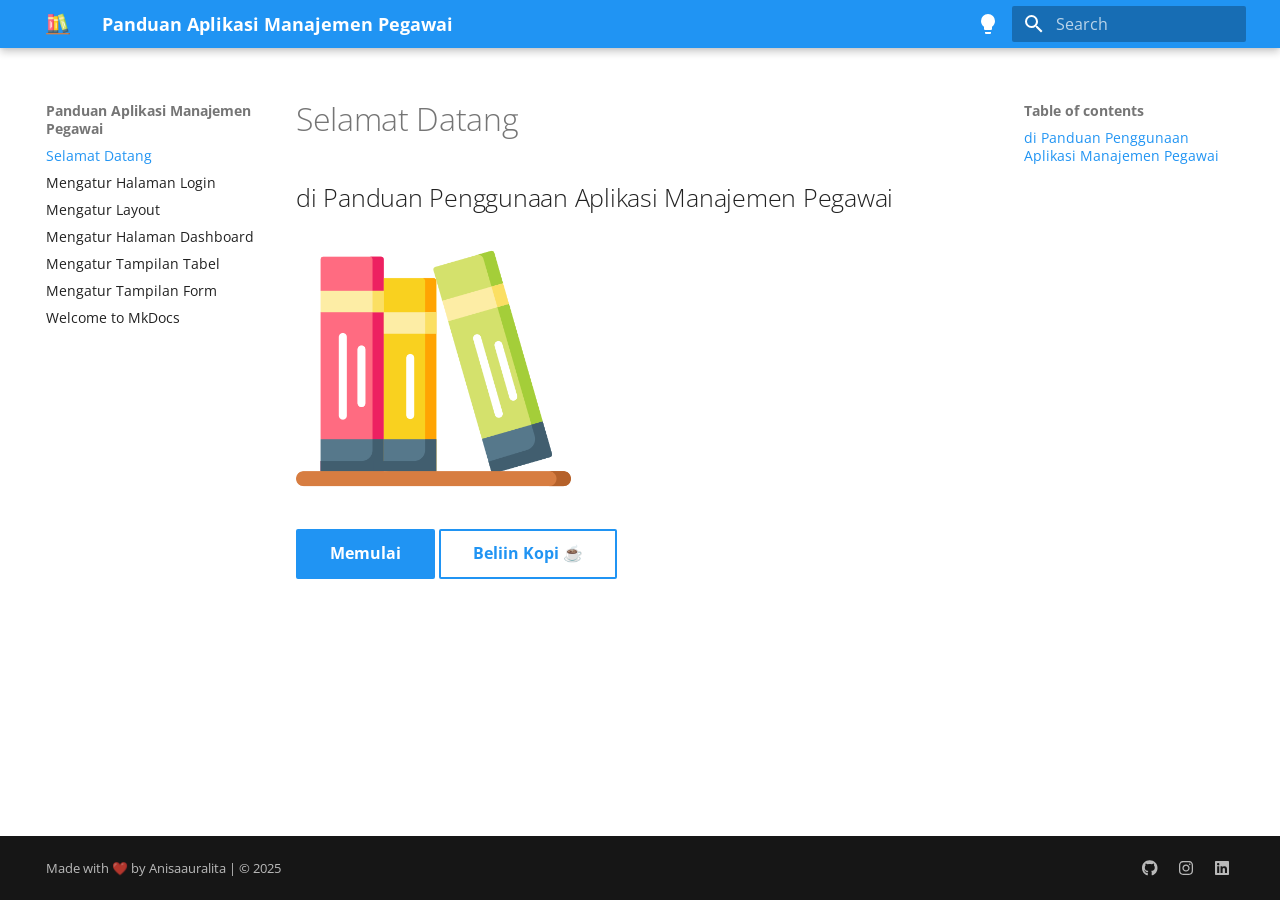
<file: index.html>
<!doctype html>
<html lang="en" class="no-js">
  <head>
    
      <meta charset="utf-8">
      <meta name="viewport" content="width=device-width,initial-scale=1">
      
      
      
      
      
        <link rel="next" href="01/">
      
      
      <link rel="icon" href="images/bookshelf.png">
      <meta name="generator" content="mkdocs-1.6.1, mkdocs-material-9.6.2">
    
    
      
        <title>Panduan Aplikasi Manajemen Pegawai</title>
      
    
    
      <link rel="stylesheet" href="assets/stylesheets/main.d7758b05.min.css">
      
        
        <link rel="stylesheet" href="assets/stylesheets/palette.06af60db.min.css">
      
      
  
  
    
    
  
    
    
  
    
    
  
    
    
  
    
    
  
    
    
  
    
    
  
    
    
  
    
    
  
    
    
  
    
    
  
    
    
  
  
  <style>:root{--md-admonition-icon--note:url('data:image/svg+xml;charset=utf-8,<svg xmlns="http://www.w3.org/2000/svg" viewBox="0 0 448 512"><!--! Font Awesome Free 6.7.2 by @fontawesome - https://fontawesome.com License - https://fontawesome.com/license/free (Icons: CC BY 4.0, Fonts: SIL OFL 1.1, Code: MIT License) Copyright 2024 Fonticons, Inc.--><path d="M64 32C28.7 32 0 60.7 0 96v320c0 35.3 28.7 64 64 64h224V368c0-26.5 21.5-48 48-48h112V96c0-35.3-28.7-64-64-64zm384 320H336c-8.8 0-16 7.2-16 16v112l32-32 64-64z"/></svg>');--md-admonition-icon--abstract:url('data:image/svg+xml;charset=utf-8,<svg xmlns="http://www.w3.org/2000/svg" viewBox="0 0 448 512"><!--! Font Awesome Free 6.7.2 by @fontawesome - https://fontawesome.com License - https://fontawesome.com/license/free (Icons: CC BY 4.0, Fonts: SIL OFL 1.1, Code: MIT License) Copyright 2024 Fonticons, Inc.--><path d="M96 0C43 0 0 43 0 96v320c0 53 43 96 96 96h320c17.7 0 32-14.3 32-32s-14.3-32-32-32v-64c17.7 0 32-14.3 32-32V32c0-17.7-14.3-32-32-32H96m0 384h256v64H96c-17.7 0-32-14.3-32-32s14.3-32 32-32m32-240c0-8.8 7.2-16 16-16h192c8.8 0 16 7.2 16 16s-7.2 16-16 16H144c-8.8 0-16-7.2-16-16m16 48h192c8.8 0 16 7.2 16 16s-7.2 16-16 16H144c-8.8 0-16-7.2-16-16s7.2-16 16-16"/></svg>');--md-admonition-icon--info:url('data:image/svg+xml;charset=utf-8,<svg xmlns="http://www.w3.org/2000/svg" viewBox="0 0 512 512"><!--! Font Awesome Free 6.7.2 by @fontawesome - https://fontawesome.com License - https://fontawesome.com/license/free (Icons: CC BY 4.0, Fonts: SIL OFL 1.1, Code: MIT License) Copyright 2024 Fonticons, Inc.--><path d="M256 512a256 256 0 1 0 0-512 256 256 0 1 0 0 512m-40-176h24v-64h-24c-13.3 0-24-10.7-24-24s10.7-24 24-24h48c13.3 0 24 10.7 24 24v88h8c13.3 0 24 10.7 24 24s-10.7 24-24 24h-80c-13.3 0-24-10.7-24-24s10.7-24 24-24m40-208a32 32 0 1 1 0 64 32 32 0 1 1 0-64"/></svg>');--md-admonition-icon--tip:url('data:image/svg+xml;charset=utf-8,<svg xmlns="http://www.w3.org/2000/svg" viewBox="0 0 512 512"><!--! Font Awesome Free 6.7.2 by @fontawesome - https://fontawesome.com License - https://fontawesome.com/license/free (Icons: CC BY 4.0, Fonts: SIL OFL 1.1, Code: MIT License) Copyright 2024 Fonticons, Inc.--><path d="M480 32c0-12.9-7.8-24.6-19.8-29.6S434.5.2 425.3 9.3L381.7 53c-48 48-113.1 75-181 75H64c-35.3 0-64 28.7-64 64v96c0 35.3 28.7 64 64 64v128c0 17.7 14.3 32 32 32h64c17.7 0 32-14.3 32-32V352h8.7c67.9 0 133 27 181 75l43.6 43.6c9.2 9.2 22.9 11.9 34.9 6.9s19.8-16.6 19.8-29.6V300.3c18.6-8.8 32-32.5 32-60.4s-13.4-51.6-32-60.4zm-64 76.7v262.6C357.2 317.8 280.5 288 200.7 288H192v-96h8.7c79.8 0 156.5-29.8 215.3-83.3"/></svg>');--md-admonition-icon--success:url('data:image/svg+xml;charset=utf-8,<svg xmlns="http://www.w3.org/2000/svg" viewBox="0 0 448 512"><!--! Font Awesome Free 6.7.2 by @fontawesome - https://fontawesome.com License - https://fontawesome.com/license/free (Icons: CC BY 4.0, Fonts: SIL OFL 1.1, Code: MIT License) Copyright 2024 Fonticons, Inc.--><path d="M438.6 105.4c12.5 12.5 12.5 32.8 0 45.3l-256 256c-12.5 12.5-32.8 12.5-45.3 0l-128-128c-12.5-12.5-12.5-32.8 0-45.3s32.8-12.5 45.3 0L160 338.7l233.4-233.3c12.5-12.5 32.8-12.5 45.3 0z"/></svg>');--md-admonition-icon--question:url('data:image/svg+xml;charset=utf-8,<svg xmlns="http://www.w3.org/2000/svg" viewBox="0 0 512 512"><!--! Font Awesome Free 6.7.2 by @fontawesome - https://fontawesome.com License - https://fontawesome.com/license/free (Icons: CC BY 4.0, Fonts: SIL OFL 1.1, Code: MIT License) Copyright 2024 Fonticons, Inc.--><path d="M256 512a256 256 0 1 0 0-512 256 256 0 1 0 0 512m-86.2-346.7c7.9-22.3 29.1-37.3 52.8-37.3h58.3c34.9 0 63.1 28.3 63.1 63.1 0 22.6-12.1 43.5-31.7 54.8L280 264.4c-.2 13-10.9 23.6-24 23.6-13.3 0-24-10.7-24-24v-13.5c0-8.6 4.6-16.5 12.1-20.8l44.3-25.4c4.7-2.7 7.6-7.7 7.6-13.1 0-8.4-6.8-15.1-15.1-15.1h-58.3c-3.4 0-6.4 2.1-7.5 5.3l-.4 1.2c-4.4 12.5-18.2 19-30.6 14.6s-19-18.2-14.6-30.6l.4-1.2zM224 352a32 32 0 1 1 64 0 32 32 0 1 1-64 0"/></svg>');--md-admonition-icon--warning:url('data:image/svg+xml;charset=utf-8,<svg xmlns="http://www.w3.org/2000/svg" viewBox="0 0 512 512"><!--! Font Awesome Free 6.7.2 by @fontawesome - https://fontawesome.com License - https://fontawesome.com/license/free (Icons: CC BY 4.0, Fonts: SIL OFL 1.1, Code: MIT License) Copyright 2024 Fonticons, Inc.--><path d="M256 32c14.2 0 27.3 7.5 34.5 19.8l216 368c7.3 12.4 7.3 27.7.2 40.1S486.3 480 472 480H40c-14.3 0-27.6-7.7-34.7-20.1s-7-27.8.2-40.1l216-368C228.7 39.5 241.8 32 256 32m0 128c-13.3 0-24 10.7-24 24v112c0 13.3 10.7 24 24 24s24-10.7 24-24V184c0-13.3-10.7-24-24-24m32 224a32 32 0 1 0-64 0 32 32 0 1 0 64 0"/></svg>');--md-admonition-icon--failure:url('data:image/svg+xml;charset=utf-8,<svg xmlns="http://www.w3.org/2000/svg" viewBox="0 0 512 512"><!--! Font Awesome Free 6.7.2 by @fontawesome - https://fontawesome.com License - https://fontawesome.com/license/free (Icons: CC BY 4.0, Fonts: SIL OFL 1.1, Code: MIT License) Copyright 2024 Fonticons, Inc.--><path d="M459.1 52.4 442.6 6.5c-1.9-3.9-6.1-6.5-10.5-6.5s-8.5 2.6-10.4 6.5l-16.5 45.9-46 16.8c-4.3 1.6-7.3 5.9-7.2 10.4 0 4.5 3 8.7 7.2 10.2l45.7 16.8 16.8 45.8c1.5 4.4 5.8 7.5 10.4 7.5s8.9-3.1 10.4-7.5l16.5-45.8 45.7-16.8c4.2-1.5 7.2-5.7 7.2-10.2 0-4.6-3-8.9-7.2-10.4zm-132.4 53c-12.5-12.5-32.8-12.5-45.3 0l-2.9 2.9c-22-8-45.8-12.3-70.5-12.3C93.1 96 0 189.1 0 304s93.1 208 208 208 208-93.1 208-208c0-24.7-4.3-48.5-12.2-70.5l2.9-2.9c12.5-12.5 12.5-32.8 0-45.3l-80-80zM200 192c-57.4 0-104 46.6-104 104v8c0 8.8-7.2 16-16 16s-16-7.2-16-16v-8c0-75.1 60.9-136 136-136h8c8.8 0 16 7.2 16 16s-7.2 16-16 16z"/></svg>');--md-admonition-icon--danger:url('data:image/svg+xml;charset=utf-8,<svg xmlns="http://www.w3.org/2000/svg" viewBox="0 0 512 512"><!--! Font Awesome Free 6.7.2 by @fontawesome - https://fontawesome.com License - https://fontawesome.com/license/free (Icons: CC BY 4.0, Fonts: SIL OFL 1.1, Code: MIT License) Copyright 2024 Fonticons, Inc.--><path d="M416 398.9c58.5-41.1 96-104.1 96-174.9C512 100.3 397.4 0 256 0S0 100.3 0 224c0 70.7 37.5 133.8 96 174.9V464c0 26.5 21.5 48 48 48h48v-48c0-8.8 7.2-16 16-16s16 7.2 16 16v48h64v-48c0-8.8 7.2-16 16-16s16 7.2 16 16v48h48c26.5 0 48-21.5 48-48v-65.1M96 256a64 64 0 1 1 128 0 64 64 0 1 1-128 0m256-64a64 64 0 1 1 0 128 64 64 0 1 1 0-128"/></svg>');--md-admonition-icon--bug:url('data:image/svg+xml;charset=utf-8,<svg xmlns="http://www.w3.org/2000/svg" viewBox="0 0 640 512"><!--! Font Awesome Free 6.7.2 by @fontawesome - https://fontawesome.com License - https://fontawesome.com/license/free (Icons: CC BY 4.0, Fonts: SIL OFL 1.1, Code: MIT License) Copyright 2024 Fonticons, Inc.--><path d="M320 0c17.7 0 32 14.3 32 32v64h120c39.8 0 72 32.2 72 72v272c0 39.8-32.2 72-72 72H168c-39.8 0-72-32.2-72-72V168c0-39.8 32.2-72 72-72h120V32c0-17.7 14.3-32 32-32M208 384c-8.8 0-16 7.2-16 16s7.2 16 16 16h32c8.8 0 16-7.2 16-16s-7.2-16-16-16zm96 0c-8.8 0-16 7.2-16 16s7.2 16 16 16h32c8.8 0 16-7.2 16-16s-7.2-16-16-16zm96 0c-8.8 0-16 7.2-16 16s7.2 16 16 16h32c8.8 0 16-7.2 16-16s-7.2-16-16-16zM264 256a40 40 0 1 0-80 0 40 40 0 1 0 80 0m152 40a40 40 0 1 0 0-80 40 40 0 1 0 0 80M48 224h16v192H48c-26.5 0-48-21.5-48-48v-96c0-26.5 21.5-48 48-48m544 0c26.5 0 48 21.5 48 48v96c0 26.5-21.5 48-48 48h-16V224z"/></svg>');--md-admonition-icon--example:url('data:image/svg+xml;charset=utf-8,<svg xmlns="http://www.w3.org/2000/svg" viewBox="0 0 448 512"><!--! Font Awesome Free 6.7.2 by @fontawesome - https://fontawesome.com License - https://fontawesome.com/license/free (Icons: CC BY 4.0, Fonts: SIL OFL 1.1, Code: MIT License) Copyright 2024 Fonticons, Inc.--><path d="M288 0H128c-17.7 0-32 14.3-32 32s14.3 32 32 32v132.8c0 11.8-3.3 23.5-9.5 33.5L10.3 406.2C3.6 417.2 0 429.7 0 442.6 0 480.9 31.1 512 69.4 512h309.2c38.3 0 69.4-31.1 69.4-69.4 0-12.8-3.6-25.4-10.3-36.4L329.5 230.4c-6.2-10.1-9.5-21.7-9.5-33.5V64c17.7 0 32-14.3 32-32S337.7 0 320 0zm-96 196.8V64h64v132.8c0 23.7 6.6 46.9 19 67.1l34.5 56.1h-171l34.5-56.1c12.4-20.2 19-43.4 19-67.1"/></svg>');--md-admonition-icon--quote:url('data:image/svg+xml;charset=utf-8,<svg xmlns="http://www.w3.org/2000/svg" viewBox="0 0 448 512"><!--! Font Awesome Free 6.7.2 by @fontawesome - https://fontawesome.com License - https://fontawesome.com/license/free (Icons: CC BY 4.0, Fonts: SIL OFL 1.1, Code: MIT License) Copyright 2024 Fonticons, Inc.--><path d="M0 216C0 149.7 53.7 96 120 96h8c17.7 0 32 14.3 32 32s-14.3 32-32 32h-8c-30.9 0-56 25.1-56 56v8h64c35.3 0 64 28.7 64 64v64c0 35.3-28.7 64-64 64H64c-35.3 0-64-28.7-64-64V216m256 0c0-66.3 53.7-120 120-120h8c17.7 0 32 14.3 32 32s-14.3 32-32 32h-8c-30.9 0-56 25.1-56 56v8h64c35.3 0 64 28.7 64 64v64c0 35.3-28.7 64-64 64h-64c-35.3 0-64-28.7-64-64V216"/></svg>');}</style>



    
    
      
    
    
      
        
        
        <link rel="preconnect" href="https://fonts.gstatic.com" crossorigin>
        <link rel="stylesheet" href="https://fonts.googleapis.com/css?family=Open+Sans:300,300i,400,400i,700,700i%7CJetBrains+Mono:400,400i,700,700i&display=fallback">
        <style>:root{--md-text-font:"Open Sans";--md-code-font:"JetBrains Mono"}</style>
      
    
    
    <script>__md_scope=new URL(".",location),__md_hash=e=>[...e].reduce(((e,_)=>(e<<5)-e+_.charCodeAt(0)),0),__md_get=(e,_=localStorage,t=__md_scope)=>JSON.parse(_.getItem(t.pathname+"."+e)),__md_set=(e,_,t=localStorage,a=__md_scope)=>{try{t.setItem(a.pathname+"."+e,JSON.stringify(_))}catch(e){}}</script>
    
      

    
    
    
  </head>
  
  
    
    
      
    
    
    
    
    <body dir="ltr" data-md-color-scheme="default" data-md-color-primary="blue" data-md-color-accent="blue">
  
    
    <input class="md-toggle" data-md-toggle="drawer" type="checkbox" id="__drawer" autocomplete="off">
    <input class="md-toggle" data-md-toggle="search" type="checkbox" id="__search" autocomplete="off">
    <label class="md-overlay" for="__drawer"></label>
    <div data-md-component="skip">
      
        
        <a href="#selamat-datang" class="md-skip">
          Skip to content
        </a>
      
    </div>
    <div data-md-component="announce">
      
    </div>
    
    
      

  

<header class="md-header md-header--shadow" data-md-component="header">
  <nav class="md-header__inner md-grid" aria-label="Header">
    <a href="." title="Panduan Aplikasi Manajemen Pegawai" class="md-header__button md-logo" aria-label="Panduan Aplikasi Manajemen Pegawai" data-md-component="logo">
      
  <img src="images/bookshelf.png" alt="logo">

    </a>
    <label class="md-header__button md-icon" for="__drawer">
      
      <svg xmlns="http://www.w3.org/2000/svg" viewBox="0 0 24 24"><path d="M3 6h18v2H3zm0 5h18v2H3zm0 5h18v2H3z"/></svg>
    </label>
    <div class="md-header__title" data-md-component="header-title">
      <div class="md-header__ellipsis">
        <div class="md-header__topic">
          <span class="md-ellipsis">
            Panduan Aplikasi Manajemen Pegawai
          </span>
        </div>
        <div class="md-header__topic" data-md-component="header-topic">
          <span class="md-ellipsis">
            
              Selamat Datang
            
          </span>
        </div>
      </div>
    </div>
    
      
        <form class="md-header__option" data-md-component="palette">
  
    
    
    
    <input class="md-option" data-md-color-media="" data-md-color-scheme="default" data-md-color-primary="blue" data-md-color-accent="blue"  aria-label="Switch to dark mode"  type="radio" name="__palette" id="__palette_0">
    
      <label class="md-header__button md-icon" title="Switch to dark mode" for="__palette_1" hidden>
        <svg xmlns="http://www.w3.org/2000/svg" viewBox="0 0 24 24"><path d="M12 2a7 7 0 0 0-7 7c0 2.38 1.19 4.47 3 5.74V17a1 1 0 0 0 1 1h6a1 1 0 0 0 1-1v-2.26c1.81-1.27 3-3.36 3-5.74a7 7 0 0 0-7-7M9 21a1 1 0 0 0 1 1h4a1 1 0 0 0 1-1v-1H9z"/></svg>
      </label>
    
  
    
    
    
    <input class="md-option" data-md-color-media="" data-md-color-scheme="slate" data-md-color-primary="blue" data-md-color-accent="blue"  aria-label="Switch to light mode"  type="radio" name="__palette" id="__palette_1">
    
      <label class="md-header__button md-icon" title="Switch to light mode" for="__palette_0" hidden>
        <svg xmlns="http://www.w3.org/2000/svg" viewBox="0 0 24 24"><path d="M12 2a7 7 0 0 1 7 7c0 2.38-1.19 4.47-3 5.74V17a1 1 0 0 1-1 1H9a1 1 0 0 1-1-1v-2.26C6.19 13.47 5 11.38 5 9a7 7 0 0 1 7-7M9 21v-1h6v1a1 1 0 0 1-1 1h-4a1 1 0 0 1-1-1m3-17a5 5 0 0 0-5 5c0 2.05 1.23 3.81 3 4.58V16h4v-2.42c1.77-.77 3-2.53 3-4.58a5 5 0 0 0-5-5"/></svg>
      </label>
    
  
</form>
      
    
    
      <script>var palette=__md_get("__palette");if(palette&&palette.color){if("(prefers-color-scheme)"===palette.color.media){var media=matchMedia("(prefers-color-scheme: light)"),input=document.querySelector(media.matches?"[data-md-color-media='(prefers-color-scheme: light)']":"[data-md-color-media='(prefers-color-scheme: dark)']");palette.color.media=input.getAttribute("data-md-color-media"),palette.color.scheme=input.getAttribute("data-md-color-scheme"),palette.color.primary=input.getAttribute("data-md-color-primary"),palette.color.accent=input.getAttribute("data-md-color-accent")}for(var[key,value]of Object.entries(palette.color))document.body.setAttribute("data-md-color-"+key,value)}</script>
    
    
    
      <label class="md-header__button md-icon" for="__search">
        
        <svg xmlns="http://www.w3.org/2000/svg" viewBox="0 0 24 24"><path d="M9.5 3A6.5 6.5 0 0 1 16 9.5c0 1.61-.59 3.09-1.56 4.23l.27.27h.79l5 5-1.5 1.5-5-5v-.79l-.27-.27A6.52 6.52 0 0 1 9.5 16 6.5 6.5 0 0 1 3 9.5 6.5 6.5 0 0 1 9.5 3m0 2C7 5 5 7 5 9.5S7 14 9.5 14 14 12 14 9.5 12 5 9.5 5"/></svg>
      </label>
      <div class="md-search" data-md-component="search" role="dialog">
  <label class="md-search__overlay" for="__search"></label>
  <div class="md-search__inner" role="search">
    <form class="md-search__form" name="search">
      <input type="text" class="md-search__input" name="query" aria-label="Search" placeholder="Search" autocapitalize="off" autocorrect="off" autocomplete="off" spellcheck="false" data-md-component="search-query" required>
      <label class="md-search__icon md-icon" for="__search">
        
        <svg xmlns="http://www.w3.org/2000/svg" viewBox="0 0 24 24"><path d="M9.5 3A6.5 6.5 0 0 1 16 9.5c0 1.61-.59 3.09-1.56 4.23l.27.27h.79l5 5-1.5 1.5-5-5v-.79l-.27-.27A6.52 6.52 0 0 1 9.5 16 6.5 6.5 0 0 1 3 9.5 6.5 6.5 0 0 1 9.5 3m0 2C7 5 5 7 5 9.5S7 14 9.5 14 14 12 14 9.5 12 5 9.5 5"/></svg>
        
        <svg xmlns="http://www.w3.org/2000/svg" viewBox="0 0 24 24"><path d="M20 11v2H8l5.5 5.5-1.42 1.42L4.16 12l7.92-7.92L13.5 5.5 8 11z"/></svg>
      </label>
      <nav class="md-search__options" aria-label="Search">
        
        <button type="reset" class="md-search__icon md-icon" title="Clear" aria-label="Clear" tabindex="-1">
          
          <svg xmlns="http://www.w3.org/2000/svg" viewBox="0 0 24 24"><path d="M19 6.41 17.59 5 12 10.59 6.41 5 5 6.41 10.59 12 5 17.59 6.41 19 12 13.41 17.59 19 19 17.59 13.41 12z"/></svg>
        </button>
      </nav>
      
    </form>
    <div class="md-search__output">
      <div class="md-search__scrollwrap" tabindex="0" data-md-scrollfix>
        <div class="md-search-result" data-md-component="search-result">
          <div class="md-search-result__meta">
            Initializing search
          </div>
          <ol class="md-search-result__list" role="presentation"></ol>
        </div>
      </div>
    </div>
  </div>
</div>
    
    
  </nav>
  
</header>
    
    <div class="md-container" data-md-component="container">
      
      
        
          
        
      
      <main class="md-main" data-md-component="main">
        <div class="md-main__inner md-grid">
          
            
              
              <div class="md-sidebar md-sidebar--primary" data-md-component="sidebar" data-md-type="navigation" >
                <div class="md-sidebar__scrollwrap">
                  <div class="md-sidebar__inner">
                    



<nav class="md-nav md-nav--primary" aria-label="Navigation" data-md-level="0">
  <label class="md-nav__title" for="__drawer">
    <a href="." title="Panduan Aplikasi Manajemen Pegawai" class="md-nav__button md-logo" aria-label="Panduan Aplikasi Manajemen Pegawai" data-md-component="logo">
      
  <img src="images/bookshelf.png" alt="logo">

    </a>
    Panduan Aplikasi Manajemen Pegawai
  </label>
  
  <ul class="md-nav__list" data-md-scrollfix>
    
      
      
  
  
    
  
  
  
    <li class="md-nav__item md-nav__item--active">
      
      <input class="md-nav__toggle md-toggle" type="checkbox" id="__toc">
      
      
        
      
      
        <label class="md-nav__link md-nav__link--active" for="__toc">
          
  
  <span class="md-ellipsis">
    Selamat Datang
    
  </span>
  

          <span class="md-nav__icon md-icon"></span>
        </label>
      
      <a href="." class="md-nav__link md-nav__link--active">
        
  
  <span class="md-ellipsis">
    Selamat Datang
    
  </span>
  

      </a>
      
        

<nav class="md-nav md-nav--secondary" aria-label="Table of contents">
  
  
  
    
  
  
    <label class="md-nav__title" for="__toc">
      <span class="md-nav__icon md-icon"></span>
      Table of contents
    </label>
    <ul class="md-nav__list" data-md-component="toc" data-md-scrollfix>
      
        <li class="md-nav__item">
  <a href="#di-panduan-penggunaan-aplikasi-manajemen-pegawai" class="md-nav__link">
    <span class="md-ellipsis">
      di Panduan Penggunaan Aplikasi Manajemen Pegawai
    </span>
  </a>
  
</li>
      
    </ul>
  
</nav>
      
    </li>
  

    
      
      
  
  
  
  
    <li class="md-nav__item">
      <a href="01/" class="md-nav__link">
        
  
  <span class="md-ellipsis">
    Mengatur Halaman Login
    
  </span>
  

      </a>
    </li>
  

    
      
      
  
  
  
  
    <li class="md-nav__item">
      <a href="02/" class="md-nav__link">
        
  
  <span class="md-ellipsis">
    Mengatur Layout
    
  </span>
  

      </a>
    </li>
  

    
      
      
  
  
  
  
    <li class="md-nav__item">
      <a href="03/" class="md-nav__link">
        
  
  <span class="md-ellipsis">
    Mengatur Halaman Dashboard
    
  </span>
  

      </a>
    </li>
  

    
      
      
  
  
  
  
    <li class="md-nav__item">
      <a href="04/" class="md-nav__link">
        
  
  <span class="md-ellipsis">
    Mengatur Tampilan Tabel
    
  </span>
  

      </a>
    </li>
  

    
      
      
  
  
  
  
    <li class="md-nav__item">
      <a href="05/" class="md-nav__link">
        
  
  <span class="md-ellipsis">
    Mengatur Tampilan Form
    
  </span>
  

      </a>
    </li>
  

    
      
      
  
  
  
  
    <li class="md-nav__item">
      <a href="sample/" class="md-nav__link">
        
  
  <span class="md-ellipsis">
    Welcome to MkDocs
    
  </span>
  

      </a>
    </li>
  

    
  </ul>
</nav>
                  </div>
                </div>
              </div>
            
            
              
              <div class="md-sidebar md-sidebar--secondary" data-md-component="sidebar" data-md-type="toc" >
                <div class="md-sidebar__scrollwrap">
                  <div class="md-sidebar__inner">
                    

<nav class="md-nav md-nav--secondary" aria-label="Table of contents">
  
  
  
    
  
  
    <label class="md-nav__title" for="__toc">
      <span class="md-nav__icon md-icon"></span>
      Table of contents
    </label>
    <ul class="md-nav__list" data-md-component="toc" data-md-scrollfix>
      
        <li class="md-nav__item">
  <a href="#di-panduan-penggunaan-aplikasi-manajemen-pegawai" class="md-nav__link">
    <span class="md-ellipsis">
      di Panduan Penggunaan Aplikasi Manajemen Pegawai
    </span>
  </a>
  
</li>
      
    </ul>
  
</nav>
                  </div>
                </div>
              </div>
            
          
          
            <div class="md-content" data-md-component="content">
              <article class="md-content__inner md-typeset">
                
                  



<h1 id="selamat-datang">Selamat Datang</h1>
<h2 id="di-panduan-penggunaan-aplikasi-manajemen-pegawai">di Panduan Penggunaan Aplikasi Manajemen Pegawai</h2>
<p><img src="images/bookshelf.png" width="40%"></p>
<p><a class="md-button md-button--primary" href="01/">Memulai</a>
<a class="md-button" href="https://saweria.co/masipnu">Beliin Kopi ☕</a></p>












                
              </article>
            </div>
          
          
<script>var target=document.getElementById(location.hash.slice(1));target&&target.name&&(target.checked=target.name.startsWith("__tabbed_"))</script>
        </div>
        
      </main>
      
        <footer class="md-footer">
  
  <div class="md-footer-meta md-typeset">
    <div class="md-footer-meta__inner md-grid">
      <div class="md-copyright">
  
    <div class="md-copyright__highlight">
      Made with ❤️ by Anisaauralita | &copy; 2025
    </div>
  
  
</div>
      
        <div class="md-social">
  
    
    
    
    
      
      
    
    <a href="https://github.com/anisaauralita" target="_blank" rel="noopener" title="github.com" class="md-social__link">
      <svg xmlns="http://www.w3.org/2000/svg" viewBox="0 0 496 512"><!--! Font Awesome Free 6.7.2 by @fontawesome - https://fontawesome.com License - https://fontawesome.com/license/free (Icons: CC BY 4.0, Fonts: SIL OFL 1.1, Code: MIT License) Copyright 2024 Fonticons, Inc.--><path d="M165.9 397.4c0 2-2.3 3.6-5.2 3.6-3.3.3-5.6-1.3-5.6-3.6 0-2 2.3-3.6 5.2-3.6 3-.3 5.6 1.3 5.6 3.6m-31.1-4.5c-.7 2 1.3 4.3 4.3 4.9 2.6 1 5.6 0 6.2-2s-1.3-4.3-4.3-5.2c-2.6-.7-5.5.3-6.2 2.3m44.2-1.7c-2.9.7-4.9 2.6-4.6 4.9.3 2 2.9 3.3 5.9 2.6 2.9-.7 4.9-2.6 4.6-4.6-.3-1.9-3-3.2-5.9-2.9M244.8 8C106.1 8 0 113.3 0 252c0 110.9 69.8 205.8 169.5 239.2 12.8 2.3 17.3-5.6 17.3-12.1 0-6.2-.3-40.4-.3-61.4 0 0-70 15-84.7-29.8 0 0-11.4-29.1-27.8-36.6 0 0-22.9-15.7 1.6-15.4 0 0 24.9 2 38.6 25.8 21.9 38.6 58.6 27.5 72.9 20.9 2.3-16 8.8-27.1 16-33.7-55.9-6.2-112.3-14.3-112.3-110.5 0-27.5 7.6-41.3 23.6-58.9-2.6-6.5-11.1-33.3 2.6-67.9 20.9-6.5 69 27 69 27 20-5.6 41.5-8.5 62.8-8.5s42.8 2.9 62.8 8.5c0 0 48.1-33.6 69-27 13.7 34.7 5.2 61.4 2.6 67.9 16 17.7 25.8 31.5 25.8 58.9 0 96.5-58.9 104.2-114.8 110.5 9.2 7.9 17 22.9 17 46.4 0 33.7-.3 75.4-.3 83.6 0 6.5 4.6 14.4 17.3 12.1C428.2 457.8 496 362.9 496 252 496 113.3 383.5 8 244.8 8M97.2 352.9c-1.3 1-1 3.3.7 5.2 1.6 1.6 3.9 2.3 5.2 1 1.3-1 1-3.3-.7-5.2-1.6-1.6-3.9-2.3-5.2-1m-10.8-8.1c-.7 1.3.3 2.9 2.3 3.9 1.6 1 3.6.7 4.3-.7.7-1.3-.3-2.9-2.3-3.9-2-.6-3.6-.3-4.3.7m32.4 35.6c-1.6 1.3-1 4.3 1.3 6.2 2.3 2.3 5.2 2.6 6.5 1 1.3-1.3.7-4.3-1.3-6.2-2.2-2.3-5.2-2.6-6.5-1m-11.4-14.7c-1.6 1-1.6 3.6 0 5.9s4.3 3.3 5.6 2.3c1.6-1.3 1.6-3.9 0-6.2-1.4-2.3-4-3.3-5.6-2"/></svg>
    </a>
  
    
    
    
    
      
      
    
    <a href="https://instagram.com/auralita_aszahra" target="_blank" rel="noopener" title="instagram.com" class="md-social__link">
      <svg xmlns="http://www.w3.org/2000/svg" viewBox="0 0 448 512"><!--! Font Awesome Free 6.7.2 by @fontawesome - https://fontawesome.com License - https://fontawesome.com/license/free (Icons: CC BY 4.0, Fonts: SIL OFL 1.1, Code: MIT License) Copyright 2024 Fonticons, Inc.--><path d="M224.1 141c-63.6 0-114.9 51.3-114.9 114.9s51.3 114.9 114.9 114.9S339 319.5 339 255.9 287.7 141 224.1 141m0 189.6c-41.1 0-74.7-33.5-74.7-74.7s33.5-74.7 74.7-74.7 74.7 33.5 74.7 74.7-33.6 74.7-74.7 74.7m146.4-194.3c0 14.9-12 26.8-26.8 26.8-14.9 0-26.8-12-26.8-26.8s12-26.8 26.8-26.8 26.8 12 26.8 26.8m76.1 27.2c-1.7-35.9-9.9-67.7-36.2-93.9-26.2-26.2-58-34.4-93.9-36.2-37-2.1-147.9-2.1-184.9 0-35.8 1.7-67.6 9.9-93.9 36.1s-34.4 58-36.2 93.9c-2.1 37-2.1 147.9 0 184.9 1.7 35.9 9.9 67.7 36.2 93.9s58 34.4 93.9 36.2c37 2.1 147.9 2.1 184.9 0 35.9-1.7 67.7-9.9 93.9-36.2 26.2-26.2 34.4-58 36.2-93.9 2.1-37 2.1-147.8 0-184.8M398.8 388c-7.8 19.6-22.9 34.7-42.6 42.6-29.5 11.7-99.5 9-132.1 9s-102.7 2.6-132.1-9c-19.6-7.8-34.7-22.9-42.6-42.6-11.7-29.5-9-99.5-9-132.1s-2.6-102.7 9-132.1c7.8-19.6 22.9-34.7 42.6-42.6 29.5-11.7 99.5-9 132.1-9s102.7-2.6 132.1 9c19.6 7.8 34.7 22.9 42.6 42.6 11.7 29.5 9 99.5 9 132.1s2.7 102.7-9 132.1"/></svg>
    </a>
  
    
    
    
    
      
      
    
    <a href="https://www.linkedin.com/in/anisa-auralita-9b3117281" target="_blank" rel="noopener" title="www.linkedin.com" class="md-social__link">
      <svg xmlns="http://www.w3.org/2000/svg" viewBox="0 0 448 512"><!--! Font Awesome Free 6.7.2 by @fontawesome - https://fontawesome.com License - https://fontawesome.com/license/free (Icons: CC BY 4.0, Fonts: SIL OFL 1.1, Code: MIT License) Copyright 2024 Fonticons, Inc.--><path d="M416 32H31.9C14.3 32 0 46.5 0 64.3v383.4C0 465.5 14.3 480 31.9 480H416c17.6 0 32-14.5 32-32.3V64.3c0-17.8-14.4-32.3-32-32.3M135.4 416H69V202.2h66.5V416zm-33.2-243c-21.3 0-38.5-17.3-38.5-38.5S80.9 96 102.2 96c21.2 0 38.5 17.3 38.5 38.5 0 21.3-17.2 38.5-38.5 38.5m282.1 243h-66.4V312c0-24.8-.5-56.7-34.5-56.7-34.6 0-39.9 27-39.9 54.9V416h-66.4V202.2h63.7v29.2h.9c8.9-16.8 30.6-34.5 62.9-34.5 67.2 0 79.7 44.3 79.7 101.9z"/></svg>
    </a>
  
</div>
      
    </div>
  </div>
</footer>
      
    </div>
    <div class="md-dialog" data-md-component="dialog">
      <div class="md-dialog__inner md-typeset"></div>
    </div>
    
    
    <script id="__config" type="application/json">{"base": ".", "features": [], "search": "assets/javascripts/workers/search.f8cc74c7.min.js", "translations": {"clipboard.copied": "Copied to clipboard", "clipboard.copy": "Copy to clipboard", "search.result.more.one": "1 more on this page", "search.result.more.other": "# more on this page", "search.result.none": "No matching documents", "search.result.one": "1 matching document", "search.result.other": "# matching documents", "search.result.placeholder": "Type to start searching", "search.result.term.missing": "Missing", "select.version": "Select version"}}</script>
    
    
      <script src="assets/javascripts/bundle.f13b1293.min.js"></script>
      
    
  </body>
</html>
</file>
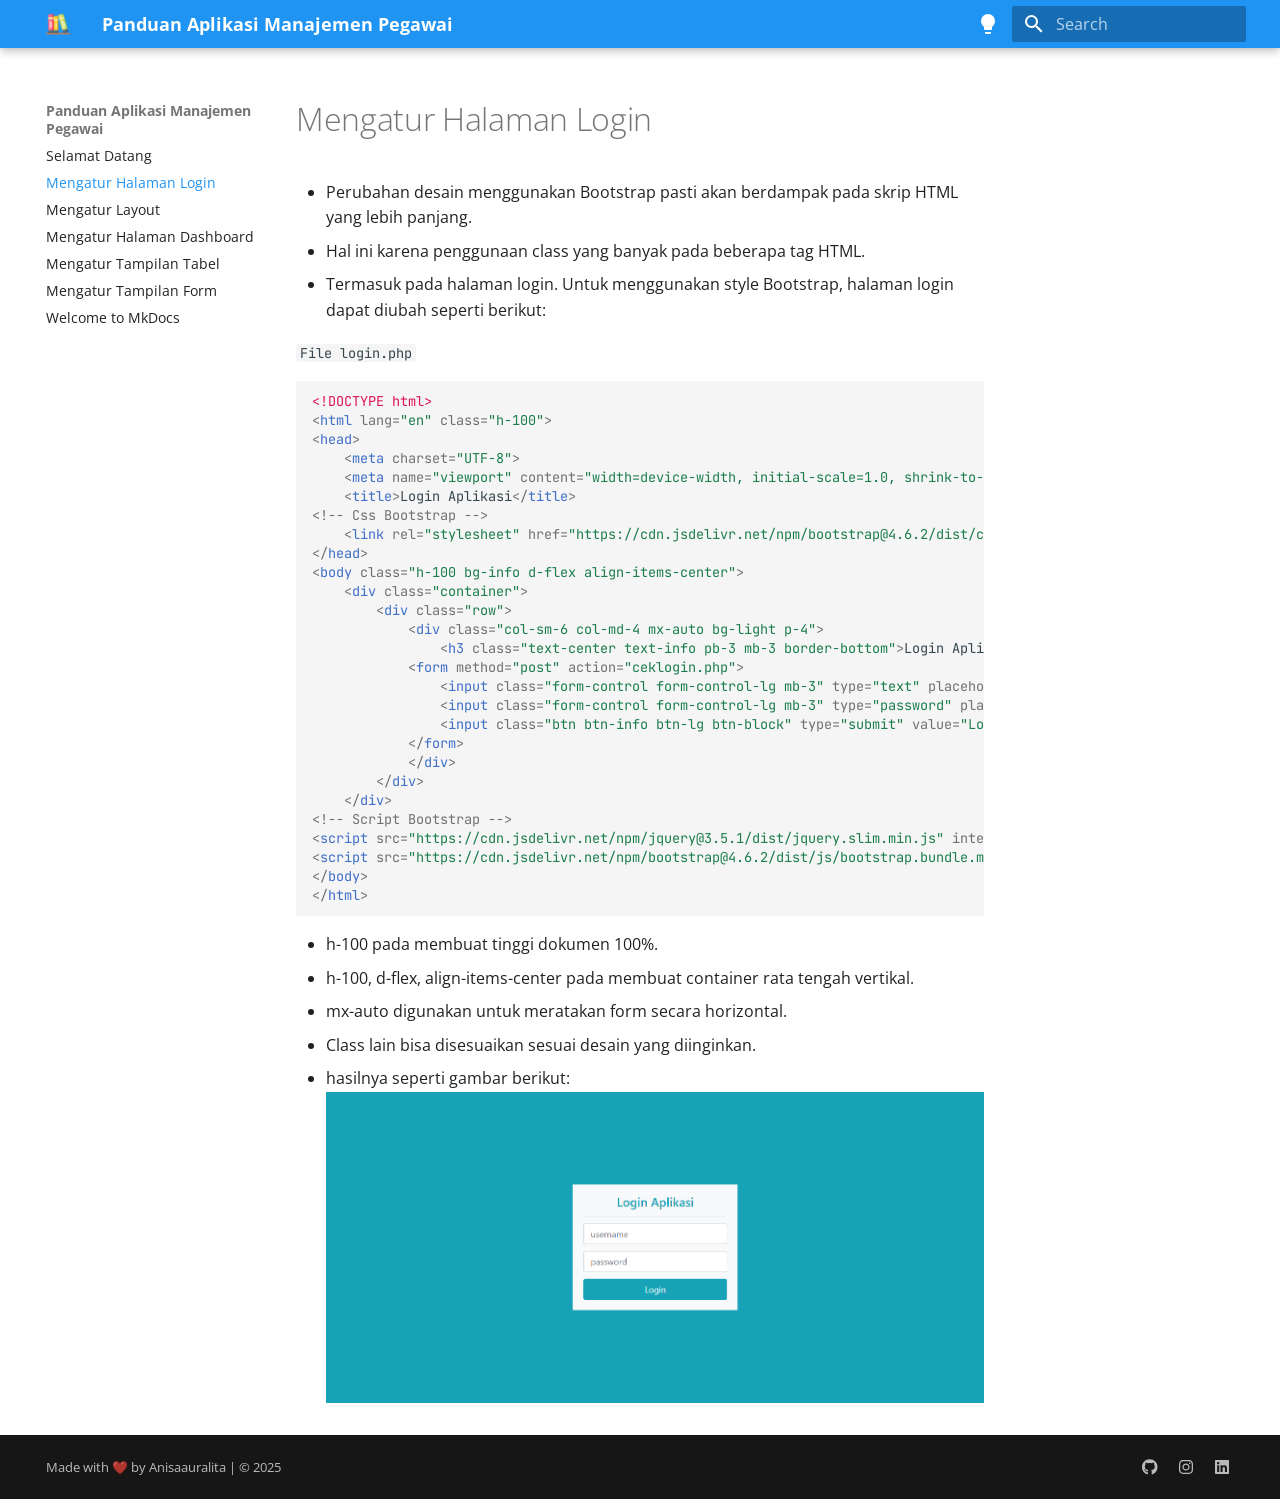
<file: 01/index.html>
<!doctype html>
<html lang="en" class="no-js">
  <head>
    
      <meta charset="utf-8">
      <meta name="viewport" content="width=device-width,initial-scale=1">
      
      
      
      
        <link rel="prev" href="..">
      
      
        <link rel="next" href="../02/">
      
      
      <link rel="icon" href="../images/bookshelf.png">
      <meta name="generator" content="mkdocs-1.6.1, mkdocs-material-9.6.2">
    
    
      
        <title>Mengatur Halaman Login - Panduan Aplikasi Manajemen Pegawai</title>
      
    
    
      <link rel="stylesheet" href="../assets/stylesheets/main.d7758b05.min.css">
      
        
        <link rel="stylesheet" href="../assets/stylesheets/palette.06af60db.min.css">
      
      
  
  
    
    
  
    
    
  
    
    
  
    
    
  
    
    
  
    
    
  
    
    
  
    
    
  
    
    
  
    
    
  
    
    
  
    
    
  
  
  <style>:root{--md-admonition-icon--note:url('data:image/svg+xml;charset=utf-8,<svg xmlns="http://www.w3.org/2000/svg" viewBox="0 0 448 512"><!--! Font Awesome Free 6.7.2 by @fontawesome - https://fontawesome.com License - https://fontawesome.com/license/free (Icons: CC BY 4.0, Fonts: SIL OFL 1.1, Code: MIT License) Copyright 2024 Fonticons, Inc.--><path d="M64 32C28.7 32 0 60.7 0 96v320c0 35.3 28.7 64 64 64h224V368c0-26.5 21.5-48 48-48h112V96c0-35.3-28.7-64-64-64zm384 320H336c-8.8 0-16 7.2-16 16v112l32-32 64-64z"/></svg>');--md-admonition-icon--abstract:url('data:image/svg+xml;charset=utf-8,<svg xmlns="http://www.w3.org/2000/svg" viewBox="0 0 448 512"><!--! Font Awesome Free 6.7.2 by @fontawesome - https://fontawesome.com License - https://fontawesome.com/license/free (Icons: CC BY 4.0, Fonts: SIL OFL 1.1, Code: MIT License) Copyright 2024 Fonticons, Inc.--><path d="M96 0C43 0 0 43 0 96v320c0 53 43 96 96 96h320c17.7 0 32-14.3 32-32s-14.3-32-32-32v-64c17.7 0 32-14.3 32-32V32c0-17.7-14.3-32-32-32H96m0 384h256v64H96c-17.7 0-32-14.3-32-32s14.3-32 32-32m32-240c0-8.8 7.2-16 16-16h192c8.8 0 16 7.2 16 16s-7.2 16-16 16H144c-8.8 0-16-7.2-16-16m16 48h192c8.8 0 16 7.2 16 16s-7.2 16-16 16H144c-8.8 0-16-7.2-16-16s7.2-16 16-16"/></svg>');--md-admonition-icon--info:url('data:image/svg+xml;charset=utf-8,<svg xmlns="http://www.w3.org/2000/svg" viewBox="0 0 512 512"><!--! Font Awesome Free 6.7.2 by @fontawesome - https://fontawesome.com License - https://fontawesome.com/license/free (Icons: CC BY 4.0, Fonts: SIL OFL 1.1, Code: MIT License) Copyright 2024 Fonticons, Inc.--><path d="M256 512a256 256 0 1 0 0-512 256 256 0 1 0 0 512m-40-176h24v-64h-24c-13.3 0-24-10.7-24-24s10.7-24 24-24h48c13.3 0 24 10.7 24 24v88h8c13.3 0 24 10.7 24 24s-10.7 24-24 24h-80c-13.3 0-24-10.7-24-24s10.7-24 24-24m40-208a32 32 0 1 1 0 64 32 32 0 1 1 0-64"/></svg>');--md-admonition-icon--tip:url('data:image/svg+xml;charset=utf-8,<svg xmlns="http://www.w3.org/2000/svg" viewBox="0 0 512 512"><!--! Font Awesome Free 6.7.2 by @fontawesome - https://fontawesome.com License - https://fontawesome.com/license/free (Icons: CC BY 4.0, Fonts: SIL OFL 1.1, Code: MIT License) Copyright 2024 Fonticons, Inc.--><path d="M480 32c0-12.9-7.8-24.6-19.8-29.6S434.5.2 425.3 9.3L381.7 53c-48 48-113.1 75-181 75H64c-35.3 0-64 28.7-64 64v96c0 35.3 28.7 64 64 64v128c0 17.7 14.3 32 32 32h64c17.7 0 32-14.3 32-32V352h8.7c67.9 0 133 27 181 75l43.6 43.6c9.2 9.2 22.9 11.9 34.9 6.9s19.8-16.6 19.8-29.6V300.3c18.6-8.8 32-32.5 32-60.4s-13.4-51.6-32-60.4zm-64 76.7v262.6C357.2 317.8 280.5 288 200.7 288H192v-96h8.7c79.8 0 156.5-29.8 215.3-83.3"/></svg>');--md-admonition-icon--success:url('data:image/svg+xml;charset=utf-8,<svg xmlns="http://www.w3.org/2000/svg" viewBox="0 0 448 512"><!--! Font Awesome Free 6.7.2 by @fontawesome - https://fontawesome.com License - https://fontawesome.com/license/free (Icons: CC BY 4.0, Fonts: SIL OFL 1.1, Code: MIT License) Copyright 2024 Fonticons, Inc.--><path d="M438.6 105.4c12.5 12.5 12.5 32.8 0 45.3l-256 256c-12.5 12.5-32.8 12.5-45.3 0l-128-128c-12.5-12.5-12.5-32.8 0-45.3s32.8-12.5 45.3 0L160 338.7l233.4-233.3c12.5-12.5 32.8-12.5 45.3 0z"/></svg>');--md-admonition-icon--question:url('data:image/svg+xml;charset=utf-8,<svg xmlns="http://www.w3.org/2000/svg" viewBox="0 0 512 512"><!--! Font Awesome Free 6.7.2 by @fontawesome - https://fontawesome.com License - https://fontawesome.com/license/free (Icons: CC BY 4.0, Fonts: SIL OFL 1.1, Code: MIT License) Copyright 2024 Fonticons, Inc.--><path d="M256 512a256 256 0 1 0 0-512 256 256 0 1 0 0 512m-86.2-346.7c7.9-22.3 29.1-37.3 52.8-37.3h58.3c34.9 0 63.1 28.3 63.1 63.1 0 22.6-12.1 43.5-31.7 54.8L280 264.4c-.2 13-10.9 23.6-24 23.6-13.3 0-24-10.7-24-24v-13.5c0-8.6 4.6-16.5 12.1-20.8l44.3-25.4c4.7-2.7 7.6-7.7 7.6-13.1 0-8.4-6.8-15.1-15.1-15.1h-58.3c-3.4 0-6.4 2.1-7.5 5.3l-.4 1.2c-4.4 12.5-18.2 19-30.6 14.6s-19-18.2-14.6-30.6l.4-1.2zM224 352a32 32 0 1 1 64 0 32 32 0 1 1-64 0"/></svg>');--md-admonition-icon--warning:url('data:image/svg+xml;charset=utf-8,<svg xmlns="http://www.w3.org/2000/svg" viewBox="0 0 512 512"><!--! Font Awesome Free 6.7.2 by @fontawesome - https://fontawesome.com License - https://fontawesome.com/license/free (Icons: CC BY 4.0, Fonts: SIL OFL 1.1, Code: MIT License) Copyright 2024 Fonticons, Inc.--><path d="M256 32c14.2 0 27.3 7.5 34.5 19.8l216 368c7.3 12.4 7.3 27.7.2 40.1S486.3 480 472 480H40c-14.3 0-27.6-7.7-34.7-20.1s-7-27.8.2-40.1l216-368C228.7 39.5 241.8 32 256 32m0 128c-13.3 0-24 10.7-24 24v112c0 13.3 10.7 24 24 24s24-10.7 24-24V184c0-13.3-10.7-24-24-24m32 224a32 32 0 1 0-64 0 32 32 0 1 0 64 0"/></svg>');--md-admonition-icon--failure:url('data:image/svg+xml;charset=utf-8,<svg xmlns="http://www.w3.org/2000/svg" viewBox="0 0 512 512"><!--! Font Awesome Free 6.7.2 by @fontawesome - https://fontawesome.com License - https://fontawesome.com/license/free (Icons: CC BY 4.0, Fonts: SIL OFL 1.1, Code: MIT License) Copyright 2024 Fonticons, Inc.--><path d="M459.1 52.4 442.6 6.5c-1.9-3.9-6.1-6.5-10.5-6.5s-8.5 2.6-10.4 6.5l-16.5 45.9-46 16.8c-4.3 1.6-7.3 5.9-7.2 10.4 0 4.5 3 8.7 7.2 10.2l45.7 16.8 16.8 45.8c1.5 4.4 5.8 7.5 10.4 7.5s8.9-3.1 10.4-7.5l16.5-45.8 45.7-16.8c4.2-1.5 7.2-5.7 7.2-10.2 0-4.6-3-8.9-7.2-10.4zm-132.4 53c-12.5-12.5-32.8-12.5-45.3 0l-2.9 2.9c-22-8-45.8-12.3-70.5-12.3C93.1 96 0 189.1 0 304s93.1 208 208 208 208-93.1 208-208c0-24.7-4.3-48.5-12.2-70.5l2.9-2.9c12.5-12.5 12.5-32.8 0-45.3l-80-80zM200 192c-57.4 0-104 46.6-104 104v8c0 8.8-7.2 16-16 16s-16-7.2-16-16v-8c0-75.1 60.9-136 136-136h8c8.8 0 16 7.2 16 16s-7.2 16-16 16z"/></svg>');--md-admonition-icon--danger:url('data:image/svg+xml;charset=utf-8,<svg xmlns="http://www.w3.org/2000/svg" viewBox="0 0 512 512"><!--! Font Awesome Free 6.7.2 by @fontawesome - https://fontawesome.com License - https://fontawesome.com/license/free (Icons: CC BY 4.0, Fonts: SIL OFL 1.1, Code: MIT License) Copyright 2024 Fonticons, Inc.--><path d="M416 398.9c58.5-41.1 96-104.1 96-174.9C512 100.3 397.4 0 256 0S0 100.3 0 224c0 70.7 37.5 133.8 96 174.9V464c0 26.5 21.5 48 48 48h48v-48c0-8.8 7.2-16 16-16s16 7.2 16 16v48h64v-48c0-8.8 7.2-16 16-16s16 7.2 16 16v48h48c26.5 0 48-21.5 48-48v-65.1M96 256a64 64 0 1 1 128 0 64 64 0 1 1-128 0m256-64a64 64 0 1 1 0 128 64 64 0 1 1 0-128"/></svg>');--md-admonition-icon--bug:url('data:image/svg+xml;charset=utf-8,<svg xmlns="http://www.w3.org/2000/svg" viewBox="0 0 640 512"><!--! Font Awesome Free 6.7.2 by @fontawesome - https://fontawesome.com License - https://fontawesome.com/license/free (Icons: CC BY 4.0, Fonts: SIL OFL 1.1, Code: MIT License) Copyright 2024 Fonticons, Inc.--><path d="M320 0c17.7 0 32 14.3 32 32v64h120c39.8 0 72 32.2 72 72v272c0 39.8-32.2 72-72 72H168c-39.8 0-72-32.2-72-72V168c0-39.8 32.2-72 72-72h120V32c0-17.7 14.3-32 32-32M208 384c-8.8 0-16 7.2-16 16s7.2 16 16 16h32c8.8 0 16-7.2 16-16s-7.2-16-16-16zm96 0c-8.8 0-16 7.2-16 16s7.2 16 16 16h32c8.8 0 16-7.2 16-16s-7.2-16-16-16zm96 0c-8.8 0-16 7.2-16 16s7.2 16 16 16h32c8.8 0 16-7.2 16-16s-7.2-16-16-16zM264 256a40 40 0 1 0-80 0 40 40 0 1 0 80 0m152 40a40 40 0 1 0 0-80 40 40 0 1 0 0 80M48 224h16v192H48c-26.5 0-48-21.5-48-48v-96c0-26.5 21.5-48 48-48m544 0c26.5 0 48 21.5 48 48v96c0 26.5-21.5 48-48 48h-16V224z"/></svg>');--md-admonition-icon--example:url('data:image/svg+xml;charset=utf-8,<svg xmlns="http://www.w3.org/2000/svg" viewBox="0 0 448 512"><!--! Font Awesome Free 6.7.2 by @fontawesome - https://fontawesome.com License - https://fontawesome.com/license/free (Icons: CC BY 4.0, Fonts: SIL OFL 1.1, Code: MIT License) Copyright 2024 Fonticons, Inc.--><path d="M288 0H128c-17.7 0-32 14.3-32 32s14.3 32 32 32v132.8c0 11.8-3.3 23.5-9.5 33.5L10.3 406.2C3.6 417.2 0 429.7 0 442.6 0 480.9 31.1 512 69.4 512h309.2c38.3 0 69.4-31.1 69.4-69.4 0-12.8-3.6-25.4-10.3-36.4L329.5 230.4c-6.2-10.1-9.5-21.7-9.5-33.5V64c17.7 0 32-14.3 32-32S337.7 0 320 0zm-96 196.8V64h64v132.8c0 23.7 6.6 46.9 19 67.1l34.5 56.1h-171l34.5-56.1c12.4-20.2 19-43.4 19-67.1"/></svg>');--md-admonition-icon--quote:url('data:image/svg+xml;charset=utf-8,<svg xmlns="http://www.w3.org/2000/svg" viewBox="0 0 448 512"><!--! Font Awesome Free 6.7.2 by @fontawesome - https://fontawesome.com License - https://fontawesome.com/license/free (Icons: CC BY 4.0, Fonts: SIL OFL 1.1, Code: MIT License) Copyright 2024 Fonticons, Inc.--><path d="M0 216C0 149.7 53.7 96 120 96h8c17.7 0 32 14.3 32 32s-14.3 32-32 32h-8c-30.9 0-56 25.1-56 56v8h64c35.3 0 64 28.7 64 64v64c0 35.3-28.7 64-64 64H64c-35.3 0-64-28.7-64-64V216m256 0c0-66.3 53.7-120 120-120h8c17.7 0 32 14.3 32 32s-14.3 32-32 32h-8c-30.9 0-56 25.1-56 56v8h64c35.3 0 64 28.7 64 64v64c0 35.3-28.7 64-64 64h-64c-35.3 0-64-28.7-64-64V216"/></svg>');}</style>



    
    
      
    
    
      
        
        
        <link rel="preconnect" href="https://fonts.gstatic.com" crossorigin>
        <link rel="stylesheet" href="https://fonts.googleapis.com/css?family=Open+Sans:300,300i,400,400i,700,700i%7CJetBrains+Mono:400,400i,700,700i&display=fallback">
        <style>:root{--md-text-font:"Open Sans";--md-code-font:"JetBrains Mono"}</style>
      
    
    
    <script>__md_scope=new URL("..",location),__md_hash=e=>[...e].reduce(((e,_)=>(e<<5)-e+_.charCodeAt(0)),0),__md_get=(e,_=localStorage,t=__md_scope)=>JSON.parse(_.getItem(t.pathname+"."+e)),__md_set=(e,_,t=localStorage,a=__md_scope)=>{try{t.setItem(a.pathname+"."+e,JSON.stringify(_))}catch(e){}}</script>
    
      

    
    
    
  </head>
  
  
    
    
      
    
    
    
    
    <body dir="ltr" data-md-color-scheme="default" data-md-color-primary="blue" data-md-color-accent="blue">
  
    
    <input class="md-toggle" data-md-toggle="drawer" type="checkbox" id="__drawer" autocomplete="off">
    <input class="md-toggle" data-md-toggle="search" type="checkbox" id="__search" autocomplete="off">
    <label class="md-overlay" for="__drawer"></label>
    <div data-md-component="skip">
      
        
        <a href="#mengatur-halaman-login" class="md-skip">
          Skip to content
        </a>
      
    </div>
    <div data-md-component="announce">
      
    </div>
    
    
      

  

<header class="md-header md-header--shadow" data-md-component="header">
  <nav class="md-header__inner md-grid" aria-label="Header">
    <a href=".." title="Panduan Aplikasi Manajemen Pegawai" class="md-header__button md-logo" aria-label="Panduan Aplikasi Manajemen Pegawai" data-md-component="logo">
      
  <img src="../images/bookshelf.png" alt="logo">

    </a>
    <label class="md-header__button md-icon" for="__drawer">
      
      <svg xmlns="http://www.w3.org/2000/svg" viewBox="0 0 24 24"><path d="M3 6h18v2H3zm0 5h18v2H3zm0 5h18v2H3z"/></svg>
    </label>
    <div class="md-header__title" data-md-component="header-title">
      <div class="md-header__ellipsis">
        <div class="md-header__topic">
          <span class="md-ellipsis">
            Panduan Aplikasi Manajemen Pegawai
          </span>
        </div>
        <div class="md-header__topic" data-md-component="header-topic">
          <span class="md-ellipsis">
            
              Mengatur Halaman Login
            
          </span>
        </div>
      </div>
    </div>
    
      
        <form class="md-header__option" data-md-component="palette">
  
    
    
    
    <input class="md-option" data-md-color-media="" data-md-color-scheme="default" data-md-color-primary="blue" data-md-color-accent="blue"  aria-label="Switch to dark mode"  type="radio" name="__palette" id="__palette_0">
    
      <label class="md-header__button md-icon" title="Switch to dark mode" for="__palette_1" hidden>
        <svg xmlns="http://www.w3.org/2000/svg" viewBox="0 0 24 24"><path d="M12 2a7 7 0 0 0-7 7c0 2.38 1.19 4.47 3 5.74V17a1 1 0 0 0 1 1h6a1 1 0 0 0 1-1v-2.26c1.81-1.27 3-3.36 3-5.74a7 7 0 0 0-7-7M9 21a1 1 0 0 0 1 1h4a1 1 0 0 0 1-1v-1H9z"/></svg>
      </label>
    
  
    
    
    
    <input class="md-option" data-md-color-media="" data-md-color-scheme="slate" data-md-color-primary="blue" data-md-color-accent="blue"  aria-label="Switch to light mode"  type="radio" name="__palette" id="__palette_1">
    
      <label class="md-header__button md-icon" title="Switch to light mode" for="__palette_0" hidden>
        <svg xmlns="http://www.w3.org/2000/svg" viewBox="0 0 24 24"><path d="M12 2a7 7 0 0 1 7 7c0 2.38-1.19 4.47-3 5.74V17a1 1 0 0 1-1 1H9a1 1 0 0 1-1-1v-2.26C6.19 13.47 5 11.38 5 9a7 7 0 0 1 7-7M9 21v-1h6v1a1 1 0 0 1-1 1h-4a1 1 0 0 1-1-1m3-17a5 5 0 0 0-5 5c0 2.05 1.23 3.81 3 4.58V16h4v-2.42c1.77-.77 3-2.53 3-4.58a5 5 0 0 0-5-5"/></svg>
      </label>
    
  
</form>
      
    
    
      <script>var palette=__md_get("__palette");if(palette&&palette.color){if("(prefers-color-scheme)"===palette.color.media){var media=matchMedia("(prefers-color-scheme: light)"),input=document.querySelector(media.matches?"[data-md-color-media='(prefers-color-scheme: light)']":"[data-md-color-media='(prefers-color-scheme: dark)']");palette.color.media=input.getAttribute("data-md-color-media"),palette.color.scheme=input.getAttribute("data-md-color-scheme"),palette.color.primary=input.getAttribute("data-md-color-primary"),palette.color.accent=input.getAttribute("data-md-color-accent")}for(var[key,value]of Object.entries(palette.color))document.body.setAttribute("data-md-color-"+key,value)}</script>
    
    
    
      <label class="md-header__button md-icon" for="__search">
        
        <svg xmlns="http://www.w3.org/2000/svg" viewBox="0 0 24 24"><path d="M9.5 3A6.5 6.5 0 0 1 16 9.5c0 1.61-.59 3.09-1.56 4.23l.27.27h.79l5 5-1.5 1.5-5-5v-.79l-.27-.27A6.52 6.52 0 0 1 9.5 16 6.5 6.5 0 0 1 3 9.5 6.5 6.5 0 0 1 9.5 3m0 2C7 5 5 7 5 9.5S7 14 9.5 14 14 12 14 9.5 12 5 9.5 5"/></svg>
      </label>
      <div class="md-search" data-md-component="search" role="dialog">
  <label class="md-search__overlay" for="__search"></label>
  <div class="md-search__inner" role="search">
    <form class="md-search__form" name="search">
      <input type="text" class="md-search__input" name="query" aria-label="Search" placeholder="Search" autocapitalize="off" autocorrect="off" autocomplete="off" spellcheck="false" data-md-component="search-query" required>
      <label class="md-search__icon md-icon" for="__search">
        
        <svg xmlns="http://www.w3.org/2000/svg" viewBox="0 0 24 24"><path d="M9.5 3A6.5 6.5 0 0 1 16 9.5c0 1.61-.59 3.09-1.56 4.23l.27.27h.79l5 5-1.5 1.5-5-5v-.79l-.27-.27A6.52 6.52 0 0 1 9.5 16 6.5 6.5 0 0 1 3 9.5 6.5 6.5 0 0 1 9.5 3m0 2C7 5 5 7 5 9.5S7 14 9.5 14 14 12 14 9.5 12 5 9.5 5"/></svg>
        
        <svg xmlns="http://www.w3.org/2000/svg" viewBox="0 0 24 24"><path d="M20 11v2H8l5.5 5.5-1.42 1.42L4.16 12l7.92-7.92L13.5 5.5 8 11z"/></svg>
      </label>
      <nav class="md-search__options" aria-label="Search">
        
        <button type="reset" class="md-search__icon md-icon" title="Clear" aria-label="Clear" tabindex="-1">
          
          <svg xmlns="http://www.w3.org/2000/svg" viewBox="0 0 24 24"><path d="M19 6.41 17.59 5 12 10.59 6.41 5 5 6.41 10.59 12 5 17.59 6.41 19 12 13.41 17.59 19 19 17.59 13.41 12z"/></svg>
        </button>
      </nav>
      
    </form>
    <div class="md-search__output">
      <div class="md-search__scrollwrap" tabindex="0" data-md-scrollfix>
        <div class="md-search-result" data-md-component="search-result">
          <div class="md-search-result__meta">
            Initializing search
          </div>
          <ol class="md-search-result__list" role="presentation"></ol>
        </div>
      </div>
    </div>
  </div>
</div>
    
    
  </nav>
  
</header>
    
    <div class="md-container" data-md-component="container">
      
      
        
          
        
      
      <main class="md-main" data-md-component="main">
        <div class="md-main__inner md-grid">
          
            
              
              <div class="md-sidebar md-sidebar--primary" data-md-component="sidebar" data-md-type="navigation" >
                <div class="md-sidebar__scrollwrap">
                  <div class="md-sidebar__inner">
                    



<nav class="md-nav md-nav--primary" aria-label="Navigation" data-md-level="0">
  <label class="md-nav__title" for="__drawer">
    <a href=".." title="Panduan Aplikasi Manajemen Pegawai" class="md-nav__button md-logo" aria-label="Panduan Aplikasi Manajemen Pegawai" data-md-component="logo">
      
  <img src="../images/bookshelf.png" alt="logo">

    </a>
    Panduan Aplikasi Manajemen Pegawai
  </label>
  
  <ul class="md-nav__list" data-md-scrollfix>
    
      
      
  
  
  
  
    <li class="md-nav__item">
      <a href=".." class="md-nav__link">
        
  
  <span class="md-ellipsis">
    Selamat Datang
    
  </span>
  

      </a>
    </li>
  

    
      
      
  
  
    
  
  
  
    <li class="md-nav__item md-nav__item--active">
      
      <input class="md-nav__toggle md-toggle" type="checkbox" id="__toc">
      
      
        
      
      
      <a href="./" class="md-nav__link md-nav__link--active">
        
  
  <span class="md-ellipsis">
    Mengatur Halaman Login
    
  </span>
  

      </a>
      
    </li>
  

    
      
      
  
  
  
  
    <li class="md-nav__item">
      <a href="../02/" class="md-nav__link">
        
  
  <span class="md-ellipsis">
    Mengatur Layout
    
  </span>
  

      </a>
    </li>
  

    
      
      
  
  
  
  
    <li class="md-nav__item">
      <a href="../03/" class="md-nav__link">
        
  
  <span class="md-ellipsis">
    Mengatur Halaman Dashboard
    
  </span>
  

      </a>
    </li>
  

    
      
      
  
  
  
  
    <li class="md-nav__item">
      <a href="../04/" class="md-nav__link">
        
  
  <span class="md-ellipsis">
    Mengatur Tampilan Tabel
    
  </span>
  

      </a>
    </li>
  

    
      
      
  
  
  
  
    <li class="md-nav__item">
      <a href="../05/" class="md-nav__link">
        
  
  <span class="md-ellipsis">
    Mengatur Tampilan Form
    
  </span>
  

      </a>
    </li>
  

    
      
      
  
  
  
  
    <li class="md-nav__item">
      <a href="../sample/" class="md-nav__link">
        
  
  <span class="md-ellipsis">
    Welcome to MkDocs
    
  </span>
  

      </a>
    </li>
  

    
  </ul>
</nav>
                  </div>
                </div>
              </div>
            
            
              
              <div class="md-sidebar md-sidebar--secondary" data-md-component="sidebar" data-md-type="toc" >
                <div class="md-sidebar__scrollwrap">
                  <div class="md-sidebar__inner">
                    

<nav class="md-nav md-nav--secondary" aria-label="Table of contents">
  
  
  
    
  
  
</nav>
                  </div>
                </div>
              </div>
            
          
          
            <div class="md-content" data-md-component="content">
              <article class="md-content__inner md-typeset">
                
                  



<h1 id="mengatur-halaman-login">Mengatur Halaman Login</h1>
<ul>
<li>Perubahan desain menggunakan Bootstrap pasti akan berdampak pada skrip HTML yang lebih panjang. </li>
<li>Hal ini karena penggunaan class yang banyak pada beberapa tag HTML. </li>
<li>Termasuk pada halaman login. Untuk menggunakan style Bootstrap, halaman login dapat diubah seperti berikut:</li>
</ul>
<p><code>File login.php</code>
<div class="highlight"><pre><span></span><code><span class="cp">&lt;!DOCTYPE html&gt;</span>
<span class="p">&lt;</span><span class="nt">html</span> <span class="na">lang</span><span class="o">=</span><span class="s">&quot;en&quot;</span> <span class="na">class</span><span class="o">=</span><span class="s">&quot;h-100&quot;</span><span class="p">&gt;</span>
<span class="p">&lt;</span><span class="nt">head</span><span class="p">&gt;</span>
    <span class="p">&lt;</span><span class="nt">meta</span> <span class="na">charset</span><span class="o">=</span><span class="s">&quot;UTF-8&quot;</span><span class="p">&gt;</span>
    <span class="p">&lt;</span><span class="nt">meta</span> <span class="na">name</span><span class="o">=</span><span class="s">&quot;viewport&quot;</span> <span class="na">content</span><span class="o">=</span><span class="s">&quot;width=device-width, initial-scale=1.0, shrink-to-fit=no&quot;</span><span class="p">&gt;</span>
    <span class="p">&lt;</span><span class="nt">title</span><span class="p">&gt;</span>Login Aplikasi<span class="p">&lt;/</span><span class="nt">title</span><span class="p">&gt;</span>
<span class="cm">&lt;!-- Css Bootstrap --&gt;</span>
    <span class="p">&lt;</span><span class="nt">link</span> <span class="na">rel</span><span class="o">=</span><span class="s">&quot;stylesheet&quot;</span> <span class="na">href</span><span class="o">=</span><span class="s">&quot;https://cdn.jsdelivr.net/npm/bootstrap@4.6.2/dist/css/bootstrap.min.css&quot;</span> <span class="na">integrity</span><span class="o">=</span><span class="s">&quot;sha384-xOolHFLEh07PJGoPkLv1IbcEPTNtaed2xpHsD9ESMhqIYd0nLMwNLD69Npy4HI+N&quot;</span> <span class="na">crossorigin</span><span class="o">=</span><span class="s">&quot;anonymous&quot;</span><span class="p">&gt;</span>
<span class="p">&lt;/</span><span class="nt">head</span><span class="p">&gt;</span>
<span class="p">&lt;</span><span class="nt">body</span> <span class="na">class</span><span class="o">=</span><span class="s">&quot;h-100 bg-info d-flex align-items-center&quot;</span><span class="p">&gt;</span>
    <span class="p">&lt;</span><span class="nt">div</span> <span class="na">class</span><span class="o">=</span><span class="s">&quot;container&quot;</span><span class="p">&gt;</span>
        <span class="p">&lt;</span><span class="nt">div</span> <span class="na">class</span><span class="o">=</span><span class="s">&quot;row&quot;</span><span class="p">&gt;</span>
            <span class="p">&lt;</span><span class="nt">div</span> <span class="na">class</span><span class="o">=</span><span class="s">&quot;col-sm-6 col-md-4 mx-auto bg-light p-4&quot;</span><span class="p">&gt;</span>
                <span class="p">&lt;</span><span class="nt">h3</span> <span class="na">class</span><span class="o">=</span><span class="s">&quot;text-center text-info pb-3 mb-3 border-bottom&quot;</span><span class="p">&gt;</span>Login Aplikasi<span class="p">&lt;/</span><span class="nt">h3</span><span class="p">&gt;</span>
            <span class="p">&lt;</span><span class="nt">form</span> <span class="na">method</span><span class="o">=</span><span class="s">&quot;post&quot;</span> <span class="na">action</span><span class="o">=</span><span class="s">&quot;ceklogin.php&quot;</span><span class="p">&gt;</span>
                <span class="p">&lt;</span><span class="nt">input</span> <span class="na">class</span><span class="o">=</span><span class="s">&quot;form-control form-control-lg mb-3&quot;</span> <span class="na">type</span><span class="o">=</span><span class="s">&quot;text&quot;</span> <span class="na">placeholder</span><span class="o">=</span><span class="s">&quot;username&quot;</span> <span class="na">name</span><span class="o">=</span><span class="s">&quot;username&quot;</span><span class="p">&gt;</span>
                <span class="p">&lt;</span><span class="nt">input</span> <span class="na">class</span><span class="o">=</span><span class="s">&quot;form-control form-control-lg mb-3&quot;</span> <span class="na">type</span><span class="o">=</span><span class="s">&quot;password&quot;</span> <span class="na">placeholder</span><span class="o">=</span><span class="s">&quot;password&quot;</span> <span class="na">name</span><span class="o">=</span><span class="s">&quot;password&quot;</span><span class="p">&gt;</span>
                <span class="p">&lt;</span><span class="nt">input</span> <span class="na">class</span><span class="o">=</span><span class="s">&quot;btn btn-info btn-lg btn-block&quot;</span> <span class="na">type</span><span class="o">=</span><span class="s">&quot;submit&quot;</span> <span class="na">value</span><span class="o">=</span><span class="s">&quot;Login&quot;</span><span class="p">&gt;</span>
            <span class="p">&lt;/</span><span class="nt">form</span><span class="p">&gt;</span>
            <span class="p">&lt;/</span><span class="nt">div</span><span class="p">&gt;</span>
        <span class="p">&lt;/</span><span class="nt">div</span><span class="p">&gt;</span>
    <span class="p">&lt;/</span><span class="nt">div</span><span class="p">&gt;</span>
<span class="cm">&lt;!-- Script Bootstrap --&gt;</span>
<span class="p">&lt;</span><span class="nt">script</span> <span class="na">src</span><span class="o">=</span><span class="s">&quot;https://cdn.jsdelivr.net/npm/jquery@3.5.1/dist/jquery.slim.min.js&quot;</span> <span class="na">integrity</span><span class="o">=</span><span class="s">&quot;sha384-DfXdz2htPH0lsSSs5nCTpuj/zy4C+OGpamoFVy38MVBnE+IbbVYUew+OrCXaRkfj&quot;</span> <span class="na">crossorigin</span><span class="o">=</span><span class="s">&quot;anonymous&quot;</span><span class="p">&gt;&lt;/</span><span class="nt">script</span><span class="p">&gt;</span>
<span class="p">&lt;</span><span class="nt">script</span> <span class="na">src</span><span class="o">=</span><span class="s">&quot;https://cdn.jsdelivr.net/npm/bootstrap@4.6.2/dist/js/bootstrap.bundle.min.js&quot;</span> <span class="na">integrity</span><span class="o">=</span><span class="s">&quot;sha384-Fy6S3B9q64WdZWQUiU+q4/2Lc9npb8tCaSX9FK7E8HnRr0Jz8D6OP9dO5Vg3Q9ct&quot;</span> <span class="na">crossorigin</span><span class="o">=</span><span class="s">&quot;anonymous&quot;</span><span class="p">&gt;&lt;/</span><span class="nt">script</span><span class="p">&gt;</span>
<span class="p">&lt;/</span><span class="nt">body</span><span class="p">&gt;</span>
<span class="p">&lt;/</span><span class="nt">html</span><span class="p">&gt;</span>
</code></pre></div></p>
<ul>
<li>h-100 pada <html> membuat tinggi dokumen 100%.</li>
<li>h-100, d-flex, align-items-center pada <body> membuat container rata tengah vertikal.</li>
<li>mx-auto digunakan untuk meratakan form secara horizontal.</li>
<li>Class lain bisa disesuaikan sesuai desain yang diinginkan.</li>
<li>hasilnya seperti gambar berikut:
<img alt="login" src="../images/3.png" /></li>
</ul>












                
              </article>
            </div>
          
          
<script>var target=document.getElementById(location.hash.slice(1));target&&target.name&&(target.checked=target.name.startsWith("__tabbed_"))</script>
        </div>
        
      </main>
      
        <footer class="md-footer">
  
  <div class="md-footer-meta md-typeset">
    <div class="md-footer-meta__inner md-grid">
      <div class="md-copyright">
  
    <div class="md-copyright__highlight">
      Made with ❤️ by Anisaauralita | &copy; 2025
    </div>
  
  
</div>
      
        <div class="md-social">
  
    
    
    
    
      
      
    
    <a href="https://github.com/anisaauralita" target="_blank" rel="noopener" title="github.com" class="md-social__link">
      <svg xmlns="http://www.w3.org/2000/svg" viewBox="0 0 496 512"><!--! Font Awesome Free 6.7.2 by @fontawesome - https://fontawesome.com License - https://fontawesome.com/license/free (Icons: CC BY 4.0, Fonts: SIL OFL 1.1, Code: MIT License) Copyright 2024 Fonticons, Inc.--><path d="M165.9 397.4c0 2-2.3 3.6-5.2 3.6-3.3.3-5.6-1.3-5.6-3.6 0-2 2.3-3.6 5.2-3.6 3-.3 5.6 1.3 5.6 3.6m-31.1-4.5c-.7 2 1.3 4.3 4.3 4.9 2.6 1 5.6 0 6.2-2s-1.3-4.3-4.3-5.2c-2.6-.7-5.5.3-6.2 2.3m44.2-1.7c-2.9.7-4.9 2.6-4.6 4.9.3 2 2.9 3.3 5.9 2.6 2.9-.7 4.9-2.6 4.6-4.6-.3-1.9-3-3.2-5.9-2.9M244.8 8C106.1 8 0 113.3 0 252c0 110.9 69.8 205.8 169.5 239.2 12.8 2.3 17.3-5.6 17.3-12.1 0-6.2-.3-40.4-.3-61.4 0 0-70 15-84.7-29.8 0 0-11.4-29.1-27.8-36.6 0 0-22.9-15.7 1.6-15.4 0 0 24.9 2 38.6 25.8 21.9 38.6 58.6 27.5 72.9 20.9 2.3-16 8.8-27.1 16-33.7-55.9-6.2-112.3-14.3-112.3-110.5 0-27.5 7.6-41.3 23.6-58.9-2.6-6.5-11.1-33.3 2.6-67.9 20.9-6.5 69 27 69 27 20-5.6 41.5-8.5 62.8-8.5s42.8 2.9 62.8 8.5c0 0 48.1-33.6 69-27 13.7 34.7 5.2 61.4 2.6 67.9 16 17.7 25.8 31.5 25.8 58.9 0 96.5-58.9 104.2-114.8 110.5 9.2 7.9 17 22.9 17 46.4 0 33.7-.3 75.4-.3 83.6 0 6.5 4.6 14.4 17.3 12.1C428.2 457.8 496 362.9 496 252 496 113.3 383.5 8 244.8 8M97.2 352.9c-1.3 1-1 3.3.7 5.2 1.6 1.6 3.9 2.3 5.2 1 1.3-1 1-3.3-.7-5.2-1.6-1.6-3.9-2.3-5.2-1m-10.8-8.1c-.7 1.3.3 2.9 2.3 3.9 1.6 1 3.6.7 4.3-.7.7-1.3-.3-2.9-2.3-3.9-2-.6-3.6-.3-4.3.7m32.4 35.6c-1.6 1.3-1 4.3 1.3 6.2 2.3 2.3 5.2 2.6 6.5 1 1.3-1.3.7-4.3-1.3-6.2-2.2-2.3-5.2-2.6-6.5-1m-11.4-14.7c-1.6 1-1.6 3.6 0 5.9s4.3 3.3 5.6 2.3c1.6-1.3 1.6-3.9 0-6.2-1.4-2.3-4-3.3-5.6-2"/></svg>
    </a>
  
    
    
    
    
      
      
    
    <a href="https://instagram.com/auralita_aszahra" target="_blank" rel="noopener" title="instagram.com" class="md-social__link">
      <svg xmlns="http://www.w3.org/2000/svg" viewBox="0 0 448 512"><!--! Font Awesome Free 6.7.2 by @fontawesome - https://fontawesome.com License - https://fontawesome.com/license/free (Icons: CC BY 4.0, Fonts: SIL OFL 1.1, Code: MIT License) Copyright 2024 Fonticons, Inc.--><path d="M224.1 141c-63.6 0-114.9 51.3-114.9 114.9s51.3 114.9 114.9 114.9S339 319.5 339 255.9 287.7 141 224.1 141m0 189.6c-41.1 0-74.7-33.5-74.7-74.7s33.5-74.7 74.7-74.7 74.7 33.5 74.7 74.7-33.6 74.7-74.7 74.7m146.4-194.3c0 14.9-12 26.8-26.8 26.8-14.9 0-26.8-12-26.8-26.8s12-26.8 26.8-26.8 26.8 12 26.8 26.8m76.1 27.2c-1.7-35.9-9.9-67.7-36.2-93.9-26.2-26.2-58-34.4-93.9-36.2-37-2.1-147.9-2.1-184.9 0-35.8 1.7-67.6 9.9-93.9 36.1s-34.4 58-36.2 93.9c-2.1 37-2.1 147.9 0 184.9 1.7 35.9 9.9 67.7 36.2 93.9s58 34.4 93.9 36.2c37 2.1 147.9 2.1 184.9 0 35.9-1.7 67.7-9.9 93.9-36.2 26.2-26.2 34.4-58 36.2-93.9 2.1-37 2.1-147.8 0-184.8M398.8 388c-7.8 19.6-22.9 34.7-42.6 42.6-29.5 11.7-99.5 9-132.1 9s-102.7 2.6-132.1-9c-19.6-7.8-34.7-22.9-42.6-42.6-11.7-29.5-9-99.5-9-132.1s-2.6-102.7 9-132.1c7.8-19.6 22.9-34.7 42.6-42.6 29.5-11.7 99.5-9 132.1-9s102.7-2.6 132.1 9c19.6 7.8 34.7 22.9 42.6 42.6 11.7 29.5 9 99.5 9 132.1s2.7 102.7-9 132.1"/></svg>
    </a>
  
    
    
    
    
      
      
    
    <a href="https://www.linkedin.com/in/anisa-auralita-9b3117281" target="_blank" rel="noopener" title="www.linkedin.com" class="md-social__link">
      <svg xmlns="http://www.w3.org/2000/svg" viewBox="0 0 448 512"><!--! Font Awesome Free 6.7.2 by @fontawesome - https://fontawesome.com License - https://fontawesome.com/license/free (Icons: CC BY 4.0, Fonts: SIL OFL 1.1, Code: MIT License) Copyright 2024 Fonticons, Inc.--><path d="M416 32H31.9C14.3 32 0 46.5 0 64.3v383.4C0 465.5 14.3 480 31.9 480H416c17.6 0 32-14.5 32-32.3V64.3c0-17.8-14.4-32.3-32-32.3M135.4 416H69V202.2h66.5V416zm-33.2-243c-21.3 0-38.5-17.3-38.5-38.5S80.9 96 102.2 96c21.2 0 38.5 17.3 38.5 38.5 0 21.3-17.2 38.5-38.5 38.5m282.1 243h-66.4V312c0-24.8-.5-56.7-34.5-56.7-34.6 0-39.9 27-39.9 54.9V416h-66.4V202.2h63.7v29.2h.9c8.9-16.8 30.6-34.5 62.9-34.5 67.2 0 79.7 44.3 79.7 101.9z"/></svg>
    </a>
  
</div>
      
    </div>
  </div>
</footer>
      
    </div>
    <div class="md-dialog" data-md-component="dialog">
      <div class="md-dialog__inner md-typeset"></div>
    </div>
    
    
    <script id="__config" type="application/json">{"base": "..", "features": [], "search": "../assets/javascripts/workers/search.f8cc74c7.min.js", "translations": {"clipboard.copied": "Copied to clipboard", "clipboard.copy": "Copy to clipboard", "search.result.more.one": "1 more on this page", "search.result.more.other": "# more on this page", "search.result.none": "No matching documents", "search.result.one": "1 matching document", "search.result.other": "# matching documents", "search.result.placeholder": "Type to start searching", "search.result.term.missing": "Missing", "select.version": "Select version"}}</script>
    
    
      <script src="../assets/javascripts/bundle.f13b1293.min.js"></script>
      
    
  </body>
</html>
</file>
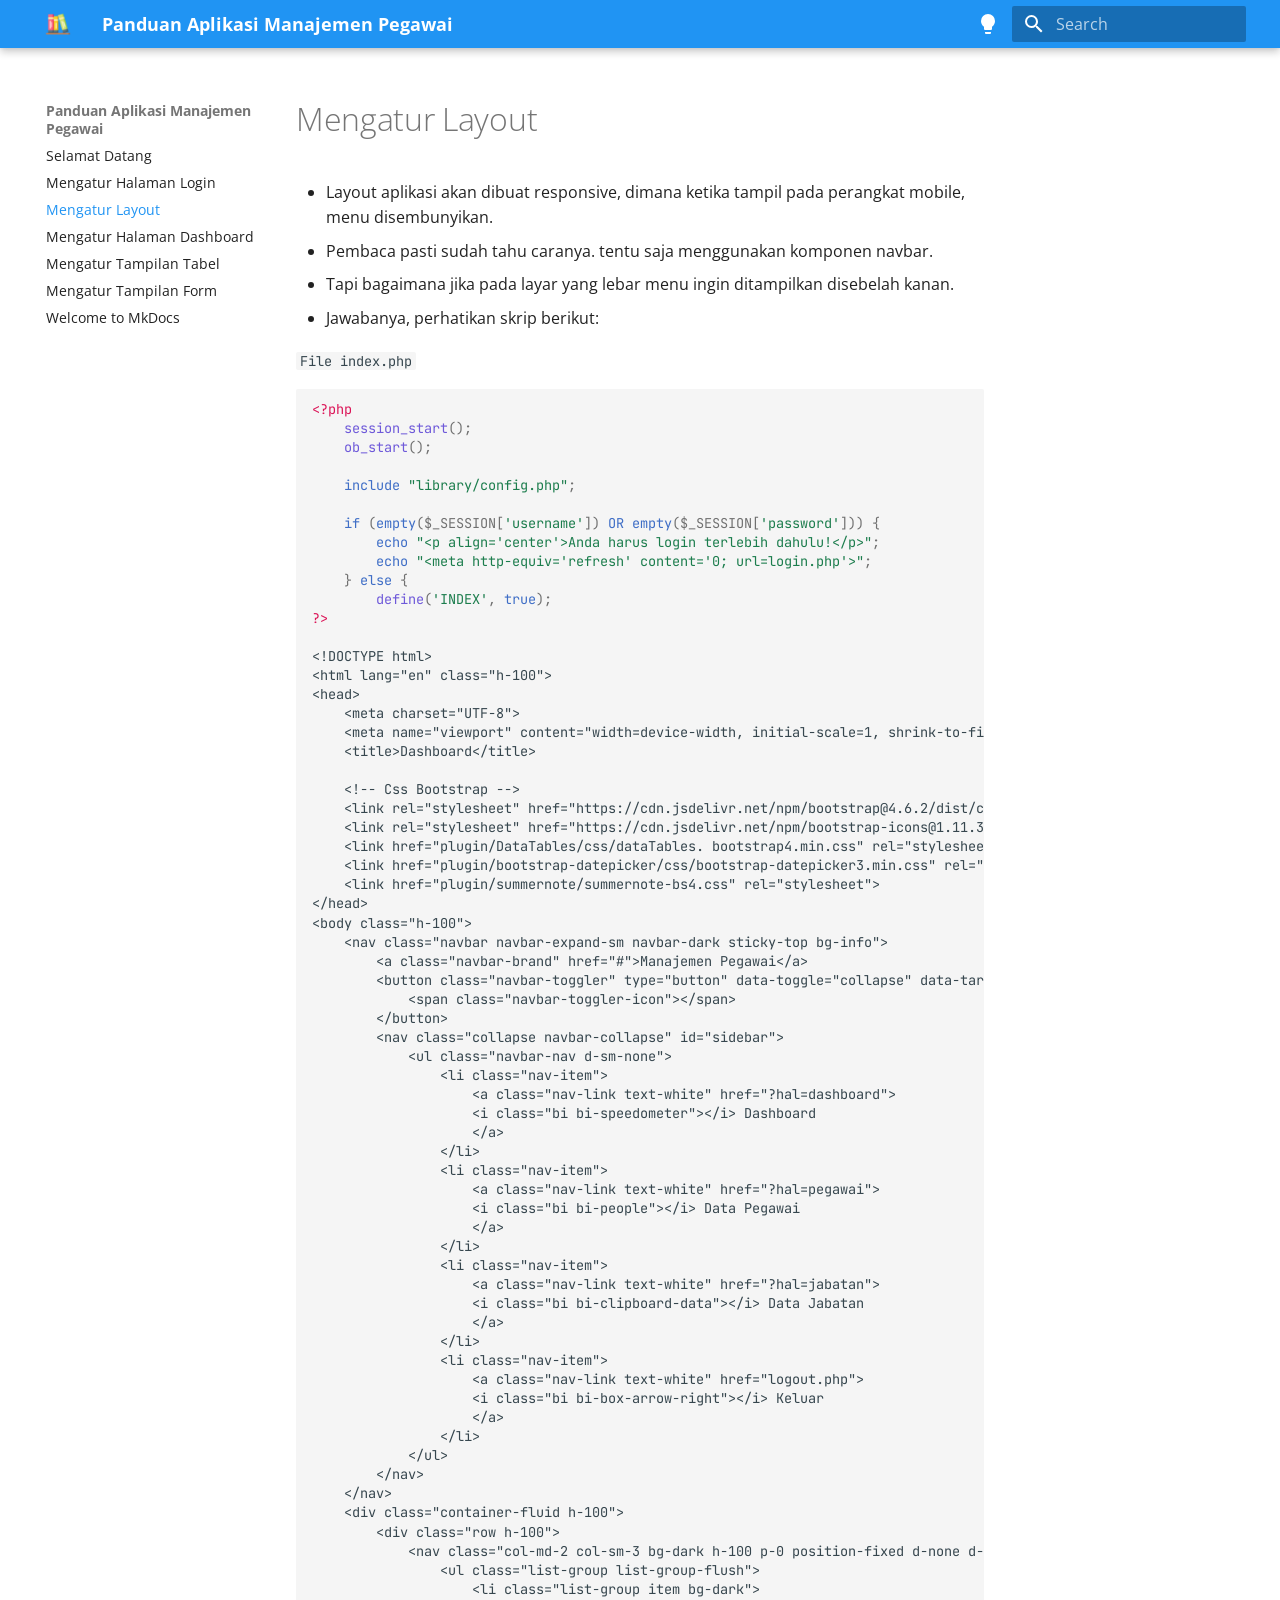
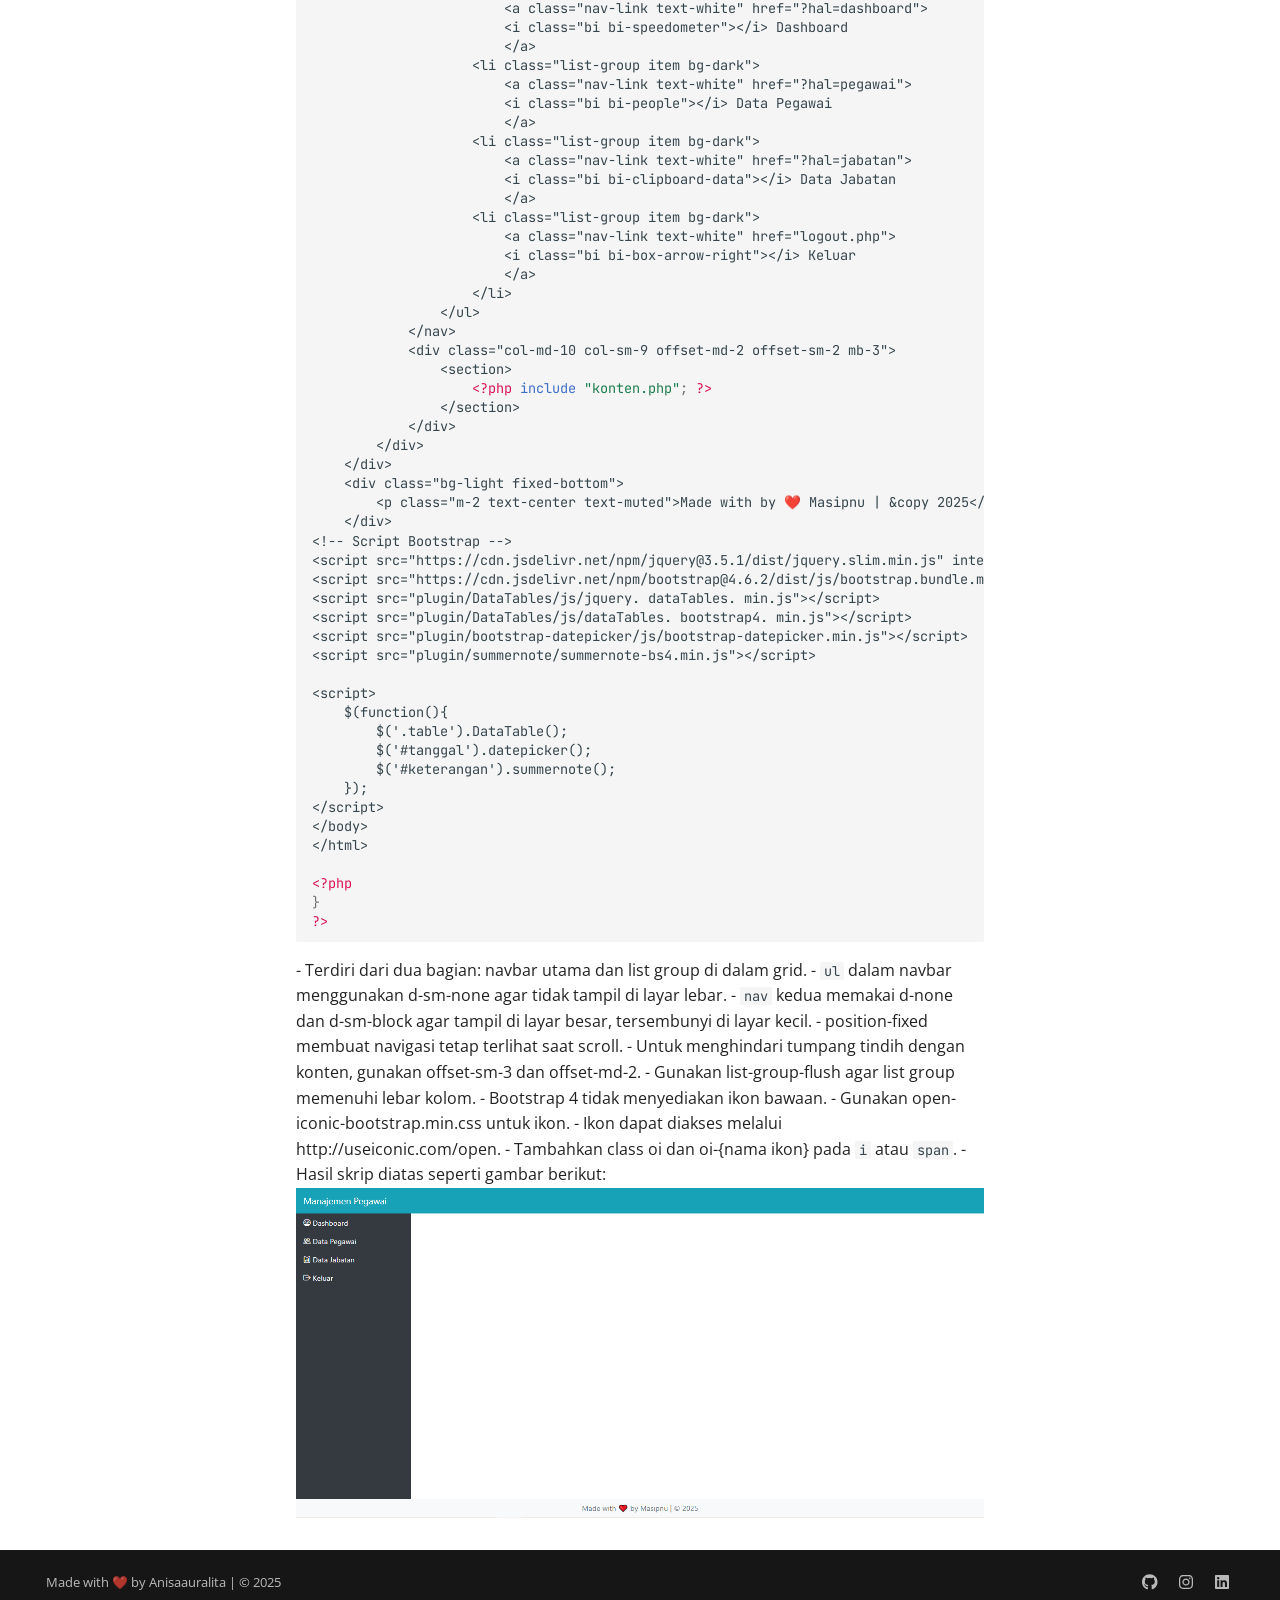
<file: 02/index.html>
<!doctype html>
<html lang="en" class="no-js">
  <head>
    
      <meta charset="utf-8">
      <meta name="viewport" content="width=device-width,initial-scale=1">
      
      
      
      
        <link rel="prev" href="../01/">
      
      
        <link rel="next" href="../03/">
      
      
      <link rel="icon" href="../images/bookshelf.png">
      <meta name="generator" content="mkdocs-1.6.1, mkdocs-material-9.6.2">
    
    
      
        <title>Mengatur Layout - Panduan Aplikasi Manajemen Pegawai</title>
      
    
    
      <link rel="stylesheet" href="../assets/stylesheets/main.d7758b05.min.css">
      
        
        <link rel="stylesheet" href="../assets/stylesheets/palette.06af60db.min.css">
      
      
  
  
    
    
  
    
    
  
    
    
  
    
    
  
    
    
  
    
    
  
    
    
  
    
    
  
    
    
  
    
    
  
    
    
  
    
    
  
  
  <style>:root{--md-admonition-icon--note:url('data:image/svg+xml;charset=utf-8,<svg xmlns="http://www.w3.org/2000/svg" viewBox="0 0 448 512"><!--! Font Awesome Free 6.7.2 by @fontawesome - https://fontawesome.com License - https://fontawesome.com/license/free (Icons: CC BY 4.0, Fonts: SIL OFL 1.1, Code: MIT License) Copyright 2024 Fonticons, Inc.--><path d="M64 32C28.7 32 0 60.7 0 96v320c0 35.3 28.7 64 64 64h224V368c0-26.5 21.5-48 48-48h112V96c0-35.3-28.7-64-64-64zm384 320H336c-8.8 0-16 7.2-16 16v112l32-32 64-64z"/></svg>');--md-admonition-icon--abstract:url('data:image/svg+xml;charset=utf-8,<svg xmlns="http://www.w3.org/2000/svg" viewBox="0 0 448 512"><!--! Font Awesome Free 6.7.2 by @fontawesome - https://fontawesome.com License - https://fontawesome.com/license/free (Icons: CC BY 4.0, Fonts: SIL OFL 1.1, Code: MIT License) Copyright 2024 Fonticons, Inc.--><path d="M96 0C43 0 0 43 0 96v320c0 53 43 96 96 96h320c17.7 0 32-14.3 32-32s-14.3-32-32-32v-64c17.7 0 32-14.3 32-32V32c0-17.7-14.3-32-32-32H96m0 384h256v64H96c-17.7 0-32-14.3-32-32s14.3-32 32-32m32-240c0-8.8 7.2-16 16-16h192c8.8 0 16 7.2 16 16s-7.2 16-16 16H144c-8.8 0-16-7.2-16-16m16 48h192c8.8 0 16 7.2 16 16s-7.2 16-16 16H144c-8.8 0-16-7.2-16-16s7.2-16 16-16"/></svg>');--md-admonition-icon--info:url('data:image/svg+xml;charset=utf-8,<svg xmlns="http://www.w3.org/2000/svg" viewBox="0 0 512 512"><!--! Font Awesome Free 6.7.2 by @fontawesome - https://fontawesome.com License - https://fontawesome.com/license/free (Icons: CC BY 4.0, Fonts: SIL OFL 1.1, Code: MIT License) Copyright 2024 Fonticons, Inc.--><path d="M256 512a256 256 0 1 0 0-512 256 256 0 1 0 0 512m-40-176h24v-64h-24c-13.3 0-24-10.7-24-24s10.7-24 24-24h48c13.3 0 24 10.7 24 24v88h8c13.3 0 24 10.7 24 24s-10.7 24-24 24h-80c-13.3 0-24-10.7-24-24s10.7-24 24-24m40-208a32 32 0 1 1 0 64 32 32 0 1 1 0-64"/></svg>');--md-admonition-icon--tip:url('data:image/svg+xml;charset=utf-8,<svg xmlns="http://www.w3.org/2000/svg" viewBox="0 0 512 512"><!--! Font Awesome Free 6.7.2 by @fontawesome - https://fontawesome.com License - https://fontawesome.com/license/free (Icons: CC BY 4.0, Fonts: SIL OFL 1.1, Code: MIT License) Copyright 2024 Fonticons, Inc.--><path d="M480 32c0-12.9-7.8-24.6-19.8-29.6S434.5.2 425.3 9.3L381.7 53c-48 48-113.1 75-181 75H64c-35.3 0-64 28.7-64 64v96c0 35.3 28.7 64 64 64v128c0 17.7 14.3 32 32 32h64c17.7 0 32-14.3 32-32V352h8.7c67.9 0 133 27 181 75l43.6 43.6c9.2 9.2 22.9 11.9 34.9 6.9s19.8-16.6 19.8-29.6V300.3c18.6-8.8 32-32.5 32-60.4s-13.4-51.6-32-60.4zm-64 76.7v262.6C357.2 317.8 280.5 288 200.7 288H192v-96h8.7c79.8 0 156.5-29.8 215.3-83.3"/></svg>');--md-admonition-icon--success:url('data:image/svg+xml;charset=utf-8,<svg xmlns="http://www.w3.org/2000/svg" viewBox="0 0 448 512"><!--! Font Awesome Free 6.7.2 by @fontawesome - https://fontawesome.com License - https://fontawesome.com/license/free (Icons: CC BY 4.0, Fonts: SIL OFL 1.1, Code: MIT License) Copyright 2024 Fonticons, Inc.--><path d="M438.6 105.4c12.5 12.5 12.5 32.8 0 45.3l-256 256c-12.5 12.5-32.8 12.5-45.3 0l-128-128c-12.5-12.5-12.5-32.8 0-45.3s32.8-12.5 45.3 0L160 338.7l233.4-233.3c12.5-12.5 32.8-12.5 45.3 0z"/></svg>');--md-admonition-icon--question:url('data:image/svg+xml;charset=utf-8,<svg xmlns="http://www.w3.org/2000/svg" viewBox="0 0 512 512"><!--! Font Awesome Free 6.7.2 by @fontawesome - https://fontawesome.com License - https://fontawesome.com/license/free (Icons: CC BY 4.0, Fonts: SIL OFL 1.1, Code: MIT License) Copyright 2024 Fonticons, Inc.--><path d="M256 512a256 256 0 1 0 0-512 256 256 0 1 0 0 512m-86.2-346.7c7.9-22.3 29.1-37.3 52.8-37.3h58.3c34.9 0 63.1 28.3 63.1 63.1 0 22.6-12.1 43.5-31.7 54.8L280 264.4c-.2 13-10.9 23.6-24 23.6-13.3 0-24-10.7-24-24v-13.5c0-8.6 4.6-16.5 12.1-20.8l44.3-25.4c4.7-2.7 7.6-7.7 7.6-13.1 0-8.4-6.8-15.1-15.1-15.1h-58.3c-3.4 0-6.4 2.1-7.5 5.3l-.4 1.2c-4.4 12.5-18.2 19-30.6 14.6s-19-18.2-14.6-30.6l.4-1.2zM224 352a32 32 0 1 1 64 0 32 32 0 1 1-64 0"/></svg>');--md-admonition-icon--warning:url('data:image/svg+xml;charset=utf-8,<svg xmlns="http://www.w3.org/2000/svg" viewBox="0 0 512 512"><!--! Font Awesome Free 6.7.2 by @fontawesome - https://fontawesome.com License - https://fontawesome.com/license/free (Icons: CC BY 4.0, Fonts: SIL OFL 1.1, Code: MIT License) Copyright 2024 Fonticons, Inc.--><path d="M256 32c14.2 0 27.3 7.5 34.5 19.8l216 368c7.3 12.4 7.3 27.7.2 40.1S486.3 480 472 480H40c-14.3 0-27.6-7.7-34.7-20.1s-7-27.8.2-40.1l216-368C228.7 39.5 241.8 32 256 32m0 128c-13.3 0-24 10.7-24 24v112c0 13.3 10.7 24 24 24s24-10.7 24-24V184c0-13.3-10.7-24-24-24m32 224a32 32 0 1 0-64 0 32 32 0 1 0 64 0"/></svg>');--md-admonition-icon--failure:url('data:image/svg+xml;charset=utf-8,<svg xmlns="http://www.w3.org/2000/svg" viewBox="0 0 512 512"><!--! Font Awesome Free 6.7.2 by @fontawesome - https://fontawesome.com License - https://fontawesome.com/license/free (Icons: CC BY 4.0, Fonts: SIL OFL 1.1, Code: MIT License) Copyright 2024 Fonticons, Inc.--><path d="M459.1 52.4 442.6 6.5c-1.9-3.9-6.1-6.5-10.5-6.5s-8.5 2.6-10.4 6.5l-16.5 45.9-46 16.8c-4.3 1.6-7.3 5.9-7.2 10.4 0 4.5 3 8.7 7.2 10.2l45.7 16.8 16.8 45.8c1.5 4.4 5.8 7.5 10.4 7.5s8.9-3.1 10.4-7.5l16.5-45.8 45.7-16.8c4.2-1.5 7.2-5.7 7.2-10.2 0-4.6-3-8.9-7.2-10.4zm-132.4 53c-12.5-12.5-32.8-12.5-45.3 0l-2.9 2.9c-22-8-45.8-12.3-70.5-12.3C93.1 96 0 189.1 0 304s93.1 208 208 208 208-93.1 208-208c0-24.7-4.3-48.5-12.2-70.5l2.9-2.9c12.5-12.5 12.5-32.8 0-45.3l-80-80zM200 192c-57.4 0-104 46.6-104 104v8c0 8.8-7.2 16-16 16s-16-7.2-16-16v-8c0-75.1 60.9-136 136-136h8c8.8 0 16 7.2 16 16s-7.2 16-16 16z"/></svg>');--md-admonition-icon--danger:url('data:image/svg+xml;charset=utf-8,<svg xmlns="http://www.w3.org/2000/svg" viewBox="0 0 512 512"><!--! Font Awesome Free 6.7.2 by @fontawesome - https://fontawesome.com License - https://fontawesome.com/license/free (Icons: CC BY 4.0, Fonts: SIL OFL 1.1, Code: MIT License) Copyright 2024 Fonticons, Inc.--><path d="M416 398.9c58.5-41.1 96-104.1 96-174.9C512 100.3 397.4 0 256 0S0 100.3 0 224c0 70.7 37.5 133.8 96 174.9V464c0 26.5 21.5 48 48 48h48v-48c0-8.8 7.2-16 16-16s16 7.2 16 16v48h64v-48c0-8.8 7.2-16 16-16s16 7.2 16 16v48h48c26.5 0 48-21.5 48-48v-65.1M96 256a64 64 0 1 1 128 0 64 64 0 1 1-128 0m256-64a64 64 0 1 1 0 128 64 64 0 1 1 0-128"/></svg>');--md-admonition-icon--bug:url('data:image/svg+xml;charset=utf-8,<svg xmlns="http://www.w3.org/2000/svg" viewBox="0 0 640 512"><!--! Font Awesome Free 6.7.2 by @fontawesome - https://fontawesome.com License - https://fontawesome.com/license/free (Icons: CC BY 4.0, Fonts: SIL OFL 1.1, Code: MIT License) Copyright 2024 Fonticons, Inc.--><path d="M320 0c17.7 0 32 14.3 32 32v64h120c39.8 0 72 32.2 72 72v272c0 39.8-32.2 72-72 72H168c-39.8 0-72-32.2-72-72V168c0-39.8 32.2-72 72-72h120V32c0-17.7 14.3-32 32-32M208 384c-8.8 0-16 7.2-16 16s7.2 16 16 16h32c8.8 0 16-7.2 16-16s-7.2-16-16-16zm96 0c-8.8 0-16 7.2-16 16s7.2 16 16 16h32c8.8 0 16-7.2 16-16s-7.2-16-16-16zm96 0c-8.8 0-16 7.2-16 16s7.2 16 16 16h32c8.8 0 16-7.2 16-16s-7.2-16-16-16zM264 256a40 40 0 1 0-80 0 40 40 0 1 0 80 0m152 40a40 40 0 1 0 0-80 40 40 0 1 0 0 80M48 224h16v192H48c-26.5 0-48-21.5-48-48v-96c0-26.5 21.5-48 48-48m544 0c26.5 0 48 21.5 48 48v96c0 26.5-21.5 48-48 48h-16V224z"/></svg>');--md-admonition-icon--example:url('data:image/svg+xml;charset=utf-8,<svg xmlns="http://www.w3.org/2000/svg" viewBox="0 0 448 512"><!--! Font Awesome Free 6.7.2 by @fontawesome - https://fontawesome.com License - https://fontawesome.com/license/free (Icons: CC BY 4.0, Fonts: SIL OFL 1.1, Code: MIT License) Copyright 2024 Fonticons, Inc.--><path d="M288 0H128c-17.7 0-32 14.3-32 32s14.3 32 32 32v132.8c0 11.8-3.3 23.5-9.5 33.5L10.3 406.2C3.6 417.2 0 429.7 0 442.6 0 480.9 31.1 512 69.4 512h309.2c38.3 0 69.4-31.1 69.4-69.4 0-12.8-3.6-25.4-10.3-36.4L329.5 230.4c-6.2-10.1-9.5-21.7-9.5-33.5V64c17.7 0 32-14.3 32-32S337.7 0 320 0zm-96 196.8V64h64v132.8c0 23.7 6.6 46.9 19 67.1l34.5 56.1h-171l34.5-56.1c12.4-20.2 19-43.4 19-67.1"/></svg>');--md-admonition-icon--quote:url('data:image/svg+xml;charset=utf-8,<svg xmlns="http://www.w3.org/2000/svg" viewBox="0 0 448 512"><!--! Font Awesome Free 6.7.2 by @fontawesome - https://fontawesome.com License - https://fontawesome.com/license/free (Icons: CC BY 4.0, Fonts: SIL OFL 1.1, Code: MIT License) Copyright 2024 Fonticons, Inc.--><path d="M0 216C0 149.7 53.7 96 120 96h8c17.7 0 32 14.3 32 32s-14.3 32-32 32h-8c-30.9 0-56 25.1-56 56v8h64c35.3 0 64 28.7 64 64v64c0 35.3-28.7 64-64 64H64c-35.3 0-64-28.7-64-64V216m256 0c0-66.3 53.7-120 120-120h8c17.7 0 32 14.3 32 32s-14.3 32-32 32h-8c-30.9 0-56 25.1-56 56v8h64c35.3 0 64 28.7 64 64v64c0 35.3-28.7 64-64 64h-64c-35.3 0-64-28.7-64-64V216"/></svg>');}</style>



    
    
      
    
    
      
        
        
        <link rel="preconnect" href="https://fonts.gstatic.com" crossorigin>
        <link rel="stylesheet" href="https://fonts.googleapis.com/css?family=Open+Sans:300,300i,400,400i,700,700i%7CJetBrains+Mono:400,400i,700,700i&display=fallback">
        <style>:root{--md-text-font:"Open Sans";--md-code-font:"JetBrains Mono"}</style>
      
    
    
    <script>__md_scope=new URL("..",location),__md_hash=e=>[...e].reduce(((e,_)=>(e<<5)-e+_.charCodeAt(0)),0),__md_get=(e,_=localStorage,t=__md_scope)=>JSON.parse(_.getItem(t.pathname+"."+e)),__md_set=(e,_,t=localStorage,a=__md_scope)=>{try{t.setItem(a.pathname+"."+e,JSON.stringify(_))}catch(e){}}</script>
    
      

    
    
    
  </head>
  
  
    
    
      
    
    
    
    
    <body dir="ltr" data-md-color-scheme="default" data-md-color-primary="blue" data-md-color-accent="blue">
  
    
    <input class="md-toggle" data-md-toggle="drawer" type="checkbox" id="__drawer" autocomplete="off">
    <input class="md-toggle" data-md-toggle="search" type="checkbox" id="__search" autocomplete="off">
    <label class="md-overlay" for="__drawer"></label>
    <div data-md-component="skip">
      
        
        <a href="#mengatur-layout" class="md-skip">
          Skip to content
        </a>
      
    </div>
    <div data-md-component="announce">
      
    </div>
    
    
      

  

<header class="md-header md-header--shadow" data-md-component="header">
  <nav class="md-header__inner md-grid" aria-label="Header">
    <a href=".." title="Panduan Aplikasi Manajemen Pegawai" class="md-header__button md-logo" aria-label="Panduan Aplikasi Manajemen Pegawai" data-md-component="logo">
      
  <img src="../images/bookshelf.png" alt="logo">

    </a>
    <label class="md-header__button md-icon" for="__drawer">
      
      <svg xmlns="http://www.w3.org/2000/svg" viewBox="0 0 24 24"><path d="M3 6h18v2H3zm0 5h18v2H3zm0 5h18v2H3z"/></svg>
    </label>
    <div class="md-header__title" data-md-component="header-title">
      <div class="md-header__ellipsis">
        <div class="md-header__topic">
          <span class="md-ellipsis">
            Panduan Aplikasi Manajemen Pegawai
          </span>
        </div>
        <div class="md-header__topic" data-md-component="header-topic">
          <span class="md-ellipsis">
            
              Mengatur Layout
            
          </span>
        </div>
      </div>
    </div>
    
      
        <form class="md-header__option" data-md-component="palette">
  
    
    
    
    <input class="md-option" data-md-color-media="" data-md-color-scheme="default" data-md-color-primary="blue" data-md-color-accent="blue"  aria-label="Switch to dark mode"  type="radio" name="__palette" id="__palette_0">
    
      <label class="md-header__button md-icon" title="Switch to dark mode" for="__palette_1" hidden>
        <svg xmlns="http://www.w3.org/2000/svg" viewBox="0 0 24 24"><path d="M12 2a7 7 0 0 0-7 7c0 2.38 1.19 4.47 3 5.74V17a1 1 0 0 0 1 1h6a1 1 0 0 0 1-1v-2.26c1.81-1.27 3-3.36 3-5.74a7 7 0 0 0-7-7M9 21a1 1 0 0 0 1 1h4a1 1 0 0 0 1-1v-1H9z"/></svg>
      </label>
    
  
    
    
    
    <input class="md-option" data-md-color-media="" data-md-color-scheme="slate" data-md-color-primary="blue" data-md-color-accent="blue"  aria-label="Switch to light mode"  type="radio" name="__palette" id="__palette_1">
    
      <label class="md-header__button md-icon" title="Switch to light mode" for="__palette_0" hidden>
        <svg xmlns="http://www.w3.org/2000/svg" viewBox="0 0 24 24"><path d="M12 2a7 7 0 0 1 7 7c0 2.38-1.19 4.47-3 5.74V17a1 1 0 0 1-1 1H9a1 1 0 0 1-1-1v-2.26C6.19 13.47 5 11.38 5 9a7 7 0 0 1 7-7M9 21v-1h6v1a1 1 0 0 1-1 1h-4a1 1 0 0 1-1-1m3-17a5 5 0 0 0-5 5c0 2.05 1.23 3.81 3 4.58V16h4v-2.42c1.77-.77 3-2.53 3-4.58a5 5 0 0 0-5-5"/></svg>
      </label>
    
  
</form>
      
    
    
      <script>var palette=__md_get("__palette");if(palette&&palette.color){if("(prefers-color-scheme)"===palette.color.media){var media=matchMedia("(prefers-color-scheme: light)"),input=document.querySelector(media.matches?"[data-md-color-media='(prefers-color-scheme: light)']":"[data-md-color-media='(prefers-color-scheme: dark)']");palette.color.media=input.getAttribute("data-md-color-media"),palette.color.scheme=input.getAttribute("data-md-color-scheme"),palette.color.primary=input.getAttribute("data-md-color-primary"),palette.color.accent=input.getAttribute("data-md-color-accent")}for(var[key,value]of Object.entries(palette.color))document.body.setAttribute("data-md-color-"+key,value)}</script>
    
    
    
      <label class="md-header__button md-icon" for="__search">
        
        <svg xmlns="http://www.w3.org/2000/svg" viewBox="0 0 24 24"><path d="M9.5 3A6.5 6.5 0 0 1 16 9.5c0 1.61-.59 3.09-1.56 4.23l.27.27h.79l5 5-1.5 1.5-5-5v-.79l-.27-.27A6.52 6.52 0 0 1 9.5 16 6.5 6.5 0 0 1 3 9.5 6.5 6.5 0 0 1 9.5 3m0 2C7 5 5 7 5 9.5S7 14 9.5 14 14 12 14 9.5 12 5 9.5 5"/></svg>
      </label>
      <div class="md-search" data-md-component="search" role="dialog">
  <label class="md-search__overlay" for="__search"></label>
  <div class="md-search__inner" role="search">
    <form class="md-search__form" name="search">
      <input type="text" class="md-search__input" name="query" aria-label="Search" placeholder="Search" autocapitalize="off" autocorrect="off" autocomplete="off" spellcheck="false" data-md-component="search-query" required>
      <label class="md-search__icon md-icon" for="__search">
        
        <svg xmlns="http://www.w3.org/2000/svg" viewBox="0 0 24 24"><path d="M9.5 3A6.5 6.5 0 0 1 16 9.5c0 1.61-.59 3.09-1.56 4.23l.27.27h.79l5 5-1.5 1.5-5-5v-.79l-.27-.27A6.52 6.52 0 0 1 9.5 16 6.5 6.5 0 0 1 3 9.5 6.5 6.5 0 0 1 9.5 3m0 2C7 5 5 7 5 9.5S7 14 9.5 14 14 12 14 9.5 12 5 9.5 5"/></svg>
        
        <svg xmlns="http://www.w3.org/2000/svg" viewBox="0 0 24 24"><path d="M20 11v2H8l5.5 5.5-1.42 1.42L4.16 12l7.92-7.92L13.5 5.5 8 11z"/></svg>
      </label>
      <nav class="md-search__options" aria-label="Search">
        
        <button type="reset" class="md-search__icon md-icon" title="Clear" aria-label="Clear" tabindex="-1">
          
          <svg xmlns="http://www.w3.org/2000/svg" viewBox="0 0 24 24"><path d="M19 6.41 17.59 5 12 10.59 6.41 5 5 6.41 10.59 12 5 17.59 6.41 19 12 13.41 17.59 19 19 17.59 13.41 12z"/></svg>
        </button>
      </nav>
      
    </form>
    <div class="md-search__output">
      <div class="md-search__scrollwrap" tabindex="0" data-md-scrollfix>
        <div class="md-search-result" data-md-component="search-result">
          <div class="md-search-result__meta">
            Initializing search
          </div>
          <ol class="md-search-result__list" role="presentation"></ol>
        </div>
      </div>
    </div>
  </div>
</div>
    
    
  </nav>
  
</header>
    
    <div class="md-container" data-md-component="container">
      
      
        
          
        
      
      <main class="md-main" data-md-component="main">
        <div class="md-main__inner md-grid">
          
            
              
              <div class="md-sidebar md-sidebar--primary" data-md-component="sidebar" data-md-type="navigation" >
                <div class="md-sidebar__scrollwrap">
                  <div class="md-sidebar__inner">
                    



<nav class="md-nav md-nav--primary" aria-label="Navigation" data-md-level="0">
  <label class="md-nav__title" for="__drawer">
    <a href=".." title="Panduan Aplikasi Manajemen Pegawai" class="md-nav__button md-logo" aria-label="Panduan Aplikasi Manajemen Pegawai" data-md-component="logo">
      
  <img src="../images/bookshelf.png" alt="logo">

    </a>
    Panduan Aplikasi Manajemen Pegawai
  </label>
  
  <ul class="md-nav__list" data-md-scrollfix>
    
      
      
  
  
  
  
    <li class="md-nav__item">
      <a href=".." class="md-nav__link">
        
  
  <span class="md-ellipsis">
    Selamat Datang
    
  </span>
  

      </a>
    </li>
  

    
      
      
  
  
  
  
    <li class="md-nav__item">
      <a href="../01/" class="md-nav__link">
        
  
  <span class="md-ellipsis">
    Mengatur Halaman Login
    
  </span>
  

      </a>
    </li>
  

    
      
      
  
  
    
  
  
  
    <li class="md-nav__item md-nav__item--active">
      
      <input class="md-nav__toggle md-toggle" type="checkbox" id="__toc">
      
      
        
      
      
      <a href="./" class="md-nav__link md-nav__link--active">
        
  
  <span class="md-ellipsis">
    Mengatur Layout
    
  </span>
  

      </a>
      
    </li>
  

    
      
      
  
  
  
  
    <li class="md-nav__item">
      <a href="../03/" class="md-nav__link">
        
  
  <span class="md-ellipsis">
    Mengatur Halaman Dashboard
    
  </span>
  

      </a>
    </li>
  

    
      
      
  
  
  
  
    <li class="md-nav__item">
      <a href="../04/" class="md-nav__link">
        
  
  <span class="md-ellipsis">
    Mengatur Tampilan Tabel
    
  </span>
  

      </a>
    </li>
  

    
      
      
  
  
  
  
    <li class="md-nav__item">
      <a href="../05/" class="md-nav__link">
        
  
  <span class="md-ellipsis">
    Mengatur Tampilan Form
    
  </span>
  

      </a>
    </li>
  

    
      
      
  
  
  
  
    <li class="md-nav__item">
      <a href="../sample/" class="md-nav__link">
        
  
  <span class="md-ellipsis">
    Welcome to MkDocs
    
  </span>
  

      </a>
    </li>
  

    
  </ul>
</nav>
                  </div>
                </div>
              </div>
            
            
              
              <div class="md-sidebar md-sidebar--secondary" data-md-component="sidebar" data-md-type="toc" >
                <div class="md-sidebar__scrollwrap">
                  <div class="md-sidebar__inner">
                    

<nav class="md-nav md-nav--secondary" aria-label="Table of contents">
  
  
  
    
  
  
</nav>
                  </div>
                </div>
              </div>
            
          
          
            <div class="md-content" data-md-component="content">
              <article class="md-content__inner md-typeset">
                
                  



<h1 id="mengatur-layout">Mengatur Layout</h1>
<ul>
<li>Layout aplikasi akan dibuat responsive, dimana ketika tampil pada perangkat mobile, menu disembunyikan.</li>
<li>Pembaca pasti sudah tahu caranya. tentu saja menggunakan komponen navbar. </li>
<li>Tapi bagaimana jika pada layar yang lebar menu ingin ditampilkan disebelah kanan.</li>
<li>Jawabanya, perhatikan skrip berikut:</li>
</ul>
<p><code>File index.php</code>
<div class="highlight"><pre><span></span><code><span class="cp">&lt;?php</span>
    <span class="nb">session_start</span><span class="p">();</span>
    <span class="nb">ob_start</span><span class="p">();</span>

    <span class="k">include</span> <span class="s2">&quot;library/config.php&quot;</span><span class="p">;</span>

    <span class="k">if</span> <span class="p">(</span><span class="k">empty</span><span class="p">(</span><span class="nv">$_SESSION</span><span class="p">[</span><span class="s1">&#39;username&#39;</span><span class="p">])</span> <span class="k">OR</span> <span class="k">empty</span><span class="p">(</span><span class="nv">$_SESSION</span><span class="p">[</span><span class="s1">&#39;password&#39;</span><span class="p">]))</span> <span class="p">{</span>
        <span class="k">echo</span> <span class="s2">&quot;&lt;p align=&#39;center&#39;&gt;Anda harus login terlebih dahulu!&lt;/p&gt;&quot;</span><span class="p">;</span>
        <span class="k">echo</span> <span class="s2">&quot;&lt;meta http-equiv=&#39;refresh&#39; content=&#39;0; url=login.php&#39;&gt;&quot;</span><span class="p">;</span>
    <span class="p">}</span> <span class="k">else</span> <span class="p">{</span>
        <span class="nb">define</span><span class="p">(</span><span class="s1">&#39;INDEX&#39;</span><span class="p">,</span> <span class="k">true</span><span class="p">);</span>
<span class="cp">?&gt;</span>

<span class="x">&lt;!DOCTYPE html&gt;</span>
<span class="x">&lt;html lang=&quot;en&quot; class=&quot;h-100&quot;&gt;</span>
<span class="x">&lt;head&gt;</span>
<span class="x">    &lt;meta charset=&quot;UTF-8&quot;&gt;</span>
<span class="x">    &lt;meta name=&quot;viewport&quot; content=&quot;width=device-width, initial-scale=1, shrink-to-fit=no&quot;&gt;</span>
<span class="x">    &lt;title&gt;Dashboard&lt;/title&gt;</span>

<span class="x">    &lt;!-- Css Bootstrap --&gt;</span>
<span class="x">    &lt;link rel=&quot;stylesheet&quot; href=&quot;https://cdn.jsdelivr.net/npm/bootstrap@4.6.2/dist/css/bootstrap.min.css&quot; integrity=&quot;sha384-xOolHFLEh07PJGoPkLv1IbcEPTNtaed2xpHsD9ESMhqIYd0nLMwNLD69Npy4HI+N&quot; crossorigin=&quot;anonymous&quot;&gt;</span>
<span class="x">    &lt;link rel=&quot;stylesheet&quot; href=&quot;https://cdn.jsdelivr.net/npm/bootstrap-icons@1.11.3/font/bootstrap-icons.min.css&quot;&gt;</span>
<span class="x">    &lt;link href=&quot;plugin/DataTables/css/dataTables. bootstrap4.min.css&quot; rel=&quot;stylesheet&quot;&gt;</span>
<span class="x">    &lt;link href=&quot;plugin/bootstrap-datepicker/css/bootstrap-datepicker3.min.css&quot; rel=&quot;stylesheet&quot;&gt;</span>
<span class="x">    &lt;link href=&quot;plugin/summernote/summernote-bs4.css&quot; rel=&quot;stylesheet&quot;&gt;</span>
<span class="x">&lt;/head&gt;</span>
<span class="x">&lt;body class=&quot;h-100&quot;&gt;</span>
<span class="x">    &lt;nav class=&quot;navbar navbar-expand-sm navbar-dark sticky-top bg-info&quot;&gt;</span>
<span class="x">        &lt;a class=&quot;navbar-brand&quot; href=&quot;#&quot;&gt;Manajemen Pegawai&lt;/a&gt;</span>
<span class="x">        &lt;button class=&quot;navbar-toggler&quot; type=&quot;button&quot; data-toggle=&quot;collapse&quot; data-target=&quot;#sidebar&quot; aria-controls=&quot;sidebar&quot; aria-expanded=&quot;false&quot; aria-label=&quot;Toggle navigation&quot;&gt;</span>
<span class="x">            &lt;span class=&quot;navbar-toggler-icon&quot;&gt;&lt;/span&gt;</span>
<span class="x">        &lt;/button&gt;</span>
<span class="x">        &lt;nav class=&quot;collapse navbar-collapse&quot; id=&quot;sidebar&quot;&gt;</span>
<span class="x">            &lt;ul class=&quot;navbar-nav d-sm-none&quot;&gt;</span>
<span class="x">                &lt;li class=&quot;nav-item&quot;&gt;</span>
<span class="x">                    &lt;a class=&quot;nav-link text-white&quot; href=&quot;?hal=dashboard&quot;&gt;</span>
<span class="x">                    &lt;i class=&quot;bi bi-speedometer&quot;&gt;&lt;/i&gt; Dashboard </span>
<span class="x">                    &lt;/a&gt;</span>
<span class="x">                &lt;/li&gt;</span>
<span class="x">                &lt;li class=&quot;nav-item&quot;&gt;</span>
<span class="x">                    &lt;a class=&quot;nav-link text-white&quot; href=&quot;?hal=pegawai&quot;&gt;</span>
<span class="x">                    &lt;i class=&quot;bi bi-people&quot;&gt;&lt;/i&gt; Data Pegawai </span>
<span class="x">                    &lt;/a&gt;</span>
<span class="x">                &lt;/li&gt;</span>
<span class="x">                &lt;li class=&quot;nav-item&quot;&gt;</span>
<span class="x">                    &lt;a class=&quot;nav-link text-white&quot; href=&quot;?hal=jabatan&quot;&gt;</span>
<span class="x">                    &lt;i class=&quot;bi bi-clipboard-data&quot;&gt;&lt;/i&gt; Data Jabatan </span>
<span class="x">                    &lt;/a&gt;</span>
<span class="x">                &lt;/li&gt;</span>
<span class="x">                &lt;li class=&quot;nav-item&quot;&gt;</span>
<span class="x">                    &lt;a class=&quot;nav-link text-white&quot; href=&quot;logout.php&quot;&gt;</span>
<span class="x">                    &lt;i class=&quot;bi bi-box-arrow-right&quot;&gt;&lt;/i&gt; Keluar </span>
<span class="x">                    &lt;/a&gt;</span>
<span class="x">                &lt;/li&gt;</span>
<span class="x">            &lt;/ul&gt;</span>
<span class="x">        &lt;/nav&gt;</span>
<span class="x">    &lt;/nav&gt;</span>
<span class="x">    &lt;div class=&quot;container-fluid h-100&quot;&gt;</span>
<span class="x">        &lt;div class=&quot;row h-100&quot;&gt;</span>
<span class="x">            &lt;nav class=&quot;col-md-2 col-sm-3 bg-dark h-100 p-0 position-fixed d-none d-sm-block&quot;&gt;</span>
<span class="x">                &lt;ul class=&quot;list-group list-group-flush&quot;&gt;</span>
<span class="x">                    &lt;li class=&quot;list-group item bg-dark&quot;&gt;</span>
<span class="x">                        &lt;a class=&quot;nav-link text-white&quot; href=&quot;?hal=dashboard&quot;&gt;</span>
<span class="x">                        &lt;i class=&quot;bi bi-speedometer&quot;&gt;&lt;/i&gt; Dashboard</span>
<span class="x">                        &lt;/a&gt;</span>
<span class="x">                    &lt;li class=&quot;list-group item bg-dark&quot;&gt;</span>
<span class="x">                        &lt;a class=&quot;nav-link text-white&quot; href=&quot;?hal=pegawai&quot;&gt;</span>
<span class="x">                        &lt;i class=&quot;bi bi-people&quot;&gt;&lt;/i&gt; Data Pegawai</span>
<span class="x">                        &lt;/a&gt;</span>
<span class="x">                    &lt;li class=&quot;list-group item bg-dark&quot;&gt;</span>
<span class="x">                        &lt;a class=&quot;nav-link text-white&quot; href=&quot;?hal=jabatan&quot;&gt;</span>
<span class="x">                        &lt;i class=&quot;bi bi-clipboard-data&quot;&gt;&lt;/i&gt; Data Jabatan</span>
<span class="x">                        &lt;/a&gt;</span>
<span class="x">                    &lt;li class=&quot;list-group item bg-dark&quot;&gt;</span>
<span class="x">                        &lt;a class=&quot;nav-link text-white&quot; href=&quot;logout.php&quot;&gt;</span>
<span class="x">                        &lt;i class=&quot;bi bi-box-arrow-right&quot;&gt;&lt;/i&gt; Keluar</span>
<span class="x">                        &lt;/a&gt;</span>
<span class="x">                    &lt;/li&gt;</span>
<span class="x">                &lt;/ul&gt;</span>
<span class="x">            &lt;/nav&gt;</span>
<span class="x">            &lt;div class=&quot;col-md-10 col-sm-9 offset-md-2 offset-sm-2 mb-3&quot;&gt;</span>
<span class="x">                &lt;section&gt;</span>
<span class="x">                    </span><span class="cp">&lt;?php</span> <span class="k">include</span> <span class="s2">&quot;konten.php&quot;</span><span class="p">;</span> <span class="cp">?&gt;</span>
<span class="x">                &lt;/section&gt;</span>
<span class="x">            &lt;/div&gt;</span>
<span class="x">        &lt;/div&gt;</span>
<span class="x">    &lt;/div&gt;</span>
<span class="x">    &lt;div class=&quot;bg-light fixed-bottom&quot;&gt;</span>
<span class="x">        &lt;p class=&quot;m-2 text-center text-muted&quot;&gt;Made with by ❤️ Masipnu | &amp;copy 2025&lt;/p&gt;</span>
<span class="x">    &lt;/div&gt;</span>
<span class="x">&lt;!-- Script Bootstrap --&gt;</span>
<span class="x">&lt;script src=&quot;https://cdn.jsdelivr.net/npm/jquery@3.5.1/dist/jquery.slim.min.js&quot; integrity=&quot;sha384-DfXdz2htPH0lsSSs5nCTpuj/zy4C+OGpamoFVy38MVBnE+IbbVYUew+OrCXaRkfj&quot; crossorigin=&quot;anonymous&quot;&gt;&lt;/script&gt;</span>
<span class="x">&lt;script src=&quot;https://cdn.jsdelivr.net/npm/bootstrap@4.6.2/dist/js/bootstrap.bundle.min.js&quot; integrity=&quot;sha384-Fy6S3B9q64WdZWQUiU+q4/2Lc9npb8tCaSX9FK7E8HnRr0Jz8D6OP9dO5Vg3Q9ct&quot; crossorigin=&quot;anonymous&quot;&gt;&lt;/script&gt;</span>
<span class="x">&lt;script src=&quot;plugin/DataTables/js/jquery. dataTables. min.js&quot;&gt;&lt;/script&gt;</span>
<span class="x">&lt;script src=&quot;plugin/DataTables/js/dataTables. bootstrap4. min.js&quot;&gt;&lt;/script&gt;</span>
<span class="x">&lt;script src=&quot;plugin/bootstrap-datepicker/js/bootstrap-datepicker.min.js&quot;&gt;&lt;/script&gt;</span>
<span class="x">&lt;script src=&quot;plugin/summernote/summernote-bs4.min.js&quot;&gt;&lt;/script&gt;</span>

<span class="x">&lt;script&gt;</span>
<span class="x">    $(function(){</span>
<span class="x">        $(&#39;.table&#39;).DataTable();</span>
<span class="x">        $(&#39;#tanggal&#39;).datepicker();</span>
<span class="x">        $(&#39;#keterangan&#39;).summernote();</span>
<span class="x">    });</span>
<span class="x">&lt;/script&gt;</span>
<span class="x">&lt;/body&gt;</span>
<span class="x">&lt;/html&gt;</span>

<span class="cp">&lt;?php</span>
<span class="p">}</span>
<span class="cp">?&gt;</span>
</code></pre></div>
- Terdiri dari dua bagian: navbar utama dan list group di dalam grid.
- <code>ul</code> dalam navbar menggunakan d-sm-none agar tidak tampil di layar lebar.
- <code>nav</code> kedua memakai d-none dan d-sm-block agar tampil di layar besar, tersembunyi di layar kecil.
- position-fixed membuat navigasi tetap terlihat saat scroll.
- Untuk menghindari tumpang tindih dengan konten, gunakan offset-sm-3 dan offset-md-2.
- Gunakan list-group-flush agar list group memenuhi lebar kolom.
- Bootstrap 4 tidak menyediakan ikon bawaan.
- Gunakan open-iconic-bootstrap.min.css untuk ikon.
- Ikon dapat diakses melalui http://useiconic.com/open.
- Tambahkan class oi dan oi-{nama ikon} pada <code>i</code> atau <code>span</code>.
- Hasil skrip diatas seperti gambar berikut:
<img alt="halaman" src="../images/4.png" /></p>












                
              </article>
            </div>
          
          
<script>var target=document.getElementById(location.hash.slice(1));target&&target.name&&(target.checked=target.name.startsWith("__tabbed_"))</script>
        </div>
        
      </main>
      
        <footer class="md-footer">
  
  <div class="md-footer-meta md-typeset">
    <div class="md-footer-meta__inner md-grid">
      <div class="md-copyright">
  
    <div class="md-copyright__highlight">
      Made with ❤️ by Anisaauralita | &copy; 2025
    </div>
  
  
</div>
      
        <div class="md-social">
  
    
    
    
    
      
      
    
    <a href="https://github.com/anisaauralita" target="_blank" rel="noopener" title="github.com" class="md-social__link">
      <svg xmlns="http://www.w3.org/2000/svg" viewBox="0 0 496 512"><!--! Font Awesome Free 6.7.2 by @fontawesome - https://fontawesome.com License - https://fontawesome.com/license/free (Icons: CC BY 4.0, Fonts: SIL OFL 1.1, Code: MIT License) Copyright 2024 Fonticons, Inc.--><path d="M165.9 397.4c0 2-2.3 3.6-5.2 3.6-3.3.3-5.6-1.3-5.6-3.6 0-2 2.3-3.6 5.2-3.6 3-.3 5.6 1.3 5.6 3.6m-31.1-4.5c-.7 2 1.3 4.3 4.3 4.9 2.6 1 5.6 0 6.2-2s-1.3-4.3-4.3-5.2c-2.6-.7-5.5.3-6.2 2.3m44.2-1.7c-2.9.7-4.9 2.6-4.6 4.9.3 2 2.9 3.3 5.9 2.6 2.9-.7 4.9-2.6 4.6-4.6-.3-1.9-3-3.2-5.9-2.9M244.8 8C106.1 8 0 113.3 0 252c0 110.9 69.8 205.8 169.5 239.2 12.8 2.3 17.3-5.6 17.3-12.1 0-6.2-.3-40.4-.3-61.4 0 0-70 15-84.7-29.8 0 0-11.4-29.1-27.8-36.6 0 0-22.9-15.7 1.6-15.4 0 0 24.9 2 38.6 25.8 21.9 38.6 58.6 27.5 72.9 20.9 2.3-16 8.8-27.1 16-33.7-55.9-6.2-112.3-14.3-112.3-110.5 0-27.5 7.6-41.3 23.6-58.9-2.6-6.5-11.1-33.3 2.6-67.9 20.9-6.5 69 27 69 27 20-5.6 41.5-8.5 62.8-8.5s42.8 2.9 62.8 8.5c0 0 48.1-33.6 69-27 13.7 34.7 5.2 61.4 2.6 67.9 16 17.7 25.8 31.5 25.8 58.9 0 96.5-58.9 104.2-114.8 110.5 9.2 7.9 17 22.9 17 46.4 0 33.7-.3 75.4-.3 83.6 0 6.5 4.6 14.4 17.3 12.1C428.2 457.8 496 362.9 496 252 496 113.3 383.5 8 244.8 8M97.2 352.9c-1.3 1-1 3.3.7 5.2 1.6 1.6 3.9 2.3 5.2 1 1.3-1 1-3.3-.7-5.2-1.6-1.6-3.9-2.3-5.2-1m-10.8-8.1c-.7 1.3.3 2.9 2.3 3.9 1.6 1 3.6.7 4.3-.7.7-1.3-.3-2.9-2.3-3.9-2-.6-3.6-.3-4.3.7m32.4 35.6c-1.6 1.3-1 4.3 1.3 6.2 2.3 2.3 5.2 2.6 6.5 1 1.3-1.3.7-4.3-1.3-6.2-2.2-2.3-5.2-2.6-6.5-1m-11.4-14.7c-1.6 1-1.6 3.6 0 5.9s4.3 3.3 5.6 2.3c1.6-1.3 1.6-3.9 0-6.2-1.4-2.3-4-3.3-5.6-2"/></svg>
    </a>
  
    
    
    
    
      
      
    
    <a href="https://instagram.com/auralita_aszahra" target="_blank" rel="noopener" title="instagram.com" class="md-social__link">
      <svg xmlns="http://www.w3.org/2000/svg" viewBox="0 0 448 512"><!--! Font Awesome Free 6.7.2 by @fontawesome - https://fontawesome.com License - https://fontawesome.com/license/free (Icons: CC BY 4.0, Fonts: SIL OFL 1.1, Code: MIT License) Copyright 2024 Fonticons, Inc.--><path d="M224.1 141c-63.6 0-114.9 51.3-114.9 114.9s51.3 114.9 114.9 114.9S339 319.5 339 255.9 287.7 141 224.1 141m0 189.6c-41.1 0-74.7-33.5-74.7-74.7s33.5-74.7 74.7-74.7 74.7 33.5 74.7 74.7-33.6 74.7-74.7 74.7m146.4-194.3c0 14.9-12 26.8-26.8 26.8-14.9 0-26.8-12-26.8-26.8s12-26.8 26.8-26.8 26.8 12 26.8 26.8m76.1 27.2c-1.7-35.9-9.9-67.7-36.2-93.9-26.2-26.2-58-34.4-93.9-36.2-37-2.1-147.9-2.1-184.9 0-35.8 1.7-67.6 9.9-93.9 36.1s-34.4 58-36.2 93.9c-2.1 37-2.1 147.9 0 184.9 1.7 35.9 9.9 67.7 36.2 93.9s58 34.4 93.9 36.2c37 2.1 147.9 2.1 184.9 0 35.9-1.7 67.7-9.9 93.9-36.2 26.2-26.2 34.4-58 36.2-93.9 2.1-37 2.1-147.8 0-184.8M398.8 388c-7.8 19.6-22.9 34.7-42.6 42.6-29.5 11.7-99.5 9-132.1 9s-102.7 2.6-132.1-9c-19.6-7.8-34.7-22.9-42.6-42.6-11.7-29.5-9-99.5-9-132.1s-2.6-102.7 9-132.1c7.8-19.6 22.9-34.7 42.6-42.6 29.5-11.7 99.5-9 132.1-9s102.7-2.6 132.1 9c19.6 7.8 34.7 22.9 42.6 42.6 11.7 29.5 9 99.5 9 132.1s2.7 102.7-9 132.1"/></svg>
    </a>
  
    
    
    
    
      
      
    
    <a href="https://www.linkedin.com/in/anisa-auralita-9b3117281" target="_blank" rel="noopener" title="www.linkedin.com" class="md-social__link">
      <svg xmlns="http://www.w3.org/2000/svg" viewBox="0 0 448 512"><!--! Font Awesome Free 6.7.2 by @fontawesome - https://fontawesome.com License - https://fontawesome.com/license/free (Icons: CC BY 4.0, Fonts: SIL OFL 1.1, Code: MIT License) Copyright 2024 Fonticons, Inc.--><path d="M416 32H31.9C14.3 32 0 46.5 0 64.3v383.4C0 465.5 14.3 480 31.9 480H416c17.6 0 32-14.5 32-32.3V64.3c0-17.8-14.4-32.3-32-32.3M135.4 416H69V202.2h66.5V416zm-33.2-243c-21.3 0-38.5-17.3-38.5-38.5S80.9 96 102.2 96c21.2 0 38.5 17.3 38.5 38.5 0 21.3-17.2 38.5-38.5 38.5m282.1 243h-66.4V312c0-24.8-.5-56.7-34.5-56.7-34.6 0-39.9 27-39.9 54.9V416h-66.4V202.2h63.7v29.2h.9c8.9-16.8 30.6-34.5 62.9-34.5 67.2 0 79.7 44.3 79.7 101.9z"/></svg>
    </a>
  
</div>
      
    </div>
  </div>
</footer>
      
    </div>
    <div class="md-dialog" data-md-component="dialog">
      <div class="md-dialog__inner md-typeset"></div>
    </div>
    
    
    <script id="__config" type="application/json">{"base": "..", "features": [], "search": "../assets/javascripts/workers/search.f8cc74c7.min.js", "translations": {"clipboard.copied": "Copied to clipboard", "clipboard.copy": "Copy to clipboard", "search.result.more.one": "1 more on this page", "search.result.more.other": "# more on this page", "search.result.none": "No matching documents", "search.result.one": "1 matching document", "search.result.other": "# matching documents", "search.result.placeholder": "Type to start searching", "search.result.term.missing": "Missing", "select.version": "Select version"}}</script>
    
    
      <script src="../assets/javascripts/bundle.f13b1293.min.js"></script>
      
    
  </body>
</html>
</file>
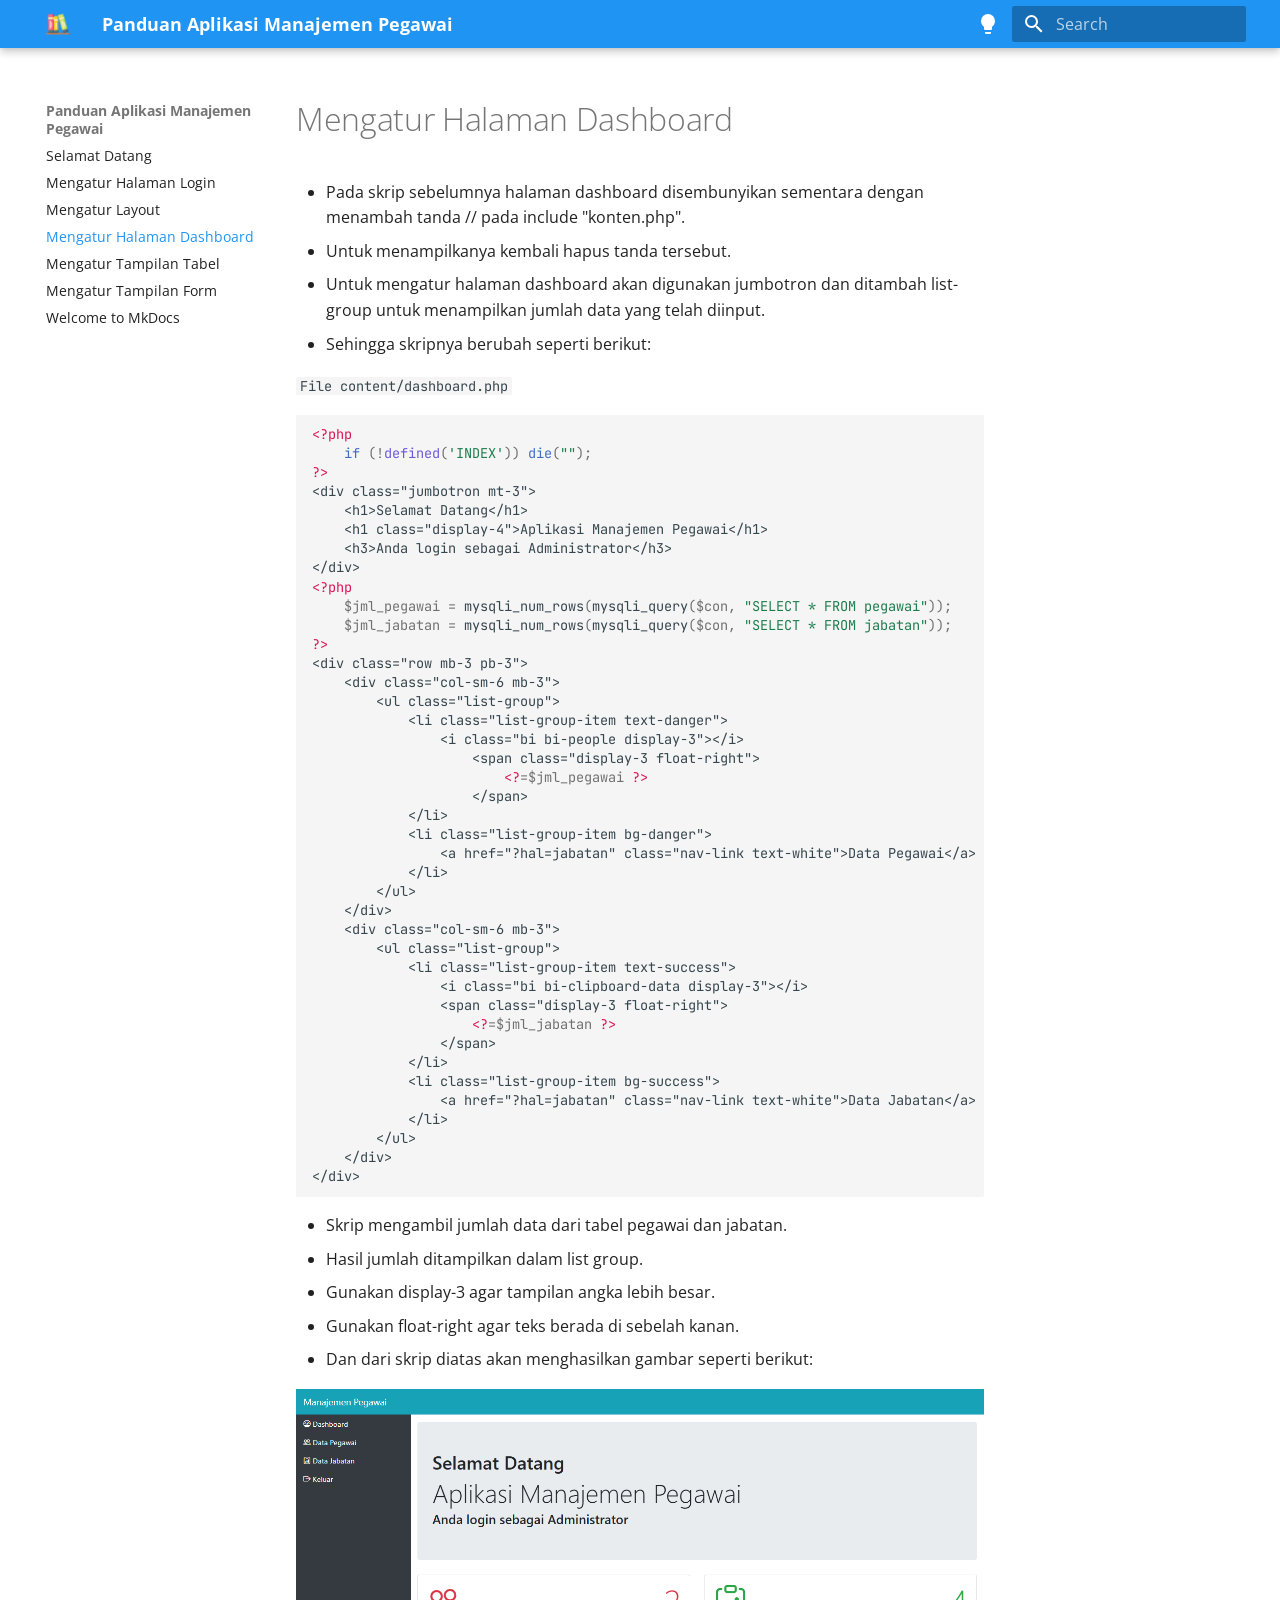
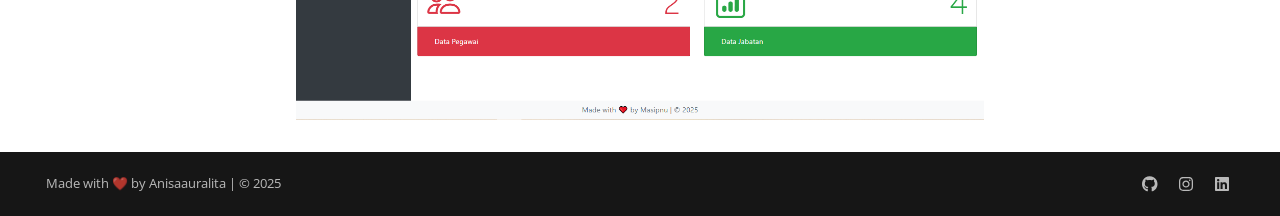
<file: 03/index.html>
<!doctype html>
<html lang="en" class="no-js">
  <head>
    
      <meta charset="utf-8">
      <meta name="viewport" content="width=device-width,initial-scale=1">
      
      
      
      
        <link rel="prev" href="../02/">
      
      
        <link rel="next" href="../04/">
      
      
      <link rel="icon" href="../images/bookshelf.png">
      <meta name="generator" content="mkdocs-1.6.1, mkdocs-material-9.6.2">
    
    
      
        <title>Mengatur Halaman Dashboard - Panduan Aplikasi Manajemen Pegawai</title>
      
    
    
      <link rel="stylesheet" href="../assets/stylesheets/main.d7758b05.min.css">
      
        
        <link rel="stylesheet" href="../assets/stylesheets/palette.06af60db.min.css">
      
      
  
  
    
    
  
    
    
  
    
    
  
    
    
  
    
    
  
    
    
  
    
    
  
    
    
  
    
    
  
    
    
  
    
    
  
    
    
  
  
  <style>:root{--md-admonition-icon--note:url('data:image/svg+xml;charset=utf-8,<svg xmlns="http://www.w3.org/2000/svg" viewBox="0 0 448 512"><!--! Font Awesome Free 6.7.2 by @fontawesome - https://fontawesome.com License - https://fontawesome.com/license/free (Icons: CC BY 4.0, Fonts: SIL OFL 1.1, Code: MIT License) Copyright 2024 Fonticons, Inc.--><path d="M64 32C28.7 32 0 60.7 0 96v320c0 35.3 28.7 64 64 64h224V368c0-26.5 21.5-48 48-48h112V96c0-35.3-28.7-64-64-64zm384 320H336c-8.8 0-16 7.2-16 16v112l32-32 64-64z"/></svg>');--md-admonition-icon--abstract:url('data:image/svg+xml;charset=utf-8,<svg xmlns="http://www.w3.org/2000/svg" viewBox="0 0 448 512"><!--! Font Awesome Free 6.7.2 by @fontawesome - https://fontawesome.com License - https://fontawesome.com/license/free (Icons: CC BY 4.0, Fonts: SIL OFL 1.1, Code: MIT License) Copyright 2024 Fonticons, Inc.--><path d="M96 0C43 0 0 43 0 96v320c0 53 43 96 96 96h320c17.7 0 32-14.3 32-32s-14.3-32-32-32v-64c17.7 0 32-14.3 32-32V32c0-17.7-14.3-32-32-32H96m0 384h256v64H96c-17.7 0-32-14.3-32-32s14.3-32 32-32m32-240c0-8.8 7.2-16 16-16h192c8.8 0 16 7.2 16 16s-7.2 16-16 16H144c-8.8 0-16-7.2-16-16m16 48h192c8.8 0 16 7.2 16 16s-7.2 16-16 16H144c-8.8 0-16-7.2-16-16s7.2-16 16-16"/></svg>');--md-admonition-icon--info:url('data:image/svg+xml;charset=utf-8,<svg xmlns="http://www.w3.org/2000/svg" viewBox="0 0 512 512"><!--! Font Awesome Free 6.7.2 by @fontawesome - https://fontawesome.com License - https://fontawesome.com/license/free (Icons: CC BY 4.0, Fonts: SIL OFL 1.1, Code: MIT License) Copyright 2024 Fonticons, Inc.--><path d="M256 512a256 256 0 1 0 0-512 256 256 0 1 0 0 512m-40-176h24v-64h-24c-13.3 0-24-10.7-24-24s10.7-24 24-24h48c13.3 0 24 10.7 24 24v88h8c13.3 0 24 10.7 24 24s-10.7 24-24 24h-80c-13.3 0-24-10.7-24-24s10.7-24 24-24m40-208a32 32 0 1 1 0 64 32 32 0 1 1 0-64"/></svg>');--md-admonition-icon--tip:url('data:image/svg+xml;charset=utf-8,<svg xmlns="http://www.w3.org/2000/svg" viewBox="0 0 512 512"><!--! Font Awesome Free 6.7.2 by @fontawesome - https://fontawesome.com License - https://fontawesome.com/license/free (Icons: CC BY 4.0, Fonts: SIL OFL 1.1, Code: MIT License) Copyright 2024 Fonticons, Inc.--><path d="M480 32c0-12.9-7.8-24.6-19.8-29.6S434.5.2 425.3 9.3L381.7 53c-48 48-113.1 75-181 75H64c-35.3 0-64 28.7-64 64v96c0 35.3 28.7 64 64 64v128c0 17.7 14.3 32 32 32h64c17.7 0 32-14.3 32-32V352h8.7c67.9 0 133 27 181 75l43.6 43.6c9.2 9.2 22.9 11.9 34.9 6.9s19.8-16.6 19.8-29.6V300.3c18.6-8.8 32-32.5 32-60.4s-13.4-51.6-32-60.4zm-64 76.7v262.6C357.2 317.8 280.5 288 200.7 288H192v-96h8.7c79.8 0 156.5-29.8 215.3-83.3"/></svg>');--md-admonition-icon--success:url('data:image/svg+xml;charset=utf-8,<svg xmlns="http://www.w3.org/2000/svg" viewBox="0 0 448 512"><!--! Font Awesome Free 6.7.2 by @fontawesome - https://fontawesome.com License - https://fontawesome.com/license/free (Icons: CC BY 4.0, Fonts: SIL OFL 1.1, Code: MIT License) Copyright 2024 Fonticons, Inc.--><path d="M438.6 105.4c12.5 12.5 12.5 32.8 0 45.3l-256 256c-12.5 12.5-32.8 12.5-45.3 0l-128-128c-12.5-12.5-12.5-32.8 0-45.3s32.8-12.5 45.3 0L160 338.7l233.4-233.3c12.5-12.5 32.8-12.5 45.3 0z"/></svg>');--md-admonition-icon--question:url('data:image/svg+xml;charset=utf-8,<svg xmlns="http://www.w3.org/2000/svg" viewBox="0 0 512 512"><!--! Font Awesome Free 6.7.2 by @fontawesome - https://fontawesome.com License - https://fontawesome.com/license/free (Icons: CC BY 4.0, Fonts: SIL OFL 1.1, Code: MIT License) Copyright 2024 Fonticons, Inc.--><path d="M256 512a256 256 0 1 0 0-512 256 256 0 1 0 0 512m-86.2-346.7c7.9-22.3 29.1-37.3 52.8-37.3h58.3c34.9 0 63.1 28.3 63.1 63.1 0 22.6-12.1 43.5-31.7 54.8L280 264.4c-.2 13-10.9 23.6-24 23.6-13.3 0-24-10.7-24-24v-13.5c0-8.6 4.6-16.5 12.1-20.8l44.3-25.4c4.7-2.7 7.6-7.7 7.6-13.1 0-8.4-6.8-15.1-15.1-15.1h-58.3c-3.4 0-6.4 2.1-7.5 5.3l-.4 1.2c-4.4 12.5-18.2 19-30.6 14.6s-19-18.2-14.6-30.6l.4-1.2zM224 352a32 32 0 1 1 64 0 32 32 0 1 1-64 0"/></svg>');--md-admonition-icon--warning:url('data:image/svg+xml;charset=utf-8,<svg xmlns="http://www.w3.org/2000/svg" viewBox="0 0 512 512"><!--! Font Awesome Free 6.7.2 by @fontawesome - https://fontawesome.com License - https://fontawesome.com/license/free (Icons: CC BY 4.0, Fonts: SIL OFL 1.1, Code: MIT License) Copyright 2024 Fonticons, Inc.--><path d="M256 32c14.2 0 27.3 7.5 34.5 19.8l216 368c7.3 12.4 7.3 27.7.2 40.1S486.3 480 472 480H40c-14.3 0-27.6-7.7-34.7-20.1s-7-27.8.2-40.1l216-368C228.7 39.5 241.8 32 256 32m0 128c-13.3 0-24 10.7-24 24v112c0 13.3 10.7 24 24 24s24-10.7 24-24V184c0-13.3-10.7-24-24-24m32 224a32 32 0 1 0-64 0 32 32 0 1 0 64 0"/></svg>');--md-admonition-icon--failure:url('data:image/svg+xml;charset=utf-8,<svg xmlns="http://www.w3.org/2000/svg" viewBox="0 0 512 512"><!--! Font Awesome Free 6.7.2 by @fontawesome - https://fontawesome.com License - https://fontawesome.com/license/free (Icons: CC BY 4.0, Fonts: SIL OFL 1.1, Code: MIT License) Copyright 2024 Fonticons, Inc.--><path d="M459.1 52.4 442.6 6.5c-1.9-3.9-6.1-6.5-10.5-6.5s-8.5 2.6-10.4 6.5l-16.5 45.9-46 16.8c-4.3 1.6-7.3 5.9-7.2 10.4 0 4.5 3 8.7 7.2 10.2l45.7 16.8 16.8 45.8c1.5 4.4 5.8 7.5 10.4 7.5s8.9-3.1 10.4-7.5l16.5-45.8 45.7-16.8c4.2-1.5 7.2-5.7 7.2-10.2 0-4.6-3-8.9-7.2-10.4zm-132.4 53c-12.5-12.5-32.8-12.5-45.3 0l-2.9 2.9c-22-8-45.8-12.3-70.5-12.3C93.1 96 0 189.1 0 304s93.1 208 208 208 208-93.1 208-208c0-24.7-4.3-48.5-12.2-70.5l2.9-2.9c12.5-12.5 12.5-32.8 0-45.3l-80-80zM200 192c-57.4 0-104 46.6-104 104v8c0 8.8-7.2 16-16 16s-16-7.2-16-16v-8c0-75.1 60.9-136 136-136h8c8.8 0 16 7.2 16 16s-7.2 16-16 16z"/></svg>');--md-admonition-icon--danger:url('data:image/svg+xml;charset=utf-8,<svg xmlns="http://www.w3.org/2000/svg" viewBox="0 0 512 512"><!--! Font Awesome Free 6.7.2 by @fontawesome - https://fontawesome.com License - https://fontawesome.com/license/free (Icons: CC BY 4.0, Fonts: SIL OFL 1.1, Code: MIT License) Copyright 2024 Fonticons, Inc.--><path d="M416 398.9c58.5-41.1 96-104.1 96-174.9C512 100.3 397.4 0 256 0S0 100.3 0 224c0 70.7 37.5 133.8 96 174.9V464c0 26.5 21.5 48 48 48h48v-48c0-8.8 7.2-16 16-16s16 7.2 16 16v48h64v-48c0-8.8 7.2-16 16-16s16 7.2 16 16v48h48c26.5 0 48-21.5 48-48v-65.1M96 256a64 64 0 1 1 128 0 64 64 0 1 1-128 0m256-64a64 64 0 1 1 0 128 64 64 0 1 1 0-128"/></svg>');--md-admonition-icon--bug:url('data:image/svg+xml;charset=utf-8,<svg xmlns="http://www.w3.org/2000/svg" viewBox="0 0 640 512"><!--! Font Awesome Free 6.7.2 by @fontawesome - https://fontawesome.com License - https://fontawesome.com/license/free (Icons: CC BY 4.0, Fonts: SIL OFL 1.1, Code: MIT License) Copyright 2024 Fonticons, Inc.--><path d="M320 0c17.7 0 32 14.3 32 32v64h120c39.8 0 72 32.2 72 72v272c0 39.8-32.2 72-72 72H168c-39.8 0-72-32.2-72-72V168c0-39.8 32.2-72 72-72h120V32c0-17.7 14.3-32 32-32M208 384c-8.8 0-16 7.2-16 16s7.2 16 16 16h32c8.8 0 16-7.2 16-16s-7.2-16-16-16zm96 0c-8.8 0-16 7.2-16 16s7.2 16 16 16h32c8.8 0 16-7.2 16-16s-7.2-16-16-16zm96 0c-8.8 0-16 7.2-16 16s7.2 16 16 16h32c8.8 0 16-7.2 16-16s-7.2-16-16-16zM264 256a40 40 0 1 0-80 0 40 40 0 1 0 80 0m152 40a40 40 0 1 0 0-80 40 40 0 1 0 0 80M48 224h16v192H48c-26.5 0-48-21.5-48-48v-96c0-26.5 21.5-48 48-48m544 0c26.5 0 48 21.5 48 48v96c0 26.5-21.5 48-48 48h-16V224z"/></svg>');--md-admonition-icon--example:url('data:image/svg+xml;charset=utf-8,<svg xmlns="http://www.w3.org/2000/svg" viewBox="0 0 448 512"><!--! Font Awesome Free 6.7.2 by @fontawesome - https://fontawesome.com License - https://fontawesome.com/license/free (Icons: CC BY 4.0, Fonts: SIL OFL 1.1, Code: MIT License) Copyright 2024 Fonticons, Inc.--><path d="M288 0H128c-17.7 0-32 14.3-32 32s14.3 32 32 32v132.8c0 11.8-3.3 23.5-9.5 33.5L10.3 406.2C3.6 417.2 0 429.7 0 442.6 0 480.9 31.1 512 69.4 512h309.2c38.3 0 69.4-31.1 69.4-69.4 0-12.8-3.6-25.4-10.3-36.4L329.5 230.4c-6.2-10.1-9.5-21.7-9.5-33.5V64c17.7 0 32-14.3 32-32S337.7 0 320 0zm-96 196.8V64h64v132.8c0 23.7 6.6 46.9 19 67.1l34.5 56.1h-171l34.5-56.1c12.4-20.2 19-43.4 19-67.1"/></svg>');--md-admonition-icon--quote:url('data:image/svg+xml;charset=utf-8,<svg xmlns="http://www.w3.org/2000/svg" viewBox="0 0 448 512"><!--! Font Awesome Free 6.7.2 by @fontawesome - https://fontawesome.com License - https://fontawesome.com/license/free (Icons: CC BY 4.0, Fonts: SIL OFL 1.1, Code: MIT License) Copyright 2024 Fonticons, Inc.--><path d="M0 216C0 149.7 53.7 96 120 96h8c17.7 0 32 14.3 32 32s-14.3 32-32 32h-8c-30.9 0-56 25.1-56 56v8h64c35.3 0 64 28.7 64 64v64c0 35.3-28.7 64-64 64H64c-35.3 0-64-28.7-64-64V216m256 0c0-66.3 53.7-120 120-120h8c17.7 0 32 14.3 32 32s-14.3 32-32 32h-8c-30.9 0-56 25.1-56 56v8h64c35.3 0 64 28.7 64 64v64c0 35.3-28.7 64-64 64h-64c-35.3 0-64-28.7-64-64V216"/></svg>');}</style>



    
    
      
    
    
      
        
        
        <link rel="preconnect" href="https://fonts.gstatic.com" crossorigin>
        <link rel="stylesheet" href="https://fonts.googleapis.com/css?family=Open+Sans:300,300i,400,400i,700,700i%7CJetBrains+Mono:400,400i,700,700i&display=fallback">
        <style>:root{--md-text-font:"Open Sans";--md-code-font:"JetBrains Mono"}</style>
      
    
    
    <script>__md_scope=new URL("..",location),__md_hash=e=>[...e].reduce(((e,_)=>(e<<5)-e+_.charCodeAt(0)),0),__md_get=(e,_=localStorage,t=__md_scope)=>JSON.parse(_.getItem(t.pathname+"."+e)),__md_set=(e,_,t=localStorage,a=__md_scope)=>{try{t.setItem(a.pathname+"."+e,JSON.stringify(_))}catch(e){}}</script>
    
      

    
    
    
  </head>
  
  
    
    
      
    
    
    
    
    <body dir="ltr" data-md-color-scheme="default" data-md-color-primary="blue" data-md-color-accent="blue">
  
    
    <input class="md-toggle" data-md-toggle="drawer" type="checkbox" id="__drawer" autocomplete="off">
    <input class="md-toggle" data-md-toggle="search" type="checkbox" id="__search" autocomplete="off">
    <label class="md-overlay" for="__drawer"></label>
    <div data-md-component="skip">
      
        
        <a href="#mengatur-halaman-dashboard" class="md-skip">
          Skip to content
        </a>
      
    </div>
    <div data-md-component="announce">
      
    </div>
    
    
      

  

<header class="md-header md-header--shadow" data-md-component="header">
  <nav class="md-header__inner md-grid" aria-label="Header">
    <a href=".." title="Panduan Aplikasi Manajemen Pegawai" class="md-header__button md-logo" aria-label="Panduan Aplikasi Manajemen Pegawai" data-md-component="logo">
      
  <img src="../images/bookshelf.png" alt="logo">

    </a>
    <label class="md-header__button md-icon" for="__drawer">
      
      <svg xmlns="http://www.w3.org/2000/svg" viewBox="0 0 24 24"><path d="M3 6h18v2H3zm0 5h18v2H3zm0 5h18v2H3z"/></svg>
    </label>
    <div class="md-header__title" data-md-component="header-title">
      <div class="md-header__ellipsis">
        <div class="md-header__topic">
          <span class="md-ellipsis">
            Panduan Aplikasi Manajemen Pegawai
          </span>
        </div>
        <div class="md-header__topic" data-md-component="header-topic">
          <span class="md-ellipsis">
            
              Mengatur Halaman Dashboard
            
          </span>
        </div>
      </div>
    </div>
    
      
        <form class="md-header__option" data-md-component="palette">
  
    
    
    
    <input class="md-option" data-md-color-media="" data-md-color-scheme="default" data-md-color-primary="blue" data-md-color-accent="blue"  aria-label="Switch to dark mode"  type="radio" name="__palette" id="__palette_0">
    
      <label class="md-header__button md-icon" title="Switch to dark mode" for="__palette_1" hidden>
        <svg xmlns="http://www.w3.org/2000/svg" viewBox="0 0 24 24"><path d="M12 2a7 7 0 0 0-7 7c0 2.38 1.19 4.47 3 5.74V17a1 1 0 0 0 1 1h6a1 1 0 0 0 1-1v-2.26c1.81-1.27 3-3.36 3-5.74a7 7 0 0 0-7-7M9 21a1 1 0 0 0 1 1h4a1 1 0 0 0 1-1v-1H9z"/></svg>
      </label>
    
  
    
    
    
    <input class="md-option" data-md-color-media="" data-md-color-scheme="slate" data-md-color-primary="blue" data-md-color-accent="blue"  aria-label="Switch to light mode"  type="radio" name="__palette" id="__palette_1">
    
      <label class="md-header__button md-icon" title="Switch to light mode" for="__palette_0" hidden>
        <svg xmlns="http://www.w3.org/2000/svg" viewBox="0 0 24 24"><path d="M12 2a7 7 0 0 1 7 7c0 2.38-1.19 4.47-3 5.74V17a1 1 0 0 1-1 1H9a1 1 0 0 1-1-1v-2.26C6.19 13.47 5 11.38 5 9a7 7 0 0 1 7-7M9 21v-1h6v1a1 1 0 0 1-1 1h-4a1 1 0 0 1-1-1m3-17a5 5 0 0 0-5 5c0 2.05 1.23 3.81 3 4.58V16h4v-2.42c1.77-.77 3-2.53 3-4.58a5 5 0 0 0-5-5"/></svg>
      </label>
    
  
</form>
      
    
    
      <script>var palette=__md_get("__palette");if(palette&&palette.color){if("(prefers-color-scheme)"===palette.color.media){var media=matchMedia("(prefers-color-scheme: light)"),input=document.querySelector(media.matches?"[data-md-color-media='(prefers-color-scheme: light)']":"[data-md-color-media='(prefers-color-scheme: dark)']");palette.color.media=input.getAttribute("data-md-color-media"),palette.color.scheme=input.getAttribute("data-md-color-scheme"),palette.color.primary=input.getAttribute("data-md-color-primary"),palette.color.accent=input.getAttribute("data-md-color-accent")}for(var[key,value]of Object.entries(palette.color))document.body.setAttribute("data-md-color-"+key,value)}</script>
    
    
    
      <label class="md-header__button md-icon" for="__search">
        
        <svg xmlns="http://www.w3.org/2000/svg" viewBox="0 0 24 24"><path d="M9.5 3A6.5 6.5 0 0 1 16 9.5c0 1.61-.59 3.09-1.56 4.23l.27.27h.79l5 5-1.5 1.5-5-5v-.79l-.27-.27A6.52 6.52 0 0 1 9.5 16 6.5 6.5 0 0 1 3 9.5 6.5 6.5 0 0 1 9.5 3m0 2C7 5 5 7 5 9.5S7 14 9.5 14 14 12 14 9.5 12 5 9.5 5"/></svg>
      </label>
      <div class="md-search" data-md-component="search" role="dialog">
  <label class="md-search__overlay" for="__search"></label>
  <div class="md-search__inner" role="search">
    <form class="md-search__form" name="search">
      <input type="text" class="md-search__input" name="query" aria-label="Search" placeholder="Search" autocapitalize="off" autocorrect="off" autocomplete="off" spellcheck="false" data-md-component="search-query" required>
      <label class="md-search__icon md-icon" for="__search">
        
        <svg xmlns="http://www.w3.org/2000/svg" viewBox="0 0 24 24"><path d="M9.5 3A6.5 6.5 0 0 1 16 9.5c0 1.61-.59 3.09-1.56 4.23l.27.27h.79l5 5-1.5 1.5-5-5v-.79l-.27-.27A6.52 6.52 0 0 1 9.5 16 6.5 6.5 0 0 1 3 9.5 6.5 6.5 0 0 1 9.5 3m0 2C7 5 5 7 5 9.5S7 14 9.5 14 14 12 14 9.5 12 5 9.5 5"/></svg>
        
        <svg xmlns="http://www.w3.org/2000/svg" viewBox="0 0 24 24"><path d="M20 11v2H8l5.5 5.5-1.42 1.42L4.16 12l7.92-7.92L13.5 5.5 8 11z"/></svg>
      </label>
      <nav class="md-search__options" aria-label="Search">
        
        <button type="reset" class="md-search__icon md-icon" title="Clear" aria-label="Clear" tabindex="-1">
          
          <svg xmlns="http://www.w3.org/2000/svg" viewBox="0 0 24 24"><path d="M19 6.41 17.59 5 12 10.59 6.41 5 5 6.41 10.59 12 5 17.59 6.41 19 12 13.41 17.59 19 19 17.59 13.41 12z"/></svg>
        </button>
      </nav>
      
    </form>
    <div class="md-search__output">
      <div class="md-search__scrollwrap" tabindex="0" data-md-scrollfix>
        <div class="md-search-result" data-md-component="search-result">
          <div class="md-search-result__meta">
            Initializing search
          </div>
          <ol class="md-search-result__list" role="presentation"></ol>
        </div>
      </div>
    </div>
  </div>
</div>
    
    
  </nav>
  
</header>
    
    <div class="md-container" data-md-component="container">
      
      
        
          
        
      
      <main class="md-main" data-md-component="main">
        <div class="md-main__inner md-grid">
          
            
              
              <div class="md-sidebar md-sidebar--primary" data-md-component="sidebar" data-md-type="navigation" >
                <div class="md-sidebar__scrollwrap">
                  <div class="md-sidebar__inner">
                    



<nav class="md-nav md-nav--primary" aria-label="Navigation" data-md-level="0">
  <label class="md-nav__title" for="__drawer">
    <a href=".." title="Panduan Aplikasi Manajemen Pegawai" class="md-nav__button md-logo" aria-label="Panduan Aplikasi Manajemen Pegawai" data-md-component="logo">
      
  <img src="../images/bookshelf.png" alt="logo">

    </a>
    Panduan Aplikasi Manajemen Pegawai
  </label>
  
  <ul class="md-nav__list" data-md-scrollfix>
    
      
      
  
  
  
  
    <li class="md-nav__item">
      <a href=".." class="md-nav__link">
        
  
  <span class="md-ellipsis">
    Selamat Datang
    
  </span>
  

      </a>
    </li>
  

    
      
      
  
  
  
  
    <li class="md-nav__item">
      <a href="../01/" class="md-nav__link">
        
  
  <span class="md-ellipsis">
    Mengatur Halaman Login
    
  </span>
  

      </a>
    </li>
  

    
      
      
  
  
  
  
    <li class="md-nav__item">
      <a href="../02/" class="md-nav__link">
        
  
  <span class="md-ellipsis">
    Mengatur Layout
    
  </span>
  

      </a>
    </li>
  

    
      
      
  
  
    
  
  
  
    <li class="md-nav__item md-nav__item--active">
      
      <input class="md-nav__toggle md-toggle" type="checkbox" id="__toc">
      
      
        
      
      
      <a href="./" class="md-nav__link md-nav__link--active">
        
  
  <span class="md-ellipsis">
    Mengatur Halaman Dashboard
    
  </span>
  

      </a>
      
    </li>
  

    
      
      
  
  
  
  
    <li class="md-nav__item">
      <a href="../04/" class="md-nav__link">
        
  
  <span class="md-ellipsis">
    Mengatur Tampilan Tabel
    
  </span>
  

      </a>
    </li>
  

    
      
      
  
  
  
  
    <li class="md-nav__item">
      <a href="../05/" class="md-nav__link">
        
  
  <span class="md-ellipsis">
    Mengatur Tampilan Form
    
  </span>
  

      </a>
    </li>
  

    
      
      
  
  
  
  
    <li class="md-nav__item">
      <a href="../sample/" class="md-nav__link">
        
  
  <span class="md-ellipsis">
    Welcome to MkDocs
    
  </span>
  

      </a>
    </li>
  

    
  </ul>
</nav>
                  </div>
                </div>
              </div>
            
            
              
              <div class="md-sidebar md-sidebar--secondary" data-md-component="sidebar" data-md-type="toc" >
                <div class="md-sidebar__scrollwrap">
                  <div class="md-sidebar__inner">
                    

<nav class="md-nav md-nav--secondary" aria-label="Table of contents">
  
  
  
    
  
  
</nav>
                  </div>
                </div>
              </div>
            
          
          
            <div class="md-content" data-md-component="content">
              <article class="md-content__inner md-typeset">
                
                  



<h1 id="mengatur-halaman-dashboard">Mengatur Halaman Dashboard</h1>
<ul>
<li>Pada skrip sebelumnya halaman dashboard disembunyikan sementara dengan menambah tanda // pada include "konten.php".</li>
<li>Untuk menampilkanya kembali hapus tanda tersebut.</li>
<li>Untuk mengatur halaman dashboard akan digunakan jumbotron dan ditambah list-group untuk menampilkan jumlah data yang telah diinput.</li>
<li>Sehingga skripnya berubah seperti berikut:</li>
</ul>
<p><code>File content/dashboard.php</code>
<div class="highlight"><pre><span></span><code><span class="cp">&lt;?php</span>
    <span class="k">if</span> <span class="p">(</span><span class="o">!</span><span class="nb">defined</span><span class="p">(</span><span class="s1">&#39;INDEX&#39;</span><span class="p">))</span> <span class="k">die</span><span class="p">(</span><span class="s2">&quot;&quot;</span><span class="p">);</span>
<span class="cp">?&gt;</span>
<span class="x">&lt;div class=&quot;jumbotron mt-3&quot;&gt;</span>
<span class="x">    &lt;h1&gt;Selamat Datang&lt;/h1&gt;</span>
<span class="x">    &lt;h1 class=&quot;display-4&quot;&gt;Aplikasi Manajemen Pegawai&lt;/h1&gt;</span>
<span class="x">    &lt;h3&gt;Anda login sebagai Administrator&lt;/h3&gt;</span>
<span class="x">&lt;/div&gt;</span>
<span class="cp">&lt;?php</span>
    <span class="nv">$jml_pegawai</span> <span class="o">=</span> <span class="nx">mysqli_num_rows</span><span class="p">(</span><span class="nx">mysqli_query</span><span class="p">(</span><span class="nv">$con</span><span class="p">,</span> <span class="s2">&quot;SELECT * FROM pegawai&quot;</span><span class="p">));</span>
    <span class="nv">$jml_jabatan</span> <span class="o">=</span> <span class="nx">mysqli_num_rows</span><span class="p">(</span><span class="nx">mysqli_query</span><span class="p">(</span><span class="nv">$con</span><span class="p">,</span> <span class="s2">&quot;SELECT * FROM jabatan&quot;</span><span class="p">));</span>
<span class="cp">?&gt;</span>
<span class="x">&lt;div class=&quot;row mb-3 pb-3&quot;&gt;</span>
<span class="x">    &lt;div class=&quot;col-sm-6 mb-3&quot;&gt;</span>
<span class="x">        &lt;ul class=&quot;list-group&quot;&gt;</span>
<span class="x">            &lt;li class=&quot;list-group-item text-danger&quot;&gt;</span>
<span class="x">                &lt;i class=&quot;bi bi-people display-3&quot;&gt;&lt;/i&gt;</span>
<span class="x">                    &lt;span class=&quot;display-3 float-right&quot;&gt;</span>
<span class="x">                        </span><span class="cp">&lt;?</span><span class="o">=</span><span class="nv">$jml_pegawai</span> <span class="cp">?&gt;</span>
<span class="x">                    &lt;/span&gt;</span>
<span class="x">            &lt;/li&gt;</span>
<span class="x">            &lt;li class=&quot;list-group-item bg-danger&quot;&gt;</span>
<span class="x">                &lt;a href=&quot;?hal=jabatan&quot; class=&quot;nav-link text-white&quot;&gt;Data Pegawai&lt;/a&gt;</span>
<span class="x">            &lt;/li&gt;</span>
<span class="x">        &lt;/ul&gt;</span>
<span class="x">    &lt;/div&gt;</span>
<span class="x">    &lt;div class=&quot;col-sm-6 mb-3&quot;&gt;</span>
<span class="x">        &lt;ul class=&quot;list-group&quot;&gt;</span>
<span class="x">            &lt;li class=&quot;list-group-item text-success&quot;&gt;</span>
<span class="x">                &lt;i class=&quot;bi bi-clipboard-data display-3&quot;&gt;&lt;/i&gt;</span>
<span class="x">                &lt;span class=&quot;display-3 float-right&quot;&gt;</span>
<span class="x">                    </span><span class="cp">&lt;?</span><span class="o">=</span><span class="nv">$jml_jabatan</span> <span class="cp">?&gt;</span>
<span class="x">                &lt;/span&gt;</span>
<span class="x">            &lt;/li&gt;</span>
<span class="x">            &lt;li class=&quot;list-group-item bg-success&quot;&gt;</span>
<span class="x">                &lt;a href=&quot;?hal=jabatan&quot; class=&quot;nav-link text-white&quot;&gt;Data Jabatan&lt;/a&gt;</span>
<span class="x">            &lt;/li&gt;</span>
<span class="x">        &lt;/ul&gt;</span>
<span class="x">    &lt;/div&gt;</span>
<span class="x">&lt;/div&gt;</span>
</code></pre></div></p>
<ul>
<li>Skrip mengambil jumlah data dari tabel pegawai dan jabatan.</li>
<li>Hasil jumlah ditampilkan dalam list group.</li>
<li>Gunakan display-3 agar tampilan angka lebih besar.</li>
<li>Gunakan float-right agar teks berada di sebelah kanan.</li>
<li>Dan dari skrip diatas akan menghasilkan gambar seperti berikut:</li>
</ul>
<p><img alt="dashboard" src="../images/6.png" /></p>












                
              </article>
            </div>
          
          
<script>var target=document.getElementById(location.hash.slice(1));target&&target.name&&(target.checked=target.name.startsWith("__tabbed_"))</script>
        </div>
        
      </main>
      
        <footer class="md-footer">
  
  <div class="md-footer-meta md-typeset">
    <div class="md-footer-meta__inner md-grid">
      <div class="md-copyright">
  
    <div class="md-copyright__highlight">
      Made with ❤️ by Anisaauralita | &copy; 2025
    </div>
  
  
</div>
      
        <div class="md-social">
  
    
    
    
    
      
      
    
    <a href="https://github.com/anisaauralita" target="_blank" rel="noopener" title="github.com" class="md-social__link">
      <svg xmlns="http://www.w3.org/2000/svg" viewBox="0 0 496 512"><!--! Font Awesome Free 6.7.2 by @fontawesome - https://fontawesome.com License - https://fontawesome.com/license/free (Icons: CC BY 4.0, Fonts: SIL OFL 1.1, Code: MIT License) Copyright 2024 Fonticons, Inc.--><path d="M165.9 397.4c0 2-2.3 3.6-5.2 3.6-3.3.3-5.6-1.3-5.6-3.6 0-2 2.3-3.6 5.2-3.6 3-.3 5.6 1.3 5.6 3.6m-31.1-4.5c-.7 2 1.3 4.3 4.3 4.9 2.6 1 5.6 0 6.2-2s-1.3-4.3-4.3-5.2c-2.6-.7-5.5.3-6.2 2.3m44.2-1.7c-2.9.7-4.9 2.6-4.6 4.9.3 2 2.9 3.3 5.9 2.6 2.9-.7 4.9-2.6 4.6-4.6-.3-1.9-3-3.2-5.9-2.9M244.8 8C106.1 8 0 113.3 0 252c0 110.9 69.8 205.8 169.5 239.2 12.8 2.3 17.3-5.6 17.3-12.1 0-6.2-.3-40.4-.3-61.4 0 0-70 15-84.7-29.8 0 0-11.4-29.1-27.8-36.6 0 0-22.9-15.7 1.6-15.4 0 0 24.9 2 38.6 25.8 21.9 38.6 58.6 27.5 72.9 20.9 2.3-16 8.8-27.1 16-33.7-55.9-6.2-112.3-14.3-112.3-110.5 0-27.5 7.6-41.3 23.6-58.9-2.6-6.5-11.1-33.3 2.6-67.9 20.9-6.5 69 27 69 27 20-5.6 41.5-8.5 62.8-8.5s42.8 2.9 62.8 8.5c0 0 48.1-33.6 69-27 13.7 34.7 5.2 61.4 2.6 67.9 16 17.7 25.8 31.5 25.8 58.9 0 96.5-58.9 104.2-114.8 110.5 9.2 7.9 17 22.9 17 46.4 0 33.7-.3 75.4-.3 83.6 0 6.5 4.6 14.4 17.3 12.1C428.2 457.8 496 362.9 496 252 496 113.3 383.5 8 244.8 8M97.2 352.9c-1.3 1-1 3.3.7 5.2 1.6 1.6 3.9 2.3 5.2 1 1.3-1 1-3.3-.7-5.2-1.6-1.6-3.9-2.3-5.2-1m-10.8-8.1c-.7 1.3.3 2.9 2.3 3.9 1.6 1 3.6.7 4.3-.7.7-1.3-.3-2.9-2.3-3.9-2-.6-3.6-.3-4.3.7m32.4 35.6c-1.6 1.3-1 4.3 1.3 6.2 2.3 2.3 5.2 2.6 6.5 1 1.3-1.3.7-4.3-1.3-6.2-2.2-2.3-5.2-2.6-6.5-1m-11.4-14.7c-1.6 1-1.6 3.6 0 5.9s4.3 3.3 5.6 2.3c1.6-1.3 1.6-3.9 0-6.2-1.4-2.3-4-3.3-5.6-2"/></svg>
    </a>
  
    
    
    
    
      
      
    
    <a href="https://instagram.com/auralita_aszahra" target="_blank" rel="noopener" title="instagram.com" class="md-social__link">
      <svg xmlns="http://www.w3.org/2000/svg" viewBox="0 0 448 512"><!--! Font Awesome Free 6.7.2 by @fontawesome - https://fontawesome.com License - https://fontawesome.com/license/free (Icons: CC BY 4.0, Fonts: SIL OFL 1.1, Code: MIT License) Copyright 2024 Fonticons, Inc.--><path d="M224.1 141c-63.6 0-114.9 51.3-114.9 114.9s51.3 114.9 114.9 114.9S339 319.5 339 255.9 287.7 141 224.1 141m0 189.6c-41.1 0-74.7-33.5-74.7-74.7s33.5-74.7 74.7-74.7 74.7 33.5 74.7 74.7-33.6 74.7-74.7 74.7m146.4-194.3c0 14.9-12 26.8-26.8 26.8-14.9 0-26.8-12-26.8-26.8s12-26.8 26.8-26.8 26.8 12 26.8 26.8m76.1 27.2c-1.7-35.9-9.9-67.7-36.2-93.9-26.2-26.2-58-34.4-93.9-36.2-37-2.1-147.9-2.1-184.9 0-35.8 1.7-67.6 9.9-93.9 36.1s-34.4 58-36.2 93.9c-2.1 37-2.1 147.9 0 184.9 1.7 35.9 9.9 67.7 36.2 93.9s58 34.4 93.9 36.2c37 2.1 147.9 2.1 184.9 0 35.9-1.7 67.7-9.9 93.9-36.2 26.2-26.2 34.4-58 36.2-93.9 2.1-37 2.1-147.8 0-184.8M398.8 388c-7.8 19.6-22.9 34.7-42.6 42.6-29.5 11.7-99.5 9-132.1 9s-102.7 2.6-132.1-9c-19.6-7.8-34.7-22.9-42.6-42.6-11.7-29.5-9-99.5-9-132.1s-2.6-102.7 9-132.1c7.8-19.6 22.9-34.7 42.6-42.6 29.5-11.7 99.5-9 132.1-9s102.7-2.6 132.1 9c19.6 7.8 34.7 22.9 42.6 42.6 11.7 29.5 9 99.5 9 132.1s2.7 102.7-9 132.1"/></svg>
    </a>
  
    
    
    
    
      
      
    
    <a href="https://www.linkedin.com/in/anisa-auralita-9b3117281" target="_blank" rel="noopener" title="www.linkedin.com" class="md-social__link">
      <svg xmlns="http://www.w3.org/2000/svg" viewBox="0 0 448 512"><!--! Font Awesome Free 6.7.2 by @fontawesome - https://fontawesome.com License - https://fontawesome.com/license/free (Icons: CC BY 4.0, Fonts: SIL OFL 1.1, Code: MIT License) Copyright 2024 Fonticons, Inc.--><path d="M416 32H31.9C14.3 32 0 46.5 0 64.3v383.4C0 465.5 14.3 480 31.9 480H416c17.6 0 32-14.5 32-32.3V64.3c0-17.8-14.4-32.3-32-32.3M135.4 416H69V202.2h66.5V416zm-33.2-243c-21.3 0-38.5-17.3-38.5-38.5S80.9 96 102.2 96c21.2 0 38.5 17.3 38.5 38.5 0 21.3-17.2 38.5-38.5 38.5m282.1 243h-66.4V312c0-24.8-.5-56.7-34.5-56.7-34.6 0-39.9 27-39.9 54.9V416h-66.4V202.2h63.7v29.2h.9c8.9-16.8 30.6-34.5 62.9-34.5 67.2 0 79.7 44.3 79.7 101.9z"/></svg>
    </a>
  
</div>
      
    </div>
  </div>
</footer>
      
    </div>
    <div class="md-dialog" data-md-component="dialog">
      <div class="md-dialog__inner md-typeset"></div>
    </div>
    
    
    <script id="__config" type="application/json">{"base": "..", "features": [], "search": "../assets/javascripts/workers/search.f8cc74c7.min.js", "translations": {"clipboard.copied": "Copied to clipboard", "clipboard.copy": "Copy to clipboard", "search.result.more.one": "1 more on this page", "search.result.more.other": "# more on this page", "search.result.none": "No matching documents", "search.result.one": "1 matching document", "search.result.other": "# matching documents", "search.result.placeholder": "Type to start searching", "search.result.term.missing": "Missing", "select.version": "Select version"}}</script>
    
    
      <script src="../assets/javascripts/bundle.f13b1293.min.js"></script>
      
    
  </body>
</html>
</file>
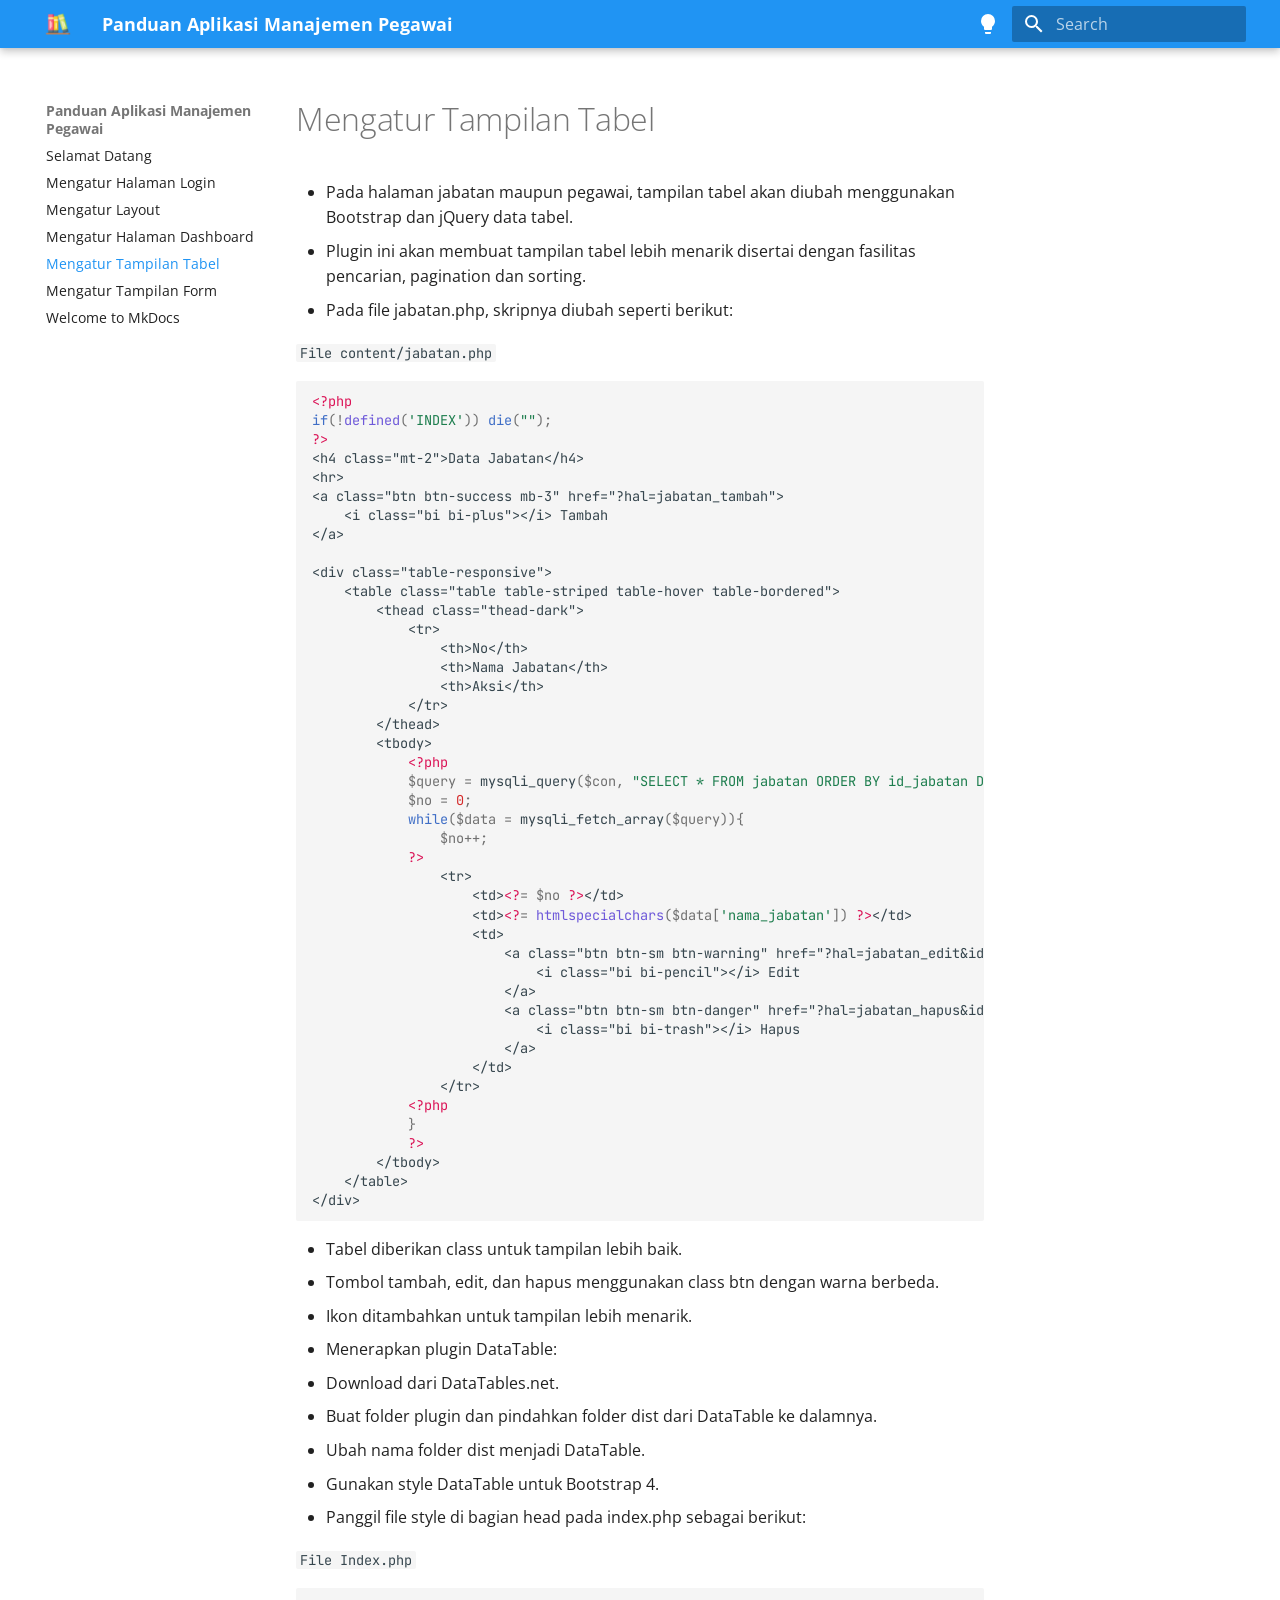
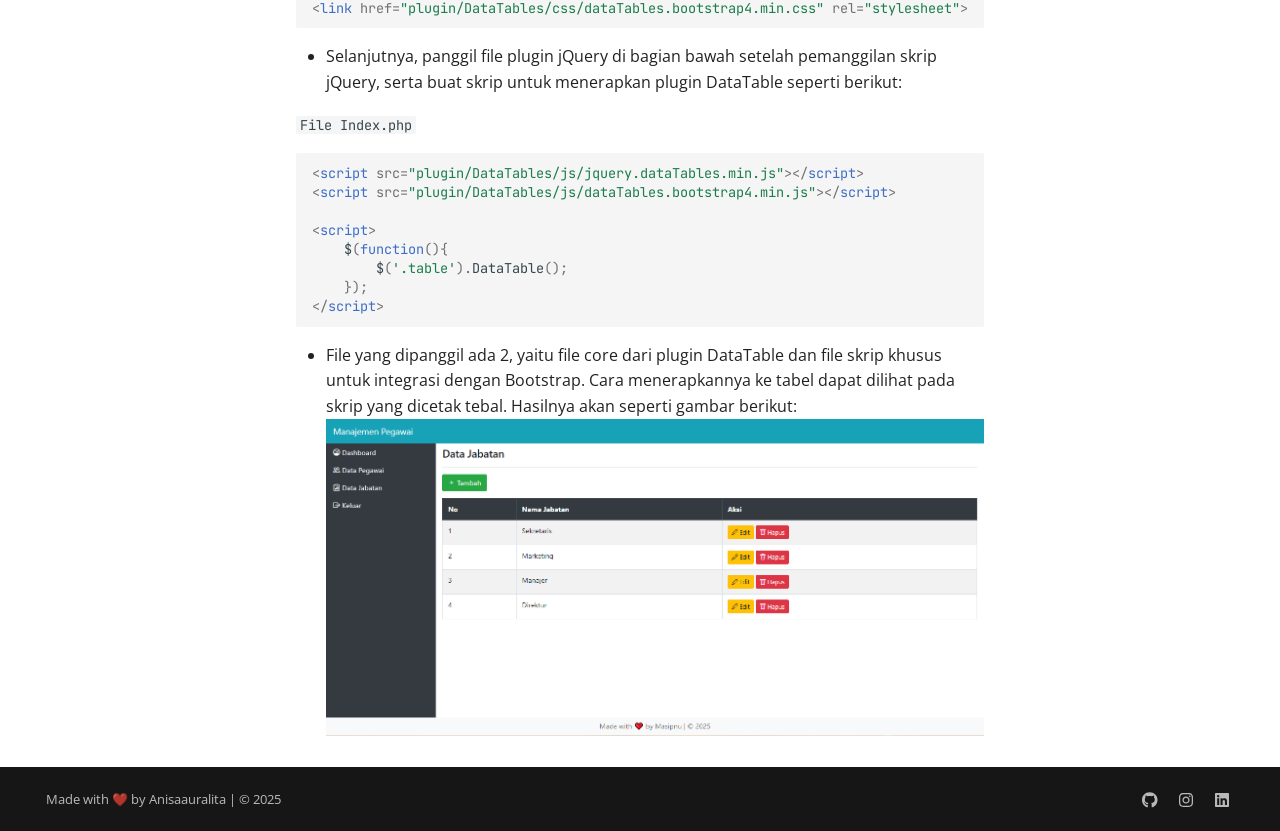
<file: 04/index.html>
<!doctype html>
<html lang="en" class="no-js">
  <head>
    
      <meta charset="utf-8">
      <meta name="viewport" content="width=device-width,initial-scale=1">
      
      
      
      
        <link rel="prev" href="../03/">
      
      
        <link rel="next" href="../05/">
      
      
      <link rel="icon" href="../images/bookshelf.png">
      <meta name="generator" content="mkdocs-1.6.1, mkdocs-material-9.6.2">
    
    
      
        <title>Mengatur Tampilan Tabel - Panduan Aplikasi Manajemen Pegawai</title>
      
    
    
      <link rel="stylesheet" href="../assets/stylesheets/main.d7758b05.min.css">
      
        
        <link rel="stylesheet" href="../assets/stylesheets/palette.06af60db.min.css">
      
      
  
  
    
    
  
    
    
  
    
    
  
    
    
  
    
    
  
    
    
  
    
    
  
    
    
  
    
    
  
    
    
  
    
    
  
    
    
  
  
  <style>:root{--md-admonition-icon--note:url('data:image/svg+xml;charset=utf-8,<svg xmlns="http://www.w3.org/2000/svg" viewBox="0 0 448 512"><!--! Font Awesome Free 6.7.2 by @fontawesome - https://fontawesome.com License - https://fontawesome.com/license/free (Icons: CC BY 4.0, Fonts: SIL OFL 1.1, Code: MIT License) Copyright 2024 Fonticons, Inc.--><path d="M64 32C28.7 32 0 60.7 0 96v320c0 35.3 28.7 64 64 64h224V368c0-26.5 21.5-48 48-48h112V96c0-35.3-28.7-64-64-64zm384 320H336c-8.8 0-16 7.2-16 16v112l32-32 64-64z"/></svg>');--md-admonition-icon--abstract:url('data:image/svg+xml;charset=utf-8,<svg xmlns="http://www.w3.org/2000/svg" viewBox="0 0 448 512"><!--! Font Awesome Free 6.7.2 by @fontawesome - https://fontawesome.com License - https://fontawesome.com/license/free (Icons: CC BY 4.0, Fonts: SIL OFL 1.1, Code: MIT License) Copyright 2024 Fonticons, Inc.--><path d="M96 0C43 0 0 43 0 96v320c0 53 43 96 96 96h320c17.7 0 32-14.3 32-32s-14.3-32-32-32v-64c17.7 0 32-14.3 32-32V32c0-17.7-14.3-32-32-32H96m0 384h256v64H96c-17.7 0-32-14.3-32-32s14.3-32 32-32m32-240c0-8.8 7.2-16 16-16h192c8.8 0 16 7.2 16 16s-7.2 16-16 16H144c-8.8 0-16-7.2-16-16m16 48h192c8.8 0 16 7.2 16 16s-7.2 16-16 16H144c-8.8 0-16-7.2-16-16s7.2-16 16-16"/></svg>');--md-admonition-icon--info:url('data:image/svg+xml;charset=utf-8,<svg xmlns="http://www.w3.org/2000/svg" viewBox="0 0 512 512"><!--! Font Awesome Free 6.7.2 by @fontawesome - https://fontawesome.com License - https://fontawesome.com/license/free (Icons: CC BY 4.0, Fonts: SIL OFL 1.1, Code: MIT License) Copyright 2024 Fonticons, Inc.--><path d="M256 512a256 256 0 1 0 0-512 256 256 0 1 0 0 512m-40-176h24v-64h-24c-13.3 0-24-10.7-24-24s10.7-24 24-24h48c13.3 0 24 10.7 24 24v88h8c13.3 0 24 10.7 24 24s-10.7 24-24 24h-80c-13.3 0-24-10.7-24-24s10.7-24 24-24m40-208a32 32 0 1 1 0 64 32 32 0 1 1 0-64"/></svg>');--md-admonition-icon--tip:url('data:image/svg+xml;charset=utf-8,<svg xmlns="http://www.w3.org/2000/svg" viewBox="0 0 512 512"><!--! Font Awesome Free 6.7.2 by @fontawesome - https://fontawesome.com License - https://fontawesome.com/license/free (Icons: CC BY 4.0, Fonts: SIL OFL 1.1, Code: MIT License) Copyright 2024 Fonticons, Inc.--><path d="M480 32c0-12.9-7.8-24.6-19.8-29.6S434.5.2 425.3 9.3L381.7 53c-48 48-113.1 75-181 75H64c-35.3 0-64 28.7-64 64v96c0 35.3 28.7 64 64 64v128c0 17.7 14.3 32 32 32h64c17.7 0 32-14.3 32-32V352h8.7c67.9 0 133 27 181 75l43.6 43.6c9.2 9.2 22.9 11.9 34.9 6.9s19.8-16.6 19.8-29.6V300.3c18.6-8.8 32-32.5 32-60.4s-13.4-51.6-32-60.4zm-64 76.7v262.6C357.2 317.8 280.5 288 200.7 288H192v-96h8.7c79.8 0 156.5-29.8 215.3-83.3"/></svg>');--md-admonition-icon--success:url('data:image/svg+xml;charset=utf-8,<svg xmlns="http://www.w3.org/2000/svg" viewBox="0 0 448 512"><!--! Font Awesome Free 6.7.2 by @fontawesome - https://fontawesome.com License - https://fontawesome.com/license/free (Icons: CC BY 4.0, Fonts: SIL OFL 1.1, Code: MIT License) Copyright 2024 Fonticons, Inc.--><path d="M438.6 105.4c12.5 12.5 12.5 32.8 0 45.3l-256 256c-12.5 12.5-32.8 12.5-45.3 0l-128-128c-12.5-12.5-12.5-32.8 0-45.3s32.8-12.5 45.3 0L160 338.7l233.4-233.3c12.5-12.5 32.8-12.5 45.3 0z"/></svg>');--md-admonition-icon--question:url('data:image/svg+xml;charset=utf-8,<svg xmlns="http://www.w3.org/2000/svg" viewBox="0 0 512 512"><!--! Font Awesome Free 6.7.2 by @fontawesome - https://fontawesome.com License - https://fontawesome.com/license/free (Icons: CC BY 4.0, Fonts: SIL OFL 1.1, Code: MIT License) Copyright 2024 Fonticons, Inc.--><path d="M256 512a256 256 0 1 0 0-512 256 256 0 1 0 0 512m-86.2-346.7c7.9-22.3 29.1-37.3 52.8-37.3h58.3c34.9 0 63.1 28.3 63.1 63.1 0 22.6-12.1 43.5-31.7 54.8L280 264.4c-.2 13-10.9 23.6-24 23.6-13.3 0-24-10.7-24-24v-13.5c0-8.6 4.6-16.5 12.1-20.8l44.3-25.4c4.7-2.7 7.6-7.7 7.6-13.1 0-8.4-6.8-15.1-15.1-15.1h-58.3c-3.4 0-6.4 2.1-7.5 5.3l-.4 1.2c-4.4 12.5-18.2 19-30.6 14.6s-19-18.2-14.6-30.6l.4-1.2zM224 352a32 32 0 1 1 64 0 32 32 0 1 1-64 0"/></svg>');--md-admonition-icon--warning:url('data:image/svg+xml;charset=utf-8,<svg xmlns="http://www.w3.org/2000/svg" viewBox="0 0 512 512"><!--! Font Awesome Free 6.7.2 by @fontawesome - https://fontawesome.com License - https://fontawesome.com/license/free (Icons: CC BY 4.0, Fonts: SIL OFL 1.1, Code: MIT License) Copyright 2024 Fonticons, Inc.--><path d="M256 32c14.2 0 27.3 7.5 34.5 19.8l216 368c7.3 12.4 7.3 27.7.2 40.1S486.3 480 472 480H40c-14.3 0-27.6-7.7-34.7-20.1s-7-27.8.2-40.1l216-368C228.7 39.5 241.8 32 256 32m0 128c-13.3 0-24 10.7-24 24v112c0 13.3 10.7 24 24 24s24-10.7 24-24V184c0-13.3-10.7-24-24-24m32 224a32 32 0 1 0-64 0 32 32 0 1 0 64 0"/></svg>');--md-admonition-icon--failure:url('data:image/svg+xml;charset=utf-8,<svg xmlns="http://www.w3.org/2000/svg" viewBox="0 0 512 512"><!--! Font Awesome Free 6.7.2 by @fontawesome - https://fontawesome.com License - https://fontawesome.com/license/free (Icons: CC BY 4.0, Fonts: SIL OFL 1.1, Code: MIT License) Copyright 2024 Fonticons, Inc.--><path d="M459.1 52.4 442.6 6.5c-1.9-3.9-6.1-6.5-10.5-6.5s-8.5 2.6-10.4 6.5l-16.5 45.9-46 16.8c-4.3 1.6-7.3 5.9-7.2 10.4 0 4.5 3 8.7 7.2 10.2l45.7 16.8 16.8 45.8c1.5 4.4 5.8 7.5 10.4 7.5s8.9-3.1 10.4-7.5l16.5-45.8 45.7-16.8c4.2-1.5 7.2-5.7 7.2-10.2 0-4.6-3-8.9-7.2-10.4zm-132.4 53c-12.5-12.5-32.8-12.5-45.3 0l-2.9 2.9c-22-8-45.8-12.3-70.5-12.3C93.1 96 0 189.1 0 304s93.1 208 208 208 208-93.1 208-208c0-24.7-4.3-48.5-12.2-70.5l2.9-2.9c12.5-12.5 12.5-32.8 0-45.3l-80-80zM200 192c-57.4 0-104 46.6-104 104v8c0 8.8-7.2 16-16 16s-16-7.2-16-16v-8c0-75.1 60.9-136 136-136h8c8.8 0 16 7.2 16 16s-7.2 16-16 16z"/></svg>');--md-admonition-icon--danger:url('data:image/svg+xml;charset=utf-8,<svg xmlns="http://www.w3.org/2000/svg" viewBox="0 0 512 512"><!--! Font Awesome Free 6.7.2 by @fontawesome - https://fontawesome.com License - https://fontawesome.com/license/free (Icons: CC BY 4.0, Fonts: SIL OFL 1.1, Code: MIT License) Copyright 2024 Fonticons, Inc.--><path d="M416 398.9c58.5-41.1 96-104.1 96-174.9C512 100.3 397.4 0 256 0S0 100.3 0 224c0 70.7 37.5 133.8 96 174.9V464c0 26.5 21.5 48 48 48h48v-48c0-8.8 7.2-16 16-16s16 7.2 16 16v48h64v-48c0-8.8 7.2-16 16-16s16 7.2 16 16v48h48c26.5 0 48-21.5 48-48v-65.1M96 256a64 64 0 1 1 128 0 64 64 0 1 1-128 0m256-64a64 64 0 1 1 0 128 64 64 0 1 1 0-128"/></svg>');--md-admonition-icon--bug:url('data:image/svg+xml;charset=utf-8,<svg xmlns="http://www.w3.org/2000/svg" viewBox="0 0 640 512"><!--! Font Awesome Free 6.7.2 by @fontawesome - https://fontawesome.com License - https://fontawesome.com/license/free (Icons: CC BY 4.0, Fonts: SIL OFL 1.1, Code: MIT License) Copyright 2024 Fonticons, Inc.--><path d="M320 0c17.7 0 32 14.3 32 32v64h120c39.8 0 72 32.2 72 72v272c0 39.8-32.2 72-72 72H168c-39.8 0-72-32.2-72-72V168c0-39.8 32.2-72 72-72h120V32c0-17.7 14.3-32 32-32M208 384c-8.8 0-16 7.2-16 16s7.2 16 16 16h32c8.8 0 16-7.2 16-16s-7.2-16-16-16zm96 0c-8.8 0-16 7.2-16 16s7.2 16 16 16h32c8.8 0 16-7.2 16-16s-7.2-16-16-16zm96 0c-8.8 0-16 7.2-16 16s7.2 16 16 16h32c8.8 0 16-7.2 16-16s-7.2-16-16-16zM264 256a40 40 0 1 0-80 0 40 40 0 1 0 80 0m152 40a40 40 0 1 0 0-80 40 40 0 1 0 0 80M48 224h16v192H48c-26.5 0-48-21.5-48-48v-96c0-26.5 21.5-48 48-48m544 0c26.5 0 48 21.5 48 48v96c0 26.5-21.5 48-48 48h-16V224z"/></svg>');--md-admonition-icon--example:url('data:image/svg+xml;charset=utf-8,<svg xmlns="http://www.w3.org/2000/svg" viewBox="0 0 448 512"><!--! Font Awesome Free 6.7.2 by @fontawesome - https://fontawesome.com License - https://fontawesome.com/license/free (Icons: CC BY 4.0, Fonts: SIL OFL 1.1, Code: MIT License) Copyright 2024 Fonticons, Inc.--><path d="M288 0H128c-17.7 0-32 14.3-32 32s14.3 32 32 32v132.8c0 11.8-3.3 23.5-9.5 33.5L10.3 406.2C3.6 417.2 0 429.7 0 442.6 0 480.9 31.1 512 69.4 512h309.2c38.3 0 69.4-31.1 69.4-69.4 0-12.8-3.6-25.4-10.3-36.4L329.5 230.4c-6.2-10.1-9.5-21.7-9.5-33.5V64c17.7 0 32-14.3 32-32S337.7 0 320 0zm-96 196.8V64h64v132.8c0 23.7 6.6 46.9 19 67.1l34.5 56.1h-171l34.5-56.1c12.4-20.2 19-43.4 19-67.1"/></svg>');--md-admonition-icon--quote:url('data:image/svg+xml;charset=utf-8,<svg xmlns="http://www.w3.org/2000/svg" viewBox="0 0 448 512"><!--! Font Awesome Free 6.7.2 by @fontawesome - https://fontawesome.com License - https://fontawesome.com/license/free (Icons: CC BY 4.0, Fonts: SIL OFL 1.1, Code: MIT License) Copyright 2024 Fonticons, Inc.--><path d="M0 216C0 149.7 53.7 96 120 96h8c17.7 0 32 14.3 32 32s-14.3 32-32 32h-8c-30.9 0-56 25.1-56 56v8h64c35.3 0 64 28.7 64 64v64c0 35.3-28.7 64-64 64H64c-35.3 0-64-28.7-64-64V216m256 0c0-66.3 53.7-120 120-120h8c17.7 0 32 14.3 32 32s-14.3 32-32 32h-8c-30.9 0-56 25.1-56 56v8h64c35.3 0 64 28.7 64 64v64c0 35.3-28.7 64-64 64h-64c-35.3 0-64-28.7-64-64V216"/></svg>');}</style>



    
    
      
    
    
      
        
        
        <link rel="preconnect" href="https://fonts.gstatic.com" crossorigin>
        <link rel="stylesheet" href="https://fonts.googleapis.com/css?family=Open+Sans:300,300i,400,400i,700,700i%7CJetBrains+Mono:400,400i,700,700i&display=fallback">
        <style>:root{--md-text-font:"Open Sans";--md-code-font:"JetBrains Mono"}</style>
      
    
    
    <script>__md_scope=new URL("..",location),__md_hash=e=>[...e].reduce(((e,_)=>(e<<5)-e+_.charCodeAt(0)),0),__md_get=(e,_=localStorage,t=__md_scope)=>JSON.parse(_.getItem(t.pathname+"."+e)),__md_set=(e,_,t=localStorage,a=__md_scope)=>{try{t.setItem(a.pathname+"."+e,JSON.stringify(_))}catch(e){}}</script>
    
      

    
    
    
  </head>
  
  
    
    
      
    
    
    
    
    <body dir="ltr" data-md-color-scheme="default" data-md-color-primary="blue" data-md-color-accent="blue">
  
    
    <input class="md-toggle" data-md-toggle="drawer" type="checkbox" id="__drawer" autocomplete="off">
    <input class="md-toggle" data-md-toggle="search" type="checkbox" id="__search" autocomplete="off">
    <label class="md-overlay" for="__drawer"></label>
    <div data-md-component="skip">
      
        
        <a href="#mengatur-tampilan-tabel" class="md-skip">
          Skip to content
        </a>
      
    </div>
    <div data-md-component="announce">
      
    </div>
    
    
      

  

<header class="md-header md-header--shadow" data-md-component="header">
  <nav class="md-header__inner md-grid" aria-label="Header">
    <a href=".." title="Panduan Aplikasi Manajemen Pegawai" class="md-header__button md-logo" aria-label="Panduan Aplikasi Manajemen Pegawai" data-md-component="logo">
      
  <img src="../images/bookshelf.png" alt="logo">

    </a>
    <label class="md-header__button md-icon" for="__drawer">
      
      <svg xmlns="http://www.w3.org/2000/svg" viewBox="0 0 24 24"><path d="M3 6h18v2H3zm0 5h18v2H3zm0 5h18v2H3z"/></svg>
    </label>
    <div class="md-header__title" data-md-component="header-title">
      <div class="md-header__ellipsis">
        <div class="md-header__topic">
          <span class="md-ellipsis">
            Panduan Aplikasi Manajemen Pegawai
          </span>
        </div>
        <div class="md-header__topic" data-md-component="header-topic">
          <span class="md-ellipsis">
            
              Mengatur Tampilan Tabel
            
          </span>
        </div>
      </div>
    </div>
    
      
        <form class="md-header__option" data-md-component="palette">
  
    
    
    
    <input class="md-option" data-md-color-media="" data-md-color-scheme="default" data-md-color-primary="blue" data-md-color-accent="blue"  aria-label="Switch to dark mode"  type="radio" name="__palette" id="__palette_0">
    
      <label class="md-header__button md-icon" title="Switch to dark mode" for="__palette_1" hidden>
        <svg xmlns="http://www.w3.org/2000/svg" viewBox="0 0 24 24"><path d="M12 2a7 7 0 0 0-7 7c0 2.38 1.19 4.47 3 5.74V17a1 1 0 0 0 1 1h6a1 1 0 0 0 1-1v-2.26c1.81-1.27 3-3.36 3-5.74a7 7 0 0 0-7-7M9 21a1 1 0 0 0 1 1h4a1 1 0 0 0 1-1v-1H9z"/></svg>
      </label>
    
  
    
    
    
    <input class="md-option" data-md-color-media="" data-md-color-scheme="slate" data-md-color-primary="blue" data-md-color-accent="blue"  aria-label="Switch to light mode"  type="radio" name="__palette" id="__palette_1">
    
      <label class="md-header__button md-icon" title="Switch to light mode" for="__palette_0" hidden>
        <svg xmlns="http://www.w3.org/2000/svg" viewBox="0 0 24 24"><path d="M12 2a7 7 0 0 1 7 7c0 2.38-1.19 4.47-3 5.74V17a1 1 0 0 1-1 1H9a1 1 0 0 1-1-1v-2.26C6.19 13.47 5 11.38 5 9a7 7 0 0 1 7-7M9 21v-1h6v1a1 1 0 0 1-1 1h-4a1 1 0 0 1-1-1m3-17a5 5 0 0 0-5 5c0 2.05 1.23 3.81 3 4.58V16h4v-2.42c1.77-.77 3-2.53 3-4.58a5 5 0 0 0-5-5"/></svg>
      </label>
    
  
</form>
      
    
    
      <script>var palette=__md_get("__palette");if(palette&&palette.color){if("(prefers-color-scheme)"===palette.color.media){var media=matchMedia("(prefers-color-scheme: light)"),input=document.querySelector(media.matches?"[data-md-color-media='(prefers-color-scheme: light)']":"[data-md-color-media='(prefers-color-scheme: dark)']");palette.color.media=input.getAttribute("data-md-color-media"),palette.color.scheme=input.getAttribute("data-md-color-scheme"),palette.color.primary=input.getAttribute("data-md-color-primary"),palette.color.accent=input.getAttribute("data-md-color-accent")}for(var[key,value]of Object.entries(palette.color))document.body.setAttribute("data-md-color-"+key,value)}</script>
    
    
    
      <label class="md-header__button md-icon" for="__search">
        
        <svg xmlns="http://www.w3.org/2000/svg" viewBox="0 0 24 24"><path d="M9.5 3A6.5 6.5 0 0 1 16 9.5c0 1.61-.59 3.09-1.56 4.23l.27.27h.79l5 5-1.5 1.5-5-5v-.79l-.27-.27A6.52 6.52 0 0 1 9.5 16 6.5 6.5 0 0 1 3 9.5 6.5 6.5 0 0 1 9.5 3m0 2C7 5 5 7 5 9.5S7 14 9.5 14 14 12 14 9.5 12 5 9.5 5"/></svg>
      </label>
      <div class="md-search" data-md-component="search" role="dialog">
  <label class="md-search__overlay" for="__search"></label>
  <div class="md-search__inner" role="search">
    <form class="md-search__form" name="search">
      <input type="text" class="md-search__input" name="query" aria-label="Search" placeholder="Search" autocapitalize="off" autocorrect="off" autocomplete="off" spellcheck="false" data-md-component="search-query" required>
      <label class="md-search__icon md-icon" for="__search">
        
        <svg xmlns="http://www.w3.org/2000/svg" viewBox="0 0 24 24"><path d="M9.5 3A6.5 6.5 0 0 1 16 9.5c0 1.61-.59 3.09-1.56 4.23l.27.27h.79l5 5-1.5 1.5-5-5v-.79l-.27-.27A6.52 6.52 0 0 1 9.5 16 6.5 6.5 0 0 1 3 9.5 6.5 6.5 0 0 1 9.5 3m0 2C7 5 5 7 5 9.5S7 14 9.5 14 14 12 14 9.5 12 5 9.5 5"/></svg>
        
        <svg xmlns="http://www.w3.org/2000/svg" viewBox="0 0 24 24"><path d="M20 11v2H8l5.5 5.5-1.42 1.42L4.16 12l7.92-7.92L13.5 5.5 8 11z"/></svg>
      </label>
      <nav class="md-search__options" aria-label="Search">
        
        <button type="reset" class="md-search__icon md-icon" title="Clear" aria-label="Clear" tabindex="-1">
          
          <svg xmlns="http://www.w3.org/2000/svg" viewBox="0 0 24 24"><path d="M19 6.41 17.59 5 12 10.59 6.41 5 5 6.41 10.59 12 5 17.59 6.41 19 12 13.41 17.59 19 19 17.59 13.41 12z"/></svg>
        </button>
      </nav>
      
    </form>
    <div class="md-search__output">
      <div class="md-search__scrollwrap" tabindex="0" data-md-scrollfix>
        <div class="md-search-result" data-md-component="search-result">
          <div class="md-search-result__meta">
            Initializing search
          </div>
          <ol class="md-search-result__list" role="presentation"></ol>
        </div>
      </div>
    </div>
  </div>
</div>
    
    
  </nav>
  
</header>
    
    <div class="md-container" data-md-component="container">
      
      
        
          
        
      
      <main class="md-main" data-md-component="main">
        <div class="md-main__inner md-grid">
          
            
              
              <div class="md-sidebar md-sidebar--primary" data-md-component="sidebar" data-md-type="navigation" >
                <div class="md-sidebar__scrollwrap">
                  <div class="md-sidebar__inner">
                    



<nav class="md-nav md-nav--primary" aria-label="Navigation" data-md-level="0">
  <label class="md-nav__title" for="__drawer">
    <a href=".." title="Panduan Aplikasi Manajemen Pegawai" class="md-nav__button md-logo" aria-label="Panduan Aplikasi Manajemen Pegawai" data-md-component="logo">
      
  <img src="../images/bookshelf.png" alt="logo">

    </a>
    Panduan Aplikasi Manajemen Pegawai
  </label>
  
  <ul class="md-nav__list" data-md-scrollfix>
    
      
      
  
  
  
  
    <li class="md-nav__item">
      <a href=".." class="md-nav__link">
        
  
  <span class="md-ellipsis">
    Selamat Datang
    
  </span>
  

      </a>
    </li>
  

    
      
      
  
  
  
  
    <li class="md-nav__item">
      <a href="../01/" class="md-nav__link">
        
  
  <span class="md-ellipsis">
    Mengatur Halaman Login
    
  </span>
  

      </a>
    </li>
  

    
      
      
  
  
  
  
    <li class="md-nav__item">
      <a href="../02/" class="md-nav__link">
        
  
  <span class="md-ellipsis">
    Mengatur Layout
    
  </span>
  

      </a>
    </li>
  

    
      
      
  
  
  
  
    <li class="md-nav__item">
      <a href="../03/" class="md-nav__link">
        
  
  <span class="md-ellipsis">
    Mengatur Halaman Dashboard
    
  </span>
  

      </a>
    </li>
  

    
      
      
  
  
    
  
  
  
    <li class="md-nav__item md-nav__item--active">
      
      <input class="md-nav__toggle md-toggle" type="checkbox" id="__toc">
      
      
        
      
      
      <a href="./" class="md-nav__link md-nav__link--active">
        
  
  <span class="md-ellipsis">
    Mengatur Tampilan Tabel
    
  </span>
  

      </a>
      
    </li>
  

    
      
      
  
  
  
  
    <li class="md-nav__item">
      <a href="../05/" class="md-nav__link">
        
  
  <span class="md-ellipsis">
    Mengatur Tampilan Form
    
  </span>
  

      </a>
    </li>
  

    
      
      
  
  
  
  
    <li class="md-nav__item">
      <a href="../sample/" class="md-nav__link">
        
  
  <span class="md-ellipsis">
    Welcome to MkDocs
    
  </span>
  

      </a>
    </li>
  

    
  </ul>
</nav>
                  </div>
                </div>
              </div>
            
            
              
              <div class="md-sidebar md-sidebar--secondary" data-md-component="sidebar" data-md-type="toc" >
                <div class="md-sidebar__scrollwrap">
                  <div class="md-sidebar__inner">
                    

<nav class="md-nav md-nav--secondary" aria-label="Table of contents">
  
  
  
    
  
  
</nav>
                  </div>
                </div>
              </div>
            
          
          
            <div class="md-content" data-md-component="content">
              <article class="md-content__inner md-typeset">
                
                  



<h1 id="mengatur-tampilan-tabel">Mengatur Tampilan Tabel</h1>
<ul>
<li>Pada halaman jabatan maupun pegawai, tampilan tabel akan diubah menggunakan Bootstrap dan jQuery data tabel.</li>
<li>Plugin ini akan membuat tampilan tabel lebih menarik disertai dengan fasilitas pencarian, pagination dan sorting.</li>
<li>Pada file jabatan.php, skripnya diubah seperti berikut:</li>
</ul>
<p><code>File content/jabatan.php</code>
<div class="highlight"><pre><span></span><code><span class="cp">&lt;?php</span>
<span class="k">if</span><span class="p">(</span><span class="o">!</span><span class="nb">defined</span><span class="p">(</span><span class="s1">&#39;INDEX&#39;</span><span class="p">))</span> <span class="k">die</span><span class="p">(</span><span class="s2">&quot;&quot;</span><span class="p">);</span>
<span class="cp">?&gt;</span>
<span class="x">&lt;h4 class=&quot;mt-2&quot;&gt;Data Jabatan&lt;/h4&gt;</span>
<span class="x">&lt;hr&gt;</span>
<span class="x">&lt;a class=&quot;btn btn-success mb-3&quot; href=&quot;?hal=jabatan_tambah&quot;&gt;</span>
<span class="x">    &lt;i class=&quot;bi bi-plus&quot;&gt;&lt;/i&gt; Tambah</span>
<span class="x">&lt;/a&gt;</span>

<span class="x">&lt;div class=&quot;table-responsive&quot;&gt;</span>
<span class="x">    &lt;table class=&quot;table table-striped table-hover table-bordered&quot;&gt;</span>
<span class="x">        &lt;thead class=&quot;thead-dark&quot;&gt;</span>
<span class="x">            &lt;tr&gt;</span>
<span class="x">                &lt;th&gt;No&lt;/th&gt;</span>
<span class="x">                &lt;th&gt;Nama Jabatan&lt;/th&gt;</span>
<span class="x">                &lt;th&gt;Aksi&lt;/th&gt;</span>
<span class="x">            &lt;/tr&gt;</span>
<span class="x">        &lt;/thead&gt;</span>
<span class="x">        &lt;tbody&gt;</span>
<span class="x">            </span><span class="cp">&lt;?php</span>
            <span class="nv">$query</span> <span class="o">=</span> <span class="nx">mysqli_query</span><span class="p">(</span><span class="nv">$con</span><span class="p">,</span> <span class="s2">&quot;SELECT * FROM jabatan ORDER BY id_jabatan DESC&quot;</span><span class="p">);</span>
            <span class="nv">$no</span> <span class="o">=</span> <span class="mi">0</span><span class="p">;</span>
            <span class="k">while</span><span class="p">(</span><span class="nv">$data</span> <span class="o">=</span> <span class="nx">mysqli_fetch_array</span><span class="p">(</span><span class="nv">$query</span><span class="p">)){</span>
                <span class="nv">$no</span><span class="o">++</span><span class="p">;</span>
            <span class="cp">?&gt;</span>
<span class="x">                &lt;tr&gt;</span>
<span class="x">                    &lt;td&gt;</span><span class="cp">&lt;?</span><span class="o">=</span> <span class="nv">$no</span> <span class="cp">?&gt;</span><span class="x">&lt;/td&gt;</span>
<span class="x">                    &lt;td&gt;</span><span class="cp">&lt;?</span><span class="o">=</span> <span class="nb">htmlspecialchars</span><span class="p">(</span><span class="nv">$data</span><span class="p">[</span><span class="s1">&#39;nama_jabatan&#39;</span><span class="p">])</span> <span class="cp">?&gt;</span><span class="x">&lt;/td&gt;</span>
<span class="x">                    &lt;td&gt;</span>
<span class="x">                        &lt;a class=&quot;btn btn-sm btn-warning&quot; href=&quot;?hal=jabatan_edit&amp;id=</span><span class="cp">&lt;?</span><span class="o">=</span> <span class="nv">$data</span><span class="p">[</span><span class="s1">&#39;id_jabatan&#39;</span><span class="p">]</span> <span class="cp">?&gt;</span><span class="x">&quot;&gt;</span>
<span class="x">                            &lt;i class=&quot;bi bi-pencil&quot;&gt;&lt;/i&gt; Edit</span>
<span class="x">                        &lt;/a&gt;</span>
<span class="x">                        &lt;a class=&quot;btn btn-sm btn-danger&quot; href=&quot;?hal=jabatan_hapus&amp;id=</span><span class="cp">&lt;?</span><span class="o">=</span> <span class="nv">$data</span><span class="p">[</span><span class="s1">&#39;id_jabatan&#39;</span><span class="p">]</span> <span class="cp">?&gt;</span><span class="x">&quot; onclick=&quot;return confirm(&#39;Yakin ingin menghapus data ini?&#39;)&quot;&gt;</span>
<span class="x">                            &lt;i class=&quot;bi bi-trash&quot;&gt;&lt;/i&gt; Hapus</span>
<span class="x">                        &lt;/a&gt;</span>
<span class="x">                    &lt;/td&gt;</span>
<span class="x">                &lt;/tr&gt;</span>
<span class="x">            </span><span class="cp">&lt;?php</span>
            <span class="p">}</span>
            <span class="cp">?&gt;</span>
<span class="x">        &lt;/tbody&gt;</span>
<span class="x">    &lt;/table&gt;</span>
<span class="x">&lt;/div&gt;</span>
</code></pre></div></p>
<ul>
<li>Tabel diberikan class untuk tampilan lebih baik.</li>
<li>Tombol tambah, edit, dan hapus menggunakan class btn dengan warna berbeda.</li>
<li>Ikon ditambahkan untuk tampilan lebih menarik.</li>
<li>Menerapkan plugin DataTable:</li>
<li>Download dari DataTables.net.</li>
<li>Buat folder plugin dan pindahkan folder dist dari DataTable ke dalamnya.</li>
<li>Ubah nama folder dist menjadi DataTable.</li>
<li>Gunakan style DataTable untuk Bootstrap 4.</li>
<li>Panggil file style di bagian head pada index.php sebagai berikut:</li>
</ul>
<p><code>File Index.php</code>
<div class="highlight"><pre><span></span><code><span class="p">&lt;</span><span class="nt">link</span> <span class="na">href</span><span class="o">=</span><span class="s">&quot;plugin/DataTables/css/dataTables.bootstrap4.min.css&quot;</span> <span class="na">rel</span><span class="o">=</span><span class="s">&quot;stylesheet&quot;</span><span class="p">&gt;</span>
</code></pre></div></p>
<ul>
<li>Selanjutnya, panggil file plugin jQuery di bagian bawah setelah pemanggilan skrip jQuery, serta buat skrip untuk menerapkan plugin DataTable seperti berikut:</li>
</ul>
<p><code>File Index.php</code>
<div class="highlight"><pre><span></span><code><span class="p">&lt;</span><span class="nt">script</span> <span class="na">src</span><span class="o">=</span><span class="s">&quot;plugin/DataTables/js/jquery.dataTables.min.js&quot;</span><span class="p">&gt;&lt;/</span><span class="nt">script</span><span class="p">&gt;</span>
<span class="p">&lt;</span><span class="nt">script</span> <span class="na">src</span><span class="o">=</span><span class="s">&quot;plugin/DataTables/js/dataTables.bootstrap4.min.js&quot;</span><span class="p">&gt;&lt;/</span><span class="nt">script</span><span class="p">&gt;</span>

<span class="p">&lt;</span><span class="nt">script</span><span class="p">&gt;</span>
<span class="w">    </span><span class="nx">$</span><span class="p">(</span><span class="kd">function</span><span class="p">(){</span>
<span class="w">        </span><span class="nx">$</span><span class="p">(</span><span class="s1">&#39;.table&#39;</span><span class="p">).</span><span class="nx">DataTable</span><span class="p">();</span>
<span class="w">    </span><span class="p">});</span>
<span class="p">&lt;/</span><span class="nt">script</span><span class="p">&gt;</span>
</code></pre></div></p>
<ul>
<li>File yang dipanggil ada 2, yaitu file core dari plugin DataTable dan file skrip khusus untuk integrasi dengan Bootstrap. Cara menerapkannya ke tabel dapat dilihat pada skrip yang dicetak tebal. Hasilnya akan seperti gambar berikut:
<img alt="jabatan" src="../images/1.png" /></li>
</ul>












                
              </article>
            </div>
          
          
<script>var target=document.getElementById(location.hash.slice(1));target&&target.name&&(target.checked=target.name.startsWith("__tabbed_"))</script>
        </div>
        
      </main>
      
        <footer class="md-footer">
  
  <div class="md-footer-meta md-typeset">
    <div class="md-footer-meta__inner md-grid">
      <div class="md-copyright">
  
    <div class="md-copyright__highlight">
      Made with ❤️ by Anisaauralita | &copy; 2025
    </div>
  
  
</div>
      
        <div class="md-social">
  
    
    
    
    
      
      
    
    <a href="https://github.com/anisaauralita" target="_blank" rel="noopener" title="github.com" class="md-social__link">
      <svg xmlns="http://www.w3.org/2000/svg" viewBox="0 0 496 512"><!--! Font Awesome Free 6.7.2 by @fontawesome - https://fontawesome.com License - https://fontawesome.com/license/free (Icons: CC BY 4.0, Fonts: SIL OFL 1.1, Code: MIT License) Copyright 2024 Fonticons, Inc.--><path d="M165.9 397.4c0 2-2.3 3.6-5.2 3.6-3.3.3-5.6-1.3-5.6-3.6 0-2 2.3-3.6 5.2-3.6 3-.3 5.6 1.3 5.6 3.6m-31.1-4.5c-.7 2 1.3 4.3 4.3 4.9 2.6 1 5.6 0 6.2-2s-1.3-4.3-4.3-5.2c-2.6-.7-5.5.3-6.2 2.3m44.2-1.7c-2.9.7-4.9 2.6-4.6 4.9.3 2 2.9 3.3 5.9 2.6 2.9-.7 4.9-2.6 4.6-4.6-.3-1.9-3-3.2-5.9-2.9M244.8 8C106.1 8 0 113.3 0 252c0 110.9 69.8 205.8 169.5 239.2 12.8 2.3 17.3-5.6 17.3-12.1 0-6.2-.3-40.4-.3-61.4 0 0-70 15-84.7-29.8 0 0-11.4-29.1-27.8-36.6 0 0-22.9-15.7 1.6-15.4 0 0 24.9 2 38.6 25.8 21.9 38.6 58.6 27.5 72.9 20.9 2.3-16 8.8-27.1 16-33.7-55.9-6.2-112.3-14.3-112.3-110.5 0-27.5 7.6-41.3 23.6-58.9-2.6-6.5-11.1-33.3 2.6-67.9 20.9-6.5 69 27 69 27 20-5.6 41.5-8.5 62.8-8.5s42.8 2.9 62.8 8.5c0 0 48.1-33.6 69-27 13.7 34.7 5.2 61.4 2.6 67.9 16 17.7 25.8 31.5 25.8 58.9 0 96.5-58.9 104.2-114.8 110.5 9.2 7.9 17 22.9 17 46.4 0 33.7-.3 75.4-.3 83.6 0 6.5 4.6 14.4 17.3 12.1C428.2 457.8 496 362.9 496 252 496 113.3 383.5 8 244.8 8M97.2 352.9c-1.3 1-1 3.3.7 5.2 1.6 1.6 3.9 2.3 5.2 1 1.3-1 1-3.3-.7-5.2-1.6-1.6-3.9-2.3-5.2-1m-10.8-8.1c-.7 1.3.3 2.9 2.3 3.9 1.6 1 3.6.7 4.3-.7.7-1.3-.3-2.9-2.3-3.9-2-.6-3.6-.3-4.3.7m32.4 35.6c-1.6 1.3-1 4.3 1.3 6.2 2.3 2.3 5.2 2.6 6.5 1 1.3-1.3.7-4.3-1.3-6.2-2.2-2.3-5.2-2.6-6.5-1m-11.4-14.7c-1.6 1-1.6 3.6 0 5.9s4.3 3.3 5.6 2.3c1.6-1.3 1.6-3.9 0-6.2-1.4-2.3-4-3.3-5.6-2"/></svg>
    </a>
  
    
    
    
    
      
      
    
    <a href="https://instagram.com/auralita_aszahra" target="_blank" rel="noopener" title="instagram.com" class="md-social__link">
      <svg xmlns="http://www.w3.org/2000/svg" viewBox="0 0 448 512"><!--! Font Awesome Free 6.7.2 by @fontawesome - https://fontawesome.com License - https://fontawesome.com/license/free (Icons: CC BY 4.0, Fonts: SIL OFL 1.1, Code: MIT License) Copyright 2024 Fonticons, Inc.--><path d="M224.1 141c-63.6 0-114.9 51.3-114.9 114.9s51.3 114.9 114.9 114.9S339 319.5 339 255.9 287.7 141 224.1 141m0 189.6c-41.1 0-74.7-33.5-74.7-74.7s33.5-74.7 74.7-74.7 74.7 33.5 74.7 74.7-33.6 74.7-74.7 74.7m146.4-194.3c0 14.9-12 26.8-26.8 26.8-14.9 0-26.8-12-26.8-26.8s12-26.8 26.8-26.8 26.8 12 26.8 26.8m76.1 27.2c-1.7-35.9-9.9-67.7-36.2-93.9-26.2-26.2-58-34.4-93.9-36.2-37-2.1-147.9-2.1-184.9 0-35.8 1.7-67.6 9.9-93.9 36.1s-34.4 58-36.2 93.9c-2.1 37-2.1 147.9 0 184.9 1.7 35.9 9.9 67.7 36.2 93.9s58 34.4 93.9 36.2c37 2.1 147.9 2.1 184.9 0 35.9-1.7 67.7-9.9 93.9-36.2 26.2-26.2 34.4-58 36.2-93.9 2.1-37 2.1-147.8 0-184.8M398.8 388c-7.8 19.6-22.9 34.7-42.6 42.6-29.5 11.7-99.5 9-132.1 9s-102.7 2.6-132.1-9c-19.6-7.8-34.7-22.9-42.6-42.6-11.7-29.5-9-99.5-9-132.1s-2.6-102.7 9-132.1c7.8-19.6 22.9-34.7 42.6-42.6 29.5-11.7 99.5-9 132.1-9s102.7-2.6 132.1 9c19.6 7.8 34.7 22.9 42.6 42.6 11.7 29.5 9 99.5 9 132.1s2.7 102.7-9 132.1"/></svg>
    </a>
  
    
    
    
    
      
      
    
    <a href="https://www.linkedin.com/in/anisa-auralita-9b3117281" target="_blank" rel="noopener" title="www.linkedin.com" class="md-social__link">
      <svg xmlns="http://www.w3.org/2000/svg" viewBox="0 0 448 512"><!--! Font Awesome Free 6.7.2 by @fontawesome - https://fontawesome.com License - https://fontawesome.com/license/free (Icons: CC BY 4.0, Fonts: SIL OFL 1.1, Code: MIT License) Copyright 2024 Fonticons, Inc.--><path d="M416 32H31.9C14.3 32 0 46.5 0 64.3v383.4C0 465.5 14.3 480 31.9 480H416c17.6 0 32-14.5 32-32.3V64.3c0-17.8-14.4-32.3-32-32.3M135.4 416H69V202.2h66.5V416zm-33.2-243c-21.3 0-38.5-17.3-38.5-38.5S80.9 96 102.2 96c21.2 0 38.5 17.3 38.5 38.5 0 21.3-17.2 38.5-38.5 38.5m282.1 243h-66.4V312c0-24.8-.5-56.7-34.5-56.7-34.6 0-39.9 27-39.9 54.9V416h-66.4V202.2h63.7v29.2h.9c8.9-16.8 30.6-34.5 62.9-34.5 67.2 0 79.7 44.3 79.7 101.9z"/></svg>
    </a>
  
</div>
      
    </div>
  </div>
</footer>
      
    </div>
    <div class="md-dialog" data-md-component="dialog">
      <div class="md-dialog__inner md-typeset"></div>
    </div>
    
    
    <script id="__config" type="application/json">{"base": "..", "features": [], "search": "../assets/javascripts/workers/search.f8cc74c7.min.js", "translations": {"clipboard.copied": "Copied to clipboard", "clipboard.copy": "Copy to clipboard", "search.result.more.one": "1 more on this page", "search.result.more.other": "# more on this page", "search.result.none": "No matching documents", "search.result.one": "1 matching document", "search.result.other": "# matching documents", "search.result.placeholder": "Type to start searching", "search.result.term.missing": "Missing", "select.version": "Select version"}}</script>
    
    
      <script src="../assets/javascripts/bundle.f13b1293.min.js"></script>
      
    
  </body>
</html>
</file>
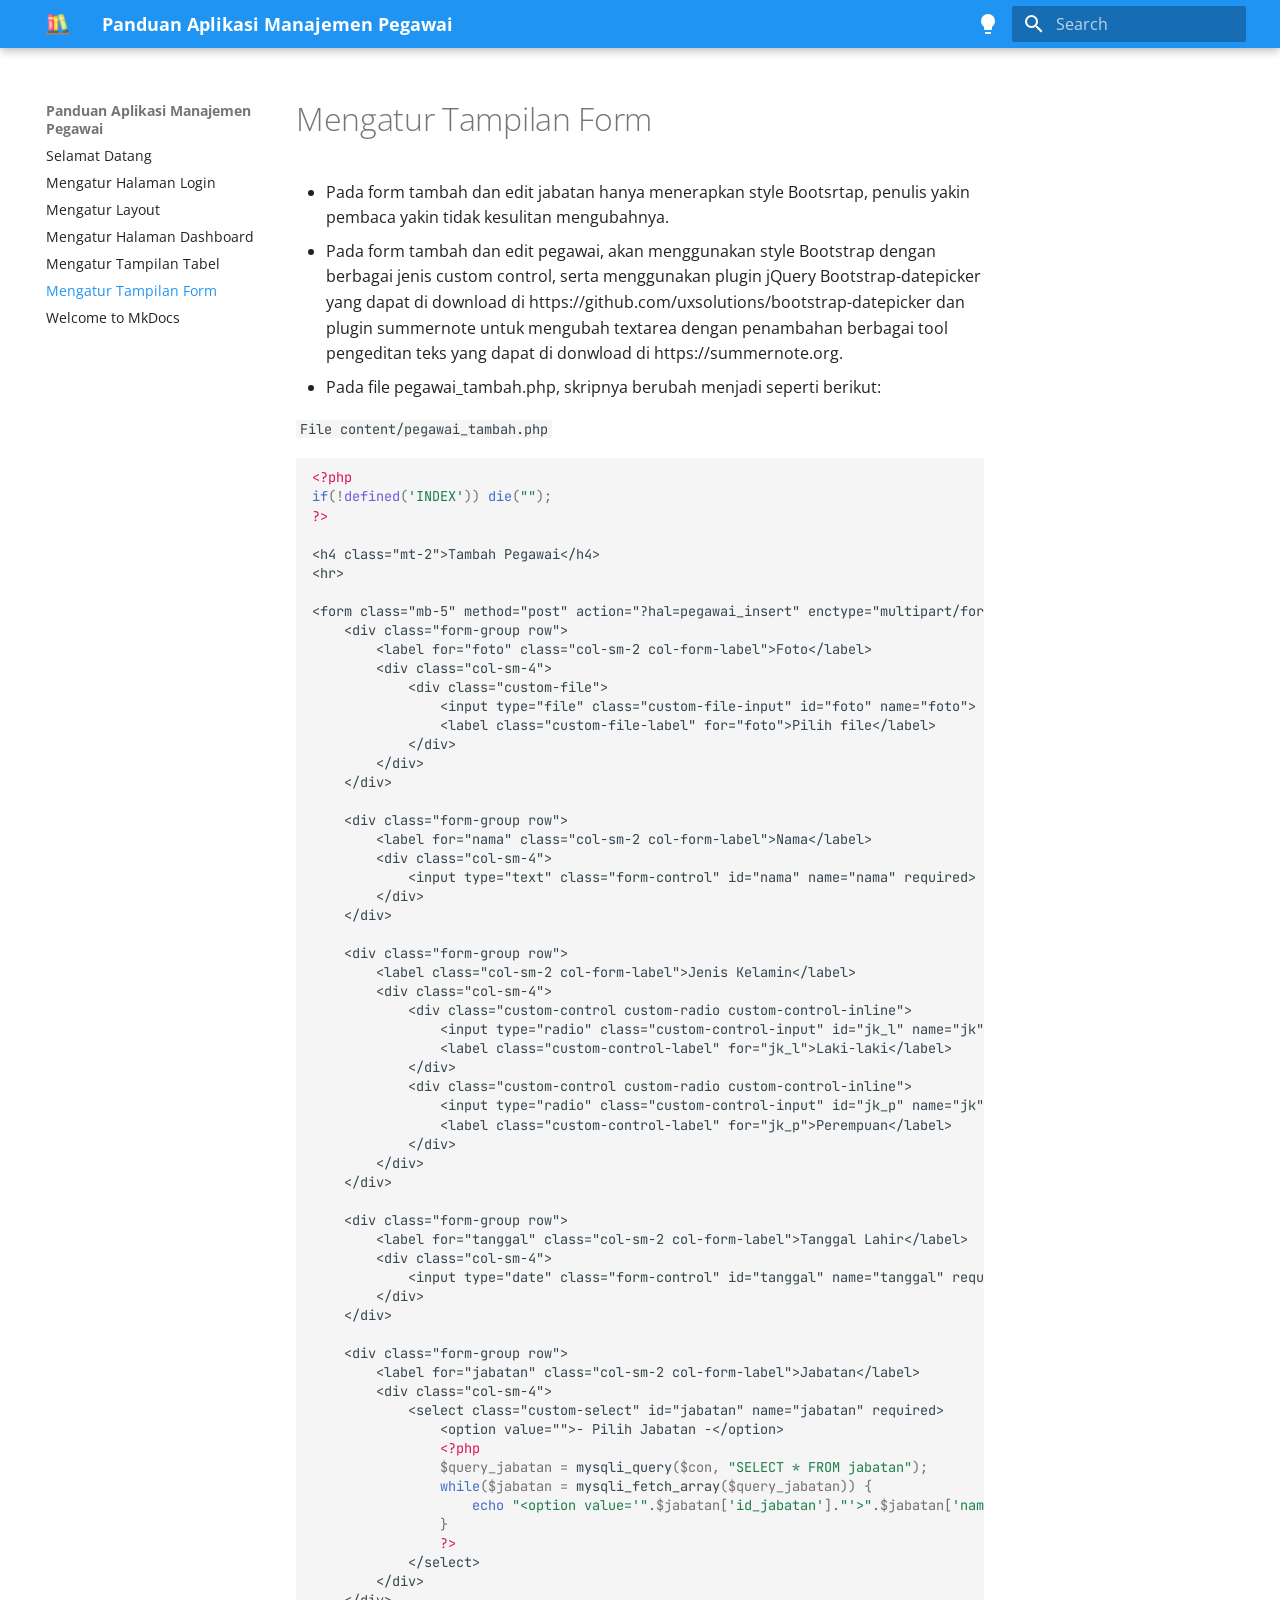
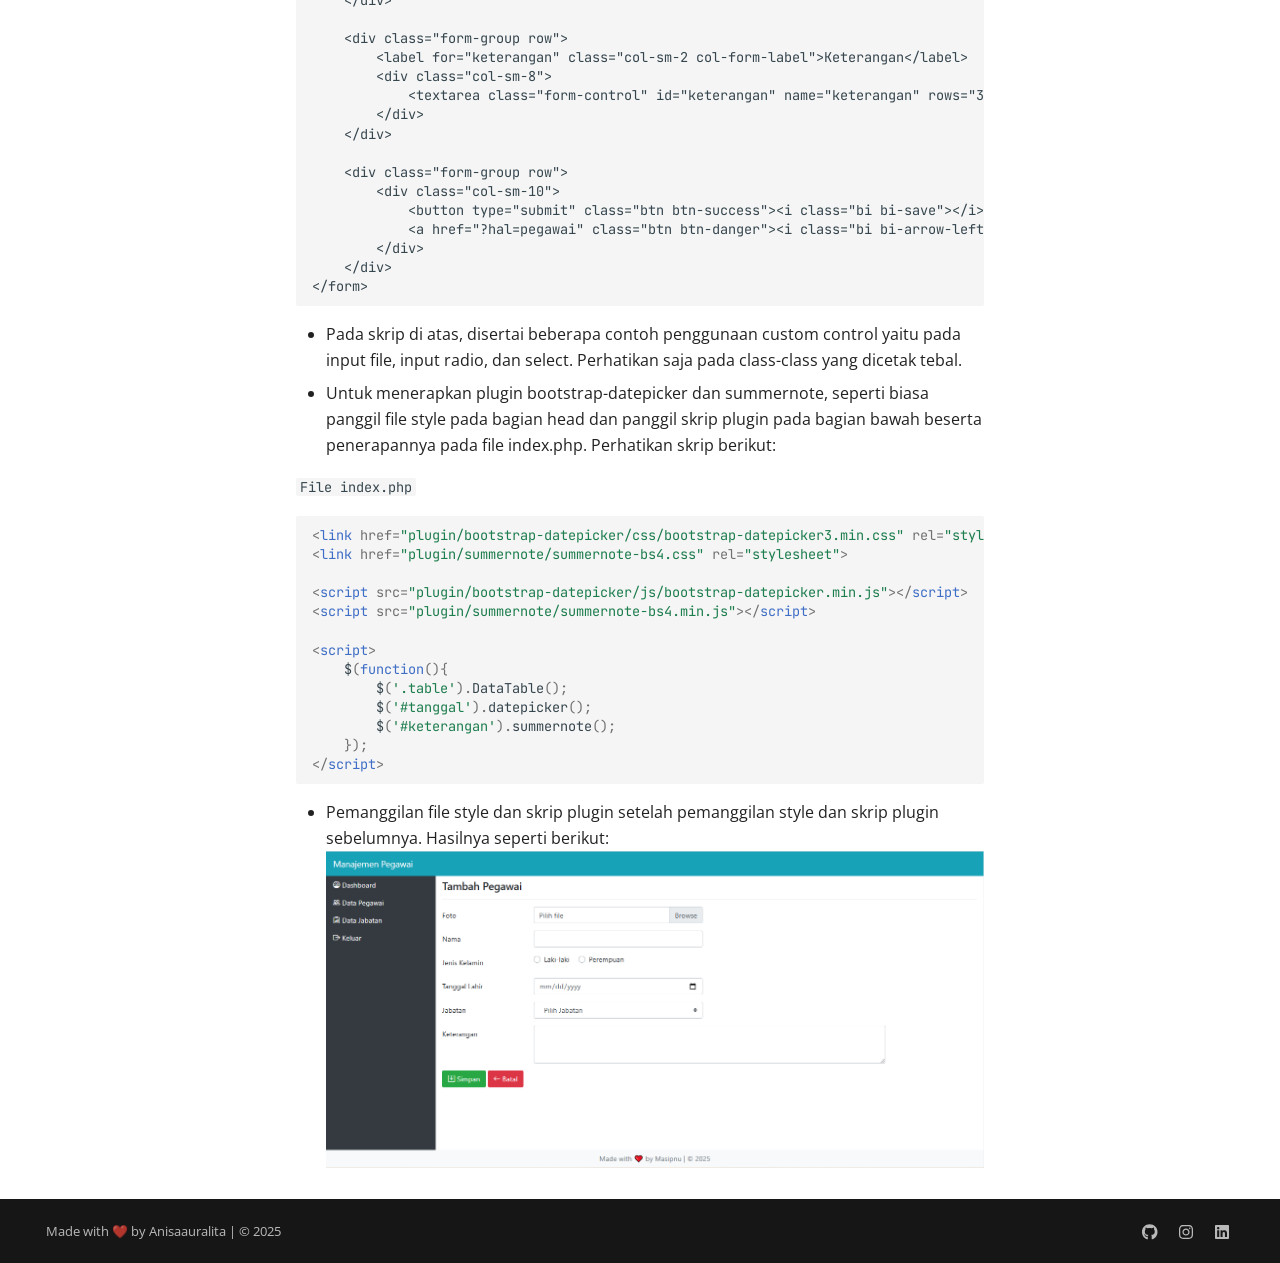
<file: 05/index.html>
<!doctype html>
<html lang="en" class="no-js">
  <head>
    
      <meta charset="utf-8">
      <meta name="viewport" content="width=device-width,initial-scale=1">
      
      
      
      
        <link rel="prev" href="../04/">
      
      
        <link rel="next" href="../sample/">
      
      
      <link rel="icon" href="../images/bookshelf.png">
      <meta name="generator" content="mkdocs-1.6.1, mkdocs-material-9.6.2">
    
    
      
        <title>Mengatur Tampilan Form - Panduan Aplikasi Manajemen Pegawai</title>
      
    
    
      <link rel="stylesheet" href="../assets/stylesheets/main.d7758b05.min.css">
      
        
        <link rel="stylesheet" href="../assets/stylesheets/palette.06af60db.min.css">
      
      
  
  
    
    
  
    
    
  
    
    
  
    
    
  
    
    
  
    
    
  
    
    
  
    
    
  
    
    
  
    
    
  
    
    
  
    
    
  
  
  <style>:root{--md-admonition-icon--note:url('data:image/svg+xml;charset=utf-8,<svg xmlns="http://www.w3.org/2000/svg" viewBox="0 0 448 512"><!--! Font Awesome Free 6.7.2 by @fontawesome - https://fontawesome.com License - https://fontawesome.com/license/free (Icons: CC BY 4.0, Fonts: SIL OFL 1.1, Code: MIT License) Copyright 2024 Fonticons, Inc.--><path d="M64 32C28.7 32 0 60.7 0 96v320c0 35.3 28.7 64 64 64h224V368c0-26.5 21.5-48 48-48h112V96c0-35.3-28.7-64-64-64zm384 320H336c-8.8 0-16 7.2-16 16v112l32-32 64-64z"/></svg>');--md-admonition-icon--abstract:url('data:image/svg+xml;charset=utf-8,<svg xmlns="http://www.w3.org/2000/svg" viewBox="0 0 448 512"><!--! Font Awesome Free 6.7.2 by @fontawesome - https://fontawesome.com License - https://fontawesome.com/license/free (Icons: CC BY 4.0, Fonts: SIL OFL 1.1, Code: MIT License) Copyright 2024 Fonticons, Inc.--><path d="M96 0C43 0 0 43 0 96v320c0 53 43 96 96 96h320c17.7 0 32-14.3 32-32s-14.3-32-32-32v-64c17.7 0 32-14.3 32-32V32c0-17.7-14.3-32-32-32H96m0 384h256v64H96c-17.7 0-32-14.3-32-32s14.3-32 32-32m32-240c0-8.8 7.2-16 16-16h192c8.8 0 16 7.2 16 16s-7.2 16-16 16H144c-8.8 0-16-7.2-16-16m16 48h192c8.8 0 16 7.2 16 16s-7.2 16-16 16H144c-8.8 0-16-7.2-16-16s7.2-16 16-16"/></svg>');--md-admonition-icon--info:url('data:image/svg+xml;charset=utf-8,<svg xmlns="http://www.w3.org/2000/svg" viewBox="0 0 512 512"><!--! Font Awesome Free 6.7.2 by @fontawesome - https://fontawesome.com License - https://fontawesome.com/license/free (Icons: CC BY 4.0, Fonts: SIL OFL 1.1, Code: MIT License) Copyright 2024 Fonticons, Inc.--><path d="M256 512a256 256 0 1 0 0-512 256 256 0 1 0 0 512m-40-176h24v-64h-24c-13.3 0-24-10.7-24-24s10.7-24 24-24h48c13.3 0 24 10.7 24 24v88h8c13.3 0 24 10.7 24 24s-10.7 24-24 24h-80c-13.3 0-24-10.7-24-24s10.7-24 24-24m40-208a32 32 0 1 1 0 64 32 32 0 1 1 0-64"/></svg>');--md-admonition-icon--tip:url('data:image/svg+xml;charset=utf-8,<svg xmlns="http://www.w3.org/2000/svg" viewBox="0 0 512 512"><!--! Font Awesome Free 6.7.2 by @fontawesome - https://fontawesome.com License - https://fontawesome.com/license/free (Icons: CC BY 4.0, Fonts: SIL OFL 1.1, Code: MIT License) Copyright 2024 Fonticons, Inc.--><path d="M480 32c0-12.9-7.8-24.6-19.8-29.6S434.5.2 425.3 9.3L381.7 53c-48 48-113.1 75-181 75H64c-35.3 0-64 28.7-64 64v96c0 35.3 28.7 64 64 64v128c0 17.7 14.3 32 32 32h64c17.7 0 32-14.3 32-32V352h8.7c67.9 0 133 27 181 75l43.6 43.6c9.2 9.2 22.9 11.9 34.9 6.9s19.8-16.6 19.8-29.6V300.3c18.6-8.8 32-32.5 32-60.4s-13.4-51.6-32-60.4zm-64 76.7v262.6C357.2 317.8 280.5 288 200.7 288H192v-96h8.7c79.8 0 156.5-29.8 215.3-83.3"/></svg>');--md-admonition-icon--success:url('data:image/svg+xml;charset=utf-8,<svg xmlns="http://www.w3.org/2000/svg" viewBox="0 0 448 512"><!--! Font Awesome Free 6.7.2 by @fontawesome - https://fontawesome.com License - https://fontawesome.com/license/free (Icons: CC BY 4.0, Fonts: SIL OFL 1.1, Code: MIT License) Copyright 2024 Fonticons, Inc.--><path d="M438.6 105.4c12.5 12.5 12.5 32.8 0 45.3l-256 256c-12.5 12.5-32.8 12.5-45.3 0l-128-128c-12.5-12.5-12.5-32.8 0-45.3s32.8-12.5 45.3 0L160 338.7l233.4-233.3c12.5-12.5 32.8-12.5 45.3 0z"/></svg>');--md-admonition-icon--question:url('data:image/svg+xml;charset=utf-8,<svg xmlns="http://www.w3.org/2000/svg" viewBox="0 0 512 512"><!--! Font Awesome Free 6.7.2 by @fontawesome - https://fontawesome.com License - https://fontawesome.com/license/free (Icons: CC BY 4.0, Fonts: SIL OFL 1.1, Code: MIT License) Copyright 2024 Fonticons, Inc.--><path d="M256 512a256 256 0 1 0 0-512 256 256 0 1 0 0 512m-86.2-346.7c7.9-22.3 29.1-37.3 52.8-37.3h58.3c34.9 0 63.1 28.3 63.1 63.1 0 22.6-12.1 43.5-31.7 54.8L280 264.4c-.2 13-10.9 23.6-24 23.6-13.3 0-24-10.7-24-24v-13.5c0-8.6 4.6-16.5 12.1-20.8l44.3-25.4c4.7-2.7 7.6-7.7 7.6-13.1 0-8.4-6.8-15.1-15.1-15.1h-58.3c-3.4 0-6.4 2.1-7.5 5.3l-.4 1.2c-4.4 12.5-18.2 19-30.6 14.6s-19-18.2-14.6-30.6l.4-1.2zM224 352a32 32 0 1 1 64 0 32 32 0 1 1-64 0"/></svg>');--md-admonition-icon--warning:url('data:image/svg+xml;charset=utf-8,<svg xmlns="http://www.w3.org/2000/svg" viewBox="0 0 512 512"><!--! Font Awesome Free 6.7.2 by @fontawesome - https://fontawesome.com License - https://fontawesome.com/license/free (Icons: CC BY 4.0, Fonts: SIL OFL 1.1, Code: MIT License) Copyright 2024 Fonticons, Inc.--><path d="M256 32c14.2 0 27.3 7.5 34.5 19.8l216 368c7.3 12.4 7.3 27.7.2 40.1S486.3 480 472 480H40c-14.3 0-27.6-7.7-34.7-20.1s-7-27.8.2-40.1l216-368C228.7 39.5 241.8 32 256 32m0 128c-13.3 0-24 10.7-24 24v112c0 13.3 10.7 24 24 24s24-10.7 24-24V184c0-13.3-10.7-24-24-24m32 224a32 32 0 1 0-64 0 32 32 0 1 0 64 0"/></svg>');--md-admonition-icon--failure:url('data:image/svg+xml;charset=utf-8,<svg xmlns="http://www.w3.org/2000/svg" viewBox="0 0 512 512"><!--! Font Awesome Free 6.7.2 by @fontawesome - https://fontawesome.com License - https://fontawesome.com/license/free (Icons: CC BY 4.0, Fonts: SIL OFL 1.1, Code: MIT License) Copyright 2024 Fonticons, Inc.--><path d="M459.1 52.4 442.6 6.5c-1.9-3.9-6.1-6.5-10.5-6.5s-8.5 2.6-10.4 6.5l-16.5 45.9-46 16.8c-4.3 1.6-7.3 5.9-7.2 10.4 0 4.5 3 8.7 7.2 10.2l45.7 16.8 16.8 45.8c1.5 4.4 5.8 7.5 10.4 7.5s8.9-3.1 10.4-7.5l16.5-45.8 45.7-16.8c4.2-1.5 7.2-5.7 7.2-10.2 0-4.6-3-8.9-7.2-10.4zm-132.4 53c-12.5-12.5-32.8-12.5-45.3 0l-2.9 2.9c-22-8-45.8-12.3-70.5-12.3C93.1 96 0 189.1 0 304s93.1 208 208 208 208-93.1 208-208c0-24.7-4.3-48.5-12.2-70.5l2.9-2.9c12.5-12.5 12.5-32.8 0-45.3l-80-80zM200 192c-57.4 0-104 46.6-104 104v8c0 8.8-7.2 16-16 16s-16-7.2-16-16v-8c0-75.1 60.9-136 136-136h8c8.8 0 16 7.2 16 16s-7.2 16-16 16z"/></svg>');--md-admonition-icon--danger:url('data:image/svg+xml;charset=utf-8,<svg xmlns="http://www.w3.org/2000/svg" viewBox="0 0 512 512"><!--! Font Awesome Free 6.7.2 by @fontawesome - https://fontawesome.com License - https://fontawesome.com/license/free (Icons: CC BY 4.0, Fonts: SIL OFL 1.1, Code: MIT License) Copyright 2024 Fonticons, Inc.--><path d="M416 398.9c58.5-41.1 96-104.1 96-174.9C512 100.3 397.4 0 256 0S0 100.3 0 224c0 70.7 37.5 133.8 96 174.9V464c0 26.5 21.5 48 48 48h48v-48c0-8.8 7.2-16 16-16s16 7.2 16 16v48h64v-48c0-8.8 7.2-16 16-16s16 7.2 16 16v48h48c26.5 0 48-21.5 48-48v-65.1M96 256a64 64 0 1 1 128 0 64 64 0 1 1-128 0m256-64a64 64 0 1 1 0 128 64 64 0 1 1 0-128"/></svg>');--md-admonition-icon--bug:url('data:image/svg+xml;charset=utf-8,<svg xmlns="http://www.w3.org/2000/svg" viewBox="0 0 640 512"><!--! Font Awesome Free 6.7.2 by @fontawesome - https://fontawesome.com License - https://fontawesome.com/license/free (Icons: CC BY 4.0, Fonts: SIL OFL 1.1, Code: MIT License) Copyright 2024 Fonticons, Inc.--><path d="M320 0c17.7 0 32 14.3 32 32v64h120c39.8 0 72 32.2 72 72v272c0 39.8-32.2 72-72 72H168c-39.8 0-72-32.2-72-72V168c0-39.8 32.2-72 72-72h120V32c0-17.7 14.3-32 32-32M208 384c-8.8 0-16 7.2-16 16s7.2 16 16 16h32c8.8 0 16-7.2 16-16s-7.2-16-16-16zm96 0c-8.8 0-16 7.2-16 16s7.2 16 16 16h32c8.8 0 16-7.2 16-16s-7.2-16-16-16zm96 0c-8.8 0-16 7.2-16 16s7.2 16 16 16h32c8.8 0 16-7.2 16-16s-7.2-16-16-16zM264 256a40 40 0 1 0-80 0 40 40 0 1 0 80 0m152 40a40 40 0 1 0 0-80 40 40 0 1 0 0 80M48 224h16v192H48c-26.5 0-48-21.5-48-48v-96c0-26.5 21.5-48 48-48m544 0c26.5 0 48 21.5 48 48v96c0 26.5-21.5 48-48 48h-16V224z"/></svg>');--md-admonition-icon--example:url('data:image/svg+xml;charset=utf-8,<svg xmlns="http://www.w3.org/2000/svg" viewBox="0 0 448 512"><!--! Font Awesome Free 6.7.2 by @fontawesome - https://fontawesome.com License - https://fontawesome.com/license/free (Icons: CC BY 4.0, Fonts: SIL OFL 1.1, Code: MIT License) Copyright 2024 Fonticons, Inc.--><path d="M288 0H128c-17.7 0-32 14.3-32 32s14.3 32 32 32v132.8c0 11.8-3.3 23.5-9.5 33.5L10.3 406.2C3.6 417.2 0 429.7 0 442.6 0 480.9 31.1 512 69.4 512h309.2c38.3 0 69.4-31.1 69.4-69.4 0-12.8-3.6-25.4-10.3-36.4L329.5 230.4c-6.2-10.1-9.5-21.7-9.5-33.5V64c17.7 0 32-14.3 32-32S337.7 0 320 0zm-96 196.8V64h64v132.8c0 23.7 6.6 46.9 19 67.1l34.5 56.1h-171l34.5-56.1c12.4-20.2 19-43.4 19-67.1"/></svg>');--md-admonition-icon--quote:url('data:image/svg+xml;charset=utf-8,<svg xmlns="http://www.w3.org/2000/svg" viewBox="0 0 448 512"><!--! Font Awesome Free 6.7.2 by @fontawesome - https://fontawesome.com License - https://fontawesome.com/license/free (Icons: CC BY 4.0, Fonts: SIL OFL 1.1, Code: MIT License) Copyright 2024 Fonticons, Inc.--><path d="M0 216C0 149.7 53.7 96 120 96h8c17.7 0 32 14.3 32 32s-14.3 32-32 32h-8c-30.9 0-56 25.1-56 56v8h64c35.3 0 64 28.7 64 64v64c0 35.3-28.7 64-64 64H64c-35.3 0-64-28.7-64-64V216m256 0c0-66.3 53.7-120 120-120h8c17.7 0 32 14.3 32 32s-14.3 32-32 32h-8c-30.9 0-56 25.1-56 56v8h64c35.3 0 64 28.7 64 64v64c0 35.3-28.7 64-64 64h-64c-35.3 0-64-28.7-64-64V216"/></svg>');}</style>



    
    
      
    
    
      
        
        
        <link rel="preconnect" href="https://fonts.gstatic.com" crossorigin>
        <link rel="stylesheet" href="https://fonts.googleapis.com/css?family=Open+Sans:300,300i,400,400i,700,700i%7CJetBrains+Mono:400,400i,700,700i&display=fallback">
        <style>:root{--md-text-font:"Open Sans";--md-code-font:"JetBrains Mono"}</style>
      
    
    
    <script>__md_scope=new URL("..",location),__md_hash=e=>[...e].reduce(((e,_)=>(e<<5)-e+_.charCodeAt(0)),0),__md_get=(e,_=localStorage,t=__md_scope)=>JSON.parse(_.getItem(t.pathname+"."+e)),__md_set=(e,_,t=localStorage,a=__md_scope)=>{try{t.setItem(a.pathname+"."+e,JSON.stringify(_))}catch(e){}}</script>
    
      

    
    
    
  </head>
  
  
    
    
      
    
    
    
    
    <body dir="ltr" data-md-color-scheme="default" data-md-color-primary="blue" data-md-color-accent="blue">
  
    
    <input class="md-toggle" data-md-toggle="drawer" type="checkbox" id="__drawer" autocomplete="off">
    <input class="md-toggle" data-md-toggle="search" type="checkbox" id="__search" autocomplete="off">
    <label class="md-overlay" for="__drawer"></label>
    <div data-md-component="skip">
      
        
        <a href="#mengatur-tampilan-form" class="md-skip">
          Skip to content
        </a>
      
    </div>
    <div data-md-component="announce">
      
    </div>
    
    
      

  

<header class="md-header md-header--shadow" data-md-component="header">
  <nav class="md-header__inner md-grid" aria-label="Header">
    <a href=".." title="Panduan Aplikasi Manajemen Pegawai" class="md-header__button md-logo" aria-label="Panduan Aplikasi Manajemen Pegawai" data-md-component="logo">
      
  <img src="../images/bookshelf.png" alt="logo">

    </a>
    <label class="md-header__button md-icon" for="__drawer">
      
      <svg xmlns="http://www.w3.org/2000/svg" viewBox="0 0 24 24"><path d="M3 6h18v2H3zm0 5h18v2H3zm0 5h18v2H3z"/></svg>
    </label>
    <div class="md-header__title" data-md-component="header-title">
      <div class="md-header__ellipsis">
        <div class="md-header__topic">
          <span class="md-ellipsis">
            Panduan Aplikasi Manajemen Pegawai
          </span>
        </div>
        <div class="md-header__topic" data-md-component="header-topic">
          <span class="md-ellipsis">
            
              Mengatur Tampilan Form
            
          </span>
        </div>
      </div>
    </div>
    
      
        <form class="md-header__option" data-md-component="palette">
  
    
    
    
    <input class="md-option" data-md-color-media="" data-md-color-scheme="default" data-md-color-primary="blue" data-md-color-accent="blue"  aria-label="Switch to dark mode"  type="radio" name="__palette" id="__palette_0">
    
      <label class="md-header__button md-icon" title="Switch to dark mode" for="__palette_1" hidden>
        <svg xmlns="http://www.w3.org/2000/svg" viewBox="0 0 24 24"><path d="M12 2a7 7 0 0 0-7 7c0 2.38 1.19 4.47 3 5.74V17a1 1 0 0 0 1 1h6a1 1 0 0 0 1-1v-2.26c1.81-1.27 3-3.36 3-5.74a7 7 0 0 0-7-7M9 21a1 1 0 0 0 1 1h4a1 1 0 0 0 1-1v-1H9z"/></svg>
      </label>
    
  
    
    
    
    <input class="md-option" data-md-color-media="" data-md-color-scheme="slate" data-md-color-primary="blue" data-md-color-accent="blue"  aria-label="Switch to light mode"  type="radio" name="__palette" id="__palette_1">
    
      <label class="md-header__button md-icon" title="Switch to light mode" for="__palette_0" hidden>
        <svg xmlns="http://www.w3.org/2000/svg" viewBox="0 0 24 24"><path d="M12 2a7 7 0 0 1 7 7c0 2.38-1.19 4.47-3 5.74V17a1 1 0 0 1-1 1H9a1 1 0 0 1-1-1v-2.26C6.19 13.47 5 11.38 5 9a7 7 0 0 1 7-7M9 21v-1h6v1a1 1 0 0 1-1 1h-4a1 1 0 0 1-1-1m3-17a5 5 0 0 0-5 5c0 2.05 1.23 3.81 3 4.58V16h4v-2.42c1.77-.77 3-2.53 3-4.58a5 5 0 0 0-5-5"/></svg>
      </label>
    
  
</form>
      
    
    
      <script>var palette=__md_get("__palette");if(palette&&palette.color){if("(prefers-color-scheme)"===palette.color.media){var media=matchMedia("(prefers-color-scheme: light)"),input=document.querySelector(media.matches?"[data-md-color-media='(prefers-color-scheme: light)']":"[data-md-color-media='(prefers-color-scheme: dark)']");palette.color.media=input.getAttribute("data-md-color-media"),palette.color.scheme=input.getAttribute("data-md-color-scheme"),palette.color.primary=input.getAttribute("data-md-color-primary"),palette.color.accent=input.getAttribute("data-md-color-accent")}for(var[key,value]of Object.entries(palette.color))document.body.setAttribute("data-md-color-"+key,value)}</script>
    
    
    
      <label class="md-header__button md-icon" for="__search">
        
        <svg xmlns="http://www.w3.org/2000/svg" viewBox="0 0 24 24"><path d="M9.5 3A6.5 6.5 0 0 1 16 9.5c0 1.61-.59 3.09-1.56 4.23l.27.27h.79l5 5-1.5 1.5-5-5v-.79l-.27-.27A6.52 6.52 0 0 1 9.5 16 6.5 6.5 0 0 1 3 9.5 6.5 6.5 0 0 1 9.5 3m0 2C7 5 5 7 5 9.5S7 14 9.5 14 14 12 14 9.5 12 5 9.5 5"/></svg>
      </label>
      <div class="md-search" data-md-component="search" role="dialog">
  <label class="md-search__overlay" for="__search"></label>
  <div class="md-search__inner" role="search">
    <form class="md-search__form" name="search">
      <input type="text" class="md-search__input" name="query" aria-label="Search" placeholder="Search" autocapitalize="off" autocorrect="off" autocomplete="off" spellcheck="false" data-md-component="search-query" required>
      <label class="md-search__icon md-icon" for="__search">
        
        <svg xmlns="http://www.w3.org/2000/svg" viewBox="0 0 24 24"><path d="M9.5 3A6.5 6.5 0 0 1 16 9.5c0 1.61-.59 3.09-1.56 4.23l.27.27h.79l5 5-1.5 1.5-5-5v-.79l-.27-.27A6.52 6.52 0 0 1 9.5 16 6.5 6.5 0 0 1 3 9.5 6.5 6.5 0 0 1 9.5 3m0 2C7 5 5 7 5 9.5S7 14 9.5 14 14 12 14 9.5 12 5 9.5 5"/></svg>
        
        <svg xmlns="http://www.w3.org/2000/svg" viewBox="0 0 24 24"><path d="M20 11v2H8l5.5 5.5-1.42 1.42L4.16 12l7.92-7.92L13.5 5.5 8 11z"/></svg>
      </label>
      <nav class="md-search__options" aria-label="Search">
        
        <button type="reset" class="md-search__icon md-icon" title="Clear" aria-label="Clear" tabindex="-1">
          
          <svg xmlns="http://www.w3.org/2000/svg" viewBox="0 0 24 24"><path d="M19 6.41 17.59 5 12 10.59 6.41 5 5 6.41 10.59 12 5 17.59 6.41 19 12 13.41 17.59 19 19 17.59 13.41 12z"/></svg>
        </button>
      </nav>
      
    </form>
    <div class="md-search__output">
      <div class="md-search__scrollwrap" tabindex="0" data-md-scrollfix>
        <div class="md-search-result" data-md-component="search-result">
          <div class="md-search-result__meta">
            Initializing search
          </div>
          <ol class="md-search-result__list" role="presentation"></ol>
        </div>
      </div>
    </div>
  </div>
</div>
    
    
  </nav>
  
</header>
    
    <div class="md-container" data-md-component="container">
      
      
        
          
        
      
      <main class="md-main" data-md-component="main">
        <div class="md-main__inner md-grid">
          
            
              
              <div class="md-sidebar md-sidebar--primary" data-md-component="sidebar" data-md-type="navigation" >
                <div class="md-sidebar__scrollwrap">
                  <div class="md-sidebar__inner">
                    



<nav class="md-nav md-nav--primary" aria-label="Navigation" data-md-level="0">
  <label class="md-nav__title" for="__drawer">
    <a href=".." title="Panduan Aplikasi Manajemen Pegawai" class="md-nav__button md-logo" aria-label="Panduan Aplikasi Manajemen Pegawai" data-md-component="logo">
      
  <img src="../images/bookshelf.png" alt="logo">

    </a>
    Panduan Aplikasi Manajemen Pegawai
  </label>
  
  <ul class="md-nav__list" data-md-scrollfix>
    
      
      
  
  
  
  
    <li class="md-nav__item">
      <a href=".." class="md-nav__link">
        
  
  <span class="md-ellipsis">
    Selamat Datang
    
  </span>
  

      </a>
    </li>
  

    
      
      
  
  
  
  
    <li class="md-nav__item">
      <a href="../01/" class="md-nav__link">
        
  
  <span class="md-ellipsis">
    Mengatur Halaman Login
    
  </span>
  

      </a>
    </li>
  

    
      
      
  
  
  
  
    <li class="md-nav__item">
      <a href="../02/" class="md-nav__link">
        
  
  <span class="md-ellipsis">
    Mengatur Layout
    
  </span>
  

      </a>
    </li>
  

    
      
      
  
  
  
  
    <li class="md-nav__item">
      <a href="../03/" class="md-nav__link">
        
  
  <span class="md-ellipsis">
    Mengatur Halaman Dashboard
    
  </span>
  

      </a>
    </li>
  

    
      
      
  
  
  
  
    <li class="md-nav__item">
      <a href="../04/" class="md-nav__link">
        
  
  <span class="md-ellipsis">
    Mengatur Tampilan Tabel
    
  </span>
  

      </a>
    </li>
  

    
      
      
  
  
    
  
  
  
    <li class="md-nav__item md-nav__item--active">
      
      <input class="md-nav__toggle md-toggle" type="checkbox" id="__toc">
      
      
        
      
      
      <a href="./" class="md-nav__link md-nav__link--active">
        
  
  <span class="md-ellipsis">
    Mengatur Tampilan Form
    
  </span>
  

      </a>
      
    </li>
  

    
      
      
  
  
  
  
    <li class="md-nav__item">
      <a href="../sample/" class="md-nav__link">
        
  
  <span class="md-ellipsis">
    Welcome to MkDocs
    
  </span>
  

      </a>
    </li>
  

    
  </ul>
</nav>
                  </div>
                </div>
              </div>
            
            
              
              <div class="md-sidebar md-sidebar--secondary" data-md-component="sidebar" data-md-type="toc" >
                <div class="md-sidebar__scrollwrap">
                  <div class="md-sidebar__inner">
                    

<nav class="md-nav md-nav--secondary" aria-label="Table of contents">
  
  
  
    
  
  
</nav>
                  </div>
                </div>
              </div>
            
          
          
            <div class="md-content" data-md-component="content">
              <article class="md-content__inner md-typeset">
                
                  



<h1 id="mengatur-tampilan-form">Mengatur Tampilan Form</h1>
<ul>
<li>Pada form tambah dan edit jabatan hanya menerapkan style Bootsrtap, penulis yakin pembaca yakin tidak kesulitan mengubahnya.</li>
<li>Pada form tambah dan edit pegawai, akan menggunakan style Bootstrap dengan berbagai jenis custom control, serta menggunakan plugin jQuery Bootstrap-datepicker yang dapat di download di https://github.com/uxsolutions/bootstrap-datepicker dan plugin summernote untuk mengubah textarea dengan penambahan berbagai tool pengeditan teks yang dapat di donwload di https://summernote.org.</li>
<li>Pada file pegawai_tambah.php, skripnya berubah menjadi seperti berikut:</li>
</ul>
<p><code>File content/pegawai_tambah.php</code>
<div class="highlight"><pre><span></span><code><span class="cp">&lt;?php</span>
<span class="k">if</span><span class="p">(</span><span class="o">!</span><span class="nb">defined</span><span class="p">(</span><span class="s1">&#39;INDEX&#39;</span><span class="p">))</span> <span class="k">die</span><span class="p">(</span><span class="s2">&quot;&quot;</span><span class="p">);</span>
<span class="cp">?&gt;</span>

<span class="x">&lt;h4 class=&quot;mt-2&quot;&gt;Tambah Pegawai&lt;/h4&gt;</span>
<span class="x">&lt;hr&gt;</span>

<span class="x">&lt;form class=&quot;mb-5&quot; method=&quot;post&quot; action=&quot;?hal=pegawai_insert&quot; enctype=&quot;multipart/form-data&quot;&gt;</span>
<span class="x">    &lt;div class=&quot;form-group row&quot;&gt;</span>
<span class="x">        &lt;label for=&quot;foto&quot; class=&quot;col-sm-2 col-form-label&quot;&gt;Foto&lt;/label&gt;</span>
<span class="x">        &lt;div class=&quot;col-sm-4&quot;&gt;</span>
<span class="x">            &lt;div class=&quot;custom-file&quot;&gt;</span>
<span class="x">                &lt;input type=&quot;file&quot; class=&quot;custom-file-input&quot; id=&quot;foto&quot; name=&quot;foto&quot;&gt;</span>
<span class="x">                &lt;label class=&quot;custom-file-label&quot; for=&quot;foto&quot;&gt;Pilih file&lt;/label&gt;</span>
<span class="x">            &lt;/div&gt;</span>
<span class="x">        &lt;/div&gt;</span>
<span class="x">    &lt;/div&gt;</span>

<span class="x">    &lt;div class=&quot;form-group row&quot;&gt;</span>
<span class="x">        &lt;label for=&quot;nama&quot; class=&quot;col-sm-2 col-form-label&quot;&gt;Nama&lt;/label&gt;</span>
<span class="x">        &lt;div class=&quot;col-sm-4&quot;&gt;</span>
<span class="x">            &lt;input type=&quot;text&quot; class=&quot;form-control&quot; id=&quot;nama&quot; name=&quot;nama&quot; required&gt;</span>
<span class="x">        &lt;/div&gt;</span>
<span class="x">    &lt;/div&gt;</span>

<span class="x">    &lt;div class=&quot;form-group row&quot;&gt;</span>
<span class="x">        &lt;label class=&quot;col-sm-2 col-form-label&quot;&gt;Jenis Kelamin&lt;/label&gt;</span>
<span class="x">        &lt;div class=&quot;col-sm-4&quot;&gt;</span>
<span class="x">            &lt;div class=&quot;custom-control custom-radio custom-control-inline&quot;&gt;</span>
<span class="x">                &lt;input type=&quot;radio&quot; class=&quot;custom-control-input&quot; id=&quot;jk_l&quot; name=&quot;jk&quot; value=&quot;L&quot; required&gt;</span>
<span class="x">                &lt;label class=&quot;custom-control-label&quot; for=&quot;jk_l&quot;&gt;Laki-laki&lt;/label&gt;</span>
<span class="x">            &lt;/div&gt;</span>
<span class="x">            &lt;div class=&quot;custom-control custom-radio custom-control-inline&quot;&gt;</span>
<span class="x">                &lt;input type=&quot;radio&quot; class=&quot;custom-control-input&quot; id=&quot;jk_p&quot; name=&quot;jk&quot; value=&quot;P&quot; required&gt;</span>
<span class="x">                &lt;label class=&quot;custom-control-label&quot; for=&quot;jk_p&quot;&gt;Perempuan&lt;/label&gt;</span>
<span class="x">            &lt;/div&gt;</span>
<span class="x">        &lt;/div&gt;</span>
<span class="x">    &lt;/div&gt;</span>

<span class="x">    &lt;div class=&quot;form-group row&quot;&gt;</span>
<span class="x">        &lt;label for=&quot;tanggal&quot; class=&quot;col-sm-2 col-form-label&quot;&gt;Tanggal Lahir&lt;/label&gt;</span>
<span class="x">        &lt;div class=&quot;col-sm-4&quot;&gt;</span>
<span class="x">            &lt;input type=&quot;date&quot; class=&quot;form-control&quot; id=&quot;tanggal&quot; name=&quot;tanggal&quot; required&gt;</span>
<span class="x">        &lt;/div&gt;</span>
<span class="x">    &lt;/div&gt;</span>

<span class="x">    &lt;div class=&quot;form-group row&quot;&gt;</span>
<span class="x">        &lt;label for=&quot;jabatan&quot; class=&quot;col-sm-2 col-form-label&quot;&gt;Jabatan&lt;/label&gt;</span>
<span class="x">        &lt;div class=&quot;col-sm-4&quot;&gt;</span>
<span class="x">            &lt;select class=&quot;custom-select&quot; id=&quot;jabatan&quot; name=&quot;jabatan&quot; required&gt;</span>
<span class="x">                &lt;option value=&quot;&quot;&gt;- Pilih Jabatan -&lt;/option&gt;</span>
<span class="x">                </span><span class="cp">&lt;?php</span>
                <span class="nv">$query_jabatan</span> <span class="o">=</span> <span class="nx">mysqli_query</span><span class="p">(</span><span class="nv">$con</span><span class="p">,</span> <span class="s2">&quot;SELECT * FROM jabatan&quot;</span><span class="p">);</span>
                <span class="k">while</span><span class="p">(</span><span class="nv">$jabatan</span> <span class="o">=</span> <span class="nx">mysqli_fetch_array</span><span class="p">(</span><span class="nv">$query_jabatan</span><span class="p">))</span> <span class="p">{</span>
                    <span class="k">echo</span> <span class="s2">&quot;&lt;option value=&#39;&quot;</span><span class="o">.</span><span class="nv">$jabatan</span><span class="p">[</span><span class="s1">&#39;id_jabatan&#39;</span><span class="p">]</span><span class="o">.</span><span class="s2">&quot;&#39;&gt;&quot;</span><span class="o">.</span><span class="nv">$jabatan</span><span class="p">[</span><span class="s1">&#39;nama_jabatan&#39;</span><span class="p">]</span><span class="o">.</span><span class="s2">&quot;&lt;/option&gt;&quot;</span><span class="p">;</span>
                <span class="p">}</span>
                <span class="cp">?&gt;</span>
<span class="x">            &lt;/select&gt;</span>
<span class="x">        &lt;/div&gt;</span>
<span class="x">    &lt;/div&gt;</span>

<span class="x">    &lt;div class=&quot;form-group row&quot;&gt;</span>
<span class="x">        &lt;label for=&quot;keterangan&quot; class=&quot;col-sm-2 col-form-label&quot;&gt;Keterangan&lt;/label&gt;</span>
<span class="x">        &lt;div class=&quot;col-sm-8&quot;&gt;</span>
<span class="x">            &lt;textarea class=&quot;form-control&quot; id=&quot;keterangan&quot; name=&quot;keterangan&quot; rows=&quot;3&quot; required&gt;&lt;/textarea&gt;</span>
<span class="x">        &lt;/div&gt;</span>
<span class="x">    &lt;/div&gt;</span>

<span class="x">    &lt;div class=&quot;form-group row&quot;&gt;</span>
<span class="x">        &lt;div class=&quot;col-sm-10&quot;&gt;</span>
<span class="x">            &lt;button type=&quot;submit&quot; class=&quot;btn btn-success&quot;&gt;&lt;i class=&quot;bi bi-save&quot;&gt;&lt;/i&gt; Simpan&lt;/button&gt;</span>
<span class="x">            &lt;a href=&quot;?hal=pegawai&quot; class=&quot;btn btn-danger&quot;&gt;&lt;i class=&quot;bi bi-arrow-left&quot;&gt;&lt;/i&gt; Batal&lt;/a&gt;</span>
<span class="x">        &lt;/div&gt;</span>
<span class="x">    &lt;/div&gt;</span>
<span class="x">&lt;/form&gt;</span>
</code></pre></div></p>
<ul>
<li>Pada skrip di atas, disertai beberapa contoh penggunaan custom control yaitu pada input file, input radio, dan select. Perhatikan saja pada class-class yang dicetak tebal.</li>
<li>Untuk menerapkan plugin bootstrap-datepicker dan summernote, seperti biasa panggil file style pada bagian head dan panggil skrip plugin pada bagian bawah beserta penerapannya pada file index.php. Perhatikan skrip berikut:</li>
</ul>
<p><code>File index.php</code>
<div class="highlight"><pre><span></span><code><span class="p">&lt;</span><span class="nt">link</span> <span class="na">href</span><span class="o">=</span><span class="s">&quot;plugin/bootstrap-datepicker/css/bootstrap-datepicker3.min.css&quot;</span> <span class="na">rel</span><span class="o">=</span><span class="s">&quot;stylesheet&quot;</span><span class="p">&gt;</span>
<span class="p">&lt;</span><span class="nt">link</span> <span class="na">href</span><span class="o">=</span><span class="s">&quot;plugin/summernote/summernote-bs4.css&quot;</span> <span class="na">rel</span><span class="o">=</span><span class="s">&quot;stylesheet&quot;</span><span class="p">&gt;</span>

<span class="p">&lt;</span><span class="nt">script</span> <span class="na">src</span><span class="o">=</span><span class="s">&quot;plugin/bootstrap-datepicker/js/bootstrap-datepicker.min.js&quot;</span><span class="p">&gt;&lt;/</span><span class="nt">script</span><span class="p">&gt;</span>
<span class="p">&lt;</span><span class="nt">script</span> <span class="na">src</span><span class="o">=</span><span class="s">&quot;plugin/summernote/summernote-bs4.min.js&quot;</span><span class="p">&gt;&lt;/</span><span class="nt">script</span><span class="p">&gt;</span>

<span class="p">&lt;</span><span class="nt">script</span><span class="p">&gt;</span>
<span class="w">    </span><span class="nx">$</span><span class="p">(</span><span class="kd">function</span><span class="p">(){</span>
<span class="w">        </span><span class="nx">$</span><span class="p">(</span><span class="s1">&#39;.table&#39;</span><span class="p">).</span><span class="nx">DataTable</span><span class="p">();</span>
<span class="w">        </span><span class="nx">$</span><span class="p">(</span><span class="s1">&#39;#tanggal&#39;</span><span class="p">).</span><span class="nx">datepicker</span><span class="p">();</span>
<span class="w">        </span><span class="nx">$</span><span class="p">(</span><span class="s1">&#39;#keterangan&#39;</span><span class="p">).</span><span class="nx">summernote</span><span class="p">();</span>
<span class="w">    </span><span class="p">});</span>
<span class="p">&lt;/</span><span class="nt">script</span><span class="p">&gt;</span>
</code></pre></div></p>
<ul>
<li>Pemanggilan file style dan skrip plugin setelah pemanggilan style dan skrip plugin sebelumnya. Hasilnya seperti berikut:
<img alt="pegawai" src="../images/2.png" /></li>
</ul>












                
              </article>
            </div>
          
          
<script>var target=document.getElementById(location.hash.slice(1));target&&target.name&&(target.checked=target.name.startsWith("__tabbed_"))</script>
        </div>
        
      </main>
      
        <footer class="md-footer">
  
  <div class="md-footer-meta md-typeset">
    <div class="md-footer-meta__inner md-grid">
      <div class="md-copyright">
  
    <div class="md-copyright__highlight">
      Made with ❤️ by Anisaauralita | &copy; 2025
    </div>
  
  
</div>
      
        <div class="md-social">
  
    
    
    
    
      
      
    
    <a href="https://github.com/anisaauralita" target="_blank" rel="noopener" title="github.com" class="md-social__link">
      <svg xmlns="http://www.w3.org/2000/svg" viewBox="0 0 496 512"><!--! Font Awesome Free 6.7.2 by @fontawesome - https://fontawesome.com License - https://fontawesome.com/license/free (Icons: CC BY 4.0, Fonts: SIL OFL 1.1, Code: MIT License) Copyright 2024 Fonticons, Inc.--><path d="M165.9 397.4c0 2-2.3 3.6-5.2 3.6-3.3.3-5.6-1.3-5.6-3.6 0-2 2.3-3.6 5.2-3.6 3-.3 5.6 1.3 5.6 3.6m-31.1-4.5c-.7 2 1.3 4.3 4.3 4.9 2.6 1 5.6 0 6.2-2s-1.3-4.3-4.3-5.2c-2.6-.7-5.5.3-6.2 2.3m44.2-1.7c-2.9.7-4.9 2.6-4.6 4.9.3 2 2.9 3.3 5.9 2.6 2.9-.7 4.9-2.6 4.6-4.6-.3-1.9-3-3.2-5.9-2.9M244.8 8C106.1 8 0 113.3 0 252c0 110.9 69.8 205.8 169.5 239.2 12.8 2.3 17.3-5.6 17.3-12.1 0-6.2-.3-40.4-.3-61.4 0 0-70 15-84.7-29.8 0 0-11.4-29.1-27.8-36.6 0 0-22.9-15.7 1.6-15.4 0 0 24.9 2 38.6 25.8 21.9 38.6 58.6 27.5 72.9 20.9 2.3-16 8.8-27.1 16-33.7-55.9-6.2-112.3-14.3-112.3-110.5 0-27.5 7.6-41.3 23.6-58.9-2.6-6.5-11.1-33.3 2.6-67.9 20.9-6.5 69 27 69 27 20-5.6 41.5-8.5 62.8-8.5s42.8 2.9 62.8 8.5c0 0 48.1-33.6 69-27 13.7 34.7 5.2 61.4 2.6 67.9 16 17.7 25.8 31.5 25.8 58.9 0 96.5-58.9 104.2-114.8 110.5 9.2 7.9 17 22.9 17 46.4 0 33.7-.3 75.4-.3 83.6 0 6.5 4.6 14.4 17.3 12.1C428.2 457.8 496 362.9 496 252 496 113.3 383.5 8 244.8 8M97.2 352.9c-1.3 1-1 3.3.7 5.2 1.6 1.6 3.9 2.3 5.2 1 1.3-1 1-3.3-.7-5.2-1.6-1.6-3.9-2.3-5.2-1m-10.8-8.1c-.7 1.3.3 2.9 2.3 3.9 1.6 1 3.6.7 4.3-.7.7-1.3-.3-2.9-2.3-3.9-2-.6-3.6-.3-4.3.7m32.4 35.6c-1.6 1.3-1 4.3 1.3 6.2 2.3 2.3 5.2 2.6 6.5 1 1.3-1.3.7-4.3-1.3-6.2-2.2-2.3-5.2-2.6-6.5-1m-11.4-14.7c-1.6 1-1.6 3.6 0 5.9s4.3 3.3 5.6 2.3c1.6-1.3 1.6-3.9 0-6.2-1.4-2.3-4-3.3-5.6-2"/></svg>
    </a>
  
    
    
    
    
      
      
    
    <a href="https://instagram.com/auralita_aszahra" target="_blank" rel="noopener" title="instagram.com" class="md-social__link">
      <svg xmlns="http://www.w3.org/2000/svg" viewBox="0 0 448 512"><!--! Font Awesome Free 6.7.2 by @fontawesome - https://fontawesome.com License - https://fontawesome.com/license/free (Icons: CC BY 4.0, Fonts: SIL OFL 1.1, Code: MIT License) Copyright 2024 Fonticons, Inc.--><path d="M224.1 141c-63.6 0-114.9 51.3-114.9 114.9s51.3 114.9 114.9 114.9S339 319.5 339 255.9 287.7 141 224.1 141m0 189.6c-41.1 0-74.7-33.5-74.7-74.7s33.5-74.7 74.7-74.7 74.7 33.5 74.7 74.7-33.6 74.7-74.7 74.7m146.4-194.3c0 14.9-12 26.8-26.8 26.8-14.9 0-26.8-12-26.8-26.8s12-26.8 26.8-26.8 26.8 12 26.8 26.8m76.1 27.2c-1.7-35.9-9.9-67.7-36.2-93.9-26.2-26.2-58-34.4-93.9-36.2-37-2.1-147.9-2.1-184.9 0-35.8 1.7-67.6 9.9-93.9 36.1s-34.4 58-36.2 93.9c-2.1 37-2.1 147.9 0 184.9 1.7 35.9 9.9 67.7 36.2 93.9s58 34.4 93.9 36.2c37 2.1 147.9 2.1 184.9 0 35.9-1.7 67.7-9.9 93.9-36.2 26.2-26.2 34.4-58 36.2-93.9 2.1-37 2.1-147.8 0-184.8M398.8 388c-7.8 19.6-22.9 34.7-42.6 42.6-29.5 11.7-99.5 9-132.1 9s-102.7 2.6-132.1-9c-19.6-7.8-34.7-22.9-42.6-42.6-11.7-29.5-9-99.5-9-132.1s-2.6-102.7 9-132.1c7.8-19.6 22.9-34.7 42.6-42.6 29.5-11.7 99.5-9 132.1-9s102.7-2.6 132.1 9c19.6 7.8 34.7 22.9 42.6 42.6 11.7 29.5 9 99.5 9 132.1s2.7 102.7-9 132.1"/></svg>
    </a>
  
    
    
    
    
      
      
    
    <a href="https://www.linkedin.com/in/anisa-auralita-9b3117281" target="_blank" rel="noopener" title="www.linkedin.com" class="md-social__link">
      <svg xmlns="http://www.w3.org/2000/svg" viewBox="0 0 448 512"><!--! Font Awesome Free 6.7.2 by @fontawesome - https://fontawesome.com License - https://fontawesome.com/license/free (Icons: CC BY 4.0, Fonts: SIL OFL 1.1, Code: MIT License) Copyright 2024 Fonticons, Inc.--><path d="M416 32H31.9C14.3 32 0 46.5 0 64.3v383.4C0 465.5 14.3 480 31.9 480H416c17.6 0 32-14.5 32-32.3V64.3c0-17.8-14.4-32.3-32-32.3M135.4 416H69V202.2h66.5V416zm-33.2-243c-21.3 0-38.5-17.3-38.5-38.5S80.9 96 102.2 96c21.2 0 38.5 17.3 38.5 38.5 0 21.3-17.2 38.5-38.5 38.5m282.1 243h-66.4V312c0-24.8-.5-56.7-34.5-56.7-34.6 0-39.9 27-39.9 54.9V416h-66.4V202.2h63.7v29.2h.9c8.9-16.8 30.6-34.5 62.9-34.5 67.2 0 79.7 44.3 79.7 101.9z"/></svg>
    </a>
  
</div>
      
    </div>
  </div>
</footer>
      
    </div>
    <div class="md-dialog" data-md-component="dialog">
      <div class="md-dialog__inner md-typeset"></div>
    </div>
    
    
    <script id="__config" type="application/json">{"base": "..", "features": [], "search": "../assets/javascripts/workers/search.f8cc74c7.min.js", "translations": {"clipboard.copied": "Copied to clipboard", "clipboard.copy": "Copy to clipboard", "search.result.more.one": "1 more on this page", "search.result.more.other": "# more on this page", "search.result.none": "No matching documents", "search.result.one": "1 matching document", "search.result.other": "# matching documents", "search.result.placeholder": "Type to start searching", "search.result.term.missing": "Missing", "select.version": "Select version"}}</script>
    
    
      <script src="../assets/javascripts/bundle.f13b1293.min.js"></script>
      
    
  </body>
</html>
</file>
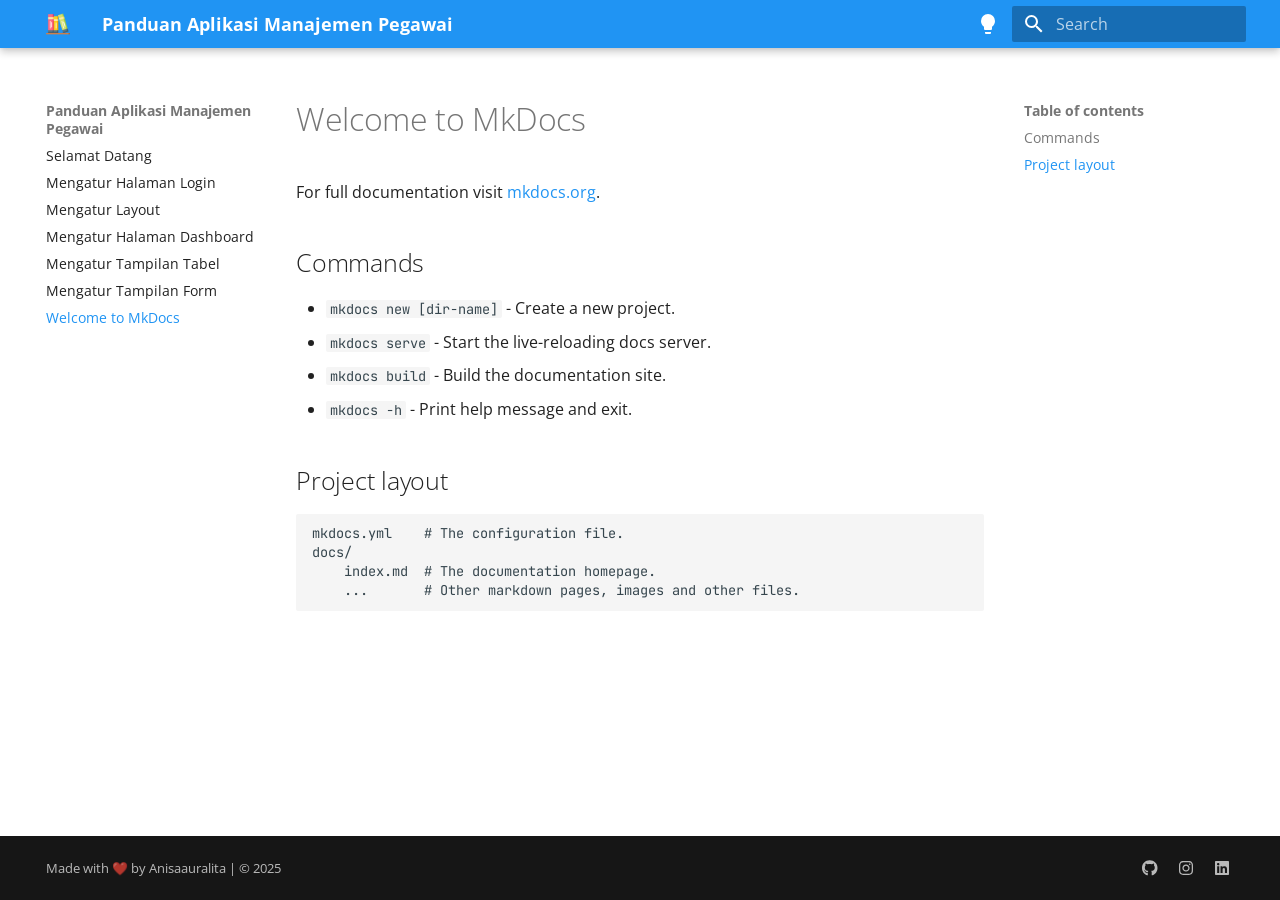
<file: sample/index.html>
<!doctype html>
<html lang="en" class="no-js">
  <head>
    
      <meta charset="utf-8">
      <meta name="viewport" content="width=device-width,initial-scale=1">
      
      
      
      
        <link rel="prev" href="../05/">
      
      
      
      <link rel="icon" href="../images/bookshelf.png">
      <meta name="generator" content="mkdocs-1.6.1, mkdocs-material-9.6.2">
    
    
      
        <title>Welcome to MkDocs - Panduan Aplikasi Manajemen Pegawai</title>
      
    
    
      <link rel="stylesheet" href="../assets/stylesheets/main.d7758b05.min.css">
      
        
        <link rel="stylesheet" href="../assets/stylesheets/palette.06af60db.min.css">
      
      
  
  
    
    
  
    
    
  
    
    
  
    
    
  
    
    
  
    
    
  
    
    
  
    
    
  
    
    
  
    
    
  
    
    
  
    
    
  
  
  <style>:root{--md-admonition-icon--note:url('data:image/svg+xml;charset=utf-8,<svg xmlns="http://www.w3.org/2000/svg" viewBox="0 0 448 512"><!--! Font Awesome Free 6.7.2 by @fontawesome - https://fontawesome.com License - https://fontawesome.com/license/free (Icons: CC BY 4.0, Fonts: SIL OFL 1.1, Code: MIT License) Copyright 2024 Fonticons, Inc.--><path d="M64 32C28.7 32 0 60.7 0 96v320c0 35.3 28.7 64 64 64h224V368c0-26.5 21.5-48 48-48h112V96c0-35.3-28.7-64-64-64zm384 320H336c-8.8 0-16 7.2-16 16v112l32-32 64-64z"/></svg>');--md-admonition-icon--abstract:url('data:image/svg+xml;charset=utf-8,<svg xmlns="http://www.w3.org/2000/svg" viewBox="0 0 448 512"><!--! Font Awesome Free 6.7.2 by @fontawesome - https://fontawesome.com License - https://fontawesome.com/license/free (Icons: CC BY 4.0, Fonts: SIL OFL 1.1, Code: MIT License) Copyright 2024 Fonticons, Inc.--><path d="M96 0C43 0 0 43 0 96v320c0 53 43 96 96 96h320c17.7 0 32-14.3 32-32s-14.3-32-32-32v-64c17.7 0 32-14.3 32-32V32c0-17.7-14.3-32-32-32H96m0 384h256v64H96c-17.7 0-32-14.3-32-32s14.3-32 32-32m32-240c0-8.8 7.2-16 16-16h192c8.8 0 16 7.2 16 16s-7.2 16-16 16H144c-8.8 0-16-7.2-16-16m16 48h192c8.8 0 16 7.2 16 16s-7.2 16-16 16H144c-8.8 0-16-7.2-16-16s7.2-16 16-16"/></svg>');--md-admonition-icon--info:url('data:image/svg+xml;charset=utf-8,<svg xmlns="http://www.w3.org/2000/svg" viewBox="0 0 512 512"><!--! Font Awesome Free 6.7.2 by @fontawesome - https://fontawesome.com License - https://fontawesome.com/license/free (Icons: CC BY 4.0, Fonts: SIL OFL 1.1, Code: MIT License) Copyright 2024 Fonticons, Inc.--><path d="M256 512a256 256 0 1 0 0-512 256 256 0 1 0 0 512m-40-176h24v-64h-24c-13.3 0-24-10.7-24-24s10.7-24 24-24h48c13.3 0 24 10.7 24 24v88h8c13.3 0 24 10.7 24 24s-10.7 24-24 24h-80c-13.3 0-24-10.7-24-24s10.7-24 24-24m40-208a32 32 0 1 1 0 64 32 32 0 1 1 0-64"/></svg>');--md-admonition-icon--tip:url('data:image/svg+xml;charset=utf-8,<svg xmlns="http://www.w3.org/2000/svg" viewBox="0 0 512 512"><!--! Font Awesome Free 6.7.2 by @fontawesome - https://fontawesome.com License - https://fontawesome.com/license/free (Icons: CC BY 4.0, Fonts: SIL OFL 1.1, Code: MIT License) Copyright 2024 Fonticons, Inc.--><path d="M480 32c0-12.9-7.8-24.6-19.8-29.6S434.5.2 425.3 9.3L381.7 53c-48 48-113.1 75-181 75H64c-35.3 0-64 28.7-64 64v96c0 35.3 28.7 64 64 64v128c0 17.7 14.3 32 32 32h64c17.7 0 32-14.3 32-32V352h8.7c67.9 0 133 27 181 75l43.6 43.6c9.2 9.2 22.9 11.9 34.9 6.9s19.8-16.6 19.8-29.6V300.3c18.6-8.8 32-32.5 32-60.4s-13.4-51.6-32-60.4zm-64 76.7v262.6C357.2 317.8 280.5 288 200.7 288H192v-96h8.7c79.8 0 156.5-29.8 215.3-83.3"/></svg>');--md-admonition-icon--success:url('data:image/svg+xml;charset=utf-8,<svg xmlns="http://www.w3.org/2000/svg" viewBox="0 0 448 512"><!--! Font Awesome Free 6.7.2 by @fontawesome - https://fontawesome.com License - https://fontawesome.com/license/free (Icons: CC BY 4.0, Fonts: SIL OFL 1.1, Code: MIT License) Copyright 2024 Fonticons, Inc.--><path d="M438.6 105.4c12.5 12.5 12.5 32.8 0 45.3l-256 256c-12.5 12.5-32.8 12.5-45.3 0l-128-128c-12.5-12.5-12.5-32.8 0-45.3s32.8-12.5 45.3 0L160 338.7l233.4-233.3c12.5-12.5 32.8-12.5 45.3 0z"/></svg>');--md-admonition-icon--question:url('data:image/svg+xml;charset=utf-8,<svg xmlns="http://www.w3.org/2000/svg" viewBox="0 0 512 512"><!--! Font Awesome Free 6.7.2 by @fontawesome - https://fontawesome.com License - https://fontawesome.com/license/free (Icons: CC BY 4.0, Fonts: SIL OFL 1.1, Code: MIT License) Copyright 2024 Fonticons, Inc.--><path d="M256 512a256 256 0 1 0 0-512 256 256 0 1 0 0 512m-86.2-346.7c7.9-22.3 29.1-37.3 52.8-37.3h58.3c34.9 0 63.1 28.3 63.1 63.1 0 22.6-12.1 43.5-31.7 54.8L280 264.4c-.2 13-10.9 23.6-24 23.6-13.3 0-24-10.7-24-24v-13.5c0-8.6 4.6-16.5 12.1-20.8l44.3-25.4c4.7-2.7 7.6-7.7 7.6-13.1 0-8.4-6.8-15.1-15.1-15.1h-58.3c-3.4 0-6.4 2.1-7.5 5.3l-.4 1.2c-4.4 12.5-18.2 19-30.6 14.6s-19-18.2-14.6-30.6l.4-1.2zM224 352a32 32 0 1 1 64 0 32 32 0 1 1-64 0"/></svg>');--md-admonition-icon--warning:url('data:image/svg+xml;charset=utf-8,<svg xmlns="http://www.w3.org/2000/svg" viewBox="0 0 512 512"><!--! Font Awesome Free 6.7.2 by @fontawesome - https://fontawesome.com License - https://fontawesome.com/license/free (Icons: CC BY 4.0, Fonts: SIL OFL 1.1, Code: MIT License) Copyright 2024 Fonticons, Inc.--><path d="M256 32c14.2 0 27.3 7.5 34.5 19.8l216 368c7.3 12.4 7.3 27.7.2 40.1S486.3 480 472 480H40c-14.3 0-27.6-7.7-34.7-20.1s-7-27.8.2-40.1l216-368C228.7 39.5 241.8 32 256 32m0 128c-13.3 0-24 10.7-24 24v112c0 13.3 10.7 24 24 24s24-10.7 24-24V184c0-13.3-10.7-24-24-24m32 224a32 32 0 1 0-64 0 32 32 0 1 0 64 0"/></svg>');--md-admonition-icon--failure:url('data:image/svg+xml;charset=utf-8,<svg xmlns="http://www.w3.org/2000/svg" viewBox="0 0 512 512"><!--! Font Awesome Free 6.7.2 by @fontawesome - https://fontawesome.com License - https://fontawesome.com/license/free (Icons: CC BY 4.0, Fonts: SIL OFL 1.1, Code: MIT License) Copyright 2024 Fonticons, Inc.--><path d="M459.1 52.4 442.6 6.5c-1.9-3.9-6.1-6.5-10.5-6.5s-8.5 2.6-10.4 6.5l-16.5 45.9-46 16.8c-4.3 1.6-7.3 5.9-7.2 10.4 0 4.5 3 8.7 7.2 10.2l45.7 16.8 16.8 45.8c1.5 4.4 5.8 7.5 10.4 7.5s8.9-3.1 10.4-7.5l16.5-45.8 45.7-16.8c4.2-1.5 7.2-5.7 7.2-10.2 0-4.6-3-8.9-7.2-10.4zm-132.4 53c-12.5-12.5-32.8-12.5-45.3 0l-2.9 2.9c-22-8-45.8-12.3-70.5-12.3C93.1 96 0 189.1 0 304s93.1 208 208 208 208-93.1 208-208c0-24.7-4.3-48.5-12.2-70.5l2.9-2.9c12.5-12.5 12.5-32.8 0-45.3l-80-80zM200 192c-57.4 0-104 46.6-104 104v8c0 8.8-7.2 16-16 16s-16-7.2-16-16v-8c0-75.1 60.9-136 136-136h8c8.8 0 16 7.2 16 16s-7.2 16-16 16z"/></svg>');--md-admonition-icon--danger:url('data:image/svg+xml;charset=utf-8,<svg xmlns="http://www.w3.org/2000/svg" viewBox="0 0 512 512"><!--! Font Awesome Free 6.7.2 by @fontawesome - https://fontawesome.com License - https://fontawesome.com/license/free (Icons: CC BY 4.0, Fonts: SIL OFL 1.1, Code: MIT License) Copyright 2024 Fonticons, Inc.--><path d="M416 398.9c58.5-41.1 96-104.1 96-174.9C512 100.3 397.4 0 256 0S0 100.3 0 224c0 70.7 37.5 133.8 96 174.9V464c0 26.5 21.5 48 48 48h48v-48c0-8.8 7.2-16 16-16s16 7.2 16 16v48h64v-48c0-8.8 7.2-16 16-16s16 7.2 16 16v48h48c26.5 0 48-21.5 48-48v-65.1M96 256a64 64 0 1 1 128 0 64 64 0 1 1-128 0m256-64a64 64 0 1 1 0 128 64 64 0 1 1 0-128"/></svg>');--md-admonition-icon--bug:url('data:image/svg+xml;charset=utf-8,<svg xmlns="http://www.w3.org/2000/svg" viewBox="0 0 640 512"><!--! Font Awesome Free 6.7.2 by @fontawesome - https://fontawesome.com License - https://fontawesome.com/license/free (Icons: CC BY 4.0, Fonts: SIL OFL 1.1, Code: MIT License) Copyright 2024 Fonticons, Inc.--><path d="M320 0c17.7 0 32 14.3 32 32v64h120c39.8 0 72 32.2 72 72v272c0 39.8-32.2 72-72 72H168c-39.8 0-72-32.2-72-72V168c0-39.8 32.2-72 72-72h120V32c0-17.7 14.3-32 32-32M208 384c-8.8 0-16 7.2-16 16s7.2 16 16 16h32c8.8 0 16-7.2 16-16s-7.2-16-16-16zm96 0c-8.8 0-16 7.2-16 16s7.2 16 16 16h32c8.8 0 16-7.2 16-16s-7.2-16-16-16zm96 0c-8.8 0-16 7.2-16 16s7.2 16 16 16h32c8.8 0 16-7.2 16-16s-7.2-16-16-16zM264 256a40 40 0 1 0-80 0 40 40 0 1 0 80 0m152 40a40 40 0 1 0 0-80 40 40 0 1 0 0 80M48 224h16v192H48c-26.5 0-48-21.5-48-48v-96c0-26.5 21.5-48 48-48m544 0c26.5 0 48 21.5 48 48v96c0 26.5-21.5 48-48 48h-16V224z"/></svg>');--md-admonition-icon--example:url('data:image/svg+xml;charset=utf-8,<svg xmlns="http://www.w3.org/2000/svg" viewBox="0 0 448 512"><!--! Font Awesome Free 6.7.2 by @fontawesome - https://fontawesome.com License - https://fontawesome.com/license/free (Icons: CC BY 4.0, Fonts: SIL OFL 1.1, Code: MIT License) Copyright 2024 Fonticons, Inc.--><path d="M288 0H128c-17.7 0-32 14.3-32 32s14.3 32 32 32v132.8c0 11.8-3.3 23.5-9.5 33.5L10.3 406.2C3.6 417.2 0 429.7 0 442.6 0 480.9 31.1 512 69.4 512h309.2c38.3 0 69.4-31.1 69.4-69.4 0-12.8-3.6-25.4-10.3-36.4L329.5 230.4c-6.2-10.1-9.5-21.7-9.5-33.5V64c17.7 0 32-14.3 32-32S337.7 0 320 0zm-96 196.8V64h64v132.8c0 23.7 6.6 46.9 19 67.1l34.5 56.1h-171l34.5-56.1c12.4-20.2 19-43.4 19-67.1"/></svg>');--md-admonition-icon--quote:url('data:image/svg+xml;charset=utf-8,<svg xmlns="http://www.w3.org/2000/svg" viewBox="0 0 448 512"><!--! Font Awesome Free 6.7.2 by @fontawesome - https://fontawesome.com License - https://fontawesome.com/license/free (Icons: CC BY 4.0, Fonts: SIL OFL 1.1, Code: MIT License) Copyright 2024 Fonticons, Inc.--><path d="M0 216C0 149.7 53.7 96 120 96h8c17.7 0 32 14.3 32 32s-14.3 32-32 32h-8c-30.9 0-56 25.1-56 56v8h64c35.3 0 64 28.7 64 64v64c0 35.3-28.7 64-64 64H64c-35.3 0-64-28.7-64-64V216m256 0c0-66.3 53.7-120 120-120h8c17.7 0 32 14.3 32 32s-14.3 32-32 32h-8c-30.9 0-56 25.1-56 56v8h64c35.3 0 64 28.7 64 64v64c0 35.3-28.7 64-64 64h-64c-35.3 0-64-28.7-64-64V216"/></svg>');}</style>



    
    
      
    
    
      
        
        
        <link rel="preconnect" href="https://fonts.gstatic.com" crossorigin>
        <link rel="stylesheet" href="https://fonts.googleapis.com/css?family=Open+Sans:300,300i,400,400i,700,700i%7CJetBrains+Mono:400,400i,700,700i&display=fallback">
        <style>:root{--md-text-font:"Open Sans";--md-code-font:"JetBrains Mono"}</style>
      
    
    
    <script>__md_scope=new URL("..",location),__md_hash=e=>[...e].reduce(((e,_)=>(e<<5)-e+_.charCodeAt(0)),0),__md_get=(e,_=localStorage,t=__md_scope)=>JSON.parse(_.getItem(t.pathname+"."+e)),__md_set=(e,_,t=localStorage,a=__md_scope)=>{try{t.setItem(a.pathname+"."+e,JSON.stringify(_))}catch(e){}}</script>
    
      

    
    
    
  </head>
  
  
    
    
      
    
    
    
    
    <body dir="ltr" data-md-color-scheme="default" data-md-color-primary="blue" data-md-color-accent="blue">
  
    
    <input class="md-toggle" data-md-toggle="drawer" type="checkbox" id="__drawer" autocomplete="off">
    <input class="md-toggle" data-md-toggle="search" type="checkbox" id="__search" autocomplete="off">
    <label class="md-overlay" for="__drawer"></label>
    <div data-md-component="skip">
      
        
        <a href="#welcome-to-mkdocs" class="md-skip">
          Skip to content
        </a>
      
    </div>
    <div data-md-component="announce">
      
    </div>
    
    
      

  

<header class="md-header md-header--shadow" data-md-component="header">
  <nav class="md-header__inner md-grid" aria-label="Header">
    <a href=".." title="Panduan Aplikasi Manajemen Pegawai" class="md-header__button md-logo" aria-label="Panduan Aplikasi Manajemen Pegawai" data-md-component="logo">
      
  <img src="../images/bookshelf.png" alt="logo">

    </a>
    <label class="md-header__button md-icon" for="__drawer">
      
      <svg xmlns="http://www.w3.org/2000/svg" viewBox="0 0 24 24"><path d="M3 6h18v2H3zm0 5h18v2H3zm0 5h18v2H3z"/></svg>
    </label>
    <div class="md-header__title" data-md-component="header-title">
      <div class="md-header__ellipsis">
        <div class="md-header__topic">
          <span class="md-ellipsis">
            Panduan Aplikasi Manajemen Pegawai
          </span>
        </div>
        <div class="md-header__topic" data-md-component="header-topic">
          <span class="md-ellipsis">
            
              Welcome to MkDocs
            
          </span>
        </div>
      </div>
    </div>
    
      
        <form class="md-header__option" data-md-component="palette">
  
    
    
    
    <input class="md-option" data-md-color-media="" data-md-color-scheme="default" data-md-color-primary="blue" data-md-color-accent="blue"  aria-label="Switch to dark mode"  type="radio" name="__palette" id="__palette_0">
    
      <label class="md-header__button md-icon" title="Switch to dark mode" for="__palette_1" hidden>
        <svg xmlns="http://www.w3.org/2000/svg" viewBox="0 0 24 24"><path d="M12 2a7 7 0 0 0-7 7c0 2.38 1.19 4.47 3 5.74V17a1 1 0 0 0 1 1h6a1 1 0 0 0 1-1v-2.26c1.81-1.27 3-3.36 3-5.74a7 7 0 0 0-7-7M9 21a1 1 0 0 0 1 1h4a1 1 0 0 0 1-1v-1H9z"/></svg>
      </label>
    
  
    
    
    
    <input class="md-option" data-md-color-media="" data-md-color-scheme="slate" data-md-color-primary="blue" data-md-color-accent="blue"  aria-label="Switch to light mode"  type="radio" name="__palette" id="__palette_1">
    
      <label class="md-header__button md-icon" title="Switch to light mode" for="__palette_0" hidden>
        <svg xmlns="http://www.w3.org/2000/svg" viewBox="0 0 24 24"><path d="M12 2a7 7 0 0 1 7 7c0 2.38-1.19 4.47-3 5.74V17a1 1 0 0 1-1 1H9a1 1 0 0 1-1-1v-2.26C6.19 13.47 5 11.38 5 9a7 7 0 0 1 7-7M9 21v-1h6v1a1 1 0 0 1-1 1h-4a1 1 0 0 1-1-1m3-17a5 5 0 0 0-5 5c0 2.05 1.23 3.81 3 4.58V16h4v-2.42c1.77-.77 3-2.53 3-4.58a5 5 0 0 0-5-5"/></svg>
      </label>
    
  
</form>
      
    
    
      <script>var palette=__md_get("__palette");if(palette&&palette.color){if("(prefers-color-scheme)"===palette.color.media){var media=matchMedia("(prefers-color-scheme: light)"),input=document.querySelector(media.matches?"[data-md-color-media='(prefers-color-scheme: light)']":"[data-md-color-media='(prefers-color-scheme: dark)']");palette.color.media=input.getAttribute("data-md-color-media"),palette.color.scheme=input.getAttribute("data-md-color-scheme"),palette.color.primary=input.getAttribute("data-md-color-primary"),palette.color.accent=input.getAttribute("data-md-color-accent")}for(var[key,value]of Object.entries(palette.color))document.body.setAttribute("data-md-color-"+key,value)}</script>
    
    
    
      <label class="md-header__button md-icon" for="__search">
        
        <svg xmlns="http://www.w3.org/2000/svg" viewBox="0 0 24 24"><path d="M9.5 3A6.5 6.5 0 0 1 16 9.5c0 1.61-.59 3.09-1.56 4.23l.27.27h.79l5 5-1.5 1.5-5-5v-.79l-.27-.27A6.52 6.52 0 0 1 9.5 16 6.5 6.5 0 0 1 3 9.5 6.5 6.5 0 0 1 9.5 3m0 2C7 5 5 7 5 9.5S7 14 9.5 14 14 12 14 9.5 12 5 9.5 5"/></svg>
      </label>
      <div class="md-search" data-md-component="search" role="dialog">
  <label class="md-search__overlay" for="__search"></label>
  <div class="md-search__inner" role="search">
    <form class="md-search__form" name="search">
      <input type="text" class="md-search__input" name="query" aria-label="Search" placeholder="Search" autocapitalize="off" autocorrect="off" autocomplete="off" spellcheck="false" data-md-component="search-query" required>
      <label class="md-search__icon md-icon" for="__search">
        
        <svg xmlns="http://www.w3.org/2000/svg" viewBox="0 0 24 24"><path d="M9.5 3A6.5 6.5 0 0 1 16 9.5c0 1.61-.59 3.09-1.56 4.23l.27.27h.79l5 5-1.5 1.5-5-5v-.79l-.27-.27A6.52 6.52 0 0 1 9.5 16 6.5 6.5 0 0 1 3 9.5 6.5 6.5 0 0 1 9.5 3m0 2C7 5 5 7 5 9.5S7 14 9.5 14 14 12 14 9.5 12 5 9.5 5"/></svg>
        
        <svg xmlns="http://www.w3.org/2000/svg" viewBox="0 0 24 24"><path d="M20 11v2H8l5.5 5.5-1.42 1.42L4.16 12l7.92-7.92L13.5 5.5 8 11z"/></svg>
      </label>
      <nav class="md-search__options" aria-label="Search">
        
        <button type="reset" class="md-search__icon md-icon" title="Clear" aria-label="Clear" tabindex="-1">
          
          <svg xmlns="http://www.w3.org/2000/svg" viewBox="0 0 24 24"><path d="M19 6.41 17.59 5 12 10.59 6.41 5 5 6.41 10.59 12 5 17.59 6.41 19 12 13.41 17.59 19 19 17.59 13.41 12z"/></svg>
        </button>
      </nav>
      
    </form>
    <div class="md-search__output">
      <div class="md-search__scrollwrap" tabindex="0" data-md-scrollfix>
        <div class="md-search-result" data-md-component="search-result">
          <div class="md-search-result__meta">
            Initializing search
          </div>
          <ol class="md-search-result__list" role="presentation"></ol>
        </div>
      </div>
    </div>
  </div>
</div>
    
    
  </nav>
  
</header>
    
    <div class="md-container" data-md-component="container">
      
      
        
          
        
      
      <main class="md-main" data-md-component="main">
        <div class="md-main__inner md-grid">
          
            
              
              <div class="md-sidebar md-sidebar--primary" data-md-component="sidebar" data-md-type="navigation" >
                <div class="md-sidebar__scrollwrap">
                  <div class="md-sidebar__inner">
                    



<nav class="md-nav md-nav--primary" aria-label="Navigation" data-md-level="0">
  <label class="md-nav__title" for="__drawer">
    <a href=".." title="Panduan Aplikasi Manajemen Pegawai" class="md-nav__button md-logo" aria-label="Panduan Aplikasi Manajemen Pegawai" data-md-component="logo">
      
  <img src="../images/bookshelf.png" alt="logo">

    </a>
    Panduan Aplikasi Manajemen Pegawai
  </label>
  
  <ul class="md-nav__list" data-md-scrollfix>
    
      
      
  
  
  
  
    <li class="md-nav__item">
      <a href=".." class="md-nav__link">
        
  
  <span class="md-ellipsis">
    Selamat Datang
    
  </span>
  

      </a>
    </li>
  

    
      
      
  
  
  
  
    <li class="md-nav__item">
      <a href="../01/" class="md-nav__link">
        
  
  <span class="md-ellipsis">
    Mengatur Halaman Login
    
  </span>
  

      </a>
    </li>
  

    
      
      
  
  
  
  
    <li class="md-nav__item">
      <a href="../02/" class="md-nav__link">
        
  
  <span class="md-ellipsis">
    Mengatur Layout
    
  </span>
  

      </a>
    </li>
  

    
      
      
  
  
  
  
    <li class="md-nav__item">
      <a href="../03/" class="md-nav__link">
        
  
  <span class="md-ellipsis">
    Mengatur Halaman Dashboard
    
  </span>
  

      </a>
    </li>
  

    
      
      
  
  
  
  
    <li class="md-nav__item">
      <a href="../04/" class="md-nav__link">
        
  
  <span class="md-ellipsis">
    Mengatur Tampilan Tabel
    
  </span>
  

      </a>
    </li>
  

    
      
      
  
  
  
  
    <li class="md-nav__item">
      <a href="../05/" class="md-nav__link">
        
  
  <span class="md-ellipsis">
    Mengatur Tampilan Form
    
  </span>
  

      </a>
    </li>
  

    
      
      
  
  
    
  
  
  
    <li class="md-nav__item md-nav__item--active">
      
      <input class="md-nav__toggle md-toggle" type="checkbox" id="__toc">
      
      
        
      
      
        <label class="md-nav__link md-nav__link--active" for="__toc">
          
  
  <span class="md-ellipsis">
    Welcome to MkDocs
    
  </span>
  

          <span class="md-nav__icon md-icon"></span>
        </label>
      
      <a href="./" class="md-nav__link md-nav__link--active">
        
  
  <span class="md-ellipsis">
    Welcome to MkDocs
    
  </span>
  

      </a>
      
        

<nav class="md-nav md-nav--secondary" aria-label="Table of contents">
  
  
  
    
  
  
    <label class="md-nav__title" for="__toc">
      <span class="md-nav__icon md-icon"></span>
      Table of contents
    </label>
    <ul class="md-nav__list" data-md-component="toc" data-md-scrollfix>
      
        <li class="md-nav__item">
  <a href="#commands" class="md-nav__link">
    <span class="md-ellipsis">
      Commands
    </span>
  </a>
  
</li>
      
        <li class="md-nav__item">
  <a href="#project-layout" class="md-nav__link">
    <span class="md-ellipsis">
      Project layout
    </span>
  </a>
  
</li>
      
    </ul>
  
</nav>
      
    </li>
  

    
  </ul>
</nav>
                  </div>
                </div>
              </div>
            
            
              
              <div class="md-sidebar md-sidebar--secondary" data-md-component="sidebar" data-md-type="toc" >
                <div class="md-sidebar__scrollwrap">
                  <div class="md-sidebar__inner">
                    

<nav class="md-nav md-nav--secondary" aria-label="Table of contents">
  
  
  
    
  
  
    <label class="md-nav__title" for="__toc">
      <span class="md-nav__icon md-icon"></span>
      Table of contents
    </label>
    <ul class="md-nav__list" data-md-component="toc" data-md-scrollfix>
      
        <li class="md-nav__item">
  <a href="#commands" class="md-nav__link">
    <span class="md-ellipsis">
      Commands
    </span>
  </a>
  
</li>
      
        <li class="md-nav__item">
  <a href="#project-layout" class="md-nav__link">
    <span class="md-ellipsis">
      Project layout
    </span>
  </a>
  
</li>
      
    </ul>
  
</nav>
                  </div>
                </div>
              </div>
            
          
          
            <div class="md-content" data-md-component="content">
              <article class="md-content__inner md-typeset">
                
                  



<h1 id="welcome-to-mkdocs">Welcome to MkDocs</h1>
<p>For full documentation visit <a href="https://www.mkdocs.org">mkdocs.org</a>.</p>
<h2 id="commands">Commands</h2>
<ul>
<li><code>mkdocs new [dir-name]</code> - Create a new project.</li>
<li><code>mkdocs serve</code> - Start the live-reloading docs server.</li>
<li><code>mkdocs build</code> - Build the documentation site.</li>
<li><code>mkdocs -h</code> - Print help message and exit.</li>
</ul>
<h2 id="project-layout">Project layout</h2>
<pre><code>mkdocs.yml    # The configuration file.
docs/
    index.md  # The documentation homepage.
    ...       # Other markdown pages, images and other files.
</code></pre>












                
              </article>
            </div>
          
          
<script>var target=document.getElementById(location.hash.slice(1));target&&target.name&&(target.checked=target.name.startsWith("__tabbed_"))</script>
        </div>
        
      </main>
      
        <footer class="md-footer">
  
  <div class="md-footer-meta md-typeset">
    <div class="md-footer-meta__inner md-grid">
      <div class="md-copyright">
  
    <div class="md-copyright__highlight">
      Made with ❤️ by Anisaauralita | &copy; 2025
    </div>
  
  
</div>
      
        <div class="md-social">
  
    
    
    
    
      
      
    
    <a href="https://github.com/anisaauralita" target="_blank" rel="noopener" title="github.com" class="md-social__link">
      <svg xmlns="http://www.w3.org/2000/svg" viewBox="0 0 496 512"><!--! Font Awesome Free 6.7.2 by @fontawesome - https://fontawesome.com License - https://fontawesome.com/license/free (Icons: CC BY 4.0, Fonts: SIL OFL 1.1, Code: MIT License) Copyright 2024 Fonticons, Inc.--><path d="M165.9 397.4c0 2-2.3 3.6-5.2 3.6-3.3.3-5.6-1.3-5.6-3.6 0-2 2.3-3.6 5.2-3.6 3-.3 5.6 1.3 5.6 3.6m-31.1-4.5c-.7 2 1.3 4.3 4.3 4.9 2.6 1 5.6 0 6.2-2s-1.3-4.3-4.3-5.2c-2.6-.7-5.5.3-6.2 2.3m44.2-1.7c-2.9.7-4.9 2.6-4.6 4.9.3 2 2.9 3.3 5.9 2.6 2.9-.7 4.9-2.6 4.6-4.6-.3-1.9-3-3.2-5.9-2.9M244.8 8C106.1 8 0 113.3 0 252c0 110.9 69.8 205.8 169.5 239.2 12.8 2.3 17.3-5.6 17.3-12.1 0-6.2-.3-40.4-.3-61.4 0 0-70 15-84.7-29.8 0 0-11.4-29.1-27.8-36.6 0 0-22.9-15.7 1.6-15.4 0 0 24.9 2 38.6 25.8 21.9 38.6 58.6 27.5 72.9 20.9 2.3-16 8.8-27.1 16-33.7-55.9-6.2-112.3-14.3-112.3-110.5 0-27.5 7.6-41.3 23.6-58.9-2.6-6.5-11.1-33.3 2.6-67.9 20.9-6.5 69 27 69 27 20-5.6 41.5-8.5 62.8-8.5s42.8 2.9 62.8 8.5c0 0 48.1-33.6 69-27 13.7 34.7 5.2 61.4 2.6 67.9 16 17.7 25.8 31.5 25.8 58.9 0 96.5-58.9 104.2-114.8 110.5 9.2 7.9 17 22.9 17 46.4 0 33.7-.3 75.4-.3 83.6 0 6.5 4.6 14.4 17.3 12.1C428.2 457.8 496 362.9 496 252 496 113.3 383.5 8 244.8 8M97.2 352.9c-1.3 1-1 3.3.7 5.2 1.6 1.6 3.9 2.3 5.2 1 1.3-1 1-3.3-.7-5.2-1.6-1.6-3.9-2.3-5.2-1m-10.8-8.1c-.7 1.3.3 2.9 2.3 3.9 1.6 1 3.6.7 4.3-.7.7-1.3-.3-2.9-2.3-3.9-2-.6-3.6-.3-4.3.7m32.4 35.6c-1.6 1.3-1 4.3 1.3 6.2 2.3 2.3 5.2 2.6 6.5 1 1.3-1.3.7-4.3-1.3-6.2-2.2-2.3-5.2-2.6-6.5-1m-11.4-14.7c-1.6 1-1.6 3.6 0 5.9s4.3 3.3 5.6 2.3c1.6-1.3 1.6-3.9 0-6.2-1.4-2.3-4-3.3-5.6-2"/></svg>
    </a>
  
    
    
    
    
      
      
    
    <a href="https://instagram.com/auralita_aszahra" target="_blank" rel="noopener" title="instagram.com" class="md-social__link">
      <svg xmlns="http://www.w3.org/2000/svg" viewBox="0 0 448 512"><!--! Font Awesome Free 6.7.2 by @fontawesome - https://fontawesome.com License - https://fontawesome.com/license/free (Icons: CC BY 4.0, Fonts: SIL OFL 1.1, Code: MIT License) Copyright 2024 Fonticons, Inc.--><path d="M224.1 141c-63.6 0-114.9 51.3-114.9 114.9s51.3 114.9 114.9 114.9S339 319.5 339 255.9 287.7 141 224.1 141m0 189.6c-41.1 0-74.7-33.5-74.7-74.7s33.5-74.7 74.7-74.7 74.7 33.5 74.7 74.7-33.6 74.7-74.7 74.7m146.4-194.3c0 14.9-12 26.8-26.8 26.8-14.9 0-26.8-12-26.8-26.8s12-26.8 26.8-26.8 26.8 12 26.8 26.8m76.1 27.2c-1.7-35.9-9.9-67.7-36.2-93.9-26.2-26.2-58-34.4-93.9-36.2-37-2.1-147.9-2.1-184.9 0-35.8 1.7-67.6 9.9-93.9 36.1s-34.4 58-36.2 93.9c-2.1 37-2.1 147.9 0 184.9 1.7 35.9 9.9 67.7 36.2 93.9s58 34.4 93.9 36.2c37 2.1 147.9 2.1 184.9 0 35.9-1.7 67.7-9.9 93.9-36.2 26.2-26.2 34.4-58 36.2-93.9 2.1-37 2.1-147.8 0-184.8M398.8 388c-7.8 19.6-22.9 34.7-42.6 42.6-29.5 11.7-99.5 9-132.1 9s-102.7 2.6-132.1-9c-19.6-7.8-34.7-22.9-42.6-42.6-11.7-29.5-9-99.5-9-132.1s-2.6-102.7 9-132.1c7.8-19.6 22.9-34.7 42.6-42.6 29.5-11.7 99.5-9 132.1-9s102.7-2.6 132.1 9c19.6 7.8 34.7 22.9 42.6 42.6 11.7 29.5 9 99.5 9 132.1s2.7 102.7-9 132.1"/></svg>
    </a>
  
    
    
    
    
      
      
    
    <a href="https://www.linkedin.com/in/anisa-auralita-9b3117281" target="_blank" rel="noopener" title="www.linkedin.com" class="md-social__link">
      <svg xmlns="http://www.w3.org/2000/svg" viewBox="0 0 448 512"><!--! Font Awesome Free 6.7.2 by @fontawesome - https://fontawesome.com License - https://fontawesome.com/license/free (Icons: CC BY 4.0, Fonts: SIL OFL 1.1, Code: MIT License) Copyright 2024 Fonticons, Inc.--><path d="M416 32H31.9C14.3 32 0 46.5 0 64.3v383.4C0 465.5 14.3 480 31.9 480H416c17.6 0 32-14.5 32-32.3V64.3c0-17.8-14.4-32.3-32-32.3M135.4 416H69V202.2h66.5V416zm-33.2-243c-21.3 0-38.5-17.3-38.5-38.5S80.9 96 102.2 96c21.2 0 38.5 17.3 38.5 38.5 0 21.3-17.2 38.5-38.5 38.5m282.1 243h-66.4V312c0-24.8-.5-56.7-34.5-56.7-34.6 0-39.9 27-39.9 54.9V416h-66.4V202.2h63.7v29.2h.9c8.9-16.8 30.6-34.5 62.9-34.5 67.2 0 79.7 44.3 79.7 101.9z"/></svg>
    </a>
  
</div>
      
    </div>
  </div>
</footer>
      
    </div>
    <div class="md-dialog" data-md-component="dialog">
      <div class="md-dialog__inner md-typeset"></div>
    </div>
    
    
    <script id="__config" type="application/json">{"base": "..", "features": [], "search": "../assets/javascripts/workers/search.f8cc74c7.min.js", "translations": {"clipboard.copied": "Copied to clipboard", "clipboard.copy": "Copy to clipboard", "search.result.more.one": "1 more on this page", "search.result.more.other": "# more on this page", "search.result.none": "No matching documents", "search.result.one": "1 matching document", "search.result.other": "# matching documents", "search.result.placeholder": "Type to start searching", "search.result.term.missing": "Missing", "select.version": "Select version"}}</script>
    
    
      <script src="../assets/javascripts/bundle.f13b1293.min.js"></script>
      
    
  </body>
</html>
</file>
<file: assets/stylesheets/main.d7758b05.min.css>
@charset "UTF-8";html{-webkit-text-size-adjust:none;-moz-text-size-adjust:none;text-size-adjust:none;box-sizing:border-box}*,:after,:before{box-sizing:inherit}@media (prefers-reduced-motion){*,:after,:before{transition:none!important}}body{margin:0}a,button,input,label{-webkit-tap-highlight-color:transparent}a{color:inherit;text-decoration:none}hr{border:0;box-sizing:initial;display:block;height:.05rem;overflow:visible;padding:0}small{font-size:80%}sub,sup{line-height:1em}img{border-style:none}table{border-collapse:initial;border-spacing:0}td,th{font-weight:400;vertical-align:top}button{background:#0000;border:0;font-family:inherit;font-size:inherit;margin:0;padding:0}input{border:0;outline:none}:root{--md-primary-fg-color:#4051b5;--md-primary-fg-color--light:#5d6cc0;--md-primary-fg-color--dark:#303fa1;--md-primary-bg-color:#fff;--md-primary-bg-color--light:#ffffffb3;--md-accent-fg-color:#526cfe;--md-accent-fg-color--transparent:#526cfe1a;--md-accent-bg-color:#fff;--md-accent-bg-color--light:#ffffffb3}[data-md-color-scheme=default]{color-scheme:light}[data-md-color-scheme=default] img[src$="#gh-dark-mode-only"],[data-md-color-scheme=default] img[src$="#only-dark"]{display:none}:root,[data-md-color-scheme=default]{--md-hue:225deg;--md-default-fg-color:#000000de;--md-default-fg-color--light:#0000008a;--md-default-fg-color--lighter:#00000052;--md-default-fg-color--lightest:#00000012;--md-default-bg-color:#fff;--md-default-bg-color--light:#ffffffb3;--md-default-bg-color--lighter:#ffffff4d;--md-default-bg-color--lightest:#ffffff1f;--md-code-fg-color:#36464e;--md-code-bg-color:#f5f5f5;--md-code-hl-color:#4287ff;--md-code-hl-color--light:#4287ff1a;--md-code-hl-number-color:#d52a2a;--md-code-hl-special-color:#db1457;--md-code-hl-function-color:#a846b9;--md-code-hl-constant-color:#6e59d9;--md-code-hl-keyword-color:#3f6ec6;--md-code-hl-string-color:#1c7d4d;--md-code-hl-name-color:var(--md-code-fg-color);--md-code-hl-operator-color:var(--md-default-fg-color--light);--md-code-hl-punctuation-color:var(--md-default-fg-color--light);--md-code-hl-comment-color:var(--md-default-fg-color--light);--md-code-hl-generic-color:var(--md-default-fg-color--light);--md-code-hl-variable-color:var(--md-default-fg-color--light);--md-typeset-color:var(--md-default-fg-color);--md-typeset-a-color:var(--md-primary-fg-color);--md-typeset-del-color:#f5503d26;--md-typeset-ins-color:#0bd57026;--md-typeset-kbd-color:#fafafa;--md-typeset-kbd-accent-color:#fff;--md-typeset-kbd-border-color:#b8b8b8;--md-typeset-mark-color:#ffff0080;--md-typeset-table-color:#0000001f;--md-typeset-table-color--light:rgba(0,0,0,.035);--md-admonition-fg-color:var(--md-default-fg-color);--md-admonition-bg-color:var(--md-default-bg-color);--md-warning-fg-color:#000000de;--md-warning-bg-color:#ff9;--md-footer-fg-color:#fff;--md-footer-fg-color--light:#ffffffb3;--md-footer-fg-color--lighter:#ffffff73;--md-footer-bg-color:#000000de;--md-footer-bg-color--dark:#00000052;--md-shadow-z1:0 0.2rem 0.5rem #0000000d,0 0 0.05rem #0000001a;--md-shadow-z2:0 0.2rem 0.5rem #0000001a,0 0 0.05rem #00000040;--md-shadow-z3:0 0.2rem 0.5rem #0003,0 0 0.05rem #00000059}.md-icon svg{fill:currentcolor;display:block;height:1.2rem;width:1.2rem}body{-webkit-font-smoothing:antialiased;-moz-osx-font-smoothing:grayscale;--md-text-font-family:var(--md-text-font,_),-apple-system,BlinkMacSystemFont,Helvetica,Arial,sans-serif;--md-code-font-family:var(--md-code-font,_),SFMono-Regular,Consolas,Menlo,monospace}aside,body,input{font-feature-settings:"kern","liga";color:var(--md-typeset-color);font-family:var(--md-text-font-family)}code,kbd,pre{font-feature-settings:"kern";font-family:var(--md-code-font-family)}:root{--md-typeset-table-sort-icon:url('data:image/svg+xml;charset=utf-8,<svg xmlns="http://www.w3.org/2000/svg" viewBox="0 0 24 24"><path d="m18 21-4-4h3V7h-3l4-4 4 4h-3v10h3M2 19v-2h10v2M2 13v-2h7v2M2 7V5h4v2z"/></svg>');--md-typeset-table-sort-icon--asc:url('data:image/svg+xml;charset=utf-8,<svg xmlns="http://www.w3.org/2000/svg" viewBox="0 0 24 24"><path d="M19 17h3l-4 4-4-4h3V3h2M2 17h10v2H2M6 5v2H2V5m0 6h7v2H2z"/></svg>');--md-typeset-table-sort-icon--desc:url('data:image/svg+xml;charset=utf-8,<svg xmlns="http://www.w3.org/2000/svg" viewBox="0 0 24 24"><path d="M19 7h3l-4-4-4 4h3v14h2M2 17h10v2H2M6 5v2H2V5m0 6h7v2H2z"/></svg>')}.md-typeset{-webkit-print-color-adjust:exact;color-adjust:exact;font-size:.8rem;line-height:1.6;overflow-wrap:break-word}@media print{.md-typeset{font-size:.68rem}}.md-typeset blockquote,.md-typeset dl,.md-typeset figure,.md-typeset ol,.md-typeset pre,.md-typeset ul{margin-bottom:1em;margin-top:1em}.md-typeset h1{color:var(--md-default-fg-color--light);font-size:2em;line-height:1.3;margin:0 0 1.25em}.md-typeset h1,.md-typeset h2{font-weight:300;letter-spacing:-.01em}.md-typeset h2{font-size:1.5625em;line-height:1.4;margin:1.6em 0 .64em}.md-typeset h3{font-size:1.25em;font-weight:400;letter-spacing:-.01em;line-height:1.5;margin:1.6em 0 .8em}.md-typeset h2+h3{margin-top:.8em}.md-typeset h4{font-weight:700;letter-spacing:-.01em;margin:1em 0}.md-typeset h5,.md-typeset h6{color:var(--md-default-fg-color--light);font-size:.8em;font-weight:700;letter-spacing:-.01em;margin:1.25em 0}.md-typeset h5{text-transform:uppercase}.md-typeset h5 code{text-transform:none}.md-typeset hr{border-bottom:.05rem solid var(--md-default-fg-color--lightest);display:flow-root;margin:1.5em 0}.md-typeset a{color:var(--md-typeset-a-color);word-break:break-word}.md-typeset a,.md-typeset a:before{transition:color 125ms}.md-typeset a:focus,.md-typeset a:hover{color:var(--md-accent-fg-color)}.md-typeset a:focus code,.md-typeset a:hover code{background-color:var(--md-accent-fg-color--transparent)}.md-typeset a code{color:currentcolor;transition:background-color 125ms}.md-typeset a.focus-visible{outline-color:var(--md-accent-fg-color);outline-offset:.2rem}.md-typeset code,.md-typeset kbd,.md-typeset pre{color:var(--md-code-fg-color);direction:ltr;font-variant-ligatures:none}@media print{.md-typeset code,.md-typeset kbd,.md-typeset pre{white-space:pre-wrap}}.md-typeset code{background-color:var(--md-code-bg-color);border-radius:.1rem;-webkit-box-decoration-break:clone;box-decoration-break:clone;font-size:.85em;padding:0 .2941176471em;word-break:break-word}.md-typeset code:not(.focus-visible){-webkit-tap-highlight-color:transparent;outline:none}.md-typeset pre{display:flow-root;line-height:1.4;position:relative}.md-typeset pre>code{-webkit-box-decoration-break:slice;box-decoration-break:slice;box-shadow:none;display:block;margin:0;outline-color:var(--md-accent-fg-color);overflow:auto;padding:.7720588235em 1.1764705882em;scrollbar-color:var(--md-default-fg-color--lighter) #0000;scrollbar-width:thin;touch-action:auto;word-break:normal}.md-typeset pre>code:hover{scrollbar-color:var(--md-accent-fg-color) #0000}.md-typeset pre>code::-webkit-scrollbar{height:.2rem;width:.2rem}.md-typeset pre>code::-webkit-scrollbar-thumb{background-color:var(--md-default-fg-color--lighter)}.md-typeset pre>code::-webkit-scrollbar-thumb:hover{background-color:var(--md-accent-fg-color)}.md-typeset kbd{background-color:var(--md-typeset-kbd-color);border-radius:.1rem;box-shadow:0 .1rem 0 .05rem var(--md-typeset-kbd-border-color),0 .1rem 0 var(--md-typeset-kbd-border-color),0 -.1rem .2rem var(--md-typeset-kbd-accent-color) inset;color:var(--md-default-fg-color);display:inline-block;font-size:.75em;padding:0 .6666666667em;vertical-align:text-top;word-break:break-word}.md-typeset mark{background-color:var(--md-typeset-mark-color);-webkit-box-decoration-break:clone;box-decoration-break:clone;color:inherit;word-break:break-word}.md-typeset abbr{border-bottom:.05rem dotted var(--md-default-fg-color--light);cursor:help;text-decoration:none}.md-typeset small{opacity:.75}[dir=ltr] .md-typeset sub,[dir=ltr] .md-typeset sup{margin-left:.078125em}[dir=rtl] .md-typeset sub,[dir=rtl] .md-typeset sup{margin-right:.078125em}[dir=ltr] .md-typeset blockquote{padding-left:.6rem}[dir=rtl] .md-typeset blockquote{padding-right:.6rem}[dir=ltr] .md-typeset blockquote{border-left:.2rem solid var(--md-default-fg-color--lighter)}[dir=rtl] .md-typeset blockquote{border-right:.2rem solid var(--md-default-fg-color--lighter)}.md-typeset blockquote{color:var(--md-default-fg-color--light);margin-left:0;margin-right:0}.md-typeset ul{list-style-type:disc}.md-typeset ul[type]{list-style-type:revert-layer}[dir=ltr] .md-typeset ol,[dir=ltr] .md-typeset ul{margin-left:.625em}[dir=rtl] .md-typeset ol,[dir=rtl] .md-typeset ul{margin-right:.625em}.md-typeset ol,.md-typeset ul{padding:0}.md-typeset ol:not([hidden]),.md-typeset ul:not([hidden]){display:flow-root}.md-typeset ol ol,.md-typeset ul ol{list-style-type:lower-alpha}.md-typeset ol ol ol,.md-typeset ul ol ol{list-style-type:lower-roman}.md-typeset ol ol ol ol,.md-typeset ul ol ol ol{list-style-type:upper-alpha}.md-typeset ol ol ol ol ol,.md-typeset ul ol ol ol ol{list-style-type:upper-roman}.md-typeset ol[type],.md-typeset ul[type]{list-style-type:revert-layer}[dir=ltr] .md-typeset ol li,[dir=ltr] .md-typeset ul li{margin-left:1.25em}[dir=rtl] .md-typeset ol li,[dir=rtl] .md-typeset ul li{margin-right:1.25em}.md-typeset ol li,.md-typeset ul li{margin-bottom:.5em}.md-typeset ol li blockquote,.md-typeset ol li p,.md-typeset ul li blockquote,.md-typeset ul li p{margin:.5em 0}.md-typeset ol li:last-child,.md-typeset ul li:last-child{margin-bottom:0}[dir=ltr] .md-typeset ol li ol,[dir=ltr] .md-typeset ol li ul,[dir=ltr] .md-typeset ul li ol,[dir=ltr] .md-typeset ul li ul{margin-left:.625em}[dir=rtl] .md-typeset ol li ol,[dir=rtl] .md-typeset ol li ul,[dir=rtl] .md-typeset ul li ol,[dir=rtl] .md-typeset ul li ul{margin-right:.625em}.md-typeset ol li ol,.md-typeset ol li ul,.md-typeset ul li ol,.md-typeset ul li ul{margin-bottom:.5em;margin-top:.5em}[dir=ltr] .md-typeset dd{margin-left:1.875em}[dir=rtl] .md-typeset dd{margin-right:1.875em}.md-typeset dd{margin-bottom:1.5em;margin-top:1em}.md-typeset img,.md-typeset svg,.md-typeset video{height:auto;max-width:100%}.md-typeset img[align=left]{margin:1em 1em 1em 0}.md-typeset img[align=right]{margin:1em 0 1em 1em}.md-typeset img[align]:only-child{margin-top:0}.md-typeset figure{display:flow-root;margin:1em auto;max-width:100%;text-align:center;width:-moz-fit-content;width:fit-content}.md-typeset figure img{display:block;margin:0 auto}.md-typeset figcaption{font-style:italic;margin:1em auto;max-width:24rem}.md-typeset iframe{max-width:100%}.md-typeset table:not([class]){background-color:var(--md-default-bg-color);border:.05rem solid var(--md-typeset-table-color);border-radius:.1rem;display:inline-block;font-size:.64rem;max-width:100%;overflow:auto;touch-action:auto}@media print{.md-typeset table:not([class]){display:table}}.md-typeset table:not([class])+*{margin-top:1.5em}.md-typeset table:not([class]) td>:first-child,.md-typeset table:not([class]) th>:first-child{margin-top:0}.md-typeset table:not([class]) td>:last-child,.md-typeset table:not([class]) th>:last-child{margin-bottom:0}.md-typeset table:not([class]) td:not([align]),.md-typeset table:not([class]) th:not([align]){text-align:left}[dir=rtl] .md-typeset table:not([class]) td:not([align]),[dir=rtl] .md-typeset table:not([class]) th:not([align]){text-align:right}.md-typeset table:not([class]) th{font-weight:700;min-width:5rem;padding:.9375em 1.25em;vertical-align:top}.md-typeset table:not([class]) td{border-top:.05rem solid var(--md-typeset-table-color);padding:.9375em 1.25em;vertical-align:top}.md-typeset table:not([class]) tbody tr{transition:background-color 125ms}.md-typeset table:not([class]) tbody tr:hover{background-color:var(--md-typeset-table-color--light);box-shadow:0 .05rem 0 var(--md-default-bg-color) inset}.md-typeset table:not([class]) a{word-break:normal}.md-typeset table th[role=columnheader]{cursor:pointer}[dir=ltr] .md-typeset table th[role=columnheader]:after{margin-left:.5em}[dir=rtl] .md-typeset table th[role=columnheader]:after{margin-right:.5em}.md-typeset table th[role=columnheader]:after{content:"";display:inline-block;height:1.2em;-webkit-mask-image:var(--md-typeset-table-sort-icon);mask-image:var(--md-typeset-table-sort-icon);-webkit-mask-repeat:no-repeat;mask-repeat:no-repeat;-webkit-mask-size:contain;mask-size:contain;transition:background-color 125ms;vertical-align:text-bottom;width:1.2em}.md-typeset table th[role=columnheader]:hover:after{background-color:var(--md-default-fg-color--lighter)}.md-typeset table th[role=columnheader][aria-sort=ascending]:after{background-color:var(--md-default-fg-color--light);-webkit-mask-image:var(--md-typeset-table-sort-icon--asc);mask-image:var(--md-typeset-table-sort-icon--asc)}.md-typeset table th[role=columnheader][aria-sort=descending]:after{background-color:var(--md-default-fg-color--light);-webkit-mask-image:var(--md-typeset-table-sort-icon--desc);mask-image:var(--md-typeset-table-sort-icon--desc)}.md-typeset__scrollwrap{margin:1em -.8rem;overflow-x:auto;touch-action:auto}.md-typeset__table{display:inline-block;margin-bottom:.5em;padding:0 .8rem}@media print{.md-typeset__table{display:block}}html .md-typeset__table table{display:table;margin:0;overflow:hidden;width:100%}@media screen and (max-width:44.984375em){.md-content__inner>pre{margin:1em -.8rem}.md-content__inner>pre code{border-radius:0}}.md-typeset .md-author{border-radius:100%;display:block;flex-shrink:0;height:1.6rem;overflow:hidden;position:relative;transition:color 125ms,transform 125ms;width:1.6rem}.md-typeset .md-author img{display:block}.md-typeset .md-author--more{background:var(--md-default-fg-color--lightest);color:var(--md-default-fg-color--lighter);font-size:.6rem;font-weight:700;line-height:1.6rem;text-align:center}.md-typeset .md-author--long{height:2.4rem;width:2.4rem}.md-typeset a.md-author{transform:scale(1)}.md-typeset a.md-author img{border-radius:100%;filter:grayscale(100%) opacity(75%);transition:filter 125ms}.md-typeset a.md-author:focus,.md-typeset a.md-author:hover{transform:scale(1.1);z-index:1}.md-typeset a.md-author:focus img,.md-typeset a.md-author:hover img{filter:grayscale(0)}.md-banner{background-color:var(--md-footer-bg-color);color:var(--md-footer-fg-color);overflow:auto}@media print{.md-banner{display:none}}.md-banner--warning{background-color:var(--md-warning-bg-color);color:var(--md-warning-fg-color)}.md-banner__inner{font-size:.7rem;margin:.6rem auto;padding:0 .8rem}[dir=ltr] .md-banner__button{float:right}[dir=rtl] .md-banner__button{float:left}.md-banner__button{color:inherit;cursor:pointer;transition:opacity .25s}.no-js .md-banner__button{display:none}.md-banner__button:hover{opacity:.7}html{font-size:125%;height:100%;overflow-x:hidden}@media screen and (min-width:100em){html{font-size:137.5%}}@media screen and (min-width:125em){html{font-size:150%}}body{background-color:var(--md-default-bg-color);display:flex;flex-direction:column;font-size:.5rem;min-height:100%;position:relative;width:100%}@media print{body{display:block}}@media screen and (max-width:59.984375em){body[data-md-scrolllock]{position:fixed}}.md-grid{margin-left:auto;margin-right:auto;max-width:61rem}.md-container{display:flex;flex-direction:column;flex-grow:1}@media print{.md-container{display:block}}.md-main{flex-grow:1}.md-main__inner{display:flex;height:100%;margin-top:1.5rem}.md-ellipsis{overflow:hidden;text-overflow:ellipsis}.md-toggle{display:none}.md-option{height:0;opacity:0;position:absolute;width:0}.md-option:checked+label:not([hidden]){display:block}.md-option.focus-visible+label{outline-color:var(--md-accent-fg-color);outline-style:auto}.md-skip{background-color:var(--md-default-fg-color);border-radius:.1rem;color:var(--md-default-bg-color);font-size:.64rem;margin:.5rem;opacity:0;outline-color:var(--md-accent-fg-color);padding:.3rem .5rem;position:fixed;transform:translateY(.4rem);z-index:-1}.md-skip:focus{opacity:1;transform:translateY(0);transition:transform .25s cubic-bezier(.4,0,.2,1),opacity 175ms 75ms;z-index:10}@page{margin:25mm}:root{--md-clipboard-icon:url('data:image/svg+xml;charset=utf-8,<svg xmlns="http://www.w3.org/2000/svg" viewBox="0 0 24 24"><path d="M19 21H8V7h11m0-2H8a2 2 0 0 0-2 2v14a2 2 0 0 0 2 2h11a2 2 0 0 0 2-2V7a2 2 0 0 0-2-2m-3-4H4a2 2 0 0 0-2 2v14h2V3h12z"/></svg>')}.md-clipboard{border-radius:.1rem;color:var(--md-default-fg-color--lightest);cursor:pointer;height:1.5em;outline-color:var(--md-accent-fg-color);outline-offset:.1rem;position:absolute;right:.5em;top:.5em;transition:color .25s;width:1.5em;z-index:1}@media print{.md-clipboard{display:none}}.md-clipboard:not(.focus-visible){-webkit-tap-highlight-color:transparent;outline:none}:hover>.md-clipboard{color:var(--md-default-fg-color--light)}.md-clipboard:focus,.md-clipboard:hover{color:var(--md-accent-fg-color)}.md-clipboard:after{background-color:currentcolor;content:"";display:block;height:1.125em;margin:0 auto;-webkit-mask-image:var(--md-clipboard-icon);mask-image:var(--md-clipboard-icon);-webkit-mask-position:center;mask-position:center;-webkit-mask-repeat:no-repeat;mask-repeat:no-repeat;-webkit-mask-size:contain;mask-size:contain;width:1.125em}.md-clipboard--inline{cursor:pointer}.md-clipboard--inline code{transition:color .25s,background-color .25s}.md-clipboard--inline:focus code,.md-clipboard--inline:hover code{background-color:var(--md-accent-fg-color--transparent);color:var(--md-accent-fg-color)}.md-typeset .md-code__content{display:grid}@keyframes consent{0%{opacity:0;transform:translateY(100%)}to{opacity:1;transform:translateY(0)}}@keyframes overlay{0%{opacity:0}to{opacity:1}}.md-consent__overlay{animation:overlay .25s both;-webkit-backdrop-filter:blur(.1rem);backdrop-filter:blur(.1rem);background-color:#0000008a;height:100%;opacity:1;position:fixed;top:0;width:100%;z-index:5}.md-consent__inner{animation:consent .5s cubic-bezier(.1,.7,.1,1) both;background-color:var(--md-default-bg-color);border:0;border-radius:.1rem;bottom:0;box-shadow:0 0 .2rem #0000001a,0 .2rem .4rem #0003;max-height:100%;overflow:auto;padding:0;position:fixed;width:100%;z-index:5}.md-consent__form{padding:.8rem}.md-consent__settings{display:none;margin:1em 0}input:checked+.md-consent__settings{display:block}.md-consent__controls{margin-bottom:.8rem}.md-typeset .md-consent__controls .md-button{display:inline}@media screen and (max-width:44.984375em){.md-typeset .md-consent__controls .md-button{display:block;margin-top:.4rem;text-align:center;width:100%}}.md-consent label{cursor:pointer}.md-content{flex-grow:1;min-width:0}.md-content__inner{margin:0 .8rem 1.2rem;padding-top:.6rem}@media screen and (min-width:76.25em){[dir=ltr] .md-sidebar--primary:not([hidden])~.md-content>.md-content__inner{margin-left:1.2rem}[dir=ltr] .md-sidebar--secondary:not([hidden])~.md-content>.md-content__inner,[dir=rtl] .md-sidebar--primary:not([hidden])~.md-content>.md-content__inner{margin-right:1.2rem}[dir=rtl] .md-sidebar--secondary:not([hidden])~.md-content>.md-content__inner{margin-left:1.2rem}}.md-content__inner:before{content:"";display:block;height:.4rem}.md-content__inner>:last-child{margin-bottom:0}[dir=ltr] .md-content__button{float:right}[dir=rtl] .md-content__button{float:left}[dir=ltr] .md-content__button{margin-left:.4rem}[dir=rtl] .md-content__button{margin-right:.4rem}.md-content__button{margin:.4rem 0;padding:0}@media print{.md-content__button{display:none}}.md-typeset .md-content__button{color:var(--md-default-fg-color--lighter)}.md-content__button svg{display:inline;vertical-align:top}[dir=rtl] .md-content__button svg{transform:scaleX(-1)}[dir=ltr] .md-dialog{right:.8rem}[dir=rtl] .md-dialog{left:.8rem}.md-dialog{background-color:var(--md-default-fg-color);border-radius:.1rem;bottom:.8rem;box-shadow:var(--md-shadow-z3);min-width:11.1rem;opacity:0;padding:.4rem .6rem;pointer-events:none;position:fixed;transform:translateY(100%);transition:transform 0ms .4s,opacity .4s;z-index:4}@media print{.md-dialog{display:none}}.md-dialog--active{opacity:1;pointer-events:auto;transform:translateY(0);transition:transform .4s cubic-bezier(.075,.85,.175,1),opacity .4s}.md-dialog__inner{color:var(--md-default-bg-color);font-size:.7rem}.md-feedback{margin:2em 0 1em;text-align:center}.md-feedback fieldset{border:none;margin:0;padding:0}.md-feedback__title{font-weight:700;margin:1em auto}.md-feedback__inner{position:relative}.md-feedback__list{display:flex;flex-wrap:wrap;place-content:baseline center;position:relative}.md-feedback__list:hover .md-icon:not(:disabled){color:var(--md-default-fg-color--lighter)}:disabled .md-feedback__list{min-height:1.8rem}.md-feedback__icon{color:var(--md-default-fg-color--light);cursor:pointer;flex-shrink:0;margin:0 .1rem;transition:color 125ms}.md-feedback__icon:not(:disabled).md-icon:hover{color:var(--md-accent-fg-color)}.md-feedback__icon:disabled{color:var(--md-default-fg-color--lightest);pointer-events:none}.md-feedback__note{opacity:0;position:relative;transform:translateY(.4rem);transition:transform .4s cubic-bezier(.1,.7,.1,1),opacity .15s}.md-feedback__note>*{margin:0 auto;max-width:16rem}:disabled .md-feedback__note{opacity:1;transform:translateY(0)}@media print{.md-feedback{display:none}}.md-footer{background-color:var(--md-footer-bg-color);color:var(--md-footer-fg-color)}@media print{.md-footer{display:none}}.md-footer__inner{justify-content:space-between;overflow:auto;padding:.2rem}.md-footer__inner:not([hidden]){display:flex}.md-footer__link{align-items:end;display:flex;flex-grow:0.01;margin-bottom:.4rem;margin-top:1rem;max-width:100%;outline-color:var(--md-accent-fg-color);overflow:hidden;transition:opacity .25s}.md-footer__link:focus,.md-footer__link:hover{opacity:.7}[dir=rtl] .md-footer__link svg{transform:scaleX(-1)}@media screen and (max-width:44.984375em){.md-footer__link--prev{flex-shrink:0}.md-footer__link--prev .md-footer__title{display:none}}[dir=ltr] .md-footer__link--next{margin-left:auto}[dir=rtl] .md-footer__link--next{margin-right:auto}.md-footer__link--next{text-align:right}[dir=rtl] .md-footer__link--next{text-align:left}.md-footer__title{flex-grow:1;font-size:.9rem;margin-bottom:.7rem;max-width:calc(100% - 2.4rem);padding:0 1rem;white-space:nowrap}.md-footer__button{margin:.2rem;padding:.4rem}.md-footer__direction{font-size:.64rem;opacity:.7}.md-footer-meta{background-color:var(--md-footer-bg-color--dark)}.md-footer-meta__inner{display:flex;flex-wrap:wrap;justify-content:space-between;padding:.2rem}html .md-footer-meta.md-typeset a{color:var(--md-footer-fg-color--light)}html .md-footer-meta.md-typeset a:focus,html .md-footer-meta.md-typeset a:hover{color:var(--md-footer-fg-color)}.md-copyright{color:var(--md-footer-fg-color--lighter);font-size:.64rem;margin:auto .6rem;padding:.4rem 0;width:100%}@media screen and (min-width:45em){.md-copyright{width:auto}}.md-copyright__highlight{color:var(--md-footer-fg-color--light)}.md-social{display:inline-flex;gap:.2rem;margin:0 .4rem;padding:.2rem 0 .6rem}@media screen and (min-width:45em){.md-social{padding:.6rem 0}}.md-social__link{display:inline-block;height:1.6rem;text-align:center;width:1.6rem}.md-social__link:before{line-height:1.9}.md-social__link svg{fill:currentcolor;max-height:.8rem;vertical-align:-25%}.md-typeset .md-button{border:.1rem solid;border-radius:.1rem;color:var(--md-primary-fg-color);cursor:pointer;display:inline-block;font-weight:700;padding:.625em 2em;transition:color 125ms,background-color 125ms,border-color 125ms}.md-typeset .md-button--primary{background-color:var(--md-primary-fg-color);border-color:var(--md-primary-fg-color);color:var(--md-primary-bg-color)}.md-typeset .md-button:focus,.md-typeset .md-button:hover{background-color:var(--md-accent-fg-color);border-color:var(--md-accent-fg-color);color:var(--md-accent-bg-color)}[dir=ltr] .md-typeset .md-input{border-top-left-radius:.1rem}[dir=ltr] .md-typeset .md-input,[dir=rtl] .md-typeset .md-input{border-top-right-radius:.1rem}[dir=rtl] .md-typeset .md-input{border-top-left-radius:.1rem}.md-typeset .md-input{border-bottom:.1rem solid var(--md-default-fg-color--lighter);box-shadow:var(--md-shadow-z1);font-size:.8rem;height:1.8rem;padding:0 .6rem;transition:border .25s,box-shadow .25s}.md-typeset .md-input:focus,.md-typeset .md-input:hover{border-bottom-color:var(--md-accent-fg-color);box-shadow:var(--md-shadow-z2)}.md-typeset .md-input--stretch{width:100%}.md-header{background-color:var(--md-primary-fg-color);box-shadow:0 0 .2rem #0000,0 .2rem .4rem #0000;color:var(--md-primary-bg-color);display:block;left:0;position:sticky;right:0;top:0;z-index:4}@media print{.md-header{display:none}}.md-header[hidden]{transform:translateY(-100%);transition:transform .25s cubic-bezier(.8,0,.6,1),box-shadow .25s}.md-header--shadow{box-shadow:0 0 .2rem #0000001a,0 .2rem .4rem #0003;transition:transform .25s cubic-bezier(.1,.7,.1,1),box-shadow .25s}.md-header__inner{align-items:center;display:flex;padding:0 .2rem}.md-header__button{color:currentcolor;cursor:pointer;margin:.2rem;outline-color:var(--md-accent-fg-color);padding:.4rem;position:relative;transition:opacity .25s;vertical-align:middle;z-index:1}.md-header__button:hover{opacity:.7}.md-header__button:not([hidden]){display:inline-block}.md-header__button:not(.focus-visible){-webkit-tap-highlight-color:transparent;outline:none}.md-header__button.md-logo{margin:.2rem;padding:.4rem}@media screen and (max-width:76.234375em){.md-header__button.md-logo{display:none}}.md-header__button.md-logo img,.md-header__button.md-logo svg{fill:currentcolor;display:block;height:1.2rem;width:auto}@media screen and (min-width:60em){.md-header__button[for=__search]{display:none}}.no-js .md-header__button[for=__search]{display:none}[dir=rtl] .md-header__button[for=__search] svg{transform:scaleX(-1)}@media screen and (min-width:76.25em){.md-header__button[for=__drawer]{display:none}}.md-header__topic{display:flex;max-width:100%;position:absolute;transition:transform .4s cubic-bezier(.1,.7,.1,1),opacity .15s;white-space:nowrap}.md-header__topic+.md-header__topic{opacity:0;pointer-events:none;transform:translateX(1.25rem);transition:transform .4s cubic-bezier(1,.7,.1,.1),opacity .15s;z-index:-1}[dir=rtl] .md-header__topic+.md-header__topic{transform:translateX(-1.25rem)}.md-header__topic:first-child{font-weight:700}[dir=ltr] .md-header__title{margin-left:1rem;margin-right:.4rem}[dir=rtl] .md-header__title{margin-left:.4rem;margin-right:1rem}.md-header__title{flex-grow:1;font-size:.9rem;height:2.4rem;line-height:2.4rem}.md-header__title--active .md-header__topic{opacity:0;pointer-events:none;transform:translateX(-1.25rem);transition:transform .4s cubic-bezier(1,.7,.1,.1),opacity .15s;z-index:-1}[dir=rtl] .md-header__title--active .md-header__topic{transform:translateX(1.25rem)}.md-header__title--active .md-header__topic+.md-header__topic{opacity:1;pointer-events:auto;transform:translateX(0);transition:transform .4s cubic-bezier(.1,.7,.1,1),opacity .15s;z-index:0}.md-header__title>.md-header__ellipsis{height:100%;position:relative;width:100%}.md-header__option{display:flex;flex-shrink:0;max-width:100%;transition:max-width 0ms .25s,opacity .25s .25s;white-space:nowrap}[data-md-toggle=search]:checked~.md-header .md-header__option{max-width:0;opacity:0;transition:max-width 0ms,opacity 0ms}.md-header__option>input{bottom:0}.md-header__source{display:none}@media screen and (min-width:60em){[dir=ltr] .md-header__source{margin-left:1rem}[dir=rtl] .md-header__source{margin-right:1rem}.md-header__source{display:block;max-width:11.7rem;width:11.7rem}}@media screen and (min-width:76.25em){[dir=ltr] .md-header__source{margin-left:1.4rem}[dir=rtl] .md-header__source{margin-right:1.4rem}}.md-meta{color:var(--md-default-fg-color--light);font-size:.7rem;line-height:1.3}.md-meta__list{display:inline-flex;flex-wrap:wrap;list-style:none;margin:0;padding:0}.md-meta__item:not(:last-child):after{content:"·";margin-left:.2rem;margin-right:.2rem}.md-meta__link{color:var(--md-typeset-a-color)}.md-meta__link:focus,.md-meta__link:hover{color:var(--md-accent-fg-color)}.md-draft{background-color:#ff1744;border-radius:.125em;color:#fff;display:inline-block;font-weight:700;padding-left:.5714285714em;padding-right:.5714285714em}:root{--md-nav-icon--prev:url('data:image/svg+xml;charset=utf-8,<svg xmlns="http://www.w3.org/2000/svg" viewBox="0 0 24 24"><path d="M20 11v2H8l5.5 5.5-1.42 1.42L4.16 12l7.92-7.92L13.5 5.5 8 11z"/></svg>');--md-nav-icon--next:url('data:image/svg+xml;charset=utf-8,<svg xmlns="http://www.w3.org/2000/svg" viewBox="0 0 24 24"><path d="M8.59 16.58 13.17 12 8.59 7.41 10 6l6 6-6 6z"/></svg>');--md-toc-icon:url('data:image/svg+xml;charset=utf-8,<svg xmlns="http://www.w3.org/2000/svg" viewBox="0 0 24 24"><path d="M3 9h14V7H3zm0 4h14v-2H3zm0 4h14v-2H3zm16 0h2v-2h-2zm0-10v2h2V7zm0 6h2v-2h-2z"/></svg>')}.md-nav{font-size:.7rem;line-height:1.3}.md-nav__title{color:var(--md-default-fg-color--light);display:block;font-weight:700;overflow:hidden;padding:0 .6rem;text-overflow:ellipsis}.md-nav__title .md-nav__button{display:none}.md-nav__title .md-nav__button img{height:100%;width:auto}.md-nav__title .md-nav__button.md-logo img,.md-nav__title .md-nav__button.md-logo svg{fill:currentcolor;display:block;height:2.4rem;max-width:100%;object-fit:contain;width:auto}.md-nav__list{list-style:none;margin:0;padding:0}.md-nav__link{align-items:flex-start;display:flex;gap:.4rem;margin-top:.625em;scroll-snap-align:start;transition:color 125ms}.md-nav__link--passed{color:var(--md-default-fg-color--light)}.md-nav__item .md-nav__link--active,.md-nav__item .md-nav__link--active code{color:var(--md-typeset-a-color)}.md-nav__link .md-ellipsis{position:relative}[dir=ltr] .md-nav__link .md-icon:last-child{margin-left:auto}[dir=rtl] .md-nav__link .md-icon:last-child{margin-right:auto}.md-nav__link svg{fill:currentcolor;flex-shrink:0;height:1.3em;position:relative}.md-nav__link[for]:focus,.md-nav__link[for]:hover,.md-nav__link[href]:focus,.md-nav__link[href]:hover{color:var(--md-accent-fg-color);cursor:pointer}.md-nav__link.focus-visible{outline-color:var(--md-accent-fg-color);outline-offset:.2rem}.md-nav--primary .md-nav__link[for=__toc]{display:none}.md-nav--primary .md-nav__link[for=__toc] .md-icon:after{background-color:currentcolor;display:block;height:100%;-webkit-mask-image:var(--md-toc-icon);mask-image:var(--md-toc-icon);width:100%}.md-nav--primary .md-nav__link[for=__toc]~.md-nav{display:none}.md-nav__container>.md-nav__link{margin-top:0}.md-nav__container>.md-nav__link:first-child{flex-grow:1;min-width:0}.md-nav__icon{flex-shrink:0}.md-nav__source{display:none}@media screen and (max-width:76.234375em){.md-nav--primary,.md-nav--primary .md-nav{background-color:var(--md-default-bg-color);display:flex;flex-direction:column;height:100%;left:0;position:absolute;right:0;top:0;z-index:1}.md-nav--primary .md-nav__item,.md-nav--primary .md-nav__title{font-size:.8rem;line-height:1.5}.md-nav--primary .md-nav__title{background-color:var(--md-default-fg-color--lightest);color:var(--md-default-fg-color--light);cursor:pointer;height:5.6rem;line-height:2.4rem;padding:3rem .8rem .2rem;position:relative;white-space:nowrap}[dir=ltr] .md-nav--primary .md-nav__title .md-nav__icon{left:.4rem}[dir=rtl] .md-nav--primary .md-nav__title .md-nav__icon{right:.4rem}.md-nav--primary .md-nav__title .md-nav__icon{display:block;height:1.2rem;margin:.2rem;position:absolute;top:.4rem;width:1.2rem}.md-nav--primary .md-nav__title .md-nav__icon:after{background-color:currentcolor;content:"";display:block;height:100%;-webkit-mask-image:var(--md-nav-icon--prev);mask-image:var(--md-nav-icon--prev);-webkit-mask-position:center;mask-position:center;-webkit-mask-repeat:no-repeat;mask-repeat:no-repeat;-webkit-mask-size:contain;mask-size:contain;width:100%}.md-nav--primary .md-nav__title~.md-nav__list{background-color:var(--md-default-bg-color);box-shadow:0 .05rem 0 var(--md-default-fg-color--lightest) inset;overflow-y:auto;scroll-snap-type:y mandatory;touch-action:pan-y}.md-nav--primary .md-nav__title~.md-nav__list>:first-child{border-top:0}.md-nav--primary .md-nav__title[for=__drawer]{background-color:var(--md-primary-fg-color);color:var(--md-primary-bg-color);font-weight:700}.md-nav--primary .md-nav__title .md-logo{display:block;left:.2rem;margin:.2rem;padding:.4rem;position:absolute;right:.2rem;top:.2rem}.md-nav--primary .md-nav__list{flex:1}.md-nav--primary .md-nav__item{border-top:.05rem solid var(--md-default-fg-color--lightest)}.md-nav--primary .md-nav__item--active>.md-nav__link{color:var(--md-typeset-a-color)}.md-nav--primary .md-nav__item--active>.md-nav__link:focus,.md-nav--primary .md-nav__item--active>.md-nav__link:hover{color:var(--md-accent-fg-color)}.md-nav--primary .md-nav__link{margin-top:0;padding:.6rem .8rem}.md-nav--primary .md-nav__link svg{margin-top:.1em}.md-nav--primary .md-nav__link>.md-nav__link{padding:0}[dir=ltr] .md-nav--primary .md-nav__link .md-nav__icon{margin-right:-.2rem}[dir=rtl] .md-nav--primary .md-nav__link .md-nav__icon{margin-left:-.2rem}.md-nav--primary .md-nav__link .md-nav__icon{font-size:1.2rem;height:1.2rem;width:1.2rem}.md-nav--primary .md-nav__link .md-nav__icon:after{background-color:currentcolor;content:"";display:block;height:100%;-webkit-mask-image:var(--md-nav-icon--next);mask-image:var(--md-nav-icon--next);-webkit-mask-position:center;mask-position:center;-webkit-mask-repeat:no-repeat;mask-repeat:no-repeat;-webkit-mask-size:contain;mask-size:contain;width:100%}[dir=rtl] .md-nav--primary .md-nav__icon:after{transform:scale(-1)}.md-nav--primary .md-nav--secondary .md-nav{background-color:initial;position:static}[dir=ltr] .md-nav--primary .md-nav--secondary .md-nav .md-nav__link{padding-left:1.4rem}[dir=rtl] .md-nav--primary .md-nav--secondary .md-nav .md-nav__link{padding-right:1.4rem}[dir=ltr] .md-nav--primary .md-nav--secondary .md-nav .md-nav .md-nav__link{padding-left:2rem}[dir=rtl] .md-nav--primary .md-nav--secondary .md-nav .md-nav .md-nav__link{padding-right:2rem}[dir=ltr] .md-nav--primary .md-nav--secondary .md-nav .md-nav .md-nav .md-nav__link{padding-left:2.6rem}[dir=rtl] .md-nav--primary .md-nav--secondary .md-nav .md-nav .md-nav .md-nav__link{padding-right:2.6rem}[dir=ltr] .md-nav--primary .md-nav--secondary .md-nav .md-nav .md-nav .md-nav .md-nav__link{padding-left:3.2rem}[dir=rtl] .md-nav--primary .md-nav--secondary .md-nav .md-nav .md-nav .md-nav .md-nav__link{padding-right:3.2rem}.md-nav--secondary{background-color:initial}.md-nav__toggle~.md-nav{display:flex;opacity:0;transform:translateX(100%);transition:transform .25s cubic-bezier(.8,0,.6,1),opacity 125ms 50ms}[dir=rtl] .md-nav__toggle~.md-nav{transform:translateX(-100%)}.md-nav__toggle:checked~.md-nav{opacity:1;transform:translateX(0);transition:transform .25s cubic-bezier(.4,0,.2,1),opacity 125ms 125ms}.md-nav__toggle:checked~.md-nav>.md-nav__list{-webkit-backface-visibility:hidden;backface-visibility:hidden}}@media screen and (max-width:59.984375em){.md-nav--primary .md-nav__link[for=__toc]{display:flex}.md-nav--primary .md-nav__link[for=__toc] .md-icon:after{content:""}.md-nav--primary .md-nav__link[for=__toc]+.md-nav__link{display:none}.md-nav--primary .md-nav__link[for=__toc]~.md-nav{display:flex}.md-nav__source{background-color:var(--md-primary-fg-color--dark);color:var(--md-primary-bg-color);display:block;padding:0 .2rem}}@media screen and (min-width:60em) and (max-width:76.234375em){.md-nav--integrated .md-nav__link[for=__toc]{display:flex}.md-nav--integrated .md-nav__link[for=__toc] .md-icon:after{content:""}.md-nav--integrated .md-nav__link[for=__toc]+.md-nav__link{display:none}.md-nav--integrated .md-nav__link[for=__toc]~.md-nav{display:flex}}@media screen and (min-width:60em){.md-nav{margin-bottom:-.4rem}.md-nav--secondary .md-nav__title{background:var(--md-default-bg-color);box-shadow:0 0 .4rem .4rem var(--md-default-bg-color);position:sticky;top:0;z-index:1}.md-nav--secondary .md-nav__title[for=__toc]{scroll-snap-align:start}.md-nav--secondary .md-nav__title .md-nav__icon{display:none}[dir=ltr] .md-nav--secondary .md-nav__list{padding-left:.6rem}[dir=rtl] .md-nav--secondary .md-nav__list{padding-right:.6rem}.md-nav--secondary .md-nav__list{padding-bottom:.4rem}[dir=ltr] .md-nav--secondary .md-nav__item>.md-nav__link{margin-right:.4rem}[dir=rtl] .md-nav--secondary .md-nav__item>.md-nav__link{margin-left:.4rem}}@media screen and (min-width:76.25em){.md-nav{margin-bottom:-.4rem;transition:max-height .25s cubic-bezier(.86,0,.07,1)}.md-nav--primary .md-nav__title{background:var(--md-default-bg-color);box-shadow:0 0 .4rem .4rem var(--md-default-bg-color);position:sticky;top:0;z-index:1}.md-nav--primary .md-nav__title[for=__drawer]{scroll-snap-align:start}.md-nav--primary .md-nav__title .md-nav__icon{display:none}[dir=ltr] .md-nav--primary .md-nav__list{padding-left:.6rem}[dir=rtl] .md-nav--primary .md-nav__list{padding-right:.6rem}.md-nav--primary .md-nav__list{padding-bottom:.4rem}[dir=ltr] .md-nav--primary .md-nav__item>.md-nav__link{margin-right:.4rem}[dir=rtl] .md-nav--primary .md-nav__item>.md-nav__link{margin-left:.4rem}.md-nav__toggle~.md-nav{display:grid;grid-template-rows:0fr;opacity:0;transition:grid-template-rows .25s cubic-bezier(.86,0,.07,1),opacity .25s,visibility 0ms .25s;visibility:collapse}.md-nav__toggle~.md-nav>.md-nav__list{overflow:hidden}.md-nav__toggle.md-toggle--indeterminate~.md-nav,.md-nav__toggle:checked~.md-nav{grid-template-rows:1fr;opacity:1;transition:grid-template-rows .25s cubic-bezier(.86,0,.07,1),opacity .15s .1s,visibility 0ms;visibility:visible}.md-nav__toggle.md-toggle--indeterminate~.md-nav{transition:none}.md-nav__item--nested>.md-nav>.md-nav__title{display:none}.md-nav__item--section{display:block;margin:1.25em 0}.md-nav__item--section:last-child{margin-bottom:0}.md-nav__item--section>.md-nav__link{font-weight:700}.md-nav__item--section>.md-nav__link[for]{color:var(--md-default-fg-color--light)}.md-nav__item--section>.md-nav__link:not(.md-nav__container){pointer-events:none}.md-nav__item--section>.md-nav__link .md-icon,.md-nav__item--section>.md-nav__link>[for]{display:none}[dir=ltr] .md-nav__item--section>.md-nav{margin-left:-.6rem}[dir=rtl] .md-nav__item--section>.md-nav{margin-right:-.6rem}.md-nav__item--section>.md-nav{display:block;opacity:1;visibility:visible}.md-nav__item--section>.md-nav>.md-nav__list>.md-nav__item{padding:0}.md-nav__icon{border-radius:100%;height:.9rem;transition:background-color .25s;width:.9rem}.md-nav__icon:hover{background-color:var(--md-accent-fg-color--transparent)}.md-nav__icon:after{background-color:currentcolor;border-radius:100%;content:"";display:inline-block;height:100%;-webkit-mask-image:var(--md-nav-icon--next);mask-image:var(--md-nav-icon--next);-webkit-mask-position:center;mask-position:center;-webkit-mask-repeat:no-repeat;mask-repeat:no-repeat;-webkit-mask-size:contain;mask-size:contain;transition:transform .25s;vertical-align:-.1rem;width:100%}[dir=rtl] .md-nav__icon:after{transform:rotate(180deg)}.md-nav__item--nested .md-nav__toggle:checked~.md-nav__link .md-nav__icon:after,.md-nav__item--nested .md-toggle--indeterminate~.md-nav__link .md-nav__icon:after{transform:rotate(90deg)}.md-nav--lifted>.md-nav__list>.md-nav__item,.md-nav--lifted>.md-nav__title{display:none}.md-nav--lifted>.md-nav__list>.md-nav__item--active{display:block}.md-nav--lifted>.md-nav__list>.md-nav__item--active>.md-nav__link{background:var(--md-default-bg-color);box-shadow:0 0 .4rem .4rem var(--md-default-bg-color);margin-top:0;position:sticky;top:0;z-index:1}.md-nav--lifted>.md-nav__list>.md-nav__item--active>.md-nav__link:not(.md-nav__container){pointer-events:none}.md-nav--lifted>.md-nav__list>.md-nav__item--active.md-nav__item--section{margin:0}[dir=ltr] .md-nav--lifted>.md-nav__list>.md-nav__item>.md-nav:not(.md-nav--secondary){margin-left:-.6rem}[dir=rtl] .md-nav--lifted>.md-nav__list>.md-nav__item>.md-nav:not(.md-nav--secondary){margin-right:-.6rem}.md-nav--lifted>.md-nav__list>.md-nav__item>[for]{color:var(--md-default-fg-color--light)}.md-nav--lifted .md-nav[data-md-level="1"]{grid-template-rows:1fr;opacity:1;visibility:visible}[dir=ltr] .md-nav--integrated>.md-nav__list>.md-nav__item--active .md-nav--secondary{border-left:.05rem solid var(--md-primary-fg-color)}[dir=rtl] .md-nav--integrated>.md-nav__list>.md-nav__item--active .md-nav--secondary{border-right:.05rem solid var(--md-primary-fg-color)}.md-nav--integrated>.md-nav__list>.md-nav__item--active .md-nav--secondary{display:block;margin-bottom:1.25em;opacity:1;visibility:visible}.md-nav--integrated>.md-nav__list>.md-nav__item--active .md-nav--secondary>.md-nav__list{overflow:visible;padding-bottom:0}.md-nav--integrated>.md-nav__list>.md-nav__item--active .md-nav--secondary>.md-nav__title{display:none}}.md-pagination{font-size:.8rem;font-weight:700;gap:.4rem}.md-pagination,.md-pagination>*{align-items:center;display:flex;justify-content:center}.md-pagination>*{border-radius:.2rem;height:1.8rem;min-width:1.8rem;text-align:center}.md-pagination__current{background-color:var(--md-default-fg-color--lightest);color:var(--md-default-fg-color--light)}.md-pagination__link{transition:color 125ms,background-color 125ms}.md-pagination__link:focus,.md-pagination__link:hover{background-color:var(--md-accent-fg-color--transparent);color:var(--md-accent-fg-color)}.md-pagination__link:focus svg,.md-pagination__link:hover svg{color:var(--md-accent-fg-color)}.md-pagination__link.focus-visible{outline-color:var(--md-accent-fg-color);outline-offset:.2rem}.md-pagination__link svg{fill:currentcolor;color:var(--md-default-fg-color--lighter);display:block;max-height:100%;width:1.2rem}.md-post__back{border-bottom:.05rem solid var(--md-default-fg-color--lightest);margin-bottom:1.2rem;padding-bottom:1.2rem}@media screen and (max-width:76.234375em){.md-post__back{display:none}}[dir=rtl] .md-post__back svg{transform:scaleX(-1)}.md-post__authors{display:flex;flex-direction:column;gap:.6rem;margin:0 .6rem 1.2rem}.md-post .md-post__meta a{transition:color 125ms}.md-post .md-post__meta a:focus,.md-post .md-post__meta a:hover{color:var(--md-accent-fg-color)}.md-post__title{color:var(--md-default-fg-color--light);font-weight:700}.md-post--excerpt{margin-bottom:3.2rem}.md-post--excerpt .md-post__header{align-items:center;display:flex;gap:.6rem;min-height:1.6rem}.md-post--excerpt .md-post__authors{align-items:center;display:inline-flex;flex-direction:row;gap:.2rem;margin:0;min-height:2.4rem}[dir=ltr] .md-post--excerpt .md-post__meta .md-meta__list{margin-right:.4rem}[dir=rtl] .md-post--excerpt .md-post__meta .md-meta__list{margin-left:.4rem}.md-post--excerpt .md-post__content>:first-child{--md-scroll-margin:6rem;margin-top:0}.md-post>.md-nav--secondary{margin:1em 0}.md-profile{align-items:center;display:flex;font-size:.7rem;gap:.6rem;line-height:1.4;width:100%}.md-profile__description{flex-grow:1}.md-content--post{display:flex}@media screen and (max-width:76.234375em){.md-content--post{flex-flow:column-reverse}}.md-content--post>.md-content__inner{min-width:0}@media screen and (min-width:76.25em){[dir=ltr] .md-content--post>.md-content__inner{margin-left:1.2rem}[dir=rtl] .md-content--post>.md-content__inner{margin-right:1.2rem}}@media screen and (max-width:76.234375em){.md-sidebar.md-sidebar--post{padding:0;position:static;width:100%}.md-sidebar.md-sidebar--post .md-sidebar__scrollwrap{overflow:visible}.md-sidebar.md-sidebar--post .md-sidebar__inner{padding:0}.md-sidebar.md-sidebar--post .md-post__meta{margin-left:.6rem;margin-right:.6rem}.md-sidebar.md-sidebar--post .md-nav__item{border:none;display:inline}.md-sidebar.md-sidebar--post .md-nav__list{display:inline-flex;flex-wrap:wrap;gap:.6rem;padding-bottom:.6rem;padding-top:.6rem}.md-sidebar.md-sidebar--post .md-nav__link{padding:0}.md-sidebar.md-sidebar--post .md-nav{height:auto;margin-bottom:0;position:static}}:root{--md-progress-value:0;--md-progress-delay:400ms}.md-progress{background:var(--md-primary-bg-color);height:.075rem;opacity:min(clamp(0,var(--md-progress-value),1),clamp(0,100 - var(--md-progress-value),1));position:fixed;top:0;transform:scaleX(calc(var(--md-progress-value)*1%));transform-origin:left;transition:transform .5s cubic-bezier(.19,1,.22,1),opacity .25s var(--md-progress-delay);width:100%;z-index:4}:root{--md-search-result-icon:url('data:image/svg+xml;charset=utf-8,<svg xmlns="http://www.w3.org/2000/svg" viewBox="0 0 24 24"><path d="M14 2H6a2 2 0 0 0-2 2v16a2 2 0 0 0 2 2h7c-.41-.25-.8-.56-1.14-.9-.33-.33-.61-.7-.86-1.1H6V4h7v5h5v1.18c.71.16 1.39.43 2 .82V8zm6.31 16.9c1.33-2.11.69-4.9-1.4-6.22-2.11-1.33-4.91-.68-6.22 1.4-1.34 2.11-.69 4.89 1.4 6.22 1.46.93 3.32.93 4.79.02L22 23.39 23.39 22zm-3.81.1a2.5 2.5 0 0 1-2.5-2.5 2.5 2.5 0 0 1 2.5-2.5 2.5 2.5 0 0 1 2.5 2.5 2.5 2.5 0 0 1-2.5 2.5"/></svg>')}.md-search{position:relative}@media screen and (min-width:60em){.md-search{padding:.2rem 0}}.no-js .md-search{display:none}.md-search__overlay{opacity:0;z-index:1}@media screen and (max-width:59.984375em){[dir=ltr] .md-search__overlay{left:-2.2rem}[dir=rtl] .md-search__overlay{right:-2.2rem}.md-search__overlay{background-color:var(--md-default-bg-color);border-radius:1rem;height:2rem;overflow:hidden;pointer-events:none;position:absolute;top:-1rem;transform-origin:center;transition:transform .3s .1s,opacity .2s .2s;width:2rem}[data-md-toggle=search]:checked~.md-header .md-search__overlay{opacity:1;transition:transform .4s,opacity .1s}}@media screen and (min-width:60em){[dir=ltr] .md-search__overlay{left:0}[dir=rtl] .md-search__overlay{right:0}.md-search__overlay{background-color:#0000008a;cursor:pointer;height:0;position:fixed;top:0;transition:width 0ms .25s,height 0ms .25s,opacity .25s;width:0}[data-md-toggle=search]:checked~.md-header .md-search__overlay{height:200vh;opacity:1;transition:width 0ms,height 0ms,opacity .25s;width:100%}}@media screen and (max-width:29.984375em){[data-md-toggle=search]:checked~.md-header .md-search__overlay{transform:scale(45)}}@media screen and (min-width:30em) and (max-width:44.984375em){[data-md-toggle=search]:checked~.md-header .md-search__overlay{transform:scale(60)}}@media screen and (min-width:45em) and (max-width:59.984375em){[data-md-toggle=search]:checked~.md-header .md-search__overlay{transform:scale(75)}}.md-search__inner{-webkit-backface-visibility:hidden;backface-visibility:hidden}@media screen and (max-width:59.984375em){[dir=ltr] .md-search__inner{left:0}[dir=rtl] .md-search__inner{right:0}.md-search__inner{height:0;opacity:0;overflow:hidden;position:fixed;top:0;transform:translateX(5%);transition:width 0ms .3s,height 0ms .3s,transform .15s cubic-bezier(.4,0,.2,1) .15s,opacity .15s .15s;width:0;z-index:2}[dir=rtl] .md-search__inner{transform:translateX(-5%)}[data-md-toggle=search]:checked~.md-header .md-search__inner{height:100%;opacity:1;transform:translateX(0);transition:width 0ms 0ms,height 0ms 0ms,transform .15s cubic-bezier(.1,.7,.1,1) .15s,opacity .15s .15s;width:100%}}@media screen and (min-width:60em){[dir=ltr] .md-search__inner{float:right}[dir=rtl] .md-search__inner{float:left}.md-search__inner{padding:.1rem 0;position:relative;transition:width .25s cubic-bezier(.1,.7,.1,1);width:11.7rem}}@media screen and (min-width:60em) and (max-width:76.234375em){[data-md-toggle=search]:checked~.md-header .md-search__inner{width:23.4rem}}@media screen and (min-width:76.25em){[data-md-toggle=search]:checked~.md-header .md-search__inner{width:34.4rem}}.md-search__form{background-color:var(--md-default-bg-color);box-shadow:0 0 .6rem #0000;height:2.4rem;position:relative;transition:color .25s,background-color .25s;z-index:2}@media screen and (min-width:60em){.md-search__form{background-color:#00000042;border-radius:.1rem;height:1.8rem}.md-search__form:hover{background-color:#ffffff1f}}[data-md-toggle=search]:checked~.md-header .md-search__form{background-color:var(--md-default-bg-color);border-radius:.1rem .1rem 0 0;box-shadow:0 0 .6rem #00000012;color:var(--md-default-fg-color)}[dir=ltr] .md-search__input{padding-left:3.6rem;padding-right:2.2rem}[dir=rtl] .md-search__input{padding-left:2.2rem;padding-right:3.6rem}.md-search__input{background:#0000;font-size:.9rem;height:100%;position:relative;text-overflow:ellipsis;width:100%;z-index:2}.md-search__input::placeholder{transition:color .25s}.md-search__input::placeholder,.md-search__input~.md-search__icon{color:var(--md-default-fg-color--light)}.md-search__input::-ms-clear{display:none}@media screen and (max-width:59.984375em){.md-search__input{font-size:.9rem;height:2.4rem;width:100%}}@media screen and (min-width:60em){[dir=ltr] .md-search__input{padding-left:2.2rem}[dir=rtl] .md-search__input{padding-right:2.2rem}.md-search__input{color:inherit;font-size:.8rem}.md-search__input::placeholder{color:var(--md-primary-bg-color--light)}.md-search__input+.md-search__icon{color:var(--md-primary-bg-color)}[data-md-toggle=search]:checked~.md-header .md-search__input{text-overflow:clip}[data-md-toggle=search]:checked~.md-header .md-search__input+.md-search__icon{color:var(--md-default-fg-color--light)}[data-md-toggle=search]:checked~.md-header .md-search__input::placeholder{color:#0000}}.md-search__icon{cursor:pointer;display:inline-block;height:1.2rem;transition:color .25s,opacity .25s;width:1.2rem}.md-search__icon:hover{opacity:.7}[dir=ltr] .md-search__icon[for=__search]{left:.5rem}[dir=rtl] .md-search__icon[for=__search]{right:.5rem}.md-search__icon[for=__search]{position:absolute;top:.3rem;z-index:2}[dir=rtl] .md-search__icon[for=__search] svg{transform:scaleX(-1)}@media screen and (max-width:59.984375em){[dir=ltr] .md-search__icon[for=__search]{left:.8rem}[dir=rtl] .md-search__icon[for=__search]{right:.8rem}.md-search__icon[for=__search]{top:.6rem}.md-search__icon[for=__search] svg:first-child{display:none}}@media screen and (min-width:60em){.md-search__icon[for=__search]{pointer-events:none}.md-search__icon[for=__search] svg:last-child{display:none}}[dir=ltr] .md-search__options{right:.5rem}[dir=rtl] .md-search__options{left:.5rem}.md-search__options{pointer-events:none;position:absolute;top:.3rem;z-index:2}@media screen and (max-width:59.984375em){[dir=ltr] .md-search__options{right:.8rem}[dir=rtl] .md-search__options{left:.8rem}.md-search__options{top:.6rem}}[dir=ltr] .md-search__options>.md-icon{margin-left:.2rem}[dir=rtl] .md-search__options>.md-icon{margin-right:.2rem}.md-search__options>.md-icon{color:var(--md-default-fg-color--light);opacity:0;transform:scale(.75);transition:transform .15s cubic-bezier(.1,.7,.1,1),opacity .15s}.md-search__options>.md-icon:not(.focus-visible){-webkit-tap-highlight-color:transparent;outline:none}[data-md-toggle=search]:checked~.md-header .md-search__input:valid~.md-search__options>.md-icon{opacity:1;pointer-events:auto;transform:scale(1)}[data-md-toggle=search]:checked~.md-header .md-search__input:valid~.md-search__options>.md-icon:hover{opacity:.7}[dir=ltr] .md-search__suggest{padding-left:3.6rem;padding-right:2.2rem}[dir=rtl] .md-search__suggest{padding-left:2.2rem;padding-right:3.6rem}.md-search__suggest{align-items:center;color:var(--md-default-fg-color--lighter);display:flex;font-size:.9rem;height:100%;opacity:0;position:absolute;top:0;transition:opacity 50ms;white-space:nowrap;width:100%}@media screen and (min-width:60em){[dir=ltr] .md-search__suggest{padding-left:2.2rem}[dir=rtl] .md-search__suggest{padding-right:2.2rem}.md-search__suggest{font-size:.8rem}}[data-md-toggle=search]:checked~.md-header .md-search__suggest{opacity:1;transition:opacity .3s .1s}[dir=ltr] .md-search__output{border-bottom-left-radius:.1rem}[dir=ltr] .md-search__output,[dir=rtl] .md-search__output{border-bottom-right-radius:.1rem}[dir=rtl] .md-search__output{border-bottom-left-radius:.1rem}.md-search__output{overflow:hidden;position:absolute;width:100%;z-index:1}@media screen and (max-width:59.984375em){.md-search__output{bottom:0;top:2.4rem}}@media screen and (min-width:60em){.md-search__output{opacity:0;top:1.9rem;transition:opacity .4s}[data-md-toggle=search]:checked~.md-header .md-search__output{box-shadow:var(--md-shadow-z3);opacity:1}}.md-search__scrollwrap{-webkit-backface-visibility:hidden;backface-visibility:hidden;background-color:var(--md-default-bg-color);height:100%;overflow-y:auto;touch-action:pan-y}@media (-webkit-max-device-pixel-ratio:1),(max-resolution:1dppx){.md-search__scrollwrap{transform:translateZ(0)}}@media screen and (min-width:60em) and (max-width:76.234375em){.md-search__scrollwrap{width:23.4rem}}@media screen and (min-width:76.25em){.md-search__scrollwrap{width:34.4rem}}@media screen and (min-width:60em){.md-search__scrollwrap{max-height:0;scrollbar-color:var(--md-default-fg-color--lighter) #0000;scrollbar-width:thin}[data-md-toggle=search]:checked~.md-header .md-search__scrollwrap{max-height:75vh}.md-search__scrollwrap:hover{scrollbar-color:var(--md-accent-fg-color) #0000}.md-search__scrollwrap::-webkit-scrollbar{height:.2rem;width:.2rem}.md-search__scrollwrap::-webkit-scrollbar-thumb{background-color:var(--md-default-fg-color--lighter)}.md-search__scrollwrap::-webkit-scrollbar-thumb:hover{background-color:var(--md-accent-fg-color)}}.md-search-result{color:var(--md-default-fg-color);word-break:break-word}.md-search-result__meta{background-color:var(--md-default-fg-color--lightest);color:var(--md-default-fg-color--light);font-size:.64rem;line-height:1.8rem;padding:0 .8rem;scroll-snap-align:start}@media screen and (min-width:60em){[dir=ltr] .md-search-result__meta{padding-left:2.2rem}[dir=rtl] .md-search-result__meta{padding-right:2.2rem}}.md-search-result__list{list-style:none;margin:0;padding:0;-webkit-user-select:none;user-select:none}.md-search-result__item{box-shadow:0 -.05rem var(--md-default-fg-color--lightest)}.md-search-result__item:first-child{box-shadow:none}.md-search-result__link{display:block;outline:none;scroll-snap-align:start;transition:background-color .25s}.md-search-result__link:focus,.md-search-result__link:hover{background-color:var(--md-accent-fg-color--transparent)}.md-search-result__link:last-child p:last-child{margin-bottom:.6rem}.md-search-result__more>summary{cursor:pointer;display:block;outline:none;position:sticky;scroll-snap-align:start;top:0;z-index:1}.md-search-result__more>summary::marker{display:none}.md-search-result__more>summary::-webkit-details-marker{display:none}.md-search-result__more>summary>div{color:var(--md-typeset-a-color);font-size:.64rem;padding:.75em .8rem;transition:color .25s,background-color .25s}@media screen and (min-width:60em){[dir=ltr] .md-search-result__more>summary>div{padding-left:2.2rem}[dir=rtl] .md-search-result__more>summary>div{padding-right:2.2rem}}.md-search-result__more>summary:focus>div,.md-search-result__more>summary:hover>div{background-color:var(--md-accent-fg-color--transparent);color:var(--md-accent-fg-color)}.md-search-result__more[open]>summary{background-color:var(--md-default-bg-color)}.md-search-result__article{overflow:hidden;padding:0 .8rem;position:relative}@media screen and (min-width:60em){[dir=ltr] .md-search-result__article{padding-left:2.2rem}[dir=rtl] .md-search-result__article{padding-right:2.2rem}}[dir=ltr] .md-search-result__icon{left:0}[dir=rtl] .md-search-result__icon{right:0}.md-search-result__icon{color:var(--md-default-fg-color--light);height:1.2rem;margin:.5rem;position:absolute;width:1.2rem}@media screen and (max-width:59.984375em){.md-search-result__icon{display:none}}.md-search-result__icon:after{background-color:currentcolor;content:"";display:inline-block;height:100%;-webkit-mask-image:var(--md-search-result-icon);mask-image:var(--md-search-result-icon);-webkit-mask-position:center;mask-position:center;-webkit-mask-repeat:no-repeat;mask-repeat:no-repeat;-webkit-mask-size:contain;mask-size:contain;width:100%}[dir=rtl] .md-search-result__icon:after{transform:scaleX(-1)}.md-search-result .md-typeset{color:var(--md-default-fg-color--light);font-size:.64rem;line-height:1.6}.md-search-result .md-typeset h1{color:var(--md-default-fg-color);font-size:.8rem;font-weight:400;line-height:1.4;margin:.55rem 0}.md-search-result .md-typeset h1 mark{text-decoration:none}.md-search-result .md-typeset h2{color:var(--md-default-fg-color);font-size:.64rem;font-weight:700;line-height:1.6;margin:.5em 0}.md-search-result .md-typeset h2 mark{text-decoration:none}.md-search-result__terms{color:var(--md-default-fg-color);display:block;font-size:.64rem;font-style:italic;margin:.5em 0}.md-search-result mark{background-color:initial;color:var(--md-accent-fg-color);text-decoration:underline}.md-select{position:relative;z-index:1}.md-select__inner{background-color:var(--md-default-bg-color);border-radius:.1rem;box-shadow:var(--md-shadow-z2);color:var(--md-default-fg-color);left:50%;margin-top:.2rem;max-height:0;opacity:0;position:absolute;top:calc(100% - .2rem);transform:translate3d(-50%,.3rem,0);transition:transform .25s 375ms,opacity .25s .25s,max-height 0ms .5s}.md-select:focus-within .md-select__inner,.md-select:hover .md-select__inner{max-height:10rem;opacity:1;transform:translate3d(-50%,0,0);transition:transform .25s cubic-bezier(.1,.7,.1,1),opacity .25s,max-height 0ms}.md-select__inner:after{border-bottom:.2rem solid #0000;border-bottom-color:var(--md-default-bg-color);border-left:.2rem solid #0000;border-right:.2rem solid #0000;border-top:0;content:"";height:0;left:50%;margin-left:-.2rem;margin-top:-.2rem;position:absolute;top:0;width:0}.md-select__list{border-radius:.1rem;font-size:.8rem;list-style-type:none;margin:0;max-height:inherit;overflow:auto;padding:0}.md-select__item{line-height:1.8rem}[dir=ltr] .md-select__link{padding-left:.6rem;padding-right:1.2rem}[dir=rtl] .md-select__link{padding-left:1.2rem;padding-right:.6rem}.md-select__link{cursor:pointer;display:block;outline:none;scroll-snap-align:start;transition:background-color .25s,color .25s;width:100%}.md-select__link:focus,.md-select__link:hover{color:var(--md-accent-fg-color)}.md-select__link:focus{background-color:var(--md-default-fg-color--lightest)}.md-sidebar{align-self:flex-start;flex-shrink:0;padding:1.2rem 0;position:sticky;top:2.4rem;width:12.1rem}@media print{.md-sidebar{display:none}}@media screen and (max-width:76.234375em){[dir=ltr] .md-sidebar--primary{left:-12.1rem}[dir=rtl] .md-sidebar--primary{right:-12.1rem}.md-sidebar--primary{background-color:var(--md-default-bg-color);display:block;height:100%;position:fixed;top:0;transform:translateX(0);transition:transform .25s cubic-bezier(.4,0,.2,1),box-shadow .25s;width:12.1rem;z-index:5}[data-md-toggle=drawer]:checked~.md-container .md-sidebar--primary{box-shadow:var(--md-shadow-z3);transform:translateX(12.1rem)}[dir=rtl] [data-md-toggle=drawer]:checked~.md-container .md-sidebar--primary{transform:translateX(-12.1rem)}.md-sidebar--primary .md-sidebar__scrollwrap{bottom:0;left:0;margin:0;overflow:hidden;position:absolute;right:0;scroll-snap-type:none;top:0}}@media screen and (min-width:76.25em){.md-sidebar{height:0}.no-js .md-sidebar{height:auto}.md-header--lifted~.md-container .md-sidebar{top:4.8rem}}.md-sidebar--secondary{display:none;order:2}@media screen and (min-width:60em){.md-sidebar--secondary{height:0}.no-js .md-sidebar--secondary{height:auto}.md-sidebar--secondary:not([hidden]){display:block}.md-sidebar--secondary .md-sidebar__scrollwrap{touch-action:pan-y}}.md-sidebar__scrollwrap{scrollbar-gutter:stable;-webkit-backface-visibility:hidden;backface-visibility:hidden;margin:0 .2rem;overflow-y:auto;scrollbar-color:var(--md-default-fg-color--lighter) #0000;scrollbar-width:thin}.md-sidebar__scrollwrap::-webkit-scrollbar{height:.2rem;width:.2rem}.md-sidebar__scrollwrap:focus-within,.md-sidebar__scrollwrap:hover{scrollbar-color:var(--md-accent-fg-color) #0000}.md-sidebar__scrollwrap:focus-within::-webkit-scrollbar-thumb,.md-sidebar__scrollwrap:hover::-webkit-scrollbar-thumb{background-color:var(--md-default-fg-color--lighter)}.md-sidebar__scrollwrap:focus-within::-webkit-scrollbar-thumb:hover,.md-sidebar__scrollwrap:hover::-webkit-scrollbar-thumb:hover{background-color:var(--md-accent-fg-color)}@supports selector(::-webkit-scrollbar){.md-sidebar__scrollwrap{scrollbar-gutter:auto}[dir=ltr] .md-sidebar__inner{padding-right:calc(100% - 11.5rem)}[dir=rtl] .md-sidebar__inner{padding-left:calc(100% - 11.5rem)}}@media screen and (max-width:76.234375em){.md-overlay{background-color:#0000008a;height:0;opacity:0;position:fixed;top:0;transition:width 0ms .25s,height 0ms .25s,opacity .25s;width:0;z-index:5}[data-md-toggle=drawer]:checked~.md-overlay{height:100%;opacity:1;transition:width 0ms,height 0ms,opacity .25s;width:100%}}@keyframes facts{0%{height:0}to{height:.65rem}}@keyframes fact{0%{opacity:0;transform:translateY(100%)}50%{opacity:0}to{opacity:1;transform:translateY(0)}}:root{--md-source-forks-icon:url('data:image/svg+xml;charset=utf-8,<svg xmlns="http://www.w3.org/2000/svg" viewBox="0 0 16 16"><path d="M5 5.372v.878c0 .414.336.75.75.75h4.5a.75.75 0 0 0 .75-.75v-.878a2.25 2.25 0 1 1 1.5 0v.878a2.25 2.25 0 0 1-2.25 2.25h-1.5v2.128a2.251 2.251 0 1 1-1.5 0V8.5h-1.5A2.25 2.25 0 0 1 3.5 6.25v-.878a2.25 2.25 0 1 1 1.5 0M5 3.25a.75.75 0 1 0-1.5 0 .75.75 0 0 0 1.5 0m6.75.75a.75.75 0 1 0 0-1.5.75.75 0 0 0 0 1.5m-3 8.75a.75.75 0 1 0-1.5 0 .75.75 0 0 0 1.5 0"/></svg>');--md-source-repositories-icon:url('data:image/svg+xml;charset=utf-8,<svg xmlns="http://www.w3.org/2000/svg" viewBox="0 0 16 16"><path d="M2 2.5A2.5 2.5 0 0 1 4.5 0h8.75a.75.75 0 0 1 .75.75v12.5a.75.75 0 0 1-.75.75h-2.5a.75.75 0 0 1 0-1.5h1.75v-2h-8a1 1 0 0 0-.714 1.7.75.75 0 1 1-1.072 1.05A2.5 2.5 0 0 1 2 11.5Zm10.5-1h-8a1 1 0 0 0-1 1v6.708A2.5 2.5 0 0 1 4.5 9h8ZM5 12.25a.25.25 0 0 1 .25-.25h3.5a.25.25 0 0 1 .25.25v3.25a.25.25 0 0 1-.4.2l-1.45-1.087a.25.25 0 0 0-.3 0L5.4 15.7a.25.25 0 0 1-.4-.2Z"/></svg>');--md-source-stars-icon:url('data:image/svg+xml;charset=utf-8,<svg xmlns="http://www.w3.org/2000/svg" viewBox="0 0 16 16"><path d="M8 .25a.75.75 0 0 1 .673.418l1.882 3.815 4.21.612a.75.75 0 0 1 .416 1.279l-3.046 2.97.719 4.192a.751.751 0 0 1-1.088.791L8 12.347l-3.766 1.98a.75.75 0 0 1-1.088-.79l.72-4.194L.818 6.374a.75.75 0 0 1 .416-1.28l4.21-.611L7.327.668A.75.75 0 0 1 8 .25m0 2.445L6.615 5.5a.75.75 0 0 1-.564.41l-3.097.45 2.24 2.184a.75.75 0 0 1 .216.664l-.528 3.084 2.769-1.456a.75.75 0 0 1 .698 0l2.77 1.456-.53-3.084a.75.75 0 0 1 .216-.664l2.24-2.183-3.096-.45a.75.75 0 0 1-.564-.41z"/></svg>');--md-source-version-icon:url('data:image/svg+xml;charset=utf-8,<svg xmlns="http://www.w3.org/2000/svg" viewBox="0 0 16 16"><path d="M1 7.775V2.75C1 1.784 1.784 1 2.75 1h5.025c.464 0 .91.184 1.238.513l6.25 6.25a1.75 1.75 0 0 1 0 2.474l-5.026 5.026a1.75 1.75 0 0 1-2.474 0l-6.25-6.25A1.75 1.75 0 0 1 1 7.775m1.5 0c0 .066.026.13.073.177l6.25 6.25a.25.25 0 0 0 .354 0l5.025-5.025a.25.25 0 0 0 0-.354l-6.25-6.25a.25.25 0 0 0-.177-.073H2.75a.25.25 0 0 0-.25.25ZM6 5a1 1 0 1 1 0 2 1 1 0 0 1 0-2"/></svg>')}.md-source{-webkit-backface-visibility:hidden;backface-visibility:hidden;display:block;font-size:.65rem;line-height:1.2;outline-color:var(--md-accent-fg-color);transition:opacity .25s;white-space:nowrap}.md-source:hover{opacity:.7}.md-source__icon{display:inline-block;height:2.4rem;vertical-align:middle;width:2rem}[dir=ltr] .md-source__icon svg{margin-left:.6rem}[dir=rtl] .md-source__icon svg{margin-right:.6rem}.md-source__icon svg{margin-top:.6rem}[dir=ltr] .md-source__icon+.md-source__repository{padding-left:2rem}[dir=rtl] .md-source__icon+.md-source__repository{padding-right:2rem}[dir=ltr] .md-source__icon+.md-source__repository{margin-left:-2rem}[dir=rtl] .md-source__icon+.md-source__repository{margin-right:-2rem}[dir=ltr] .md-source__repository{margin-left:.6rem}[dir=rtl] .md-source__repository{margin-right:.6rem}.md-source__repository{display:inline-block;max-width:calc(100% - 1.2rem);overflow:hidden;text-overflow:ellipsis;vertical-align:middle}.md-source__facts{display:flex;font-size:.55rem;gap:.4rem;list-style-type:none;margin:.1rem 0 0;opacity:.75;overflow:hidden;padding:0;width:100%}.md-source__repository--active .md-source__facts{animation:facts .25s ease-in}.md-source__fact{overflow:hidden;text-overflow:ellipsis}.md-source__repository--active .md-source__fact{animation:fact .4s ease-out}[dir=ltr] .md-source__fact:before{margin-right:.1rem}[dir=rtl] .md-source__fact:before{margin-left:.1rem}.md-source__fact:before{background-color:currentcolor;content:"";display:inline-block;height:.6rem;-webkit-mask-position:center;mask-position:center;-webkit-mask-repeat:no-repeat;mask-repeat:no-repeat;-webkit-mask-size:contain;mask-size:contain;vertical-align:text-top;width:.6rem}.md-source__fact:nth-child(1n+2){flex-shrink:0}.md-source__fact--version:before{-webkit-mask-image:var(--md-source-version-icon);mask-image:var(--md-source-version-icon)}.md-source__fact--stars:before{-webkit-mask-image:var(--md-source-stars-icon);mask-image:var(--md-source-stars-icon)}.md-source__fact--forks:before{-webkit-mask-image:var(--md-source-forks-icon);mask-image:var(--md-source-forks-icon)}.md-source__fact--repositories:before{-webkit-mask-image:var(--md-source-repositories-icon);mask-image:var(--md-source-repositories-icon)}.md-source-file{margin:1em 0}[dir=ltr] .md-source-file__fact{margin-right:.6rem}[dir=rtl] .md-source-file__fact{margin-left:.6rem}.md-source-file__fact{align-items:center;color:var(--md-default-fg-color--light);display:inline-flex;font-size:.68rem;gap:.3rem}.md-source-file__fact .md-icon{flex-shrink:0;margin-bottom:.05rem}[dir=ltr] .md-source-file__fact .md-author{float:left}[dir=rtl] .md-source-file__fact .md-author{float:right}.md-source-file__fact .md-author{margin-right:.2rem}.md-source-file__fact svg{width:.9rem}:root{--md-status:url('data:image/svg+xml;charset=utf-8,<svg xmlns="http://www.w3.org/2000/svg" viewBox="0 0 24 24"><path d="M11 9h2V7h-2m1 13c-4.41 0-8-3.59-8-8s3.59-8 8-8 8 3.59 8 8-3.59 8-8 8m0-18A10 10 0 0 0 2 12a10 10 0 0 0 10 10 10 10 0 0 0 10-10A10 10 0 0 0 12 2m-1 15h2v-6h-2z"/></svg>');--md-status--new:url('data:image/svg+xml;charset=utf-8,<svg xmlns="http://www.w3.org/2000/svg" viewBox="0 0 24 24"><path d="m23 12-2.44-2.78.34-3.68-3.61-.82-1.89-3.18L12 3 8.6 1.54 6.71 4.72l-3.61.81.34 3.68L1 12l2.44 2.78-.34 3.69 3.61.82 1.89 3.18L12 21l3.4 1.46 1.89-3.18 3.61-.82-.34-3.68zm-10 5h-2v-2h2zm0-4h-2V7h2z"/></svg>');--md-status--deprecated:url('data:image/svg+xml;charset=utf-8,<svg xmlns="http://www.w3.org/2000/svg" viewBox="0 0 24 24"><path d="M9 3v1H4v2h1v13a2 2 0 0 0 2 2h10a2 2 0 0 0 2-2V6h1V4h-5V3zm0 5h2v9H9zm4 0h2v9h-2z"/></svg>');--md-status--encrypted:url('data:image/svg+xml;charset=utf-8,<svg xmlns="http://www.w3.org/2000/svg" viewBox="0 0 24 24"><path d="M12 1 3 5v6c0 5.55 3.84 10.74 9 12 5.16-1.26 9-6.45 9-12V5zm0 6c1.4 0 2.8 1.1 2.8 2.5V11c.6 0 1.2.6 1.2 1.3v3.5c0 .6-.6 1.2-1.3 1.2H9.2c-.6 0-1.2-.6-1.2-1.3v-3.5c0-.6.6-1.2 1.2-1.2V9.5C9.2 8.1 10.6 7 12 7m0 1.2c-.8 0-1.5.5-1.5 1.3V11h3V9.5c0-.8-.7-1.3-1.5-1.3"/></svg>')}.md-status:after{background-color:var(--md-default-fg-color--light);content:"";display:inline-block;height:1.125em;-webkit-mask-image:var(--md-status);mask-image:var(--md-status);-webkit-mask-position:center;mask-position:center;-webkit-mask-repeat:no-repeat;mask-repeat:no-repeat;-webkit-mask-size:contain;mask-size:contain;vertical-align:text-bottom;width:1.125em}.md-status:hover:after{background-color:currentcolor}.md-status--new:after{-webkit-mask-image:var(--md-status--new);mask-image:var(--md-status--new)}.md-status--deprecated:after{-webkit-mask-image:var(--md-status--deprecated);mask-image:var(--md-status--deprecated)}.md-status--encrypted:after{-webkit-mask-image:var(--md-status--encrypted);mask-image:var(--md-status--encrypted)}.md-tabs{background-color:var(--md-primary-fg-color);color:var(--md-primary-bg-color);display:block;line-height:1.3;overflow:auto;width:100%;z-index:3}@media print{.md-tabs{display:none}}@media screen and (max-width:76.234375em){.md-tabs{display:none}}.md-tabs[hidden]{pointer-events:none}[dir=ltr] .md-tabs__list{margin-left:.2rem}[dir=rtl] .md-tabs__list{margin-right:.2rem}.md-tabs__list{contain:content;display:flex;list-style:none;margin:0;overflow:auto;padding:0;scrollbar-width:none;white-space:nowrap}.md-tabs__list::-webkit-scrollbar{display:none}.md-tabs__item{height:2.4rem;padding-left:.6rem;padding-right:.6rem}.md-tabs__item--active .md-tabs__link{color:inherit;opacity:1}.md-tabs__link{-webkit-backface-visibility:hidden;backface-visibility:hidden;display:flex;font-size:.7rem;margin-top:.8rem;opacity:.7;outline-color:var(--md-accent-fg-color);outline-offset:.2rem;transition:transform .4s cubic-bezier(.1,.7,.1,1),opacity .25s}.md-tabs__link:focus,.md-tabs__link:hover{color:inherit;opacity:1}[dir=ltr] .md-tabs__link svg{margin-right:.4rem}[dir=rtl] .md-tabs__link svg{margin-left:.4rem}.md-tabs__link svg{fill:currentcolor;height:1.3em}.md-tabs__item:nth-child(2) .md-tabs__link{transition-delay:20ms}.md-tabs__item:nth-child(3) .md-tabs__link{transition-delay:40ms}.md-tabs__item:nth-child(4) .md-tabs__link{transition-delay:60ms}.md-tabs__item:nth-child(5) .md-tabs__link{transition-delay:80ms}.md-tabs__item:nth-child(6) .md-tabs__link{transition-delay:.1s}.md-tabs__item:nth-child(7) .md-tabs__link{transition-delay:.12s}.md-tabs__item:nth-child(8) .md-tabs__link{transition-delay:.14s}.md-tabs__item:nth-child(9) .md-tabs__link{transition-delay:.16s}.md-tabs__item:nth-child(10) .md-tabs__link{transition-delay:.18s}.md-tabs__item:nth-child(11) .md-tabs__link{transition-delay:.2s}.md-tabs__item:nth-child(12) .md-tabs__link{transition-delay:.22s}.md-tabs__item:nth-child(13) .md-tabs__link{transition-delay:.24s}.md-tabs__item:nth-child(14) .md-tabs__link{transition-delay:.26s}.md-tabs__item:nth-child(15) .md-tabs__link{transition-delay:.28s}.md-tabs__item:nth-child(16) .md-tabs__link{transition-delay:.3s}.md-tabs[hidden] .md-tabs__link{opacity:0;transform:translateY(50%);transition:transform 0ms .1s,opacity .1s}:root{--md-tag-icon:url('data:image/svg+xml;charset=utf-8,<svg xmlns="http://www.w3.org/2000/svg" viewBox="0 0 24 24"><path d="m5.41 21 .71-4h-4l.35-2h4l1.06-6h-4l.35-2h4l.71-4h2l-.71 4h6l.71-4h2l-.71 4h4l-.35 2h-4l-1.06 6h4l-.35 2h-4l-.71 4h-2l.71-4h-6l-.71 4zM9.53 9l-1.06 6h6l1.06-6z"/></svg>')}.md-typeset .md-tags:not([hidden]){display:inline-flex;flex-wrap:wrap;gap:.5em;margin-bottom:.75em;margin-top:-.125em}.md-typeset .md-tag{align-items:center;background:var(--md-default-fg-color--lightest);border-radius:2.4rem;display:inline-flex;font-size:.64rem;font-size:min(.8em,.64rem);font-weight:700;gap:.5em;letter-spacing:normal;line-height:1.6;padding:.3125em .78125em}.md-typeset .md-tag[href]{-webkit-tap-highlight-color:transparent;color:inherit;outline:none;transition:color 125ms,background-color 125ms}.md-typeset .md-tag[href]:focus,.md-typeset .md-tag[href]:hover{background-color:var(--md-accent-fg-color);color:var(--md-accent-bg-color)}[id]>.md-typeset .md-tag{vertical-align:text-top}.md-typeset .md-tag-icon:before{background-color:var(--md-default-fg-color--lighter);content:"";display:inline-block;height:1.2em;-webkit-mask-image:var(--md-tag-icon);mask-image:var(--md-tag-icon);-webkit-mask-position:center;mask-position:center;-webkit-mask-repeat:no-repeat;mask-repeat:no-repeat;-webkit-mask-size:contain;mask-size:contain;transition:background-color 125ms;vertical-align:text-bottom;width:1.2em}.md-typeset .md-tag-icon[href]:focus:before,.md-typeset .md-tag-icon[href]:hover:before{background-color:var(--md-accent-bg-color)}@keyframes pulse{0%{transform:scale(.95)}75%{transform:scale(1)}to{transform:scale(.95)}}:root{--md-annotation-bg-icon:url('data:image/svg+xml;charset=utf-8,<svg xmlns="http://www.w3.org/2000/svg" viewBox="0 0 24 24"><path d="M12 2A10 10 0 0 0 2 12a10 10 0 0 0 10 10 10 10 0 0 0 10-10A10 10 0 0 0 12 2"/></svg>');--md-annotation-icon:url('data:image/svg+xml;charset=utf-8,<svg xmlns="http://www.w3.org/2000/svg" viewBox="0 0 24 24"><path d="M17 13h-4v4h-2v-4H7v-2h4V7h2v4h4m-5-9A10 10 0 0 0 2 12a10 10 0 0 0 10 10 10 10 0 0 0 10-10A10 10 0 0 0 12 2"/></svg>')}.md-tooltip{-webkit-backface-visibility:hidden;backface-visibility:hidden;background-color:var(--md-default-bg-color);border-radius:.1rem;box-shadow:var(--md-shadow-z2);color:var(--md-default-fg-color);font-family:var(--md-text-font-family);left:clamp(var(--md-tooltip-0,0rem) + .8rem,var(--md-tooltip-x),100vw + var(--md-tooltip-0,0rem) + .8rem - var(--md-tooltip-width) - 2 * .8rem);max-width:calc(100vw - 1.6rem);opacity:0;position:absolute;top:var(--md-tooltip-y);transform:translateY(-.4rem);transition:transform 0ms .25s,opacity .25s,z-index .25s;width:var(--md-tooltip-width);z-index:0}.md-tooltip--active{opacity:1;transform:translateY(0);transition:transform .25s cubic-bezier(.1,.7,.1,1),opacity .25s,z-index 0ms;z-index:2}.md-tooltip--inline{font-weight:700;-webkit-user-select:none;user-select:none;width:auto}.md-tooltip--inline:not(.md-tooltip--active){transform:translateY(.2rem) scale(.9)}.md-tooltip--inline .md-tooltip__inner{font-size:.5rem;padding:.2rem .4rem}[hidden]+.md-tooltip--inline{display:none}.focus-visible>.md-tooltip,.md-tooltip:target{outline:var(--md-accent-fg-color) auto}.md-tooltip__inner{font-size:.64rem;padding:.8rem}.md-tooltip__inner.md-typeset>:first-child{margin-top:0}.md-tooltip__inner.md-typeset>:last-child{margin-bottom:0}.md-annotation{font-style:normal;font-weight:400;outline:none;text-align:initial;vertical-align:text-bottom;white-space:normal}[dir=rtl] .md-annotation{direction:rtl}code .md-annotation{font-family:var(--md-code-font-family);font-size:inherit}.md-annotation:not([hidden]){display:inline-block;line-height:1.25}.md-annotation__index{border-radius:.01px;cursor:pointer;display:inline-block;margin-left:.4ch;margin-right:.4ch;outline:none;overflow:hidden;position:relative;-webkit-user-select:none;user-select:none;vertical-align:text-top;z-index:0}.md-annotation .md-annotation__index{transition:z-index .25s}@media screen{.md-annotation__index{width:2.2ch}[data-md-visible]>.md-annotation__index{animation:pulse 2s infinite}.md-annotation__index:before{background:var(--md-default-bg-color);-webkit-mask-image:var(--md-annotation-bg-icon);mask-image:var(--md-annotation-bg-icon)}.md-annotation__index:after,.md-annotation__index:before{content:"";height:2.2ch;-webkit-mask-position:center;mask-position:center;-webkit-mask-repeat:no-repeat;mask-repeat:no-repeat;-webkit-mask-size:contain;mask-size:contain;position:absolute;top:-.1ch;width:2.2ch;z-index:-1}.md-annotation__index:after{background-color:var(--md-default-fg-color--lighter);-webkit-mask-image:var(--md-annotation-icon);mask-image:var(--md-annotation-icon);transform:scale(1.0001);transition:background-color .25s,transform .25s}.md-tooltip--active+.md-annotation__index:after{transform:rotate(45deg)}.md-tooltip--active+.md-annotation__index:after,:hover>.md-annotation__index:after{background-color:var(--md-accent-fg-color)}}.md-tooltip--active+.md-annotation__index{animation-play-state:paused;transition-duration:0ms;z-index:2}.md-annotation__index [data-md-annotation-id]{display:inline-block}@media print{.md-annotation__index [data-md-annotation-id]{background:var(--md-default-fg-color--lighter);border-radius:2ch;color:var(--md-default-bg-color);font-weight:700;padding:0 .6ch;white-space:nowrap}.md-annotation__index [data-md-annotation-id]:after{content:attr(data-md-annotation-id)}}.md-typeset .md-annotation-list{counter-reset:xxx;list-style:none}.md-typeset .md-annotation-list li{position:relative}[dir=ltr] .md-typeset .md-annotation-list li:before{left:-2.125em}[dir=rtl] .md-typeset .md-annotation-list li:before{right:-2.125em}.md-typeset .md-annotation-list li:before{background:var(--md-default-fg-color--lighter);border-radius:2ch;color:var(--md-default-bg-color);content:counter(xxx);counter-increment:xxx;font-size:.8875em;font-weight:700;height:2ch;line-height:1.25;min-width:2ch;padding:0 .6ch;position:absolute;text-align:center;top:.25em}:root{--md-tooltip-width:20rem;--md-tooltip-tail:0.3rem}.md-tooltip2{-webkit-backface-visibility:hidden;backface-visibility:hidden;color:var(--md-default-fg-color);font-family:var(--md-text-font-family);opacity:0;pointer-events:none;position:absolute;top:calc(var(--md-tooltip-host-y) + var(--md-tooltip-y));transform:translateY(-.4rem);transform-origin:calc(var(--md-tooltip-host-x) + var(--md-tooltip-x)) 0;transition:transform 0ms .25s,opacity .25s,z-index .25s;width:100%;z-index:0}.md-tooltip2:before{border-left:var(--md-tooltip-tail) solid #0000;border-right:var(--md-tooltip-tail) solid #0000;content:"";display:block;left:clamp(1.5 * .8rem,var(--md-tooltip-host-x) + var(--md-tooltip-x) - var(--md-tooltip-tail),100vw - 2 * var(--md-tooltip-tail) - 1.5 * .8rem);position:absolute;z-index:1}.md-tooltip2--top:before{border-top:var(--md-tooltip-tail) solid var(--md-default-bg-color);bottom:calc(var(--md-tooltip-tail)*-1 + .025rem);filter:drop-shadow(0 1px 0 hsla(0,0%,0%,.05))}.md-tooltip2--bottom:before{border-bottom:var(--md-tooltip-tail) solid var(--md-default-bg-color);filter:drop-shadow(0 -1px 0 hsla(0,0%,0%,.05));top:calc(var(--md-tooltip-tail)*-1 + .025rem)}.md-tooltip2--active{opacity:1;transform:translateY(0);transition:transform .4s cubic-bezier(0,1,.5,1),opacity .25s,z-index 0ms;z-index:2}.md-tooltip2__inner{scrollbar-gutter:stable;background-color:var(--md-default-bg-color);border-radius:.1rem;box-shadow:var(--md-shadow-z2);left:clamp(.8rem,var(--md-tooltip-host-x) - .8rem,100vw - var(--md-tooltip-width) - .8rem);max-height:40vh;max-width:calc(100vw - 1.6rem);position:relative;scrollbar-width:thin}.md-tooltip2__inner::-webkit-scrollbar{height:.2rem;width:.2rem}.md-tooltip2__inner::-webkit-scrollbar-thumb{background-color:var(--md-default-fg-color--lighter)}.md-tooltip2__inner::-webkit-scrollbar-thumb:hover{background-color:var(--md-accent-fg-color)}[role=tooltip]>.md-tooltip2__inner{font-size:.5rem;font-weight:700;left:clamp(.8rem,var(--md-tooltip-host-x) + var(--md-tooltip-x) - var(--md-tooltip-width)/2,100vw - var(--md-tooltip-width) - .8rem);max-width:min(100vw - 2 * .8rem,400px);padding:.2rem .4rem;-webkit-user-select:none;user-select:none;width:-moz-fit-content;width:fit-content}.md-tooltip2__inner.md-typeset>:first-child{margin-top:0}.md-tooltip2__inner.md-typeset>:last-child{margin-bottom:0}[dir=ltr] .md-top{margin-left:50%}[dir=rtl] .md-top{margin-right:50%}.md-top{background-color:var(--md-default-bg-color);border-radius:1.6rem;box-shadow:var(--md-shadow-z2);color:var(--md-default-fg-color--light);cursor:pointer;display:block;font-size:.7rem;outline:none;padding:.4rem .8rem;position:fixed;top:3.2rem;transform:translate(-50%);transition:color 125ms,background-color 125ms,transform 125ms cubic-bezier(.4,0,.2,1),opacity 125ms;z-index:2}@media print{.md-top{display:none}}[dir=rtl] .md-top{transform:translate(50%)}.md-top[hidden]{opacity:0;pointer-events:none;transform:translate(-50%,.2rem);transition-duration:0ms}[dir=rtl] .md-top[hidden]{transform:translate(50%,.2rem)}.md-top:focus,.md-top:hover{background-color:var(--md-accent-fg-color);color:var(--md-accent-bg-color)}.md-top svg{display:inline-block;vertical-align:-.5em}@keyframes hoverfix{0%{pointer-events:none}}:root{--md-version-icon:url('data:image/svg+xml;charset=utf-8,<svg xmlns="http://www.w3.org/2000/svg" viewBox="0 0 320 512"><!--! Font Awesome Free 6.7.2 by @fontawesome - https://fontawesome.com License - https://fontawesome.com/license/free (Icons: CC BY 4.0, Fonts: SIL OFL 1.1, Code: MIT License) Copyright 2024 Fonticons, Inc.--><path d="M137.4 374.6c12.5 12.5 32.8 12.5 45.3 0l128-128c9.2-9.2 11.9-22.9 6.9-34.9S301 191.9 288 191.9L32 192c-12.9 0-24.6 7.8-29.6 19.8s-2.2 25.7 6.9 34.9l128 128z"/></svg>')}.md-version{flex-shrink:0;font-size:.8rem;height:2.4rem}[dir=ltr] .md-version__current{margin-left:1.4rem;margin-right:.4rem}[dir=rtl] .md-version__current{margin-left:.4rem;margin-right:1.4rem}.md-version__current{color:inherit;cursor:pointer;outline:none;position:relative;top:.05rem}[dir=ltr] .md-version__current:after{margin-left:.4rem}[dir=rtl] .md-version__current:after{margin-right:.4rem}.md-version__current:after{background-color:currentcolor;content:"";display:inline-block;height:.6rem;-webkit-mask-image:var(--md-version-icon);mask-image:var(--md-version-icon);-webkit-mask-position:center;mask-position:center;-webkit-mask-repeat:no-repeat;mask-repeat:no-repeat;-webkit-mask-size:contain;mask-size:contain;width:.4rem}.md-version__alias{margin-left:.3rem;opacity:.7}.md-version__list{background-color:var(--md-default-bg-color);border-radius:.1rem;box-shadow:var(--md-shadow-z2);color:var(--md-default-fg-color);list-style-type:none;margin:.2rem .8rem;max-height:0;opacity:0;overflow:auto;padding:0;position:absolute;scroll-snap-type:y mandatory;top:.15rem;transition:max-height 0ms .5s,opacity .25s .25s;z-index:3}.md-version:focus-within .md-version__list,.md-version:hover .md-version__list{max-height:10rem;opacity:1;transition:max-height 0ms,opacity .25s}@media (hover:none),(pointer:coarse){.md-version:hover .md-version__list{animation:hoverfix .25s forwards}.md-version:focus-within .md-version__list{animation:none}}.md-version__item{line-height:1.8rem}[dir=ltr] .md-version__link{padding-left:.6rem;padding-right:1.2rem}[dir=rtl] .md-version__link{padding-left:1.2rem;padding-right:.6rem}.md-version__link{cursor:pointer;display:block;outline:none;scroll-snap-align:start;transition:color .25s,background-color .25s;white-space:nowrap;width:100%}.md-version__link:focus,.md-version__link:hover{color:var(--md-accent-fg-color)}.md-version__link:focus{background-color:var(--md-default-fg-color--lightest)}:root{--md-admonition-icon--note:url('data:image/svg+xml;charset=utf-8,<svg xmlns="http://www.w3.org/2000/svg" viewBox="0 0 24 24"><path d="M12 2C6.47 2 2 6.47 2 12s4.47 10 10 10 10-4.47 10-10S17.53 2 12 2m3.1 5.07c.14 0 .28.05.4.16l1.27 1.27c.23.22.23.57 0 .78l-1 1-2.05-2.05 1-1c.1-.11.24-.16.38-.16m-1.97 1.74 2.06 2.06-6.06 6.06H7.07v-2.06z"/></svg>');--md-admonition-icon--abstract:url('data:image/svg+xml;charset=utf-8,<svg xmlns="http://www.w3.org/2000/svg" viewBox="0 0 24 24"><path d="M17 9H7V7h10m0 6H7v-2h10m-3 6H7v-2h7M12 3a1 1 0 0 1 1 1 1 1 0 0 1-1 1 1 1 0 0 1-1-1 1 1 0 0 1 1-1m7 0h-4.18C14.4 1.84 13.3 1 12 1s-2.4.84-2.82 2H5a2 2 0 0 0-2 2v14a2 2 0 0 0 2 2h14a2 2 0 0 0 2-2V5a2 2 0 0 0-2-2"/></svg>');--md-admonition-icon--info:url('data:image/svg+xml;charset=utf-8,<svg xmlns="http://www.w3.org/2000/svg" viewBox="0 0 24 24"><path d="M13 9h-2V7h2m0 10h-2v-6h2m-1-9A10 10 0 0 0 2 12a10 10 0 0 0 10 10 10 10 0 0 0 10-10A10 10 0 0 0 12 2"/></svg>');--md-admonition-icon--tip:url('data:image/svg+xml;charset=utf-8,<svg xmlns="http://www.w3.org/2000/svg" viewBox="0 0 24 24"><path d="M17.66 11.2c-.23-.3-.51-.56-.77-.82-.67-.6-1.43-1.03-2.07-1.66C13.33 7.26 13 4.85 13.95 3c-.95.23-1.78.75-2.49 1.32-2.59 2.08-3.61 5.75-2.39 8.9.04.1.08.2.08.33 0 .22-.15.42-.35.5-.23.1-.47.04-.66-.12a.6.6 0 0 1-.14-.17c-1.13-1.43-1.31-3.48-.55-5.12C5.78 10 4.87 12.3 5 14.47c.06.5.12 1 .29 1.5.14.6.41 1.2.71 1.73 1.08 1.73 2.95 2.97 4.96 3.22 2.14.27 4.43-.12 6.07-1.6 1.83-1.66 2.47-4.32 1.53-6.6l-.13-.26c-.21-.46-.77-1.26-.77-1.26m-3.16 6.3c-.28.24-.74.5-1.1.6-1.12.4-2.24-.16-2.9-.82 1.19-.28 1.9-1.16 2.11-2.05.17-.8-.15-1.46-.28-2.23-.12-.74-.1-1.37.17-2.06.19.38.39.76.63 1.06.77 1 1.98 1.44 2.24 2.8.04.14.06.28.06.43.03.82-.33 1.72-.93 2.27"/></svg>');--md-admonition-icon--success:url('data:image/svg+xml;charset=utf-8,<svg xmlns="http://www.w3.org/2000/svg" viewBox="0 0 24 24"><path d="M21 7 9 19l-5.5-5.5 1.41-1.41L9 16.17 19.59 5.59z"/></svg>');--md-admonition-icon--question:url('data:image/svg+xml;charset=utf-8,<svg xmlns="http://www.w3.org/2000/svg" viewBox="0 0 24 24"><path d="m15.07 11.25-.9.92C13.45 12.89 13 13.5 13 15h-2v-.5c0-1.11.45-2.11 1.17-2.83l1.24-1.26c.37-.36.59-.86.59-1.41a2 2 0 0 0-2-2 2 2 0 0 0-2 2H8a4 4 0 0 1 4-4 4 4 0 0 1 4 4 3.2 3.2 0 0 1-.93 2.25M13 19h-2v-2h2M12 2A10 10 0 0 0 2 12a10 10 0 0 0 10 10 10 10 0 0 0 10-10c0-5.53-4.5-10-10-10"/></svg>');--md-admonition-icon--warning:url('data:image/svg+xml;charset=utf-8,<svg xmlns="http://www.w3.org/2000/svg" viewBox="0 0 24 24"><path d="M13 14h-2V9h2m0 9h-2v-2h2M1 21h22L12 2z"/></svg>');--md-admonition-icon--failure:url('data:image/svg+xml;charset=utf-8,<svg xmlns="http://www.w3.org/2000/svg" viewBox="0 0 24 24"><path d="M19 6.41 17.59 5 12 10.59 6.41 5 5 6.41 10.59 12 5 17.59 6.41 19 12 13.41 17.59 19 19 17.59 13.41 12z"/></svg>');--md-admonition-icon--danger:url('data:image/svg+xml;charset=utf-8,<svg xmlns="http://www.w3.org/2000/svg" viewBox="0 0 24 24"><path d="m11.5 20 4.86-9.73H13V4l-5 9.73h3.5zM12 2c2.75 0 5.1 1 7.05 2.95S22 9.25 22 12s-1 5.1-2.95 7.05S14.75 22 12 22s-5.1-1-7.05-2.95S2 14.75 2 12s1-5.1 2.95-7.05S9.25 2 12 2"/></svg>');--md-admonition-icon--bug:url('data:image/svg+xml;charset=utf-8,<svg xmlns="http://www.w3.org/2000/svg" viewBox="0 0 24 24"><path d="M11 13h2v1h-2zm10-8v6c0 5.5-3.8 10.7-9 12-5.2-1.3-9-6.5-9-12V5l9-4zm-4 5h-2.2c-.2-.6-.6-1.1-1.1-1.5l1.2-1.2-.7-.7L12.8 8H12c-.2 0-.5 0-.7.1L9.9 6.6l-.8.8 1.2 1.2c-.5.3-.9.8-1.1 1.4H7v1h2v1H7v1h2v1H7v1h2.2c.4 1.2 1.5 2 2.8 2s2.4-.8 2.8-2H17v-1h-2v-1h2v-1h-2v-1h2zm-6 2h2v-1h-2z"/></svg>');--md-admonition-icon--example:url('data:image/svg+xml;charset=utf-8,<svg xmlns="http://www.w3.org/2000/svg" viewBox="0 0 24 24"><path d="M7 2v2h1v14a4 4 0 0 0 4 4 4 4 0 0 0 4-4V4h1V2zm4 14c-.6 0-1-.4-1-1s.4-1 1-1 1 .4 1 1-.4 1-1 1m2-4c-.6 0-1-.4-1-1s.4-1 1-1 1 .4 1 1-.4 1-1 1m1-5h-4V4h4z"/></svg>');--md-admonition-icon--quote:url('data:image/svg+xml;charset=utf-8,<svg xmlns="http://www.w3.org/2000/svg" viewBox="0 0 24 24"><path d="M14 17h3l2-4V7h-6v6h3M6 17h3l2-4V7H5v6h3z"/></svg>')}.md-typeset .admonition,.md-typeset details{background-color:var(--md-admonition-bg-color);border:.075rem solid #448aff;border-radius:.2rem;box-shadow:var(--md-shadow-z1);color:var(--md-admonition-fg-color);display:flow-root;font-size:.64rem;margin:1.5625em 0;padding:0 .6rem;page-break-inside:avoid;transition:box-shadow 125ms}@media print{.md-typeset .admonition,.md-typeset details{box-shadow:none}}.md-typeset .admonition:focus-within,.md-typeset details:focus-within{box-shadow:0 0 0 .2rem #448aff1a}.md-typeset .admonition>*,.md-typeset details>*{box-sizing:border-box}.md-typeset .admonition .admonition,.md-typeset .admonition details,.md-typeset details .admonition,.md-typeset details details{margin-bottom:1em;margin-top:1em}.md-typeset .admonition .md-typeset__scrollwrap,.md-typeset details .md-typeset__scrollwrap{margin:1em -.6rem}.md-typeset .admonition .md-typeset__table,.md-typeset details .md-typeset__table{padding:0 .6rem}.md-typeset .admonition>.tabbed-set:only-child,.md-typeset details>.tabbed-set:only-child{margin-top:0}html .md-typeset .admonition>:last-child,html .md-typeset details>:last-child{margin-bottom:.6rem}[dir=ltr] .md-typeset .admonition-title,[dir=ltr] .md-typeset summary{padding-left:2rem;padding-right:.6rem}[dir=rtl] .md-typeset .admonition-title,[dir=rtl] .md-typeset summary{padding-left:.6rem;padding-right:2rem}[dir=ltr] .md-typeset .admonition-title,[dir=ltr] .md-typeset summary{border-left-width:.2rem}[dir=rtl] .md-typeset .admonition-title,[dir=rtl] .md-typeset summary{border-right-width:.2rem}[dir=ltr] .md-typeset .admonition-title,[dir=ltr] .md-typeset summary{border-top-left-radius:.1rem}[dir=ltr] .md-typeset .admonition-title,[dir=ltr] .md-typeset summary,[dir=rtl] .md-typeset .admonition-title,[dir=rtl] .md-typeset summary{border-top-right-radius:.1rem}[dir=rtl] .md-typeset .admonition-title,[dir=rtl] .md-typeset summary{border-top-left-radius:.1rem}.md-typeset .admonition-title,.md-typeset summary{background-color:#448aff1a;border:none;font-weight:700;margin:0 -.6rem;padding-bottom:.4rem;padding-top:.4rem;position:relative}html .md-typeset .admonition-title:last-child,html .md-typeset summary:last-child{margin-bottom:0}[dir=ltr] .md-typeset .admonition-title:before,[dir=ltr] .md-typeset summary:before{left:.6rem}[dir=rtl] .md-typeset .admonition-title:before,[dir=rtl] .md-typeset summary:before{right:.6rem}.md-typeset .admonition-title:before,.md-typeset summary:before{background-color:#448aff;content:"";height:1rem;-webkit-mask-image:var(--md-admonition-icon--note);mask-image:var(--md-admonition-icon--note);-webkit-mask-position:center;mask-position:center;-webkit-mask-repeat:no-repeat;mask-repeat:no-repeat;-webkit-mask-size:contain;mask-size:contain;position:absolute;top:.625em;width:1rem}.md-typeset .admonition-title code,.md-typeset summary code{box-shadow:0 0 0 .05rem var(--md-default-fg-color--lightest)}.md-typeset .admonition.note,.md-typeset details.note{border-color:#448aff}.md-typeset .admonition.note:focus-within,.md-typeset details.note:focus-within{box-shadow:0 0 0 .2rem #448aff1a}.md-typeset .note>.admonition-title,.md-typeset .note>summary{background-color:#448aff1a}.md-typeset .note>.admonition-title:before,.md-typeset .note>summary:before{background-color:#448aff;-webkit-mask-image:var(--md-admonition-icon--note);mask-image:var(--md-admonition-icon--note)}.md-typeset .note>.admonition-title:after,.md-typeset .note>summary:after{color:#448aff}.md-typeset .admonition.abstract,.md-typeset details.abstract{border-color:#00b0ff}.md-typeset .admonition.abstract:focus-within,.md-typeset details.abstract:focus-within{box-shadow:0 0 0 .2rem #00b0ff1a}.md-typeset .abstract>.admonition-title,.md-typeset .abstract>summary{background-color:#00b0ff1a}.md-typeset .abstract>.admonition-title:before,.md-typeset .abstract>summary:before{background-color:#00b0ff;-webkit-mask-image:var(--md-admonition-icon--abstract);mask-image:var(--md-admonition-icon--abstract)}.md-typeset .abstract>.admonition-title:after,.md-typeset .abstract>summary:after{color:#00b0ff}.md-typeset .admonition.info,.md-typeset details.info{border-color:#00b8d4}.md-typeset .admonition.info:focus-within,.md-typeset details.info:focus-within{box-shadow:0 0 0 .2rem #00b8d41a}.md-typeset .info>.admonition-title,.md-typeset .info>summary{background-color:#00b8d41a}.md-typeset .info>.admonition-title:before,.md-typeset .info>summary:before{background-color:#00b8d4;-webkit-mask-image:var(--md-admonition-icon--info);mask-image:var(--md-admonition-icon--info)}.md-typeset .info>.admonition-title:after,.md-typeset .info>summary:after{color:#00b8d4}.md-typeset .admonition.tip,.md-typeset details.tip{border-color:#00bfa5}.md-typeset .admonition.tip:focus-within,.md-typeset details.tip:focus-within{box-shadow:0 0 0 .2rem #00bfa51a}.md-typeset .tip>.admonition-title,.md-typeset .tip>summary{background-color:#00bfa51a}.md-typeset .tip>.admonition-title:before,.md-typeset .tip>summary:before{background-color:#00bfa5;-webkit-mask-image:var(--md-admonition-icon--tip);mask-image:var(--md-admonition-icon--tip)}.md-typeset .tip>.admonition-title:after,.md-typeset .tip>summary:after{color:#00bfa5}.md-typeset .admonition.success,.md-typeset details.success{border-color:#00c853}.md-typeset .admonition.success:focus-within,.md-typeset details.success:focus-within{box-shadow:0 0 0 .2rem #00c8531a}.md-typeset .success>.admonition-title,.md-typeset .success>summary{background-color:#00c8531a}.md-typeset .success>.admonition-title:before,.md-typeset .success>summary:before{background-color:#00c853;-webkit-mask-image:var(--md-admonition-icon--success);mask-image:var(--md-admonition-icon--success)}.md-typeset .success>.admonition-title:after,.md-typeset .success>summary:after{color:#00c853}.md-typeset .admonition.question,.md-typeset details.question{border-color:#64dd17}.md-typeset .admonition.question:focus-within,.md-typeset details.question:focus-within{box-shadow:0 0 0 .2rem #64dd171a}.md-typeset .question>.admonition-title,.md-typeset .question>summary{background-color:#64dd171a}.md-typeset .question>.admonition-title:before,.md-typeset .question>summary:before{background-color:#64dd17;-webkit-mask-image:var(--md-admonition-icon--question);mask-image:var(--md-admonition-icon--question)}.md-typeset .question>.admonition-title:after,.md-typeset .question>summary:after{color:#64dd17}.md-typeset .admonition.warning,.md-typeset details.warning{border-color:#ff9100}.md-typeset .admonition.warning:focus-within,.md-typeset details.warning:focus-within{box-shadow:0 0 0 .2rem #ff91001a}.md-typeset .warning>.admonition-title,.md-typeset .warning>summary{background-color:#ff91001a}.md-typeset .warning>.admonition-title:before,.md-typeset .warning>summary:before{background-color:#ff9100;-webkit-mask-image:var(--md-admonition-icon--warning);mask-image:var(--md-admonition-icon--warning)}.md-typeset .warning>.admonition-title:after,.md-typeset .warning>summary:after{color:#ff9100}.md-typeset .admonition.failure,.md-typeset details.failure{border-color:#ff5252}.md-typeset .admonition.failure:focus-within,.md-typeset details.failure:focus-within{box-shadow:0 0 0 .2rem #ff52521a}.md-typeset .failure>.admonition-title,.md-typeset .failure>summary{background-color:#ff52521a}.md-typeset .failure>.admonition-title:before,.md-typeset .failure>summary:before{background-color:#ff5252;-webkit-mask-image:var(--md-admonition-icon--failure);mask-image:var(--md-admonition-icon--failure)}.md-typeset .failure>.admonition-title:after,.md-typeset .failure>summary:after{color:#ff5252}.md-typeset .admonition.danger,.md-typeset details.danger{border-color:#ff1744}.md-typeset .admonition.danger:focus-within,.md-typeset details.danger:focus-within{box-shadow:0 0 0 .2rem #ff17441a}.md-typeset .danger>.admonition-title,.md-typeset .danger>summary{background-color:#ff17441a}.md-typeset .danger>.admonition-title:before,.md-typeset .danger>summary:before{background-color:#ff1744;-webkit-mask-image:var(--md-admonition-icon--danger);mask-image:var(--md-admonition-icon--danger)}.md-typeset .danger>.admonition-title:after,.md-typeset .danger>summary:after{color:#ff1744}.md-typeset .admonition.bug,.md-typeset details.bug{border-color:#f50057}.md-typeset .admonition.bug:focus-within,.md-typeset details.bug:focus-within{box-shadow:0 0 0 .2rem #f500571a}.md-typeset .bug>.admonition-title,.md-typeset .bug>summary{background-color:#f500571a}.md-typeset .bug>.admonition-title:before,.md-typeset .bug>summary:before{background-color:#f50057;-webkit-mask-image:var(--md-admonition-icon--bug);mask-image:var(--md-admonition-icon--bug)}.md-typeset .bug>.admonition-title:after,.md-typeset .bug>summary:after{color:#f50057}.md-typeset .admonition.example,.md-typeset details.example{border-color:#7c4dff}.md-typeset .admonition.example:focus-within,.md-typeset details.example:focus-within{box-shadow:0 0 0 .2rem #7c4dff1a}.md-typeset .example>.admonition-title,.md-typeset .example>summary{background-color:#7c4dff1a}.md-typeset .example>.admonition-title:before,.md-typeset .example>summary:before{background-color:#7c4dff;-webkit-mask-image:var(--md-admonition-icon--example);mask-image:var(--md-admonition-icon--example)}.md-typeset .example>.admonition-title:after,.md-typeset .example>summary:after{color:#7c4dff}.md-typeset .admonition.quote,.md-typeset details.quote{border-color:#9e9e9e}.md-typeset .admonition.quote:focus-within,.md-typeset details.quote:focus-within{box-shadow:0 0 0 .2rem #9e9e9e1a}.md-typeset .quote>.admonition-title,.md-typeset .quote>summary{background-color:#9e9e9e1a}.md-typeset .quote>.admonition-title:before,.md-typeset .quote>summary:before{background-color:#9e9e9e;-webkit-mask-image:var(--md-admonition-icon--quote);mask-image:var(--md-admonition-icon--quote)}.md-typeset .quote>.admonition-title:after,.md-typeset .quote>summary:after{color:#9e9e9e}:root{--md-footnotes-icon:url('data:image/svg+xml;charset=utf-8,<svg xmlns="http://www.w3.org/2000/svg" viewBox="0 0 24 24"><path d="M19 7v4H5.83l3.58-3.59L8 6l-6 6 6 6 1.41-1.42L5.83 13H21V7z"/></svg>')}.md-typeset .footnote{color:var(--md-default-fg-color--light);font-size:.64rem}[dir=ltr] .md-typeset .footnote>ol{margin-left:0}[dir=rtl] .md-typeset .footnote>ol{margin-right:0}.md-typeset .footnote>ol>li{transition:color 125ms}.md-typeset .footnote>ol>li:target{color:var(--md-default-fg-color)}.md-typeset .footnote>ol>li:focus-within .footnote-backref{opacity:1;transform:translateX(0);transition:none}.md-typeset .footnote>ol>li:hover .footnote-backref,.md-typeset .footnote>ol>li:target .footnote-backref{opacity:1;transform:translateX(0)}.md-typeset .footnote>ol>li>:first-child{margin-top:0}.md-typeset .footnote-ref{font-size:.75em;font-weight:700}html .md-typeset .footnote-ref{outline-offset:.1rem}.md-typeset [id^="fnref:"]:target>.footnote-ref{outline:auto}.md-typeset .footnote-backref{color:var(--md-typeset-a-color);display:inline-block;font-size:0;opacity:0;transform:translateX(.25rem);transition:color .25s,transform .25s .25s,opacity 125ms .25s;vertical-align:text-bottom}@media print{.md-typeset .footnote-backref{color:var(--md-typeset-a-color);opacity:1;transform:translateX(0)}}[dir=rtl] .md-typeset .footnote-backref{transform:translateX(-.25rem)}.md-typeset .footnote-backref:hover{color:var(--md-accent-fg-color)}.md-typeset .footnote-backref:before{background-color:currentcolor;content:"";display:inline-block;height:.8rem;-webkit-mask-image:var(--md-footnotes-icon);mask-image:var(--md-footnotes-icon);-webkit-mask-position:center;mask-position:center;-webkit-mask-repeat:no-repeat;mask-repeat:no-repeat;-webkit-mask-size:contain;mask-size:contain;width:.8rem}[dir=rtl] .md-typeset .footnote-backref:before svg{transform:scaleX(-1)}[dir=ltr] .md-typeset .headerlink{margin-left:.5rem}[dir=rtl] .md-typeset .headerlink{margin-right:.5rem}.md-typeset .headerlink{color:var(--md-default-fg-color--lighter);display:inline-block;opacity:0;transition:color .25s,opacity 125ms}@media print{.md-typeset .headerlink{display:none}}.md-typeset .headerlink:focus,.md-typeset :hover>.headerlink,.md-typeset :target>.headerlink{opacity:1;transition:color .25s,opacity 125ms}.md-typeset .headerlink:focus,.md-typeset .headerlink:hover,.md-typeset :target>.headerlink{color:var(--md-accent-fg-color)}.md-typeset :target{--md-scroll-margin:3.6rem;--md-scroll-offset:0rem;scroll-margin-top:calc(var(--md-scroll-margin) - var(--md-scroll-offset))}@media screen and (min-width:76.25em){.md-header--lifted~.md-container .md-typeset :target{--md-scroll-margin:6rem}}.md-typeset h1:target,.md-typeset h2:target,.md-typeset h3:target{--md-scroll-offset:0.2rem}.md-typeset h4:target{--md-scroll-offset:0.15rem}.md-typeset div.arithmatex{overflow:auto}@media screen and (max-width:44.984375em){.md-typeset div.arithmatex{margin:0 -.8rem}.md-typeset div.arithmatex>*{width:min-content}}.md-typeset div.arithmatex>*{margin-left:auto!important;margin-right:auto!important;padding:0 .8rem;touch-action:auto}.md-typeset div.arithmatex>* mjx-container{margin:0!important}.md-typeset div.arithmatex mjx-assistive-mml{height:0}.md-typeset del.critic{background-color:var(--md-typeset-del-color)}.md-typeset del.critic,.md-typeset ins.critic{-webkit-box-decoration-break:clone;box-decoration-break:clone}.md-typeset ins.critic{background-color:var(--md-typeset-ins-color)}.md-typeset .critic.comment{-webkit-box-decoration-break:clone;box-decoration-break:clone;color:var(--md-code-hl-comment-color)}.md-typeset .critic.comment:before{content:"/* "}.md-typeset .critic.comment:after{content:" */"}.md-typeset .critic.block{box-shadow:none;display:block;margin:1em 0;overflow:auto;padding-left:.8rem;padding-right:.8rem}.md-typeset .critic.block>:first-child{margin-top:.5em}.md-typeset .critic.block>:last-child{margin-bottom:.5em}:root{--md-details-icon:url('data:image/svg+xml;charset=utf-8,<svg xmlns="http://www.w3.org/2000/svg" viewBox="0 0 24 24"><path d="M8.59 16.58 13.17 12 8.59 7.41 10 6l6 6-6 6z"/></svg>')}.md-typeset details{display:flow-root;overflow:visible;padding-top:0}.md-typeset details[open]>summary:after{transform:rotate(90deg)}.md-typeset details:not([open]){box-shadow:none;padding-bottom:0}.md-typeset details:not([open])>summary{border-radius:.1rem}[dir=ltr] .md-typeset summary{padding-right:1.8rem}[dir=rtl] .md-typeset summary{padding-left:1.8rem}[dir=ltr] .md-typeset summary{border-top-left-radius:.1rem}[dir=ltr] .md-typeset summary,[dir=rtl] .md-typeset summary{border-top-right-radius:.1rem}[dir=rtl] .md-typeset summary{border-top-left-radius:.1rem}.md-typeset summary{cursor:pointer;display:block;min-height:1rem;overflow:hidden}.md-typeset summary.focus-visible{outline-color:var(--md-accent-fg-color);outline-offset:.2rem}.md-typeset summary:not(.focus-visible){-webkit-tap-highlight-color:transparent;outline:none}[dir=ltr] .md-typeset summary:after{right:.4rem}[dir=rtl] .md-typeset summary:after{left:.4rem}.md-typeset summary:after{background-color:currentcolor;content:"";height:1rem;-webkit-mask-image:var(--md-details-icon);mask-image:var(--md-details-icon);-webkit-mask-position:center;mask-position:center;-webkit-mask-repeat:no-repeat;mask-repeat:no-repeat;-webkit-mask-size:contain;mask-size:contain;position:absolute;top:.625em;transform:rotate(0deg);transition:transform .25s;width:1rem}[dir=rtl] .md-typeset summary:after{transform:rotate(180deg)}.md-typeset summary::marker{display:none}.md-typeset summary::-webkit-details-marker{display:none}.md-typeset .emojione,.md-typeset .gemoji,.md-typeset .twemoji{--md-icon-size:1.125em;display:inline-flex;height:var(--md-icon-size);vertical-align:text-top}.md-typeset .emojione svg,.md-typeset .gemoji svg,.md-typeset .twemoji svg{fill:currentcolor;max-height:100%;width:var(--md-icon-size)}.md-typeset .lg,.md-typeset .xl,.md-typeset .xxl,.md-typeset .xxxl{vertical-align:text-bottom}.md-typeset .middle{vertical-align:middle}.md-typeset .lg{--md-icon-size:1.5em}.md-typeset .xl{--md-icon-size:2.25em}.md-typeset .xxl{--md-icon-size:3em}.md-typeset .xxxl{--md-icon-size:4em}.highlight .o,.highlight .ow{color:var(--md-code-hl-operator-color)}.highlight .p{color:var(--md-code-hl-punctuation-color)}.highlight .cpf,.highlight .l,.highlight .s,.highlight .s1,.highlight .s2,.highlight .sb,.highlight .sc,.highlight .si,.highlight .ss{color:var(--md-code-hl-string-color)}.highlight .cp,.highlight .se,.highlight .sh,.highlight .sr,.highlight .sx{color:var(--md-code-hl-special-color)}.highlight .il,.highlight .m,.highlight .mb,.highlight .mf,.highlight .mh,.highlight .mi,.highlight .mo{color:var(--md-code-hl-number-color)}.highlight .k,.highlight .kd,.highlight .kn,.highlight .kp,.highlight .kr,.highlight .kt{color:var(--md-code-hl-keyword-color)}.highlight .kc,.highlight .n{color:var(--md-code-hl-name-color)}.highlight .bp,.highlight .nb,.highlight .no{color:var(--md-code-hl-constant-color)}.highlight .nc,.highlight .ne,.highlight .nf,.highlight .nn{color:var(--md-code-hl-function-color)}.highlight .nd,.highlight .ni,.highlight .nl,.highlight .nt{color:var(--md-code-hl-keyword-color)}.highlight .c,.highlight .c1,.highlight .ch,.highlight .cm,.highlight .cs,.highlight .sd{color:var(--md-code-hl-comment-color)}.highlight .na,.highlight .nv,.highlight .vc,.highlight .vg,.highlight .vi{color:var(--md-code-hl-variable-color)}.highlight .ge,.highlight .gh,.highlight .go,.highlight .gp,.highlight .gr,.highlight .gs,.highlight .gt,.highlight .gu{color:var(--md-code-hl-generic-color)}.highlight .gd,.highlight .gi{border-radius:.1rem;margin:0 -.125em;padding:0 .125em}.highlight .gd{background-color:var(--md-typeset-del-color)}.highlight .gi{background-color:var(--md-typeset-ins-color)}.highlight .hll{background-color:var(--md-code-hl-color--light);box-shadow:2px 0 0 0 var(--md-code-hl-color) inset;display:block;margin:0 -1.1764705882em;padding:0 1.1764705882em}.highlight span.filename{background-color:var(--md-code-bg-color);border-bottom:.05rem solid var(--md-default-fg-color--lightest);border-top-left-radius:.1rem;border-top-right-radius:.1rem;display:flow-root;font-size:.85em;font-weight:700;margin-top:1em;padding:.6617647059em 1.1764705882em;position:relative}.highlight span.filename+pre{margin-top:0}.highlight span.filename+pre>code{border-top-left-radius:0;border-top-right-radius:0}.highlight [data-linenos]:before{background-color:var(--md-code-bg-color);box-shadow:-.05rem 0 var(--md-default-fg-color--lightest) inset;color:var(--md-default-fg-color--light);content:attr(data-linenos);float:left;left:-1.1764705882em;margin-left:-1.1764705882em;margin-right:1.1764705882em;padding-left:1.1764705882em;position:sticky;-webkit-user-select:none;user-select:none;z-index:3}.highlight code a[id]{position:absolute;visibility:hidden}.highlight code[data-md-copying]{display:initial}.highlight code[data-md-copying] .hll{display:contents}.highlight code[data-md-copying] .md-annotation{display:none}.highlighttable{display:flow-root}.highlighttable tbody,.highlighttable td{display:block;padding:0}.highlighttable tr{display:flex}.highlighttable pre{margin:0}.highlighttable th.filename{flex-grow:1;padding:0;text-align:left}.highlighttable th.filename span.filename{margin-top:0}.highlighttable .linenos{background-color:var(--md-code-bg-color);border-bottom-left-radius:.1rem;border-top-left-radius:.1rem;font-size:.85em;padding:.7720588235em 0 .7720588235em 1.1764705882em;-webkit-user-select:none;user-select:none}.highlighttable .linenodiv{box-shadow:-.05rem 0 var(--md-default-fg-color--lightest) inset;padding-right:.5882352941em}.highlighttable .linenodiv pre{color:var(--md-default-fg-color--light);text-align:right}.highlighttable .code{flex:1;min-width:0}.linenodiv a{color:inherit}.md-typeset .highlighttable{direction:ltr;margin:1em 0}.md-typeset .highlighttable>tbody>tr>.code>div>pre>code{border-bottom-left-radius:0;border-top-left-radius:0}.md-typeset .highlight+.result{border:.05rem solid var(--md-code-bg-color);border-bottom-left-radius:.1rem;border-bottom-right-radius:.1rem;border-top-width:.1rem;margin-top:-1.125em;overflow:visible;padding:0 1em}.md-typeset .highlight+.result:after{clear:both;content:"";display:block}@media screen and (max-width:44.984375em){.md-content__inner>.highlight{margin:1em -.8rem}.md-content__inner>.highlight>.filename,.md-content__inner>.highlight>.highlighttable>tbody>tr>.code>div>pre>code,.md-content__inner>.highlight>.highlighttable>tbody>tr>.filename span.filename,.md-content__inner>.highlight>.highlighttable>tbody>tr>.linenos,.md-content__inner>.highlight>pre>code{border-radius:0}.md-content__inner>.highlight+.result{border-left-width:0;border-radius:0;border-right-width:0;margin-left:-.8rem;margin-right:-.8rem}}.md-typeset .keys kbd:after,.md-typeset .keys kbd:before{-moz-osx-font-smoothing:initial;-webkit-font-smoothing:initial;color:inherit;margin:0;position:relative}.md-typeset .keys span{color:var(--md-default-fg-color--light);padding:0 .2em}.md-typeset .keys .key-alt:before,.md-typeset .keys .key-left-alt:before,.md-typeset .keys .key-right-alt:before{content:"⎇";padding-right:.4em}.md-typeset .keys .key-command:before,.md-typeset .keys .key-left-command:before,.md-typeset .keys .key-right-command:before{content:"⌘";padding-right:.4em}.md-typeset .keys .key-control:before,.md-typeset .keys .key-left-control:before,.md-typeset .keys .key-right-control:before{content:"⌃";padding-right:.4em}.md-typeset .keys .key-left-meta:before,.md-typeset .keys .key-meta:before,.md-typeset .keys .key-right-meta:before{content:"◆";padding-right:.4em}.md-typeset .keys .key-left-option:before,.md-typeset .keys .key-option:before,.md-typeset .keys .key-right-option:before{content:"⌥";padding-right:.4em}.md-typeset .keys .key-left-shift:before,.md-typeset .keys .key-right-shift:before,.md-typeset .keys .key-shift:before{content:"⇧";padding-right:.4em}.md-typeset .keys .key-left-super:before,.md-typeset .keys .key-right-super:before,.md-typeset .keys .key-super:before{content:"❖";padding-right:.4em}.md-typeset .keys .key-left-windows:before,.md-typeset .keys .key-right-windows:before,.md-typeset .keys .key-windows:before{content:"⊞";padding-right:.4em}.md-typeset .keys .key-arrow-down:before{content:"↓";padding-right:.4em}.md-typeset .keys .key-arrow-left:before{content:"←";padding-right:.4em}.md-typeset .keys .key-arrow-right:before{content:"→";padding-right:.4em}.md-typeset .keys .key-arrow-up:before{content:"↑";padding-right:.4em}.md-typeset .keys .key-backspace:before{content:"⌫";padding-right:.4em}.md-typeset .keys .key-backtab:before{content:"⇤";padding-right:.4em}.md-typeset .keys .key-caps-lock:before{content:"⇪";padding-right:.4em}.md-typeset .keys .key-clear:before{content:"⌧";padding-right:.4em}.md-typeset .keys .key-context-menu:before{content:"☰";padding-right:.4em}.md-typeset .keys .key-delete:before{content:"⌦";padding-right:.4em}.md-typeset .keys .key-eject:before{content:"⏏";padding-right:.4em}.md-typeset .keys .key-end:before{content:"⤓";padding-right:.4em}.md-typeset .keys .key-escape:before{content:"⎋";padding-right:.4em}.md-typeset .keys .key-home:before{content:"⤒";padding-right:.4em}.md-typeset .keys .key-insert:before{content:"⎀";padding-right:.4em}.md-typeset .keys .key-page-down:before{content:"⇟";padding-right:.4em}.md-typeset .keys .key-page-up:before{content:"⇞";padding-right:.4em}.md-typeset .keys .key-print-screen:before{content:"⎙";padding-right:.4em}.md-typeset .keys .key-tab:after{content:"⇥";padding-left:.4em}.md-typeset .keys .key-num-enter:after{content:"⌤";padding-left:.4em}.md-typeset .keys .key-enter:after{content:"⏎";padding-left:.4em}:root{--md-tabbed-icon--prev:url('data:image/svg+xml;charset=utf-8,<svg xmlns="http://www.w3.org/2000/svg" viewBox="0 0 24 24"><path d="M15.41 16.58 10.83 12l4.58-4.59L14 6l-6 6 6 6z"/></svg>');--md-tabbed-icon--next:url('data:image/svg+xml;charset=utf-8,<svg xmlns="http://www.w3.org/2000/svg" viewBox="0 0 24 24"><path d="M8.59 16.58 13.17 12 8.59 7.41 10 6l6 6-6 6z"/></svg>')}.md-typeset .tabbed-set{border-radius:.1rem;display:flex;flex-flow:column wrap;margin:1em 0;position:relative}.md-typeset .tabbed-set>input{height:0;opacity:0;position:absolute;width:0}.md-typeset .tabbed-set>input:target{--md-scroll-offset:0.625em}.md-typeset .tabbed-set>input.focus-visible~.tabbed-labels:before{background-color:var(--md-accent-fg-color)}.md-typeset .tabbed-labels{-ms-overflow-style:none;box-shadow:0 -.05rem var(--md-default-fg-color--lightest) inset;display:flex;max-width:100%;overflow:auto;scrollbar-width:none}@media print{.md-typeset .tabbed-labels{display:contents}}@media screen{.js .md-typeset .tabbed-labels{position:relative}.js .md-typeset .tabbed-labels:before{background:var(--md-default-fg-color);bottom:0;content:"";display:block;height:2px;left:0;position:absolute;transform:translateX(var(--md-indicator-x));transition:width 225ms,background-color .25s,transform .25s;transition-timing-function:cubic-bezier(.4,0,.2,1);width:var(--md-indicator-width)}}.md-typeset .tabbed-labels::-webkit-scrollbar{display:none}.md-typeset .tabbed-labels>label{border-bottom:.1rem solid #0000;border-radius:.1rem .1rem 0 0;color:var(--md-default-fg-color--light);cursor:pointer;flex-shrink:0;font-size:.64rem;font-weight:700;padding:.78125em 1.25em .625em;scroll-margin-inline-start:1rem;transition:background-color .25s,color .25s;white-space:nowrap;width:auto}@media print{.md-typeset .tabbed-labels>label:first-child{order:1}.md-typeset .tabbed-labels>label:nth-child(2){order:2}.md-typeset .tabbed-labels>label:nth-child(3){order:3}.md-typeset .tabbed-labels>label:nth-child(4){order:4}.md-typeset .tabbed-labels>label:nth-child(5){order:5}.md-typeset .tabbed-labels>label:nth-child(6){order:6}.md-typeset .tabbed-labels>label:nth-child(7){order:7}.md-typeset .tabbed-labels>label:nth-child(8){order:8}.md-typeset .tabbed-labels>label:nth-child(9){order:9}.md-typeset .tabbed-labels>label:nth-child(10){order:10}.md-typeset .tabbed-labels>label:nth-child(11){order:11}.md-typeset .tabbed-labels>label:nth-child(12){order:12}.md-typeset .tabbed-labels>label:nth-child(13){order:13}.md-typeset .tabbed-labels>label:nth-child(14){order:14}.md-typeset .tabbed-labels>label:nth-child(15){order:15}.md-typeset .tabbed-labels>label:nth-child(16){order:16}.md-typeset .tabbed-labels>label:nth-child(17){order:17}.md-typeset .tabbed-labels>label:nth-child(18){order:18}.md-typeset .tabbed-labels>label:nth-child(19){order:19}.md-typeset .tabbed-labels>label:nth-child(20){order:20}}.md-typeset .tabbed-labels>label:hover{color:var(--md-default-fg-color)}.md-typeset .tabbed-labels>label>[href]:first-child{color:inherit}.md-typeset .tabbed-labels--linked>label{padding:0}.md-typeset .tabbed-labels--linked>label>a{display:block;padding:.78125em 1.25em .625em}.md-typeset .tabbed-content{width:100%}@media print{.md-typeset .tabbed-content{display:contents}}.md-typeset .tabbed-block{display:none}@media print{.md-typeset .tabbed-block{display:block}.md-typeset .tabbed-block:first-child{order:1}.md-typeset .tabbed-block:nth-child(2){order:2}.md-typeset .tabbed-block:nth-child(3){order:3}.md-typeset .tabbed-block:nth-child(4){order:4}.md-typeset .tabbed-block:nth-child(5){order:5}.md-typeset .tabbed-block:nth-child(6){order:6}.md-typeset .tabbed-block:nth-child(7){order:7}.md-typeset .tabbed-block:nth-child(8){order:8}.md-typeset .tabbed-block:nth-child(9){order:9}.md-typeset .tabbed-block:nth-child(10){order:10}.md-typeset .tabbed-block:nth-child(11){order:11}.md-typeset .tabbed-block:nth-child(12){order:12}.md-typeset .tabbed-block:nth-child(13){order:13}.md-typeset .tabbed-block:nth-child(14){order:14}.md-typeset .tabbed-block:nth-child(15){order:15}.md-typeset .tabbed-block:nth-child(16){order:16}.md-typeset .tabbed-block:nth-child(17){order:17}.md-typeset .tabbed-block:nth-child(18){order:18}.md-typeset .tabbed-block:nth-child(19){order:19}.md-typeset .tabbed-block:nth-child(20){order:20}}.md-typeset .tabbed-block>.highlight:first-child>pre,.md-typeset .tabbed-block>pre:first-child{margin:0}.md-typeset .tabbed-block>.highlight:first-child>pre>code,.md-typeset .tabbed-block>pre:first-child>code{border-top-left-radius:0;border-top-right-radius:0}.md-typeset .tabbed-block>.highlight:first-child>.filename{border-top-left-radius:0;border-top-right-radius:0;margin:0}.md-typeset .tabbed-block>.highlight:first-child>.highlighttable{margin:0}.md-typeset .tabbed-block>.highlight:first-child>.highlighttable>tbody>tr>.filename span.filename,.md-typeset .tabbed-block>.highlight:first-child>.highlighttable>tbody>tr>.linenos{border-top-left-radius:0;border-top-right-radius:0;margin:0}.md-typeset .tabbed-block>.highlight:first-child>.highlighttable>tbody>tr>.code>div>pre>code{border-top-left-radius:0;border-top-right-radius:0}.md-typeset .tabbed-block>.highlight:first-child+.result{margin-top:-.125em}.md-typeset .tabbed-block>.tabbed-set{margin:0}.md-typeset .tabbed-button{align-self:center;border-radius:100%;color:var(--md-default-fg-color--light);cursor:pointer;display:block;height:.9rem;margin-top:.1rem;pointer-events:auto;transition:background-color .25s;width:.9rem}.md-typeset .tabbed-button:hover{background-color:var(--md-accent-fg-color--transparent);color:var(--md-accent-fg-color)}.md-typeset .tabbed-button:after{background-color:currentcolor;content:"";display:block;height:100%;-webkit-mask-image:var(--md-tabbed-icon--prev);mask-image:var(--md-tabbed-icon--prev);-webkit-mask-position:center;mask-position:center;-webkit-mask-repeat:no-repeat;mask-repeat:no-repeat;-webkit-mask-size:contain;mask-size:contain;transition:background-color .25s,transform .25s;width:100%}.md-typeset .tabbed-control{background:linear-gradient(to right,var(--md-default-bg-color) 60%,#0000);display:flex;height:1.9rem;justify-content:start;pointer-events:none;position:absolute;transition:opacity 125ms;width:1.2rem}[dir=rtl] .md-typeset .tabbed-control{transform:rotate(180deg)}.md-typeset .tabbed-control[hidden]{opacity:0}.md-typeset .tabbed-control--next{background:linear-gradient(to left,var(--md-default-bg-color) 60%,#0000);justify-content:end;right:0}.md-typeset .tabbed-control--next .tabbed-button:after{-webkit-mask-image:var(--md-tabbed-icon--next);mask-image:var(--md-tabbed-icon--next)}@media screen and (max-width:44.984375em){[dir=ltr] .md-content__inner>.tabbed-set .tabbed-labels{padding-left:.8rem}[dir=rtl] .md-content__inner>.tabbed-set .tabbed-labels{padding-right:.8rem}.md-content__inner>.tabbed-set .tabbed-labels{margin:0 -.8rem;max-width:100vw;scroll-padding-inline-start:.8rem}[dir=ltr] .md-content__inner>.tabbed-set .tabbed-labels:after{padding-right:.8rem}[dir=rtl] .md-content__inner>.tabbed-set .tabbed-labels:after{padding-left:.8rem}.md-content__inner>.tabbed-set .tabbed-labels:after{content:""}[dir=ltr] .md-content__inner>.tabbed-set .tabbed-labels~.tabbed-control--prev{padding-left:.8rem}[dir=rtl] .md-content__inner>.tabbed-set .tabbed-labels~.tabbed-control--prev{padding-right:.8rem}[dir=ltr] .md-content__inner>.tabbed-set .tabbed-labels~.tabbed-control--prev{margin-left:-.8rem}[dir=rtl] .md-content__inner>.tabbed-set .tabbed-labels~.tabbed-control--prev{margin-right:-.8rem}.md-content__inner>.tabbed-set .tabbed-labels~.tabbed-control--prev{width:2rem}[dir=ltr] .md-content__inner>.tabbed-set .tabbed-labels~.tabbed-control--next{padding-right:.8rem}[dir=rtl] .md-content__inner>.tabbed-set .tabbed-labels~.tabbed-control--next{padding-left:.8rem}[dir=ltr] .md-content__inner>.tabbed-set .tabbed-labels~.tabbed-control--next{margin-right:-.8rem}[dir=rtl] .md-content__inner>.tabbed-set .tabbed-labels~.tabbed-control--next{margin-left:-.8rem}.md-content__inner>.tabbed-set .tabbed-labels~.tabbed-control--next{width:2rem}}@media screen{.md-typeset .tabbed-set>input:first-child:checked~.tabbed-labels>:first-child,.md-typeset .tabbed-set>input:nth-child(10):checked~.tabbed-labels>:nth-child(10),.md-typeset .tabbed-set>input:nth-child(11):checked~.tabbed-labels>:nth-child(11),.md-typeset .tabbed-set>input:nth-child(12):checked~.tabbed-labels>:nth-child(12),.md-typeset .tabbed-set>input:nth-child(13):checked~.tabbed-labels>:nth-child(13),.md-typeset .tabbed-set>input:nth-child(14):checked~.tabbed-labels>:nth-child(14),.md-typeset .tabbed-set>input:nth-child(15):checked~.tabbed-labels>:nth-child(15),.md-typeset .tabbed-set>input:nth-child(16):checked~.tabbed-labels>:nth-child(16),.md-typeset .tabbed-set>input:nth-child(17):checked~.tabbed-labels>:nth-child(17),.md-typeset .tabbed-set>input:nth-child(18):checked~.tabbed-labels>:nth-child(18),.md-typeset .tabbed-set>input:nth-child(19):checked~.tabbed-labels>:nth-child(19),.md-typeset .tabbed-set>input:nth-child(2):checked~.tabbed-labels>:nth-child(2),.md-typeset .tabbed-set>input:nth-child(20):checked~.tabbed-labels>:nth-child(20),.md-typeset .tabbed-set>input:nth-child(3):checked~.tabbed-labels>:nth-child(3),.md-typeset .tabbed-set>input:nth-child(4):checked~.tabbed-labels>:nth-child(4),.md-typeset .tabbed-set>input:nth-child(5):checked~.tabbed-labels>:nth-child(5),.md-typeset .tabbed-set>input:nth-child(6):checked~.tabbed-labels>:nth-child(6),.md-typeset .tabbed-set>input:nth-child(7):checked~.tabbed-labels>:nth-child(7),.md-typeset .tabbed-set>input:nth-child(8):checked~.tabbed-labels>:nth-child(8),.md-typeset .tabbed-set>input:nth-child(9):checked~.tabbed-labels>:nth-child(9){color:var(--md-default-fg-color)}.md-typeset .no-js .tabbed-set>input:first-child:checked~.tabbed-labels>:first-child,.md-typeset .no-js .tabbed-set>input:nth-child(10):checked~.tabbed-labels>:nth-child(10),.md-typeset .no-js .tabbed-set>input:nth-child(11):checked~.tabbed-labels>:nth-child(11),.md-typeset .no-js .tabbed-set>input:nth-child(12):checked~.tabbed-labels>:nth-child(12),.md-typeset .no-js .tabbed-set>input:nth-child(13):checked~.tabbed-labels>:nth-child(13),.md-typeset .no-js .tabbed-set>input:nth-child(14):checked~.tabbed-labels>:nth-child(14),.md-typeset .no-js .tabbed-set>input:nth-child(15):checked~.tabbed-labels>:nth-child(15),.md-typeset .no-js .tabbed-set>input:nth-child(16):checked~.tabbed-labels>:nth-child(16),.md-typeset .no-js .tabbed-set>input:nth-child(17):checked~.tabbed-labels>:nth-child(17),.md-typeset .no-js .tabbed-set>input:nth-child(18):checked~.tabbed-labels>:nth-child(18),.md-typeset .no-js .tabbed-set>input:nth-child(19):checked~.tabbed-labels>:nth-child(19),.md-typeset .no-js .tabbed-set>input:nth-child(2):checked~.tabbed-labels>:nth-child(2),.md-typeset .no-js .tabbed-set>input:nth-child(20):checked~.tabbed-labels>:nth-child(20),.md-typeset .no-js .tabbed-set>input:nth-child(3):checked~.tabbed-labels>:nth-child(3),.md-typeset .no-js .tabbed-set>input:nth-child(4):checked~.tabbed-labels>:nth-child(4),.md-typeset .no-js .tabbed-set>input:nth-child(5):checked~.tabbed-labels>:nth-child(5),.md-typeset .no-js .tabbed-set>input:nth-child(6):checked~.tabbed-labels>:nth-child(6),.md-typeset .no-js .tabbed-set>input:nth-child(7):checked~.tabbed-labels>:nth-child(7),.md-typeset .no-js .tabbed-set>input:nth-child(8):checked~.tabbed-labels>:nth-child(8),.md-typeset .no-js .tabbed-set>input:nth-child(9):checked~.tabbed-labels>:nth-child(9),.no-js .md-typeset .tabbed-set>input:first-child:checked~.tabbed-labels>:first-child,.no-js .md-typeset .tabbed-set>input:nth-child(10):checked~.tabbed-labels>:nth-child(10),.no-js .md-typeset .tabbed-set>input:nth-child(11):checked~.tabbed-labels>:nth-child(11),.no-js .md-typeset .tabbed-set>input:nth-child(12):checked~.tabbed-labels>:nth-child(12),.no-js .md-typeset .tabbed-set>input:nth-child(13):checked~.tabbed-labels>:nth-child(13),.no-js .md-typeset .tabbed-set>input:nth-child(14):checked~.tabbed-labels>:nth-child(14),.no-js .md-typeset .tabbed-set>input:nth-child(15):checked~.tabbed-labels>:nth-child(15),.no-js .md-typeset .tabbed-set>input:nth-child(16):checked~.tabbed-labels>:nth-child(16),.no-js .md-typeset .tabbed-set>input:nth-child(17):checked~.tabbed-labels>:nth-child(17),.no-js .md-typeset .tabbed-set>input:nth-child(18):checked~.tabbed-labels>:nth-child(18),.no-js .md-typeset .tabbed-set>input:nth-child(19):checked~.tabbed-labels>:nth-child(19),.no-js .md-typeset .tabbed-set>input:nth-child(2):checked~.tabbed-labels>:nth-child(2),.no-js .md-typeset .tabbed-set>input:nth-child(20):checked~.tabbed-labels>:nth-child(20),.no-js .md-typeset .tabbed-set>input:nth-child(3):checked~.tabbed-labels>:nth-child(3),.no-js .md-typeset .tabbed-set>input:nth-child(4):checked~.tabbed-labels>:nth-child(4),.no-js .md-typeset .tabbed-set>input:nth-child(5):checked~.tabbed-labels>:nth-child(5),.no-js .md-typeset .tabbed-set>input:nth-child(6):checked~.tabbed-labels>:nth-child(6),.no-js .md-typeset .tabbed-set>input:nth-child(7):checked~.tabbed-labels>:nth-child(7),.no-js .md-typeset .tabbed-set>input:nth-child(8):checked~.tabbed-labels>:nth-child(8),.no-js .md-typeset .tabbed-set>input:nth-child(9):checked~.tabbed-labels>:nth-child(9){border-color:var(--md-default-fg-color)}}.md-typeset .tabbed-set>input:first-child.focus-visible~.tabbed-labels>:first-child,.md-typeset .tabbed-set>input:nth-child(10).focus-visible~.tabbed-labels>:nth-child(10),.md-typeset .tabbed-set>input:nth-child(11).focus-visible~.tabbed-labels>:nth-child(11),.md-typeset .tabbed-set>input:nth-child(12).focus-visible~.tabbed-labels>:nth-child(12),.md-typeset .tabbed-set>input:nth-child(13).focus-visible~.tabbed-labels>:nth-child(13),.md-typeset .tabbed-set>input:nth-child(14).focus-visible~.tabbed-labels>:nth-child(14),.md-typeset .tabbed-set>input:nth-child(15).focus-visible~.tabbed-labels>:nth-child(15),.md-typeset .tabbed-set>input:nth-child(16).focus-visible~.tabbed-labels>:nth-child(16),.md-typeset .tabbed-set>input:nth-child(17).focus-visible~.tabbed-labels>:nth-child(17),.md-typeset .tabbed-set>input:nth-child(18).focus-visible~.tabbed-labels>:nth-child(18),.md-typeset .tabbed-set>input:nth-child(19).focus-visible~.tabbed-labels>:nth-child(19),.md-typeset .tabbed-set>input:nth-child(2).focus-visible~.tabbed-labels>:nth-child(2),.md-typeset .tabbed-set>input:nth-child(20).focus-visible~.tabbed-labels>:nth-child(20),.md-typeset .tabbed-set>input:nth-child(3).focus-visible~.tabbed-labels>:nth-child(3),.md-typeset .tabbed-set>input:nth-child(4).focus-visible~.tabbed-labels>:nth-child(4),.md-typeset .tabbed-set>input:nth-child(5).focus-visible~.tabbed-labels>:nth-child(5),.md-typeset .tabbed-set>input:nth-child(6).focus-visible~.tabbed-labels>:nth-child(6),.md-typeset .tabbed-set>input:nth-child(7).focus-visible~.tabbed-labels>:nth-child(7),.md-typeset .tabbed-set>input:nth-child(8).focus-visible~.tabbed-labels>:nth-child(8),.md-typeset .tabbed-set>input:nth-child(9).focus-visible~.tabbed-labels>:nth-child(9){color:var(--md-accent-fg-color)}.md-typeset .tabbed-set>input:first-child:checked~.tabbed-content>:first-child,.md-typeset .tabbed-set>input:nth-child(10):checked~.tabbed-content>:nth-child(10),.md-typeset .tabbed-set>input:nth-child(11):checked~.tabbed-content>:nth-child(11),.md-typeset .tabbed-set>input:nth-child(12):checked~.tabbed-content>:nth-child(12),.md-typeset .tabbed-set>input:nth-child(13):checked~.tabbed-content>:nth-child(13),.md-typeset .tabbed-set>input:nth-child(14):checked~.tabbed-content>:nth-child(14),.md-typeset .tabbed-set>input:nth-child(15):checked~.tabbed-content>:nth-child(15),.md-typeset .tabbed-set>input:nth-child(16):checked~.tabbed-content>:nth-child(16),.md-typeset .tabbed-set>input:nth-child(17):checked~.tabbed-content>:nth-child(17),.md-typeset .tabbed-set>input:nth-child(18):checked~.tabbed-content>:nth-child(18),.md-typeset .tabbed-set>input:nth-child(19):checked~.tabbed-content>:nth-child(19),.md-typeset .tabbed-set>input:nth-child(2):checked~.tabbed-content>:nth-child(2),.md-typeset .tabbed-set>input:nth-child(20):checked~.tabbed-content>:nth-child(20),.md-typeset .tabbed-set>input:nth-child(3):checked~.tabbed-content>:nth-child(3),.md-typeset .tabbed-set>input:nth-child(4):checked~.tabbed-content>:nth-child(4),.md-typeset .tabbed-set>input:nth-child(5):checked~.tabbed-content>:nth-child(5),.md-typeset .tabbed-set>input:nth-child(6):checked~.tabbed-content>:nth-child(6),.md-typeset .tabbed-set>input:nth-child(7):checked~.tabbed-content>:nth-child(7),.md-typeset .tabbed-set>input:nth-child(8):checked~.tabbed-content>:nth-child(8),.md-typeset .tabbed-set>input:nth-child(9):checked~.tabbed-content>:nth-child(9){display:block}:root{--md-tasklist-icon:url('data:image/svg+xml;charset=utf-8,<svg xmlns="http://www.w3.org/2000/svg" viewBox="0 0 24 24"><path d="M1 12C1 5.925 5.925 1 12 1s11 4.925 11 11-4.925 11-11 11S1 18.075 1 12m16.28-2.72a.75.75 0 0 0-.018-1.042.75.75 0 0 0-1.042-.018l-5.97 5.97-2.47-2.47a.75.75 0 0 0-1.042.018.75.75 0 0 0-.018 1.042l3 3a.75.75 0 0 0 1.06 0Z"/></svg>');--md-tasklist-icon--checked:url('data:image/svg+xml;charset=utf-8,<svg xmlns="http://www.w3.org/2000/svg" viewBox="0 0 24 24"><path d="M1 12C1 5.925 5.925 1 12 1s11 4.925 11 11-4.925 11-11 11S1 18.075 1 12m16.28-2.72a.75.75 0 0 0-.018-1.042.75.75 0 0 0-1.042-.018l-5.97 5.97-2.47-2.47a.75.75 0 0 0-1.042.018.75.75 0 0 0-.018 1.042l3 3a.75.75 0 0 0 1.06 0Z"/></svg>')}.md-typeset .task-list-item{list-style-type:none;position:relative}[dir=ltr] .md-typeset .task-list-item [type=checkbox]{left:-2em}[dir=rtl] .md-typeset .task-list-item [type=checkbox]{right:-2em}.md-typeset .task-list-item [type=checkbox]{position:absolute;top:.45em}.md-typeset .task-list-control [type=checkbox]{opacity:0;z-index:-1}[dir=ltr] .md-typeset .task-list-indicator:before{left:-1.5em}[dir=rtl] .md-typeset .task-list-indicator:before{right:-1.5em}.md-typeset .task-list-indicator:before{background-color:var(--md-default-fg-color--lightest);content:"";height:1.25em;-webkit-mask-image:var(--md-tasklist-icon);mask-image:var(--md-tasklist-icon);-webkit-mask-position:center;mask-position:center;-webkit-mask-repeat:no-repeat;mask-repeat:no-repeat;-webkit-mask-size:contain;mask-size:contain;position:absolute;top:.15em;width:1.25em}.md-typeset [type=checkbox]:checked+.task-list-indicator:before{background-color:#00e676;-webkit-mask-image:var(--md-tasklist-icon--checked);mask-image:var(--md-tasklist-icon--checked)}@media print{.giscus,[id=__comments]{display:none}}:root>*{--md-mermaid-font-family:var(--md-text-font-family),sans-serif;--md-mermaid-edge-color:var(--md-code-fg-color);--md-mermaid-node-bg-color:var(--md-accent-fg-color--transparent);--md-mermaid-node-fg-color:var(--md-accent-fg-color);--md-mermaid-label-bg-color:var(--md-default-bg-color);--md-mermaid-label-fg-color:var(--md-code-fg-color);--md-mermaid-sequence-actor-bg-color:var(--md-mermaid-label-bg-color);--md-mermaid-sequence-actor-fg-color:var(--md-mermaid-label-fg-color);--md-mermaid-sequence-actor-border-color:var(--md-mermaid-node-fg-color);--md-mermaid-sequence-actor-line-color:var(--md-default-fg-color--lighter);--md-mermaid-sequence-actorman-bg-color:var(--md-mermaid-label-bg-color);--md-mermaid-sequence-actorman-line-color:var(--md-mermaid-node-fg-color);--md-mermaid-sequence-box-bg-color:var(--md-mermaid-node-bg-color);--md-mermaid-sequence-box-fg-color:var(--md-mermaid-edge-color);--md-mermaid-sequence-label-bg-color:var(--md-mermaid-node-bg-color);--md-mermaid-sequence-label-fg-color:var(--md-mermaid-node-fg-color);--md-mermaid-sequence-loop-bg-color:var(--md-mermaid-node-bg-color);--md-mermaid-sequence-loop-fg-color:var(--md-mermaid-edge-color);--md-mermaid-sequence-loop-border-color:var(--md-mermaid-node-fg-color);--md-mermaid-sequence-message-fg-color:var(--md-mermaid-edge-color);--md-mermaid-sequence-message-line-color:var(--md-mermaid-edge-color);--md-mermaid-sequence-note-bg-color:var(--md-mermaid-label-bg-color);--md-mermaid-sequence-note-fg-color:var(--md-mermaid-edge-color);--md-mermaid-sequence-note-border-color:var(--md-mermaid-label-fg-color);--md-mermaid-sequence-number-bg-color:var(--md-mermaid-node-fg-color);--md-mermaid-sequence-number-fg-color:var(--md-accent-bg-color)}.mermaid{line-height:normal;margin:1em 0}.md-typeset .grid{grid-gap:.4rem;display:grid;grid-template-columns:repeat(auto-fit,minmax(min(100%,16rem),1fr));margin:1em 0}.md-typeset .grid.cards>ol,.md-typeset .grid.cards>ul{display:contents}.md-typeset .grid.cards>ol>li,.md-typeset .grid.cards>ul>li,.md-typeset .grid>.card{border:.05rem solid var(--md-default-fg-color--lightest);border-radius:.1rem;display:block;margin:0;padding:.8rem;transition:border .25s,box-shadow .25s}.md-typeset .grid.cards>ol>li:focus-within,.md-typeset .grid.cards>ol>li:hover,.md-typeset .grid.cards>ul>li:focus-within,.md-typeset .grid.cards>ul>li:hover,.md-typeset .grid>.card:focus-within,.md-typeset .grid>.card:hover{border-color:#0000;box-shadow:var(--md-shadow-z2)}.md-typeset .grid.cards>ol>li>hr,.md-typeset .grid.cards>ul>li>hr,.md-typeset .grid>.card>hr{margin-bottom:1em;margin-top:1em}.md-typeset .grid.cards>ol>li>:first-child,.md-typeset .grid.cards>ul>li>:first-child,.md-typeset .grid>.card>:first-child{margin-top:0}.md-typeset .grid.cards>ol>li>:last-child,.md-typeset .grid.cards>ul>li>:last-child,.md-typeset .grid>.card>:last-child{margin-bottom:0}.md-typeset .grid>*,.md-typeset .grid>.admonition,.md-typeset .grid>.highlight>*,.md-typeset .grid>.highlighttable,.md-typeset .grid>.md-typeset details,.md-typeset .grid>details,.md-typeset .grid>pre{margin-bottom:0;margin-top:0}.md-typeset .grid>.highlight>pre:only-child,.md-typeset .grid>.highlight>pre>code,.md-typeset .grid>.highlighttable,.md-typeset .grid>.highlighttable>tbody,.md-typeset .grid>.highlighttable>tbody>tr,.md-typeset .grid>.highlighttable>tbody>tr>.code,.md-typeset .grid>.highlighttable>tbody>tr>.code>.highlight,.md-typeset .grid>.highlighttable>tbody>tr>.code>.highlight>pre,.md-typeset .grid>.highlighttable>tbody>tr>.code>.highlight>pre>code{height:100%}.md-typeset .grid>.tabbed-set{margin-bottom:0;margin-top:0}@media screen and (min-width:45em){[dir=ltr] .md-typeset .inline{float:left}[dir=rtl] .md-typeset .inline{float:right}[dir=ltr] .md-typeset .inline{margin-right:.8rem}[dir=rtl] .md-typeset .inline{margin-left:.8rem}.md-typeset .inline{margin-bottom:.8rem;margin-top:0;width:11.7rem}[dir=ltr] .md-typeset .inline.end{float:right}[dir=rtl] .md-typeset .inline.end{float:left}[dir=ltr] .md-typeset .inline.end{margin-left:.8rem;margin-right:0}[dir=rtl] .md-typeset .inline.end{margin-left:0;margin-right:.8rem}}
</file>
<file: assets/stylesheets/palette.06af60db.min.css>
@media screen{[data-md-color-scheme=slate]{--md-default-fg-color:hsla(var(--md-hue),15%,90%,0.82);--md-default-fg-color--light:hsla(var(--md-hue),15%,90%,0.56);--md-default-fg-color--lighter:hsla(var(--md-hue),15%,90%,0.32);--md-default-fg-color--lightest:hsla(var(--md-hue),15%,90%,0.12);--md-default-bg-color:hsla(var(--md-hue),15%,14%,1);--md-default-bg-color--light:hsla(var(--md-hue),15%,14%,0.54);--md-default-bg-color--lighter:hsla(var(--md-hue),15%,14%,0.26);--md-default-bg-color--lightest:hsla(var(--md-hue),15%,14%,0.07);--md-code-fg-color:hsla(var(--md-hue),18%,86%,0.82);--md-code-bg-color:hsla(var(--md-hue),15%,18%,1);--md-code-hl-color:#2977ff;--md-code-hl-color--light:#2977ff1a;--md-code-hl-number-color:#e6695b;--md-code-hl-special-color:#f06090;--md-code-hl-function-color:#c973d9;--md-code-hl-constant-color:#9383e2;--md-code-hl-keyword-color:#6791e0;--md-code-hl-string-color:#2fb170;--md-code-hl-name-color:var(--md-code-fg-color);--md-code-hl-operator-color:var(--md-default-fg-color--light);--md-code-hl-punctuation-color:var(--md-default-fg-color--light);--md-code-hl-comment-color:var(--md-default-fg-color--light);--md-code-hl-generic-color:var(--md-default-fg-color--light);--md-code-hl-variable-color:var(--md-default-fg-color--light);--md-typeset-color:var(--md-default-fg-color);--md-typeset-a-color:var(--md-primary-fg-color);--md-typeset-kbd-color:hsla(var(--md-hue),15%,90%,0.12);--md-typeset-kbd-accent-color:hsla(var(--md-hue),15%,90%,0.2);--md-typeset-kbd-border-color:hsla(var(--md-hue),15%,14%,1);--md-typeset-mark-color:#4287ff4d;--md-typeset-table-color:hsla(var(--md-hue),15%,95%,0.12);--md-typeset-table-color--light:hsla(var(--md-hue),15%,95%,0.035);--md-admonition-fg-color:var(--md-default-fg-color);--md-admonition-bg-color:var(--md-default-bg-color);--md-footer-bg-color:hsla(var(--md-hue),15%,10%,0.87);--md-footer-bg-color--dark:hsla(var(--md-hue),15%,8%,1);--md-shadow-z1:0 0.2rem 0.5rem #0000000d,0 0 0.05rem #0000001a;--md-shadow-z2:0 0.2rem 0.5rem #00000040,0 0 0.05rem #00000040;--md-shadow-z3:0 0.2rem 0.5rem #0006,0 0 0.05rem #00000059;color-scheme:dark}[data-md-color-scheme=slate] img[src$="#gh-light-mode-only"],[data-md-color-scheme=slate] img[src$="#only-light"]{display:none}[data-md-color-scheme=slate][data-md-color-primary=pink]{--md-typeset-a-color:#ed5487}[data-md-color-scheme=slate][data-md-color-primary=purple]{--md-typeset-a-color:#c46fd3}[data-md-color-scheme=slate][data-md-color-primary=deep-purple]{--md-typeset-a-color:#a47bea}[data-md-color-scheme=slate][data-md-color-primary=indigo]{--md-typeset-a-color:#5488e8}[data-md-color-scheme=slate][data-md-color-primary=teal]{--md-typeset-a-color:#00ccb8}[data-md-color-scheme=slate][data-md-color-primary=green]{--md-typeset-a-color:#71c174}[data-md-color-scheme=slate][data-md-color-primary=deep-orange]{--md-typeset-a-color:#ff764d}[data-md-color-scheme=slate][data-md-color-primary=brown]{--md-typeset-a-color:#c1775c}[data-md-color-scheme=slate][data-md-color-primary=black],[data-md-color-scheme=slate][data-md-color-primary=blue-grey],[data-md-color-scheme=slate][data-md-color-primary=grey],[data-md-color-scheme=slate][data-md-color-primary=white]{--md-typeset-a-color:#5e8bde}[data-md-color-switching] *,[data-md-color-switching] :after,[data-md-color-switching] :before{transition-duration:0ms!important}}[data-md-color-accent=red]{--md-accent-fg-color:#ff1947;--md-accent-fg-color--transparent:#ff19471a;--md-accent-bg-color:#fff;--md-accent-bg-color--light:#ffffffb3}[data-md-color-accent=pink]{--md-accent-fg-color:#f50056;--md-accent-fg-color--transparent:#f500561a;--md-accent-bg-color:#fff;--md-accent-bg-color--light:#ffffffb3}[data-md-color-accent=purple]{--md-accent-fg-color:#df41fb;--md-accent-fg-color--transparent:#df41fb1a;--md-accent-bg-color:#fff;--md-accent-bg-color--light:#ffffffb3}[data-md-color-accent=deep-purple]{--md-accent-fg-color:#7c4dff;--md-accent-fg-color--transparent:#7c4dff1a;--md-accent-bg-color:#fff;--md-accent-bg-color--light:#ffffffb3}[data-md-color-accent=indigo]{--md-accent-fg-color:#526cfe;--md-accent-fg-color--transparent:#526cfe1a;--md-accent-bg-color:#fff;--md-accent-bg-color--light:#ffffffb3}[data-md-color-accent=blue]{--md-accent-fg-color:#4287ff;--md-accent-fg-color--transparent:#4287ff1a;--md-accent-bg-color:#fff;--md-accent-bg-color--light:#ffffffb3}[data-md-color-accent=light-blue]{--md-accent-fg-color:#0091eb;--md-accent-fg-color--transparent:#0091eb1a;--md-accent-bg-color:#fff;--md-accent-bg-color--light:#ffffffb3}[data-md-color-accent=cyan]{--md-accent-fg-color:#00bad6;--md-accent-fg-color--transparent:#00bad61a;--md-accent-bg-color:#fff;--md-accent-bg-color--light:#ffffffb3}[data-md-color-accent=teal]{--md-accent-fg-color:#00bda4;--md-accent-fg-color--transparent:#00bda41a;--md-accent-bg-color:#fff;--md-accent-bg-color--light:#ffffffb3}[data-md-color-accent=green]{--md-accent-fg-color:#00c753;--md-accent-fg-color--transparent:#00c7531a;--md-accent-bg-color:#fff;--md-accent-bg-color--light:#ffffffb3}[data-md-color-accent=light-green]{--md-accent-fg-color:#63de17;--md-accent-fg-color--transparent:#63de171a;--md-accent-bg-color:#fff;--md-accent-bg-color--light:#ffffffb3}[data-md-color-accent=lime]{--md-accent-fg-color:#b0eb00;--md-accent-fg-color--transparent:#b0eb001a;--md-accent-bg-color:#000000de;--md-accent-bg-color--light:#0000008a}[data-md-color-accent=yellow]{--md-accent-fg-color:#ffd500;--md-accent-fg-color--transparent:#ffd5001a;--md-accent-bg-color:#000000de;--md-accent-bg-color--light:#0000008a}[data-md-color-accent=amber]{--md-accent-fg-color:#fa0;--md-accent-fg-color--transparent:#ffaa001a;--md-accent-bg-color:#000000de;--md-accent-bg-color--light:#0000008a}[data-md-color-accent=orange]{--md-accent-fg-color:#ff9100;--md-accent-fg-color--transparent:#ff91001a;--md-accent-bg-color:#000000de;--md-accent-bg-color--light:#0000008a}[data-md-color-accent=deep-orange]{--md-accent-fg-color:#ff6e42;--md-accent-fg-color--transparent:#ff6e421a;--md-accent-bg-color:#fff;--md-accent-bg-color--light:#ffffffb3}[data-md-color-primary=red]{--md-primary-fg-color:#ef5552;--md-primary-fg-color--light:#e57171;--md-primary-fg-color--dark:#e53734;--md-primary-bg-color:#fff;--md-primary-bg-color--light:#ffffffb3}[data-md-color-primary=pink]{--md-primary-fg-color:#e92063;--md-primary-fg-color--light:#ec417a;--md-primary-fg-color--dark:#c3185d;--md-primary-bg-color:#fff;--md-primary-bg-color--light:#ffffffb3}[data-md-color-primary=purple]{--md-primary-fg-color:#ab47bd;--md-primary-fg-color--light:#bb69c9;--md-primary-fg-color--dark:#8c24a8;--md-primary-bg-color:#fff;--md-primary-bg-color--light:#ffffffb3}[data-md-color-primary=deep-purple]{--md-primary-fg-color:#7e56c2;--md-primary-fg-color--light:#9574cd;--md-primary-fg-color--dark:#673ab6;--md-primary-bg-color:#fff;--md-primary-bg-color--light:#ffffffb3}[data-md-color-primary=indigo]{--md-primary-fg-color:#4051b5;--md-primary-fg-color--light:#5d6cc0;--md-primary-fg-color--dark:#303fa1;--md-primary-bg-color:#fff;--md-primary-bg-color--light:#ffffffb3}[data-md-color-primary=blue]{--md-primary-fg-color:#2094f3;--md-primary-fg-color--light:#42a5f5;--md-primary-fg-color--dark:#1975d2;--md-primary-bg-color:#fff;--md-primary-bg-color--light:#ffffffb3}[data-md-color-primary=light-blue]{--md-primary-fg-color:#02a6f2;--md-primary-fg-color--light:#28b5f6;--md-primary-fg-color--dark:#0287cf;--md-primary-bg-color:#fff;--md-primary-bg-color--light:#ffffffb3}[data-md-color-primary=cyan]{--md-primary-fg-color:#00bdd6;--md-primary-fg-color--light:#25c5da;--md-primary-fg-color--dark:#0097a8;--md-primary-bg-color:#fff;--md-primary-bg-color--light:#ffffffb3}[data-md-color-primary=teal]{--md-primary-fg-color:#009485;--md-primary-fg-color--light:#26a699;--md-primary-fg-color--dark:#007a6c;--md-primary-bg-color:#fff;--md-primary-bg-color--light:#ffffffb3}[data-md-color-primary=green]{--md-primary-fg-color:#4cae4f;--md-primary-fg-color--light:#68bb6c;--md-primary-fg-color--dark:#398e3d;--md-primary-bg-color:#fff;--md-primary-bg-color--light:#ffffffb3}[data-md-color-primary=light-green]{--md-primary-fg-color:#8bc34b;--md-primary-fg-color--light:#9ccc66;--md-primary-fg-color--dark:#689f38;--md-primary-bg-color:#fff;--md-primary-bg-color--light:#ffffffb3}[data-md-color-primary=lime]{--md-primary-fg-color:#cbdc38;--md-primary-fg-color--light:#d3e156;--md-primary-fg-color--dark:#b0b52c;--md-primary-bg-color:#000000de;--md-primary-bg-color--light:#0000008a}[data-md-color-primary=yellow]{--md-primary-fg-color:#ffec3d;--md-primary-fg-color--light:#ffee57;--md-primary-fg-color--dark:#fbc02d;--md-primary-bg-color:#000000de;--md-primary-bg-color--light:#0000008a}[data-md-color-primary=amber]{--md-primary-fg-color:#ffc105;--md-primary-fg-color--light:#ffc929;--md-primary-fg-color--dark:#ffa200;--md-primary-bg-color:#000000de;--md-primary-bg-color--light:#0000008a}[data-md-color-primary=orange]{--md-primary-fg-color:#ffa724;--md-primary-fg-color--light:#ffa724;--md-primary-fg-color--dark:#fa8900;--md-primary-bg-color:#000000de;--md-primary-bg-color--light:#0000008a}[data-md-color-primary=deep-orange]{--md-primary-fg-color:#ff6e42;--md-primary-fg-color--light:#ff8a66;--md-primary-fg-color--dark:#f4511f;--md-primary-bg-color:#fff;--md-primary-bg-color--light:#ffffffb3}[data-md-color-primary=brown]{--md-primary-fg-color:#795649;--md-primary-fg-color--light:#8d6e62;--md-primary-fg-color--dark:#5d4037;--md-primary-bg-color:#fff;--md-primary-bg-color--light:#ffffffb3}[data-md-color-primary=grey]{--md-primary-fg-color:#757575;--md-primary-fg-color--light:#9e9e9e;--md-primary-fg-color--dark:#616161;--md-primary-bg-color:#fff;--md-primary-bg-color--light:#ffffffb3;--md-typeset-a-color:#4051b5}[data-md-color-primary=blue-grey]{--md-primary-fg-color:#546d78;--md-primary-fg-color--light:#607c8a;--md-primary-fg-color--dark:#455a63;--md-primary-bg-color:#fff;--md-primary-bg-color--light:#ffffffb3;--md-typeset-a-color:#4051b5}[data-md-color-primary=light-green]:not([data-md-color-scheme=slate]){--md-typeset-a-color:#72ad2e}[data-md-color-primary=lime]:not([data-md-color-scheme=slate]){--md-typeset-a-color:#8b990a}[data-md-color-primary=yellow]:not([data-md-color-scheme=slate]){--md-typeset-a-color:#b8a500}[data-md-color-primary=amber]:not([data-md-color-scheme=slate]){--md-typeset-a-color:#d19d00}[data-md-color-primary=orange]:not([data-md-color-scheme=slate]){--md-typeset-a-color:#e68a00}[data-md-color-primary=white]{--md-primary-fg-color:hsla(var(--md-hue),0%,100%,1);--md-primary-fg-color--light:hsla(var(--md-hue),0%,100%,0.7);--md-primary-fg-color--dark:hsla(var(--md-hue),0%,0%,0.07);--md-primary-bg-color:hsla(var(--md-hue),0%,0%,0.87);--md-primary-bg-color--light:hsla(var(--md-hue),0%,0%,0.54);--md-typeset-a-color:#4051b5}[data-md-color-primary=white] .md-button{color:var(--md-typeset-a-color)}[data-md-color-primary=white] .md-button--primary{background-color:var(--md-typeset-a-color);border-color:var(--md-typeset-a-color);color:hsla(var(--md-hue),0%,100%,1)}@media screen and (min-width:60em){[data-md-color-primary=white] .md-search__form{background-color:hsla(var(--md-hue),0%,0%,.07)}[data-md-color-primary=white] .md-search__form:hover{background-color:hsla(var(--md-hue),0%,0%,.32)}[data-md-color-primary=white] .md-search__input+.md-search__icon{color:hsla(var(--md-hue),0%,0%,.87)}}@media screen and (min-width:76.25em){[data-md-color-primary=white] .md-tabs{border-bottom:.05rem solid #00000012}}[data-md-color-primary=black]{--md-primary-fg-color:hsla(var(--md-hue),15%,9%,1);--md-primary-fg-color--light:hsla(var(--md-hue),15%,9%,0.54);--md-primary-fg-color--dark:hsla(var(--md-hue),15%,9%,1);--md-primary-bg-color:hsla(var(--md-hue),15%,100%,1);--md-primary-bg-color--light:hsla(var(--md-hue),15%,100%,0.7);--md-typeset-a-color:#4051b5}[data-md-color-primary=black] .md-button{color:var(--md-typeset-a-color)}[data-md-color-primary=black] .md-button--primary{background-color:var(--md-typeset-a-color);border-color:var(--md-typeset-a-color);color:hsla(var(--md-hue),0%,100%,1)}[data-md-color-primary=black] .md-header{background-color:hsla(var(--md-hue),15%,9%,1)}@media screen and (max-width:59.984375em){[data-md-color-primary=black] .md-nav__source{background-color:hsla(var(--md-hue),15%,11%,.87)}}@media screen and (max-width:76.234375em){html [data-md-color-primary=black] .md-nav--primary .md-nav__title[for=__drawer]{background-color:hsla(var(--md-hue),15%,9%,1)}}@media screen and (min-width:76.25em){[data-md-color-primary=black] .md-tabs{background-color:hsla(var(--md-hue),15%,9%,1)}}
</file>
